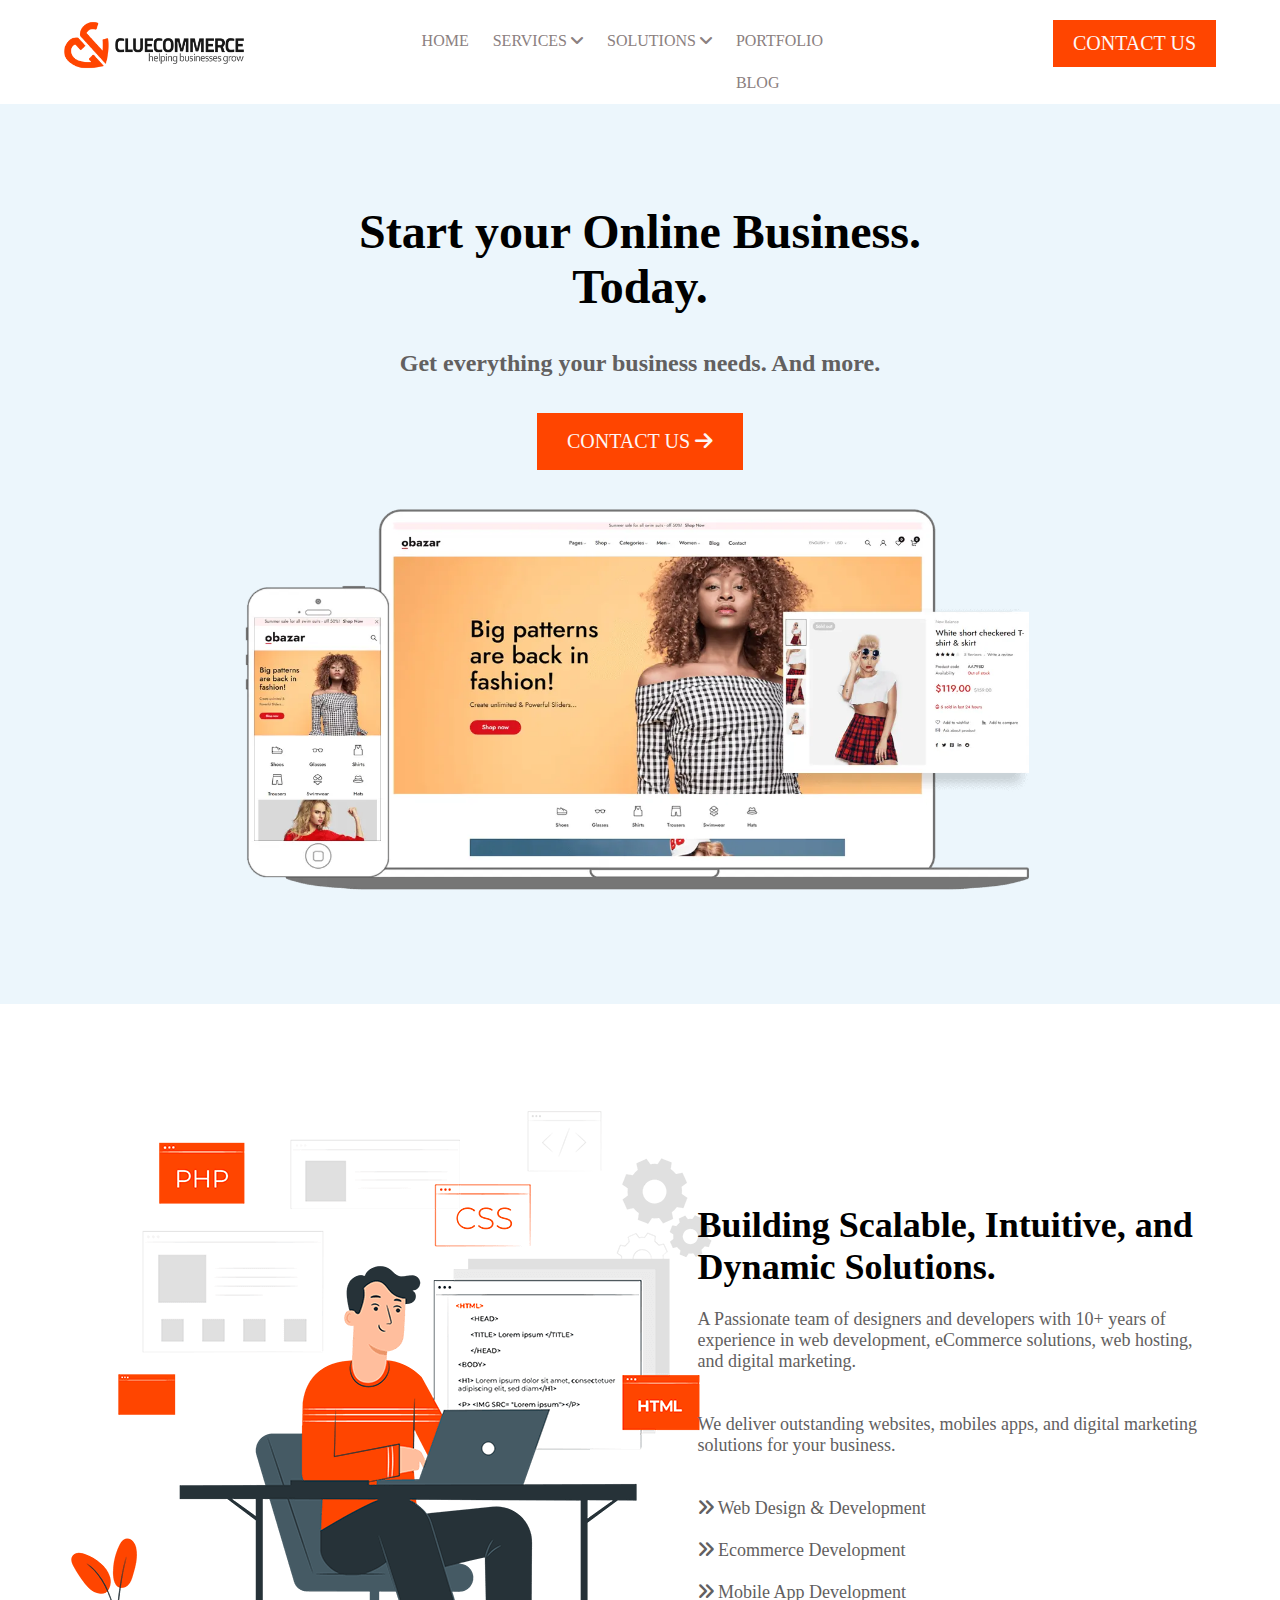
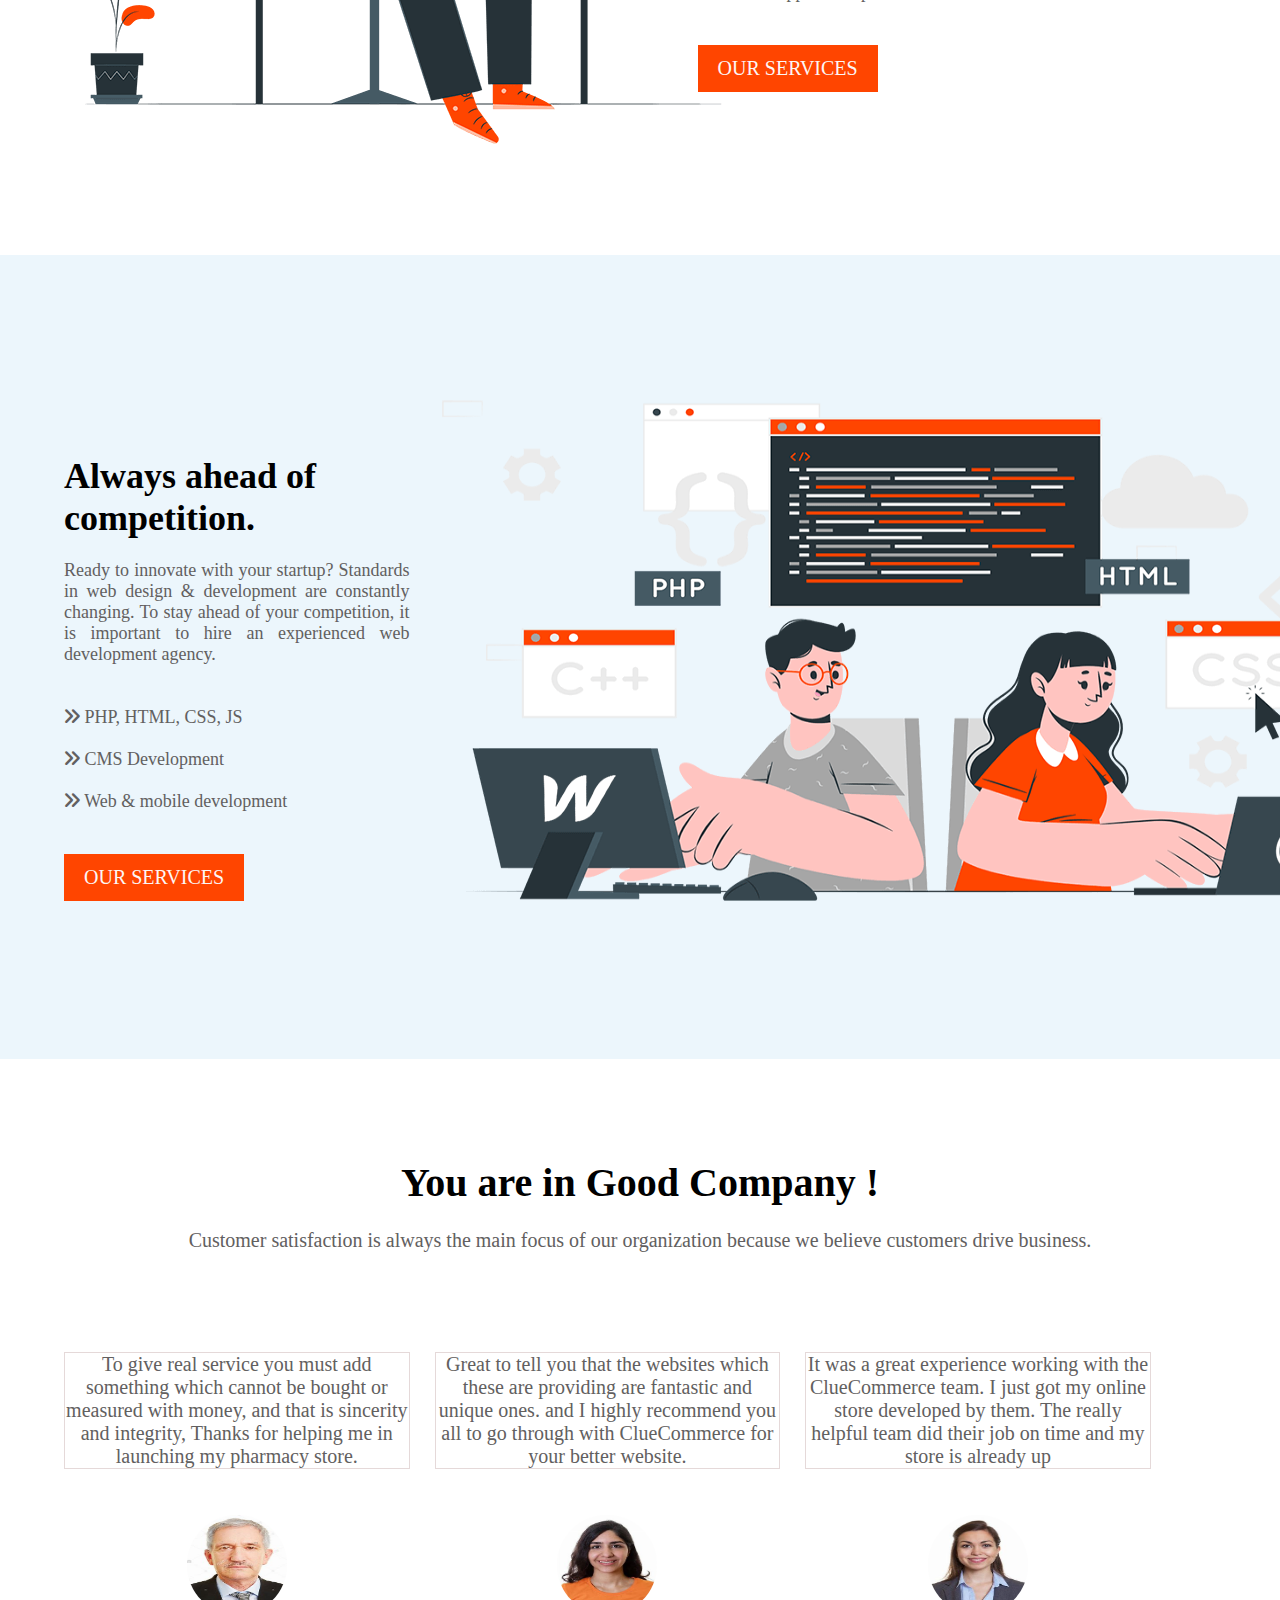
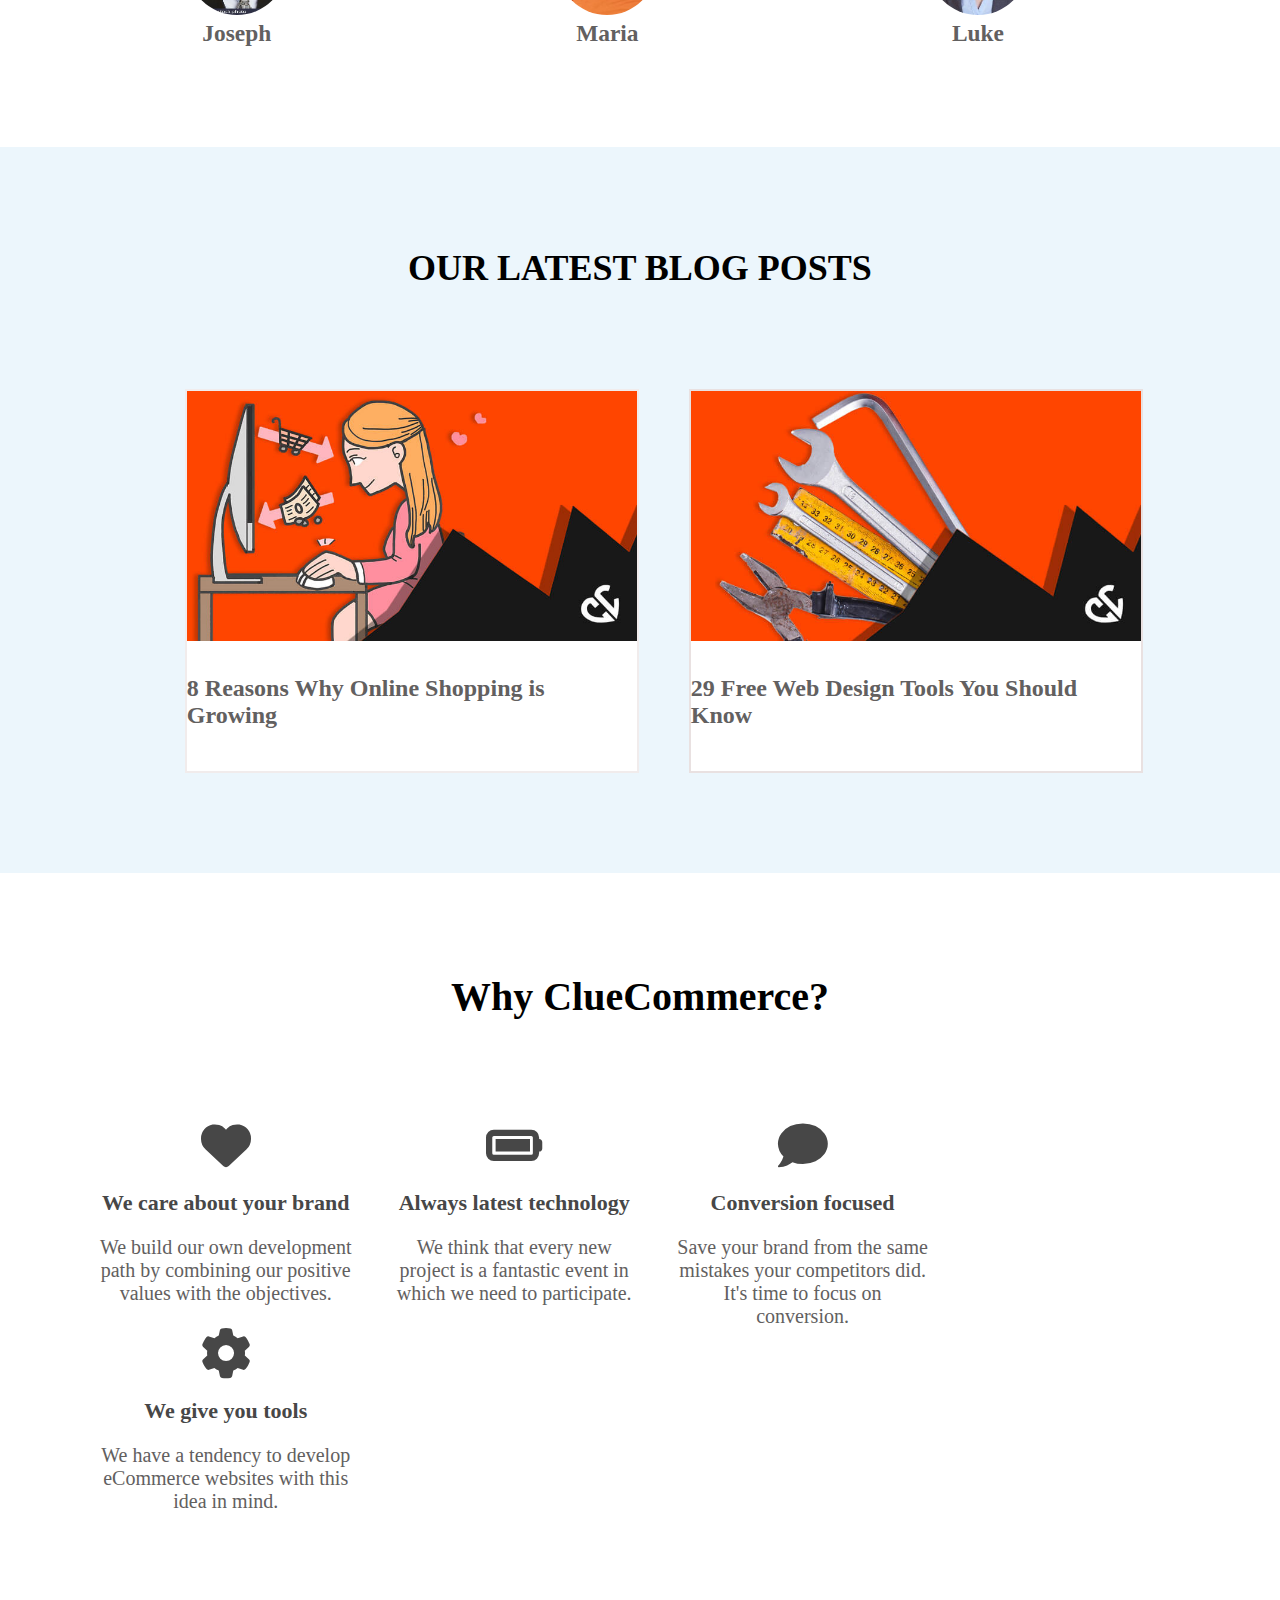
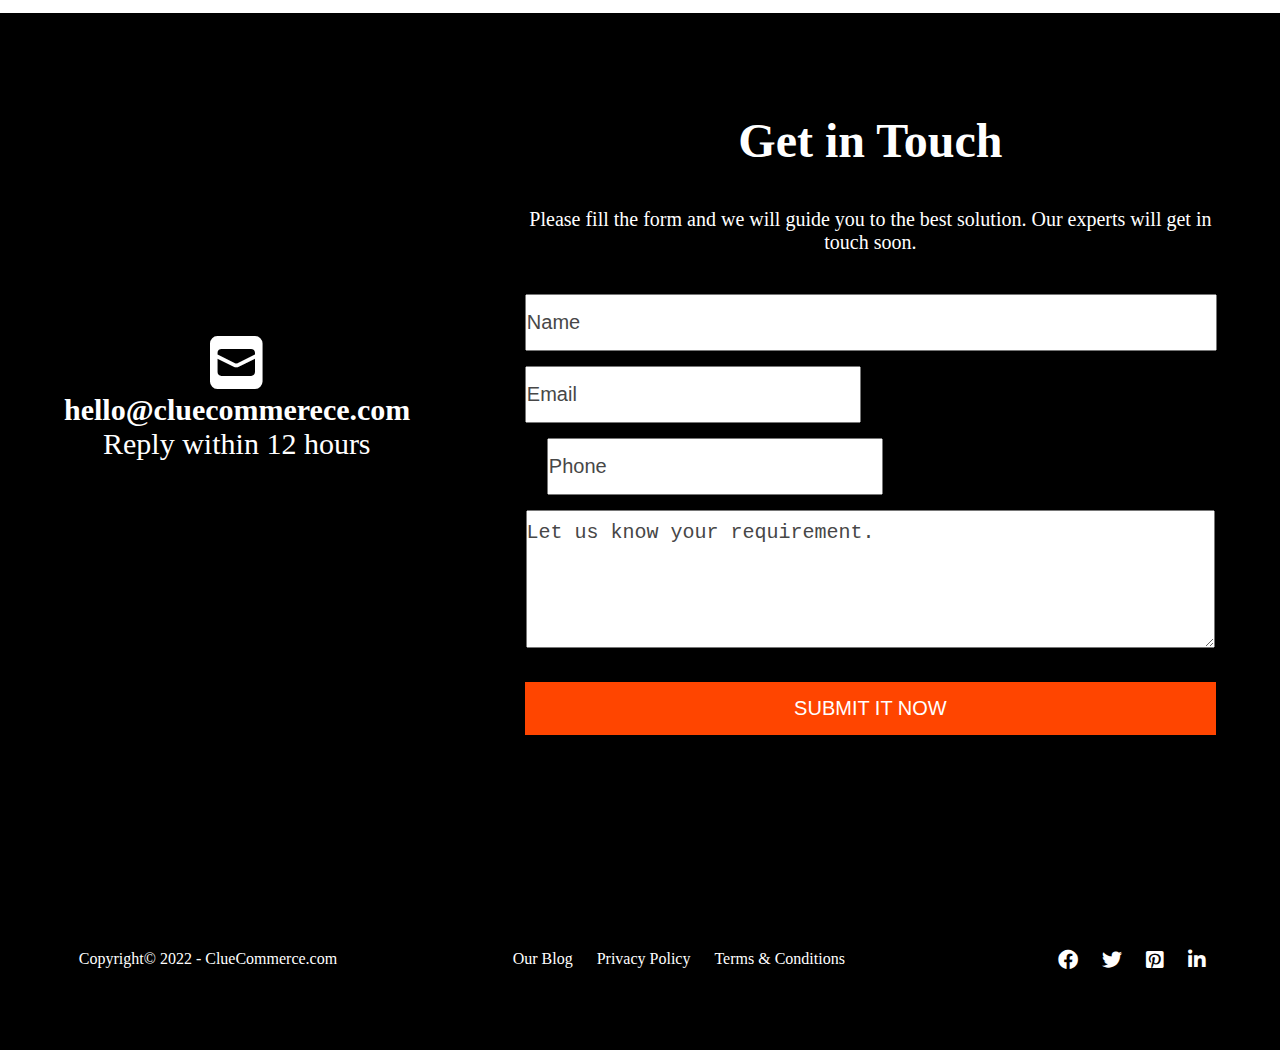
<file: index.html>
<!DOCTYPE html>
<html lang="en">
<head>
    <meta charset="UTF-8">
    <meta http-equiv="X-UA-Compatible" content="IE=edge">
    <meta name="viewport" content="width=device-width, initial-scale=1.0">
    <title>
        Web Design & Development Agency|
        cluecommerece.com
    </title>
    <link rel="stylesheet" href="./index.css">
    <link rel="stylesheet" href="./fontawesome-free-6.1.1-web/css/all.css">
    <link rel="shortcut icon" href="./img/th.jpg" type="image/x-icon" height="20px" width="20px">
</head>
<body>
    <!-- Header stars here -->
    <div class="header clear">
        <div class="container">
            <div class="logo">
                <a href="index.html"><img src="./img/logo.png" alt=""></a>
            </div>
            <!-- Nabvar -->
            <div class="navbar">
                <a href="index.html">HOME</a>
                <div class="dropdown">
                    <button class="drop-btn"><a href="services.html">SERVICES <i class="fa-solid fa-angle-down"></i></a></button>
                    <div class="dropdown-content">
                        <a href="webdesign.html">WEB DESIGN & DEVELOPMENT</a>
                        <a href="ecommerce.html">ECOMMERCE DEVELOPMENT</a>
                        <a href="mobile.html">MOBILE APP DEVELOPMENT</a>
                    </div>
                </div>
                <div class="dropdown">
                    <button class="drop-btn"><a href="#">SOLUTIONS <i class="fa-solid fa-angle-down"></i></a></button>
                    <div class="dropdown-content">
                        <a href="./multivendor.html">MULTI-VENDOR ECOMMERCE</a>
                        <a href="./grocery.html">GROCERY ECOMMERCE PLATFORM</a>
                        <a href="#">PHARMACY ECOMMERCE PLATFORM</a>
                    </div>
                </div>
                <a href="./portfolio.html">PORTFOLIO</a>
                <a href="./blog.html">BLOG</a>
            </div>
            <!-- Nabbar End -->
            <div class="contact">
                <button class="contact-btn">
                    <a href="./contact.html">CONTACT US</a>
                </button>
            </div>
        </div>
    </div>
    <!-- Header End -->

    <!-- Main section Start -->
    <div class="main clear">
        <div class="conatainer">
            <div class="main-heading">
                <h1>Start your Online Business. <br>Today.</h1><br><br>
            </div>
            <h2>Get everything your business needs. And more.</h2><br><br>
            <button class="main-contact-btn">
                <a href="./contact.html">CONTACT US  <i class="fa-solid fa-arrow-right"></i></a>
            </button><br>
            <img src="./img/hero-home.webp" alt="">
        </div>
    </div>
    <!-- Main Section Ends -->

    <!-- Service Section -->
    <div class="service-section clear">
        <div class="container">
            <div class="img-section">
                <img src="./img/service1.png" alt="">
            </div>
            <div class="para-section">
                <h1>Building Scalable, Intuitive, and Dynamic Solutions.</h1><br>
                <p>A Passionate team of designers and developers with 10+ years of experience in web development, eCommerce solutions, web hosting, and digital marketing.</p><br><br>
                <p>We deliver outstanding websites, mobiles apps, and digital marketing solutions for your business.</p><br><br>
                <p><i class="fa-solid fa-angles-right"></i>  Web Design & Development</p><br>
                <p><i class="fa-solid fa-angles-right"></i>  Ecommerce Development</p><br>
                <p><i class="fa-solid fa-angles-right"></i>  Mobile App Development</p><br><br>
                <button class="contact-btn">
                    <a href="./services.html">OUR SERVICES</a>
                </button>
            </div>
        </div>
    </div>
    <div class="service-section-2 clear">
        <div class="container">
            <div class="para-section2">
                <h1>Always ahead of competition.</h1><br>
                <p>Ready to innovate with your startup? Standards in web design & development are constantly changing. To stay ahead of your competition, it is important to hire an experienced web development agency.</p><br><br>
                <p><i class="fa-solid fa-angles-right"></i>  PHP, HTML, CSS, JS</p><br>
                <p><i class="fa-solid fa-angles-right"></i>  CMS Development</p><br>
                <p><i class="fa-solid fa-angles-right"></i>  Web & mobile development</p><br><br>
                <button class="contact-btn">
                    <a href="./services.html">OUR SERVICES</a>
                </button>
            </div>
            <div class="img-section2">
                <img src="./img/service2.png" alt="">
            </div>
        </div>
    </div>
    <!-- service-secction End -->

    <!-- Review Section Start -->

    <div class="review clear">
        <div class="container">
            <h1>You are in Good Company !</h1><br>
            <p>Customer satisfaction is always the main focus of our organization because we believe customers drive business.</p>
            <div class="comment-section">
                <div class="comment">
                    <p>To give real service you must add something which cannot be bought or measured with money, and that is sincerity and integrity, Thanks for helping me in launching my pharmacy store.</p><br><br>
                    <img src="./img/OIP (1).jpg" alt="">  <h3>Joseph</h3>
                </div>
                <div class="comment">
                    <p>Great to tell you that the websites which these are providing are fantastic and unique ones. and I highly recommend you all to go through with ClueCommerce for your better website.</p><br><br>
                    <img src="./img/OIP (2).jpg" alt="">  <h3>Maria</h3>
                </div>
                <div class="comment">
                    <p>It was a great experience working with the ClueCommerce team. I just got my online store developed by them. The really helpful team did their job on time and my store is already up</p><br><br>
                    <img src="./img/OIP (3).jpg" alt=""><h3>Luke</h3>
                </div>
            </div>
        </div>
    </div>
    <!-- review section End -->

    <!-- Blog Section Start -->
    <div class="blog-section clear">
        <div class="heading">
            <h1>OUR LATEST BLOG POSTS</h1>
        </div>
        <div class="content-section">
            <div class="left">
                <img src="./img/blog.jpg" alt=""><br>
                <h2>8 Reasons Why Online Shopping is Growing</h2>
            </div>
        </div>
        <div class="content-section">
            <div class="right-section">
                <img src="./img/blog.2.jpg" alt=""><br>
                <h2>29 Free Web Design Tools You Should Know</h2>
            </div>
        </div>
    </div>
    <!-- Blog section Ends -->

    <!-- Why section Starts -->
    <div class="why clear">
        <div class="container">
            <h1>Why ClueCommerce?</h1>
            <div class="causes-section">
                <div class="cause">
                    <i class="fa-solid fa-heart"></i><br>
                    <h3>We care about your brand</h3>
                    <p>We build our own development path by combining our positive values with the objectives.</p>
                </div>
                <div class="cause">
                    <i class="fa-solid fa-battery-full"></i><br>
                    <h3>Always latest technology</h3>
                    <p>We think that every new project is a fantastic event in which we need to participate.</p>
                </div>
                <div class="cause">
                    <i class="fa-solid fa-comment"></i><br>
                    <h3>Conversion focused</h3>
                    <p>Save your brand from the same mistakes your competitors did. It's time to focus on conversion.</p>
                </div>
                <div class="cause">
                    <i class="fa-solid fa-gear"></i><br>
                    <h3>We give you tools</h3>
                    <p>We have a tendency to develop eCommerce websites with this idea in mind.</p>
                </div>
            </div>
        </div>
    </div>
    <!-- WHy section Ends -->

    <!-- Footer Section Start -->
    <div class="footer clear">
        <div class="container">
            <div class="footer-left">
                <i class="fa-solid fa-square-envelope"></i> 
                <h2><a href="#">hello@cluecommerece.com</a></h2>
                <p><a href="#">Reply within 12 hours</a></p>
            </div>
            <div class="footer-right">
                <h1>Get in Touch</h1>
                <p>Please fill the form and we will guide you to the best solution. Our experts will get in touch soon.</p>
                <form action="">
                    <input type="text" value="Name">
                    <input type="email" value="Email">
                    <input type="contact" value="Phone">
                    <textarea>Let us know your requirement.</textarea>
                    <input type="submit" value="SUBMIT IT NOW">
                </form>
            </div>
        </div>
    </div>
    <!-- footer NExt -->
    <div class="footer-next">
        <div class="container">
            <div class="footer-next-left">
                <p>Copyright&copy; 2022 - ClueCommerce.com</p>
            </div>
            <div class="footer-next-mid">
                <a href="#">Our Blog</a>
                <a href="#">Privacy Policy</a>
                <a href="#">Terms & Conditions</a>
            </div>
            <div class="footer-next-right">
                <a href="#"><i class="fa-brands fa-facebook"></i></a>
                <a href="#"><i class="fa-brands fa-twitter"></i></a>
                <a href="#"><i class="fa-brands fa-pinterest-square"></i></a>
                <a href="#"><i class="fa-brands fa-linkedin-in"></i></a>
            </div>
        </div>
    </div>
    <!-- Footer Ends -->
</body>
</html>
</file>
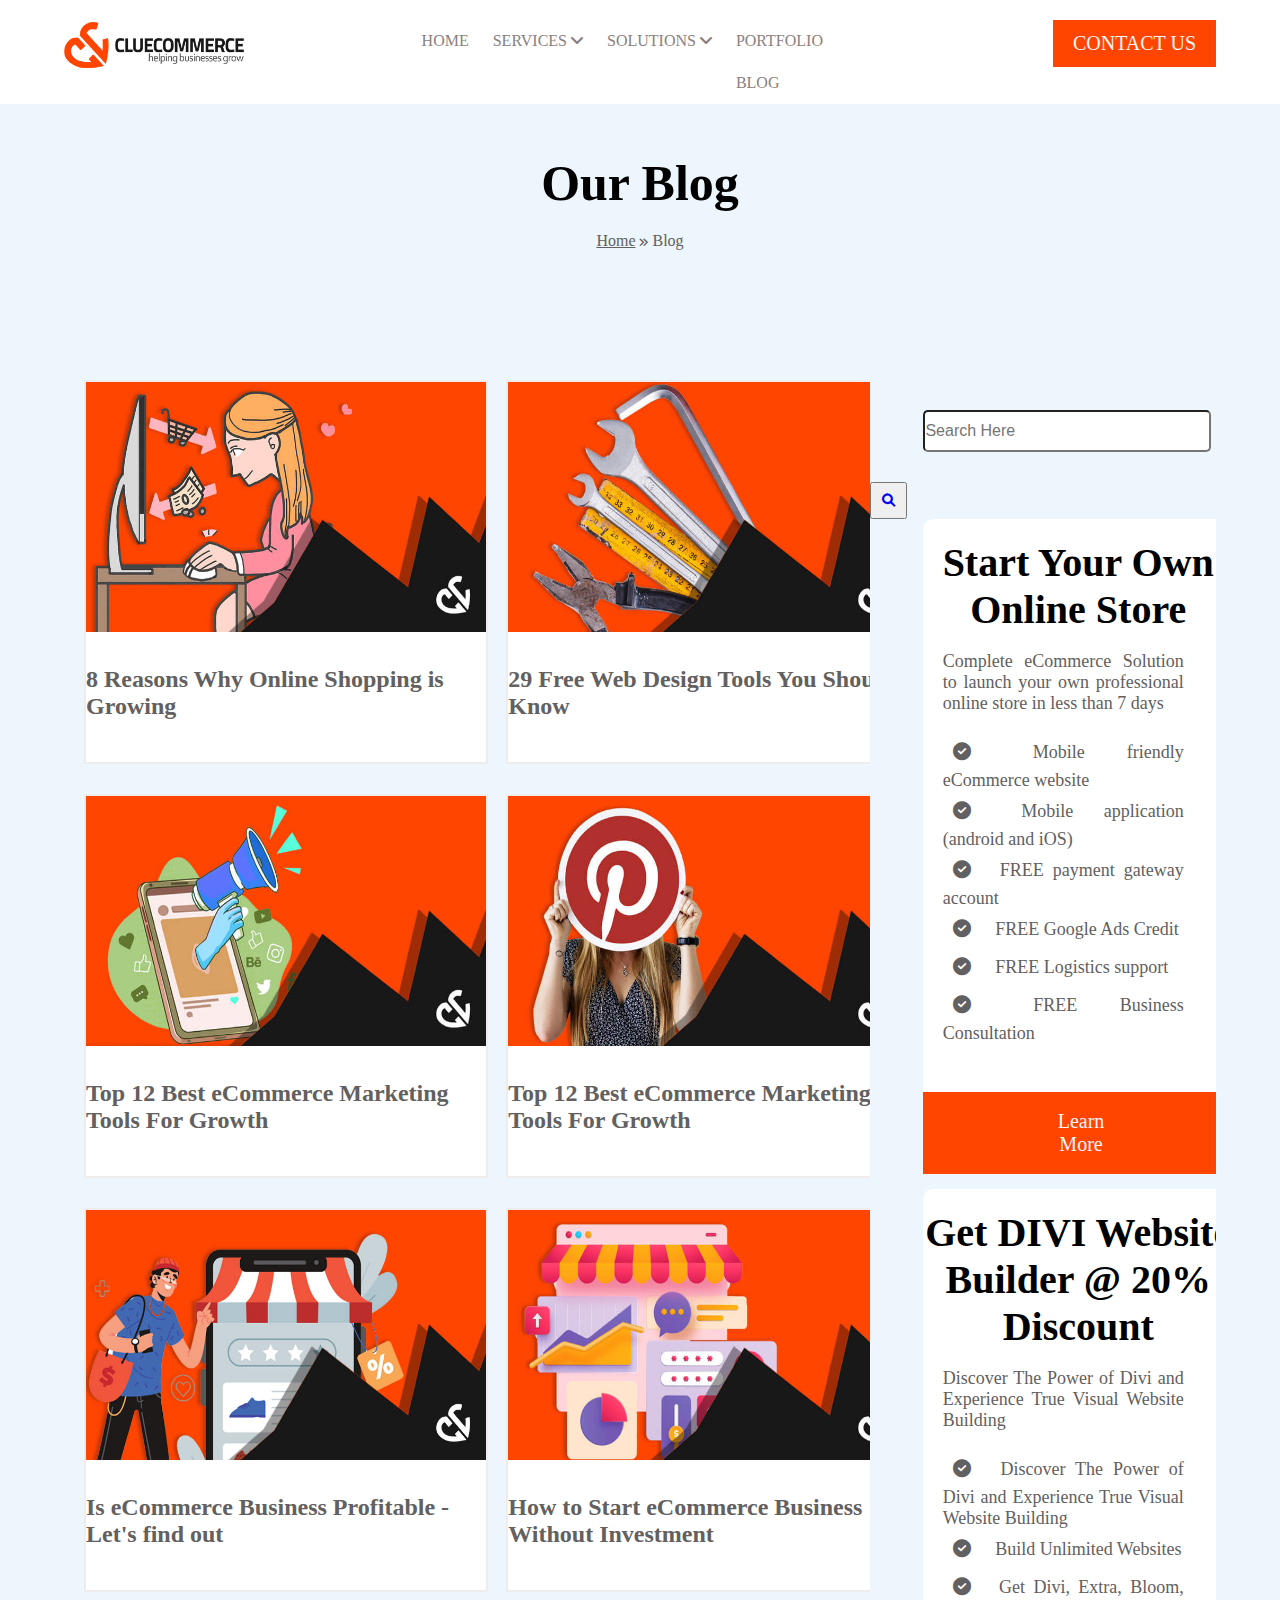
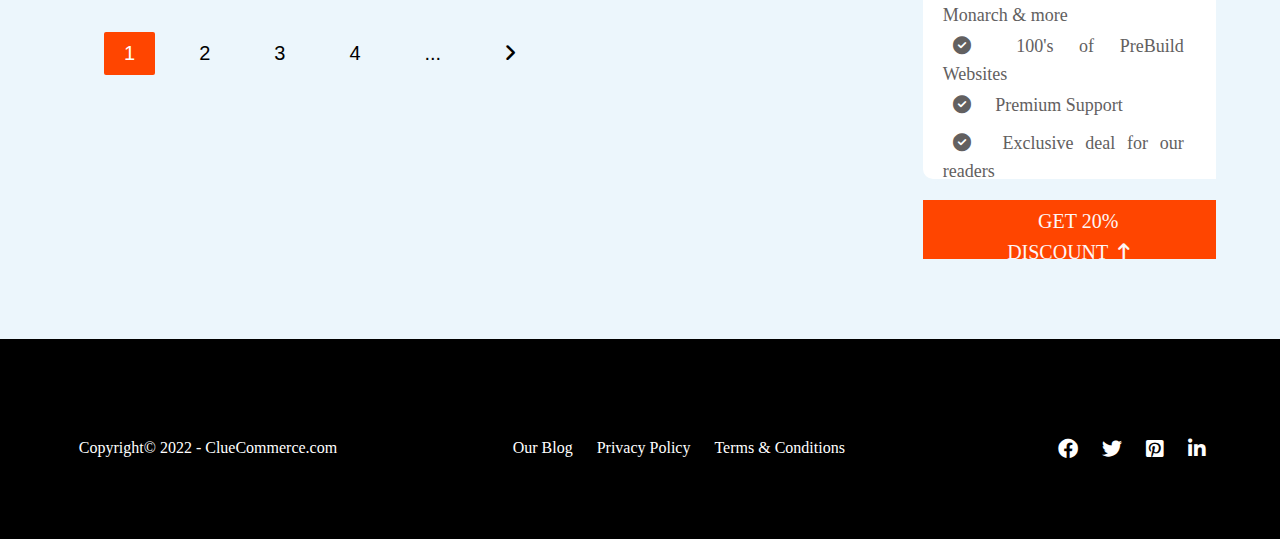
<file: blog.html>
<!DOCTYPE html>
<html lang="en">
<head>
    <meta charset="UTF-8">
    <meta http-equiv="X-UA-Compatible" content="IE=edge">
    <meta name="viewport" content="width=device-width, initial-scale=1.0">
    <title>
        Web Design & Development Agency|
        cluecommerece.com
    </title>
    <link rel="stylesheet" href="./blog.css">
    <link rel="stylesheet" href="./fontawesome-free-6.1.1-web/css/all.css">
    <link rel="shortcut icon" href="./img/th.jpg" type="image/x-icon" height="20px" width="20px">
</head>
<body>
    <!-- Header stars here -->
    <div class="header clear">
        <div class="container">
            <div class="logo">
                <a href="index.html"><img src="./img/logo.png" alt=""></a>
            </div>
            <!-- Nabvar -->
            <div class="navbar">
                <a href="index.html">HOME</a>
                <div class="dropdown">
                    <button class="drop-btn"><a href="services.html">SERVICES <i class="fa-solid fa-angle-down"></i></a></button>
                    <div class="dropdown-content">
                        <a href="webdesign.html">WEB DESIGN & DEVELOPMENT</a>
                        <a href="ecommerce.html">ECOMMERCE DEVELOPMENT</a>
                        <a href="mobile.html">MOBILE APP DEVELOPMENT</a>
                    </div>
                </div>
                <div class="dropdown">
                    <button class="drop-btn"><a href="#">SOLUTIONS <i class="fa-solid fa-angle-down"></i></a></button>
                    <div class="dropdown-content">
                        <a href="./multivendor.html">MULTI-VENDOR ECOMMERCE</a>
                        <a href="./grocery.html">GROCERY ECOMMERCE PLATFORM</a>
                        <a href="#">PHARMACY ECOMMERCE PLATFORM</a>
                    </div>
                </div>
                <a href="./portfolio.html">PORTFOLIO</a>
                <a href="./blog.html">BLOG</a>
            </div>
            <!-- Nabbar End -->
            <div class="contact">
                <button class="contact-btn">
                    <a href="./contact.html">CONTACT US</a>
                </button>
            </div>
        </div>
    </div>
    <!-- Header End -->


    <!-- Webdesign Heading -->
    <div class="web-heading">
        <div class="container">
            <h1>Our Blog</h1>
            <p><a href="index.html">Home</a> <i class="fa-solid fa-angles-right"></i>   Blog</p>
        </div>
    </div>
    <!-- Web Design Heading End -->

    <!-- Blog Section Start -->
    <div class="blog-section clear">
        <div class="container clear">
            <div class="left-side clear">
                <div class="content-section">
                    <div class="left">
                        <img src="./img/blog.jpg" alt=""><br>
                        <h2>8 Reasons Why Online Shopping is Growing</h2>
                    </div>
                </div>
                <div class="content-section">
                    <div class="right-section">
                        <img src="./img/blog.2.jpg" alt=""><br>
                        <h2>29 Free Web Design Tools You Should Know</h2>
                    </div>
                </div>
                <div class="content-section">
                    <div class="left">
                        <img src="./img/best-ecommerce-marketing-tools-01.jpg" alt=""><br>
                        <h2>Top 12 Best eCommerce Marketing Tools For Growth</h2>
                    </div>
                </div>
                <div class="content-section">
                    <div class="right-section">
                        <img src="./img/drive-traffic-from-pinterest.jpg" alt=""><br>
                        <h2>Top 12 Best eCommerce Marketing Tools For Growth</h2>
                    </div>
                </div>
                <div class="content-section">
                    <div class="left">
                        <img src="./img/is-ecommerce-business-profitable-01.jpg" alt=""><br>
                        <h2>Is eCommerce Business Profitable - Let's find out</h2>
                    </div>
                </div>
                <div class="content-section">
                    <div class="right-section">
                        <img src="./img/ecommerce-business-without-investment.jpg" alt=""><br>
                        <h2>How to Start eCommerce Business Without Investment</h2>
                    </div>
                </div><br>
                <div class="serial">
                    <a href="#"><button class="number-one">1</button></a> <a href="#"><button class="number">2</button></a> <a href="#"><button class="number">3</button></a> <a href="#"><button class="number">4</button></a> <a href="#"><button class="number">...</button></a> <a href="#"><button class="number"><i class="fa-solid fa-angle-right"></i></button></a>
                </div>
            </div>
            <div class="right-side">
                <input type="search" placeholder="Search Here">
                <label for="">
                    <button><a href="#"><i class="fa-solid fa-magnifying-glass"></i></a></button>
                </label><br>
                <div class="Package-section">
                    <div class="container">
                        <div class="details-section">
                            <div class="package">
                                <h1>Start Your Own Online Store</h1><br>
                                <p id="one">Complete eCommerce Solution to launch your own professional online store in less than 7 days</p><br>
                                <p><i class="fa-solid fa-circle-check"></i> Mobile friendly eCommerce website</p>
                                <p><i class="fa-solid fa-circle-check"></i>  Mobile application (android and iOS)</p>
                                <p><i class="fa-solid fa-circle-check"></i>  FREE payment gateway account</p>
                                <p><i class="fa-solid fa-circle-check"></i>  FREE Google Ads Credit</p>
                                <p><i class="fa-solid fa-circle-check"></i>  FREE Logistics support</p>
                                <p><i class="fa-solid fa-circle-check"></i>  FREE Business Consultation</p><br>
                                <button class="learn">
                                    <a href="#">Learn More</a>
                                </button><br>
                            </div>
                            <div class="package">
                                <h1>Get DIVI Website Builder @ 20% Discount</h1><br>
                                <p id="two">Discover The Power of Divi and Experience True Visual Website Building</p><br>
                                <p><i class="fa-solid fa-circle-check"></i>  Discover The Power of Divi and Experience True Visual Website Building</p>
                                <p><i class="fa-solid fa-circle-check"></i>  Build Unlimited Websites</p>
                                <p><i class="fa-solid fa-circle-check"></i>  Get Divi, Extra, Bloom, Monarch & more</p>
                                <p><i class="fa-solid fa-circle-check"></i>  100's of PreBuild Websites</p>
                                <p><i class="fa-solid fa-circle-check"></i>  Premium Support</p>
                                <p><i class="fa-solid fa-circle-check"></i>  Exclusive deal for our readers</p><br> 
                                <button class="next">
                                    <a href="#">GET 20% DISCOUNT<i class="fa-solid fa-arrow-up-long"></i></a>
                                </button><br>   
                            </div>
                        </div>
                    </div>
                </div>
                <!-- Package Section Ends -->
            </div>
        </div>
    </div>

    <!-- Blog Section End -->

    <!-- footer NExt -->
    <div class="footer-next">
        <div class="container">
            <div class="footer-next-left">
                <p>Copyright&copy; 2022 - ClueCommerce.com</p>
            </div>
            <div class="footer-next-mid">
                <a href="#">Our Blog</a>
                <a href="#">Privacy Policy</a>
                <a href="#">Terms & Conditions</a>
            </div>
            <div class="footer-next-right">
                <a href="#"><i class="fa-brands fa-facebook"></i></a>
                <a href="#"><i class="fa-brands fa-twitter"></i></a>
                <a href="#"><i class="fa-brands fa-pinterest-square"></i></a>
                <a href="#"><i class="fa-brands fa-linkedin-in"></i></a>
            </div>
        </div>
    </div>
    <!-- Footer Ends -->
</body>
</html>
</file>
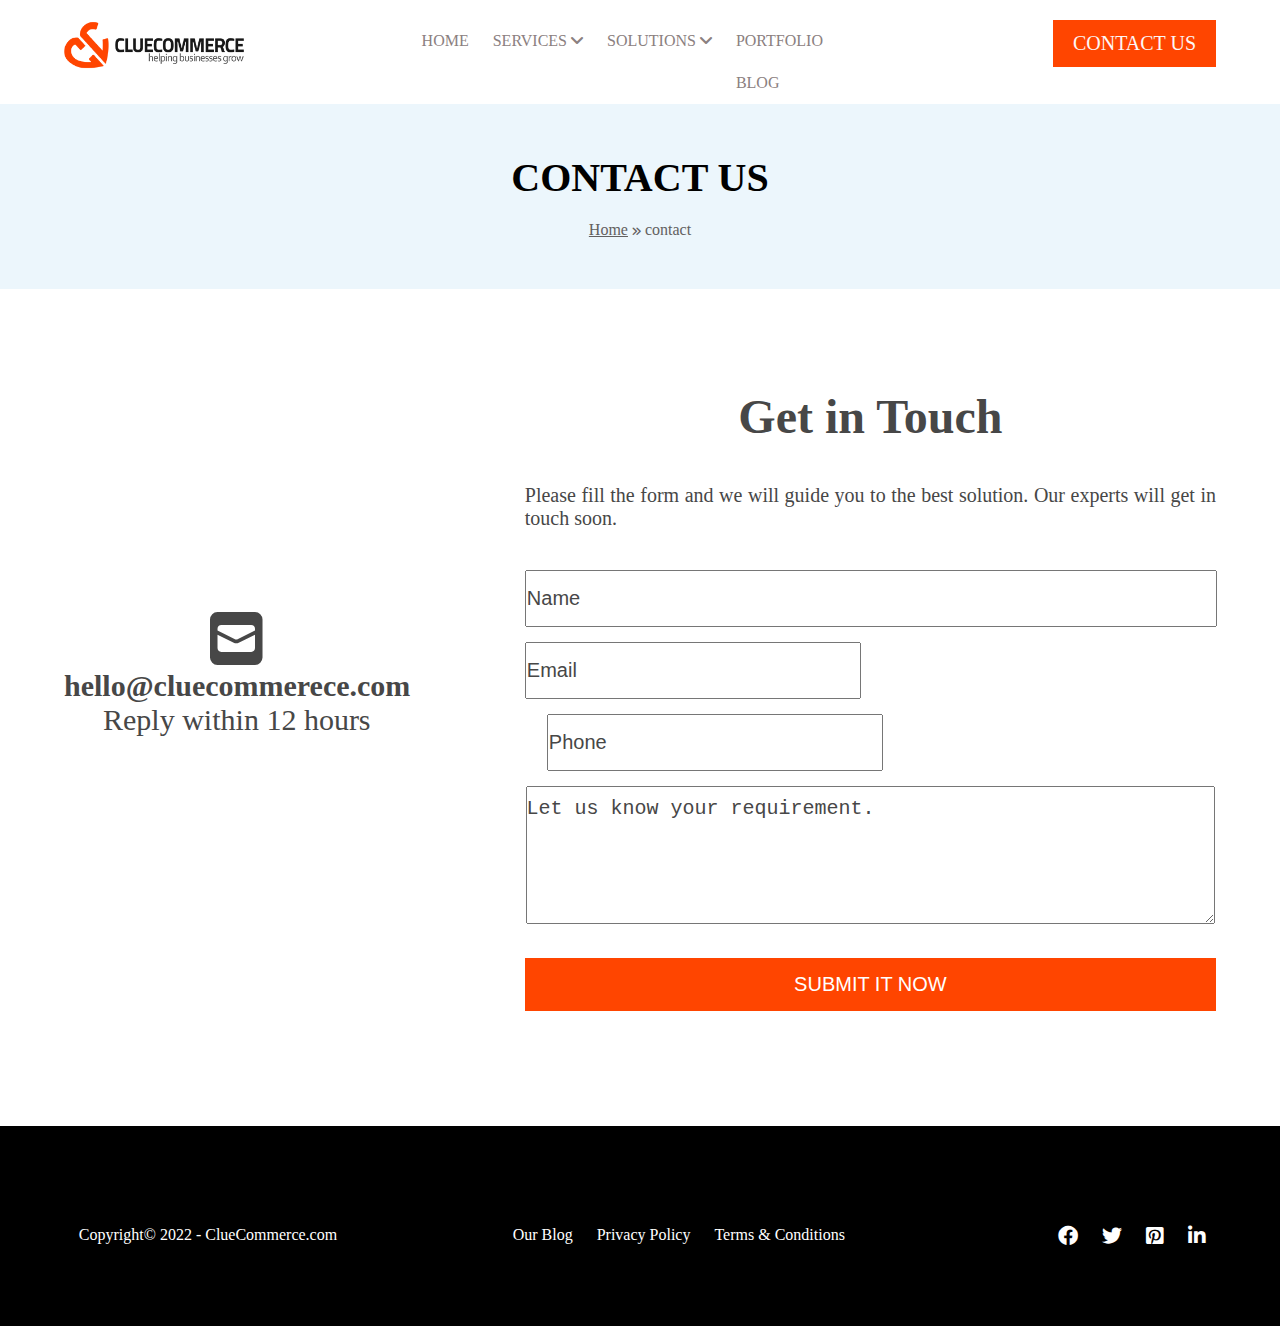
<file: contact.html>
<!DOCTYPE html>
<html lang="en">
<head>
    <meta charset="UTF-8">
    <meta http-equiv="X-UA-Compatible" content="IE=edge">
    <meta name="viewport" content="width=device-width, initial-scale=1.0">
    <title>
        Web Design & Development Agency|
        cluecommerece.com
    </title>
    <link rel="stylesheet" href="./contact.css">
    <link rel="stylesheet" href="./fontawesome-free-6.1.1-web/css/all.css">
    <link rel="shortcut icon" href="./img/th.jpg" type="image/x-icon" height="20px" width="20px">
</head>
<body>
    <!-- Header stars here -->
    <div class="header clear">
        <div class="container">
            <div class="logo">
                <a href="index.html"><img src="./img/logo.png" alt=""></a>
            </div>
            <!-- Nabvar -->
            <div class="navbar">
                <a href="index.html">HOME</a>
                <div class="dropdown">
                    <button class="drop-btn"><a href="services.html">SERVICES <i class="fa-solid fa-angle-down"></i></a></button>
                    <div class="dropdown-content">
                        <a href="webdesign.html">WEB DESIGN & DEVELOPMENT</a>
                        <a href="ecommerce.html">ECOMMERCE DEVELOPMENT</a>
                        <a href="mobile.html">MOBILE APP DEVELOPMENT</a>
                    </div>
                </div>
                <div class="dropdown">
                    <button class="drop-btn"><a href="#">SOLUTIONS <i class="fa-solid fa-angle-down"></i></a></button>
                    <div class="dropdown-content">
                        <a href="./multivendor.html">MULTI-VENDOR ECOMMERCE</a>
                        <a href="./grocery.html">GROCERY ECOMMERCE PLATFORM</a>
                        <a href="#">PHARMACY ECOMMERCE PLATFORM</a>
                    </div>
                </div>
                <a href="./portfolio.html">PORTFOLIO</a>
                <a href="./blog.html">BLOG</a>
            </div>
            <!-- Nabbar End -->
            <div class="contact">
                <button class="contact-btn">
                    <a href="./contact.html">CONTACT US</a>
                </button>
            </div>
        </div>
    </div>
    <!-- Header End -->


    <!-- Webdesign Heading -->
    <div class="web-heading">
        <div class="container">
            <h1>CONTACT US</h1>
            <p><a href="index.html">Home</a> <i class="fa-solid fa-angles-right"></i>  contact</p>
        </div>
    </div>
    <!-- Web Design Heading End -->

    <!-- Footer Section Start -->
    <div class="footer clear">
        <div class="container">
            <div class="footer-left">
                <i class="fa-solid fa-square-envelope"></i> 
                <h2><a href="#">hello@cluecommerece.com</a></h2>
                <p><a href="#">Reply within 12 hours</a></p>
            </div>
            <div class="footer-right">
                <h1>Get in Touch</h1>
                <p>Please fill the form and we will guide you to the best solution. Our experts will get in touch soon.</p>
                <form action="">
                    <input type="text" value="Name">
                    <input type="email" value="Email">
                    <input type="contact" value="Phone">
                    <textarea>Let us know your requirement.</textarea>
                    <input type="submit" value="SUBMIT IT NOW">
                </form>
            </div>
        </div>
    </div>
    <!-- footer NExt -->
    <div class="footer-next">
        <div class="container">
            <div class="footer-next-left">
                <p>Copyright&copy; 2022 - ClueCommerce.com</p>
            </div>
            <div class="footer-next-mid">
                <a href="#">Our Blog</a>
                <a href="#">Privacy Policy</a>
                <a href="#">Terms & Conditions</a>
            </div>
            <div class="footer-next-right">
                <a href="#"><i class="fa-brands fa-facebook"></i></a>
                <a href="#"><i class="fa-brands fa-twitter"></i></a>
                <a href="#"><i class="fa-brands fa-pinterest-square"></i></a>
                <a href="#"><i class="fa-brands fa-linkedin-in"></i></a>
            </div>
        </div>
    </div>
    <!-- Footer Ends -->
</body>
</html>
</file>
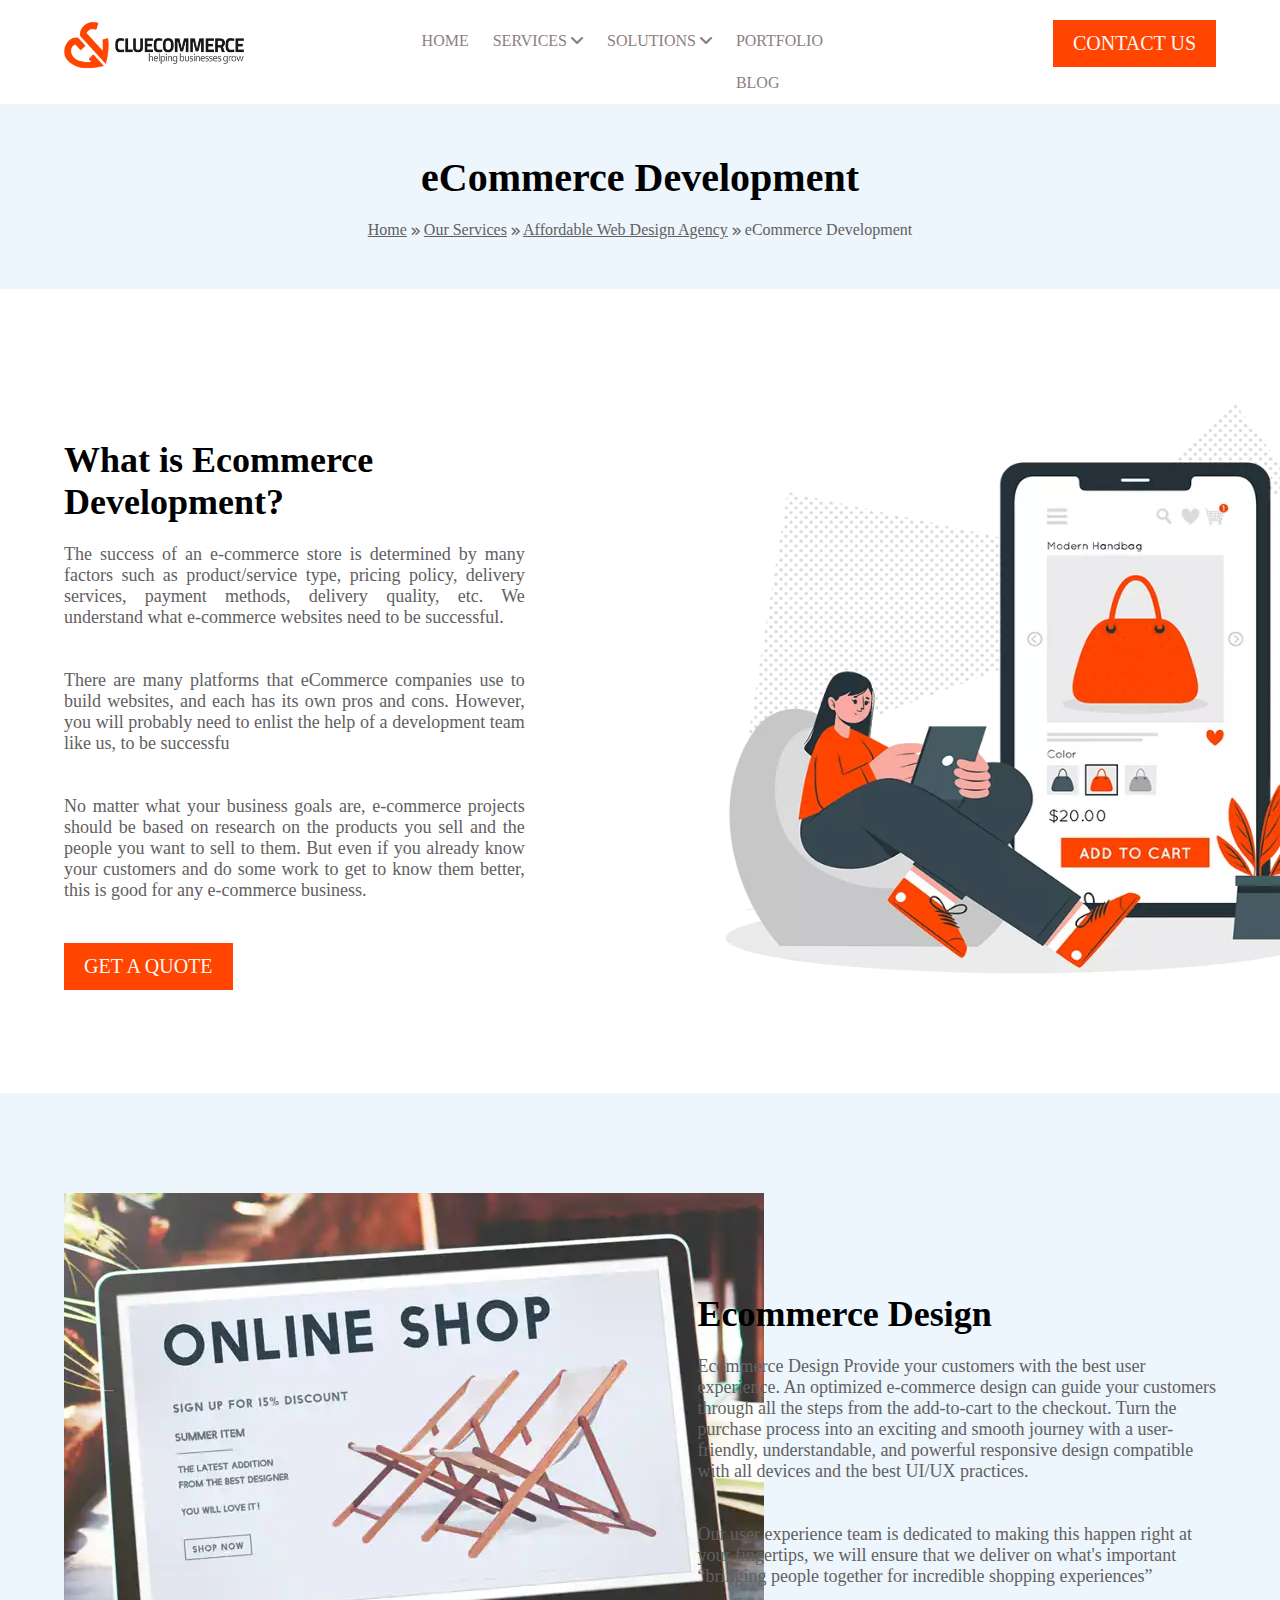
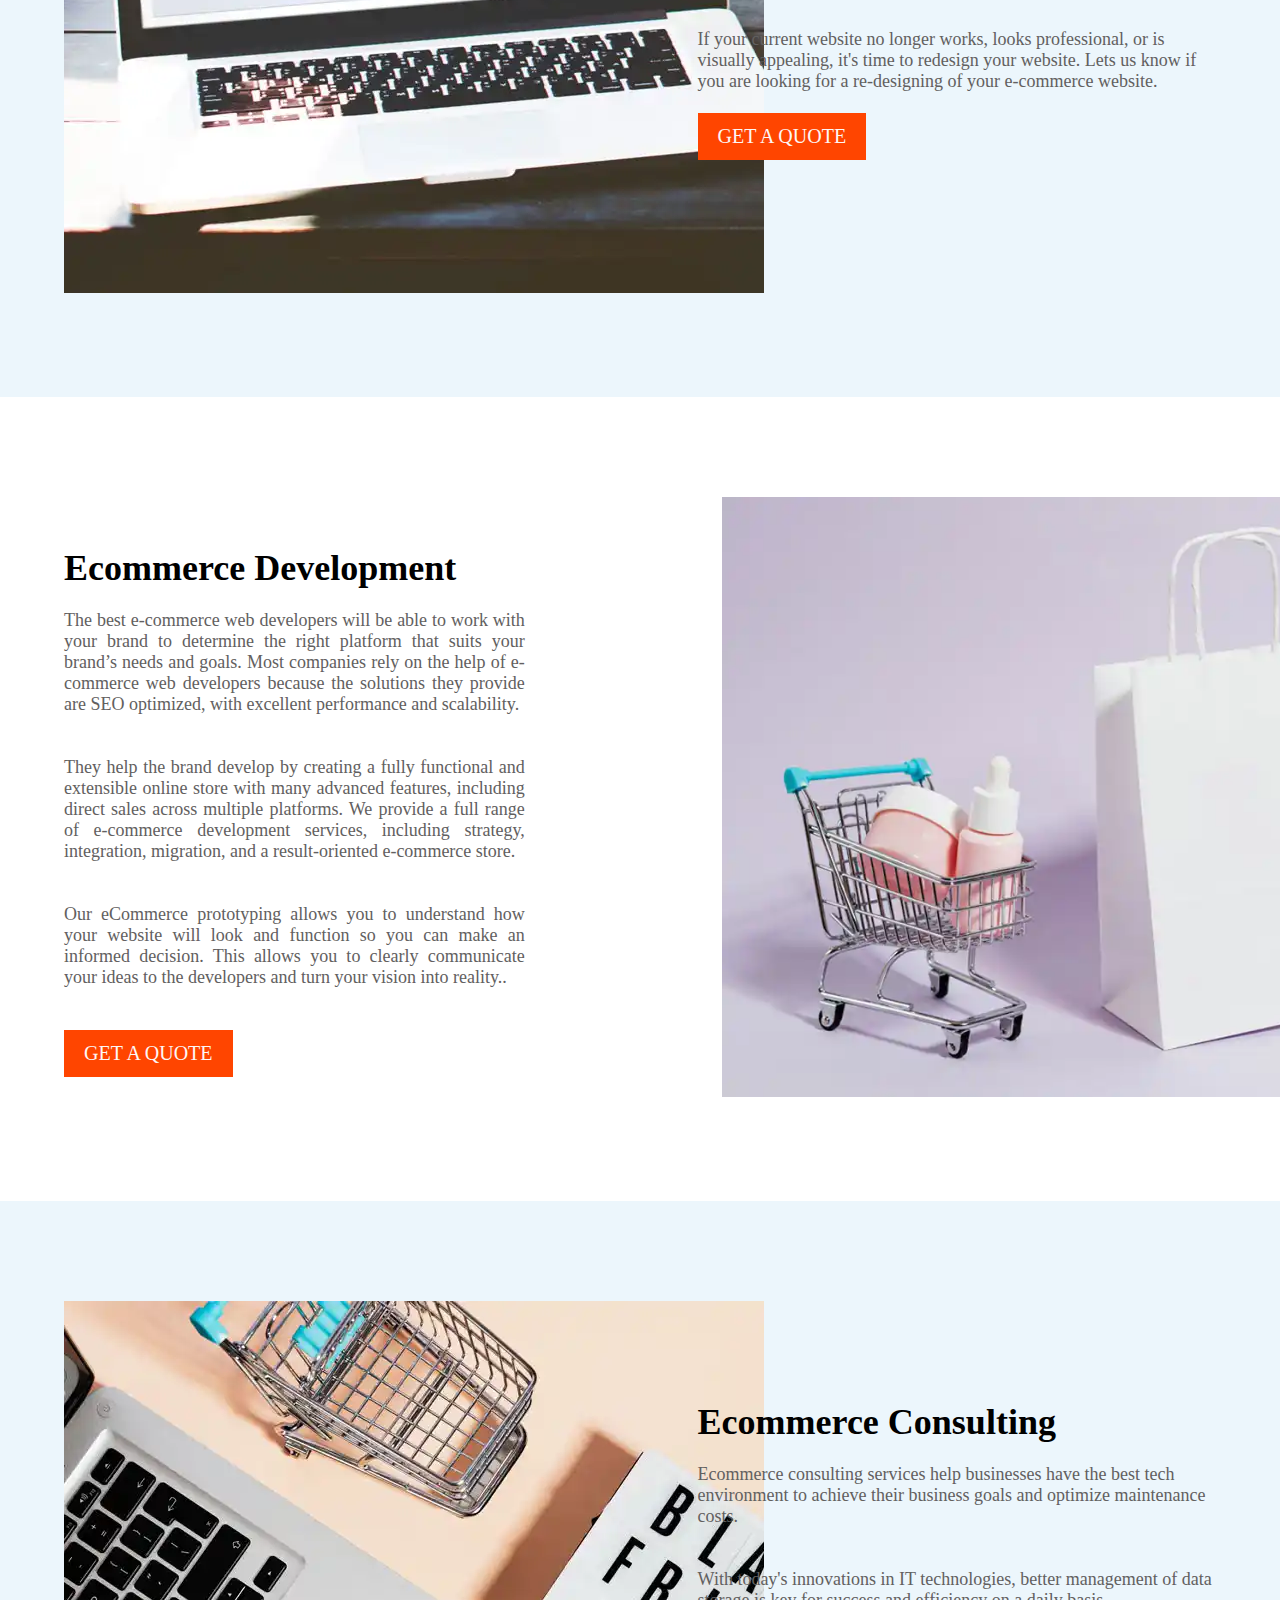
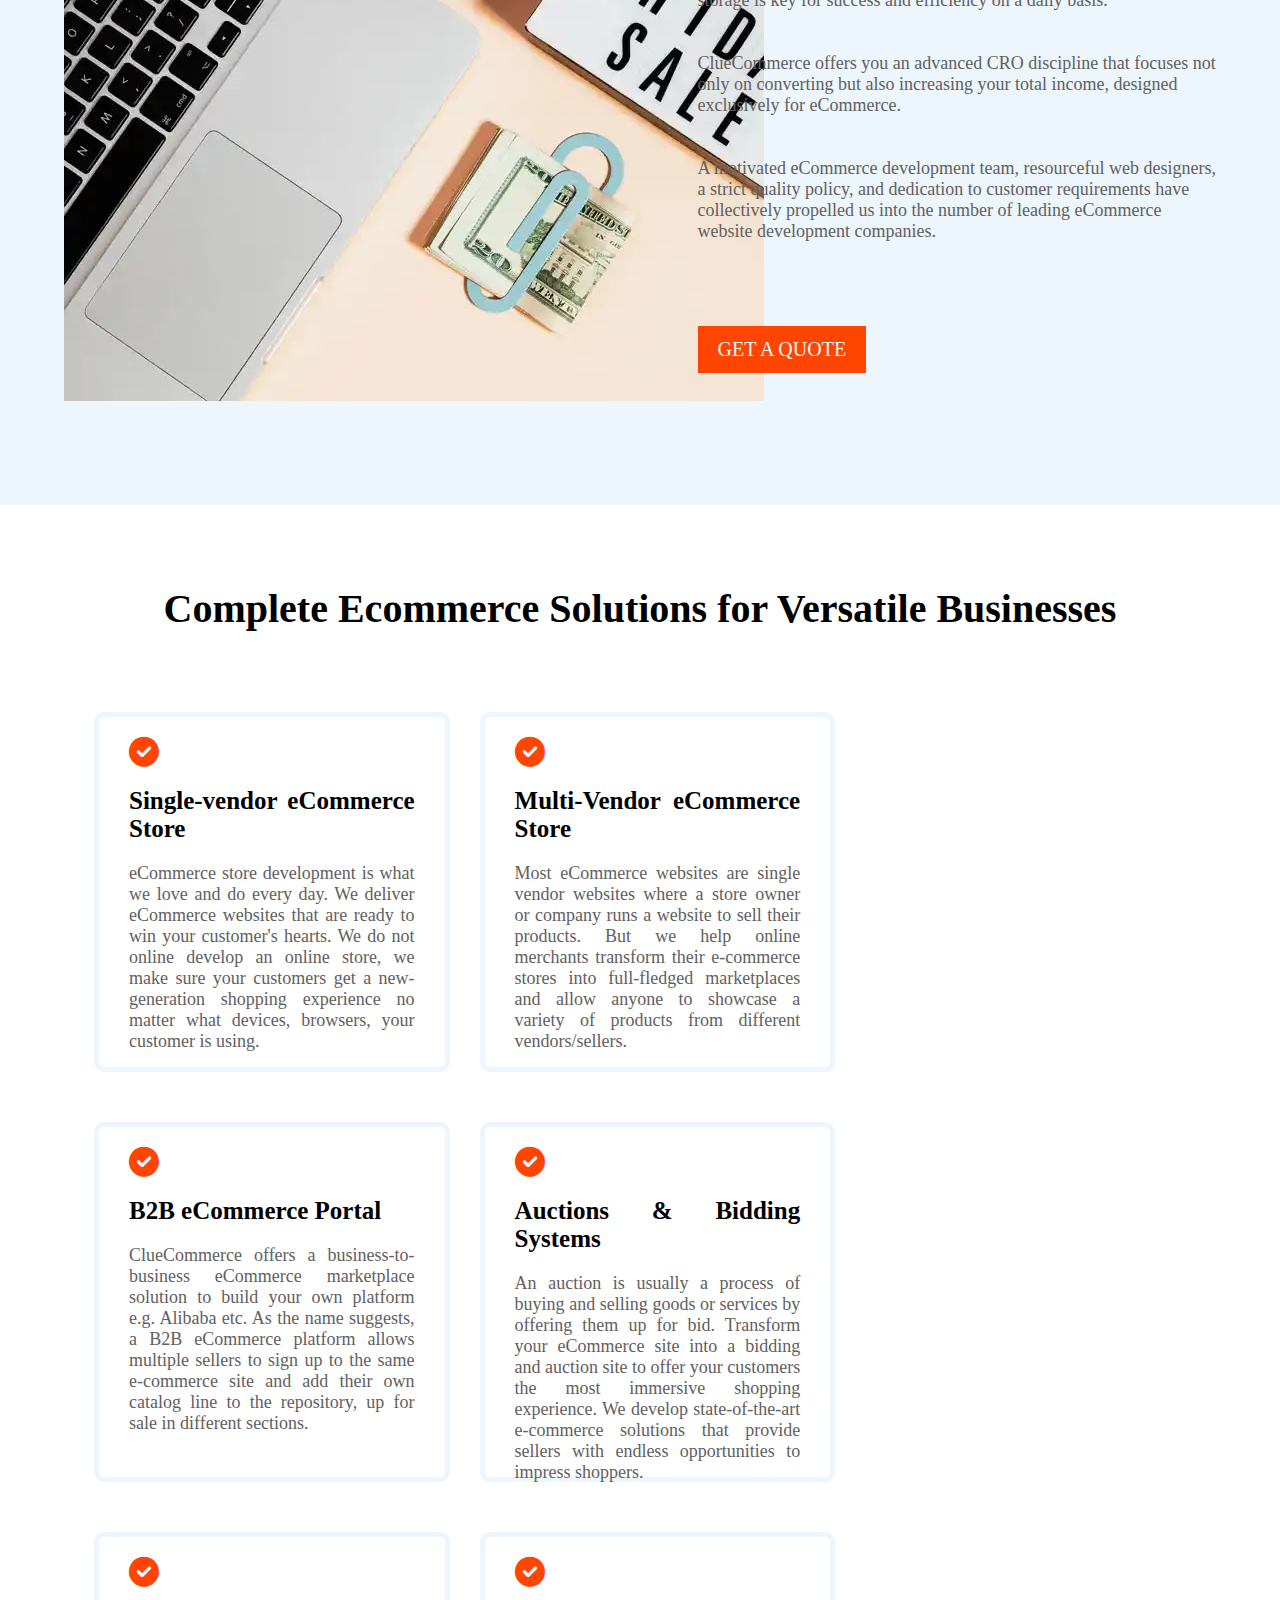
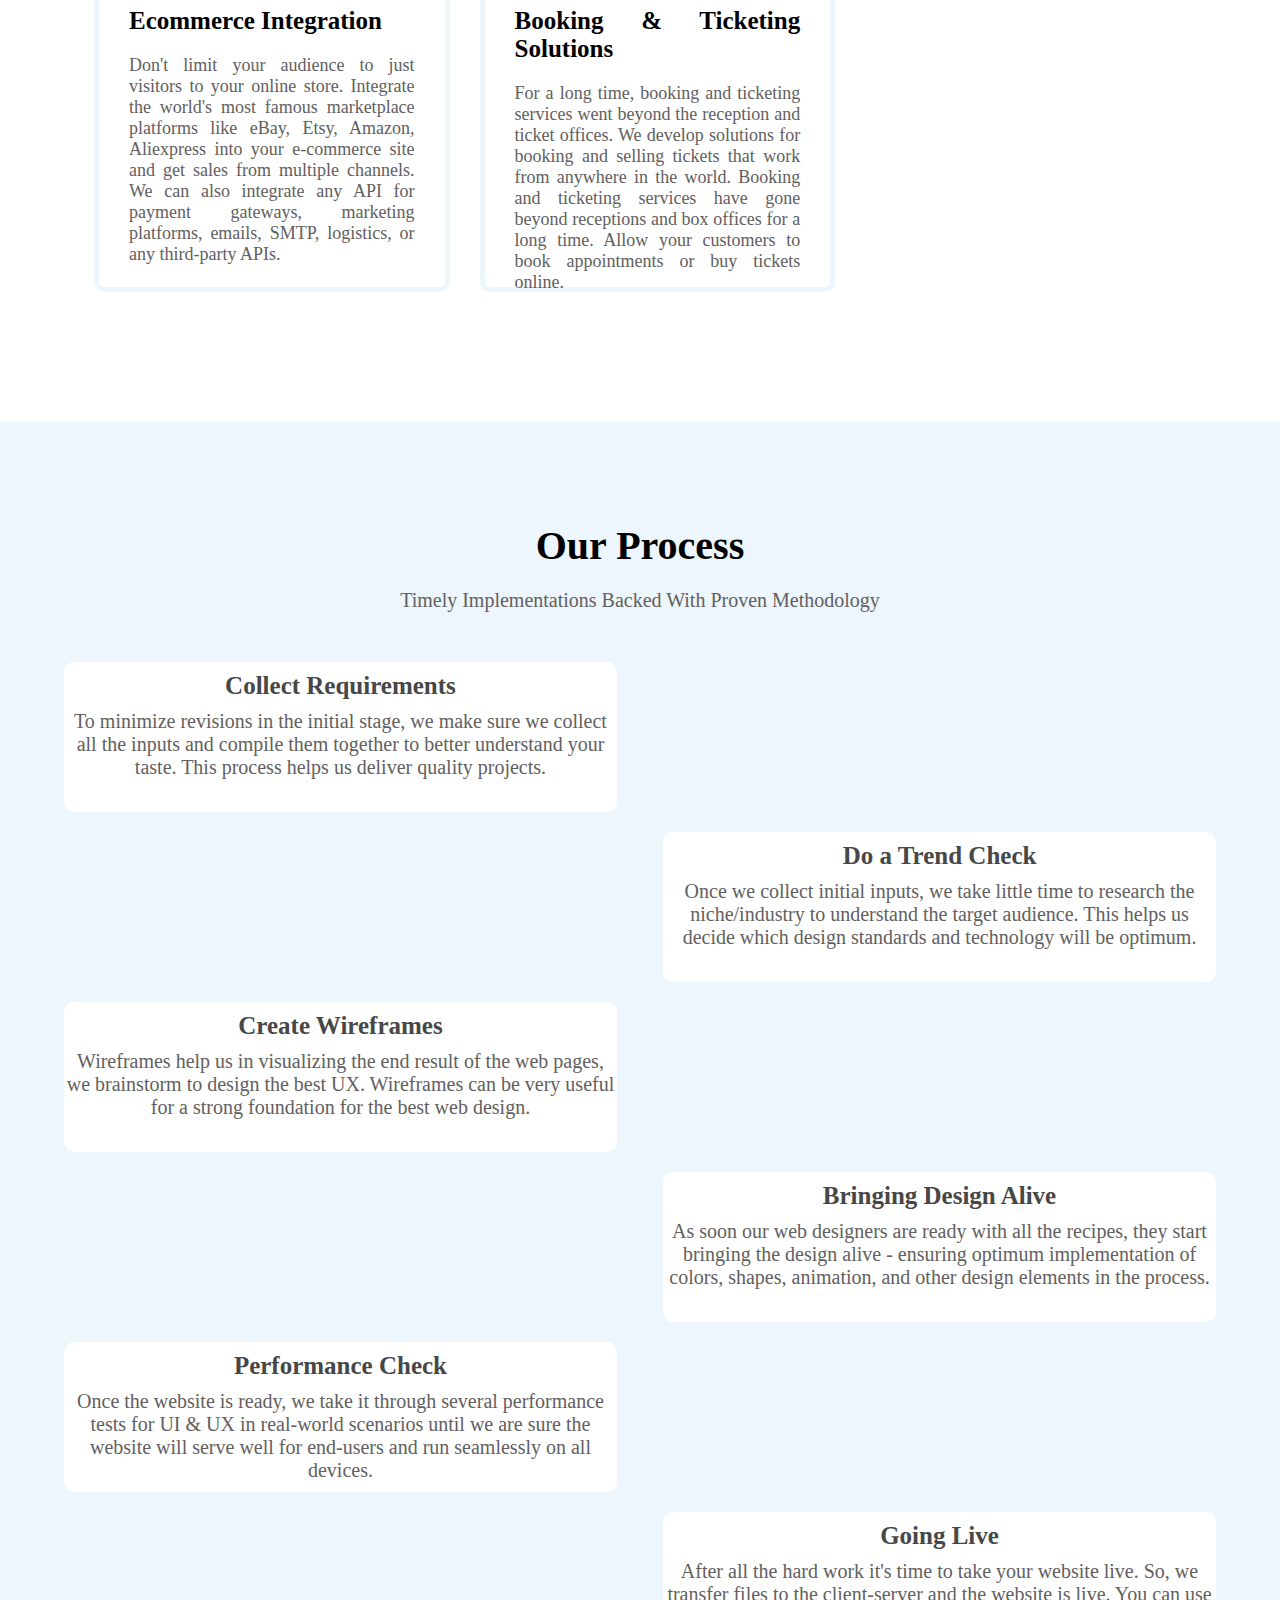
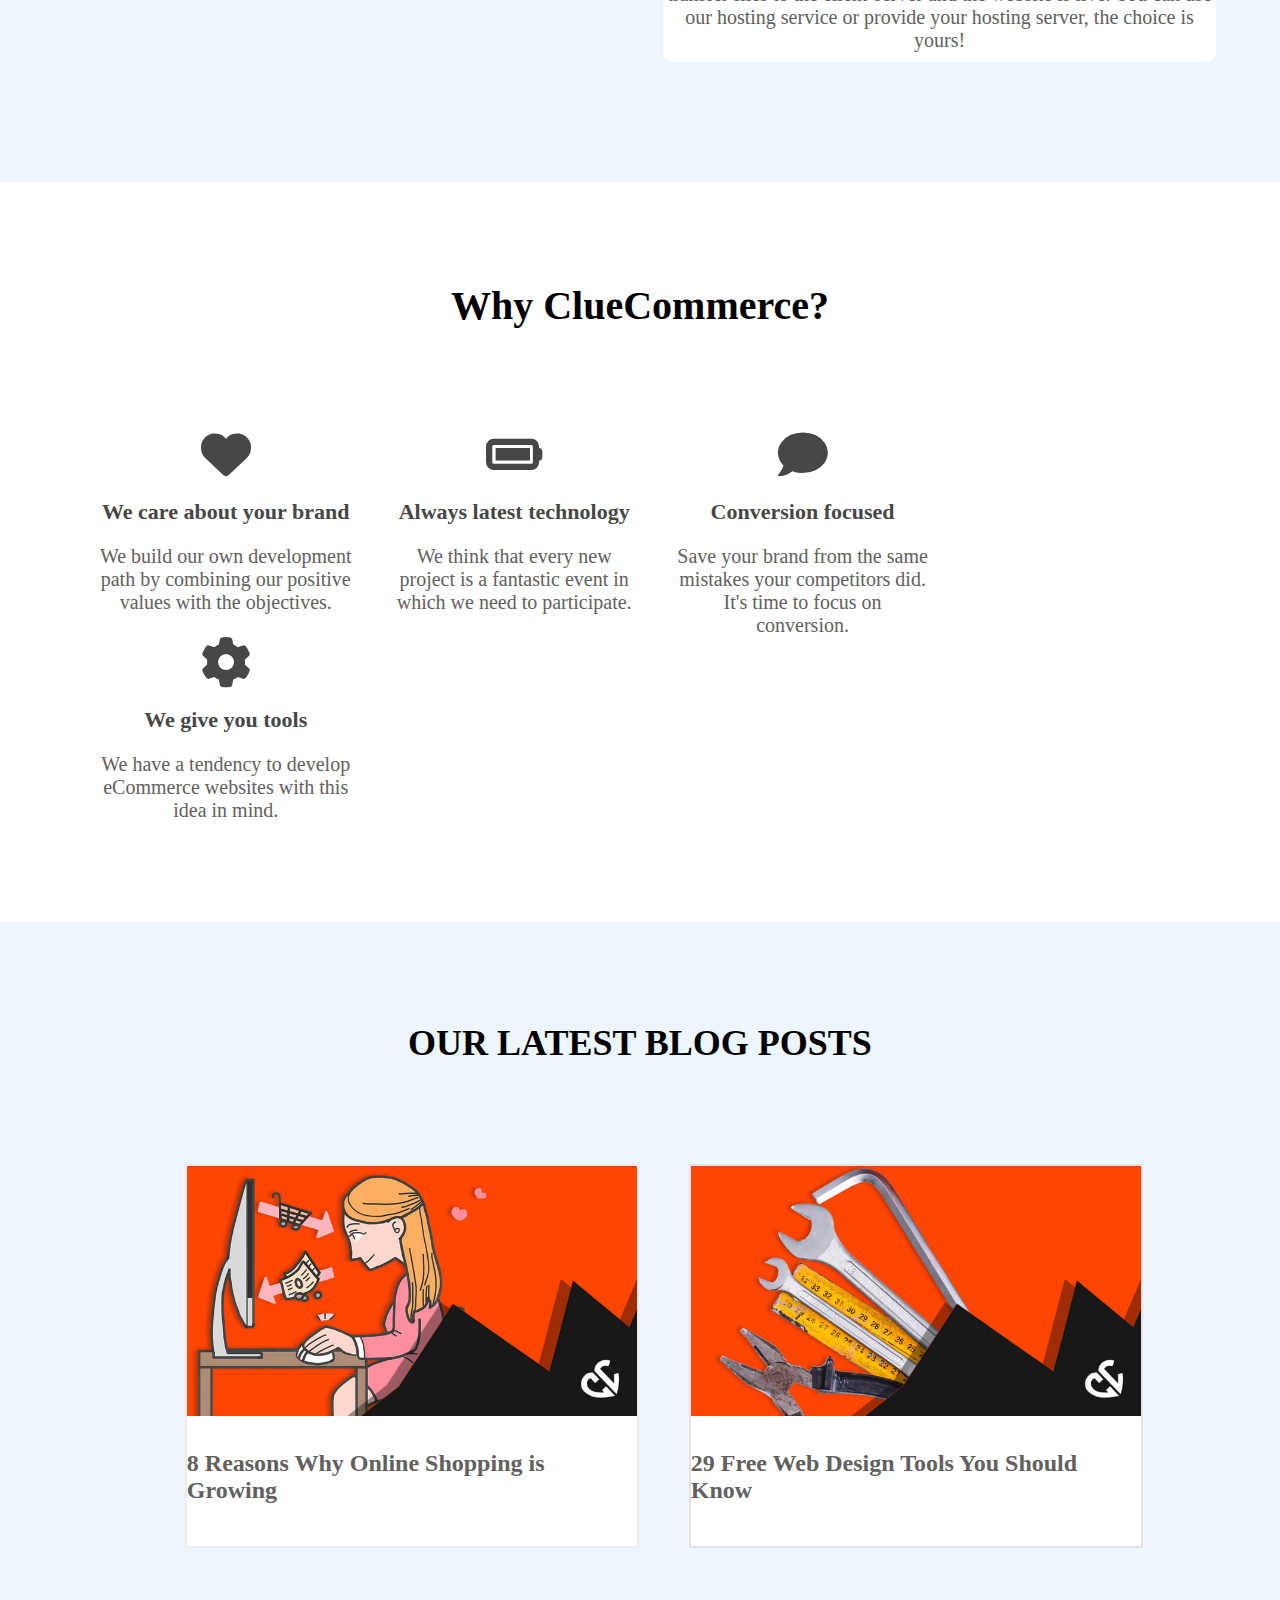
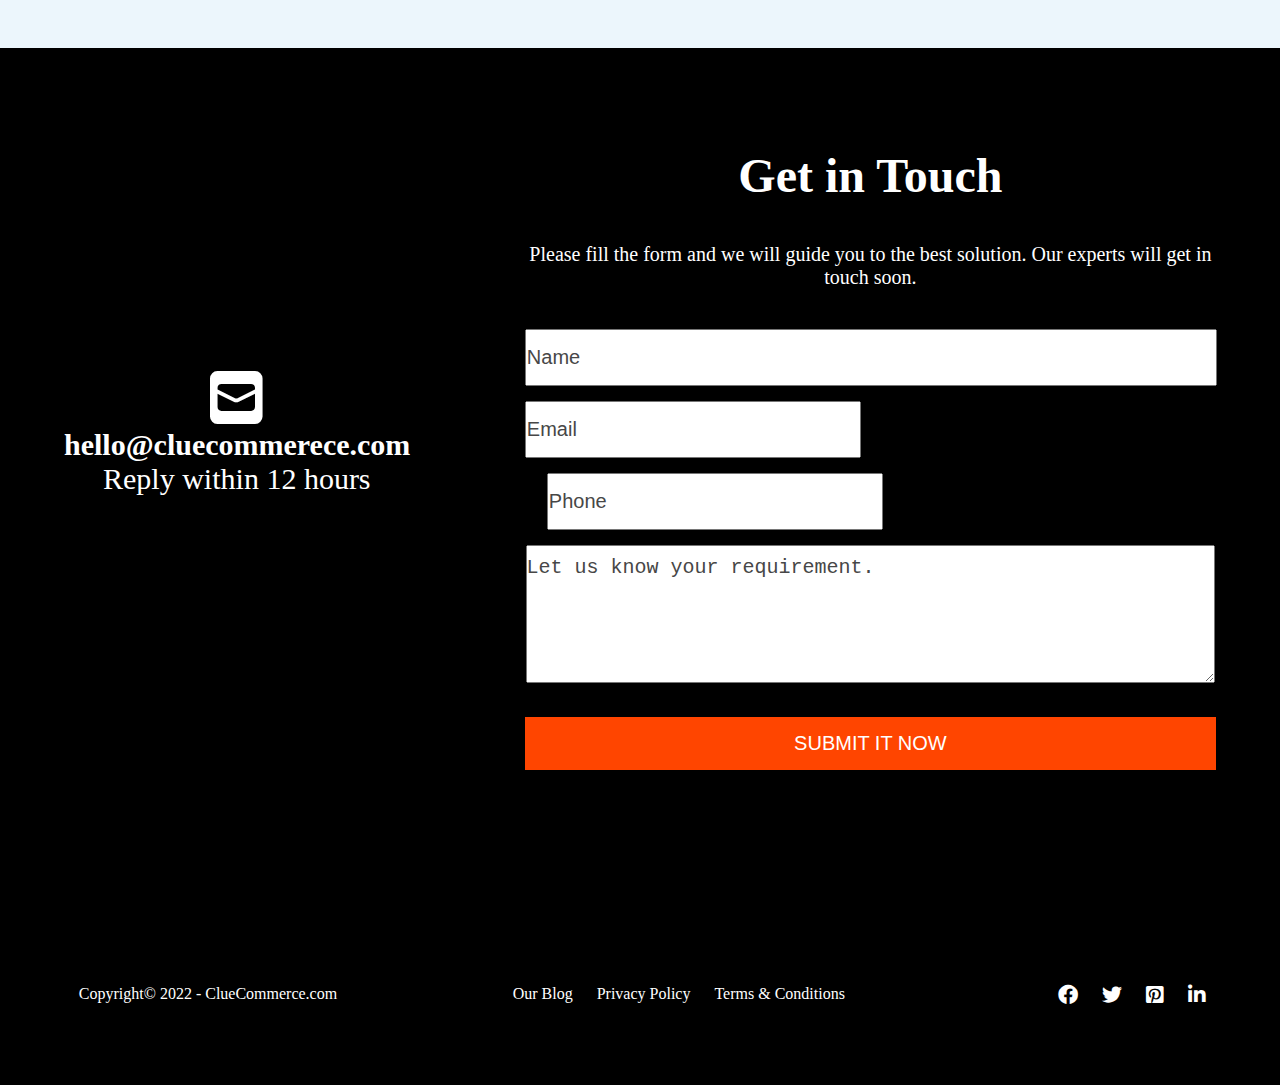
<file: ecommerce.html>
<!DOCTYPE html>
<html lang="en">
<head>
    <meta charset="UTF-8">
    <meta http-equiv="X-UA-Compatible" content="IE=edge">
    <meta name="viewport" content="width=device-width, initial-scale=1.0">
    <title>
        Web Design & Development Agency|
        cluecommerece.com
    </title>
    <link rel="stylesheet" href="./ecommerce.css">
    <link rel="stylesheet" href="./fontawesome-free-6.1.1-web/css/all.css">
    <link rel="shortcut icon" href="./img/th.jpg" type="image/x-icon" height="20px" width="20px">
</head>
<body>
    <!-- Header stars here -->
    <div class="header clear">
        <div class="container">
            <div class="logo">
                <a href="index.html"><img src="./img/logo.png" alt=""></a>
            </div>
            <!-- Nabvar -->
            <div class="navbar">
                <a href="index.html">HOME</a>
                <div class="dropdown">
                    <button class="drop-btn"><a href="services.html">SERVICES <i class="fa-solid fa-angle-down"></i></a></button>
                    <div class="dropdown-content">
                        <a href="webdesign.html">WEB DESIGN & DEVELOPMENT</a>
                        <a href="ecommerce.html">ECOMMERCE DEVELOPMENT</a>
                        <a href="mobile.html">MOBILE APP DEVELOPMENT</a>
                    </div>
                </div>
                <div class="dropdown">
                    <button class="drop-btn"><a href="#">SOLUTIONS <i class="fa-solid fa-angle-down"></i></a></button>
                    <div class="dropdown-content">
                        <a href="./multivendor.html">MULTI-VENDOR ECOMMERCE</a>
                        <a href="./grocery.html">GROCERY ECOMMERCE PLATFORM</a>
                        <a href="#">PHARMACY ECOMMERCE PLATFORM</a>
                    </div>
                </div>
                <a href="./portfolio.html">PORTFOLIO</a>
                <a href="./blog.html">BLOG</a>
            </div>
            <!-- Nabbar End -->
            <div class="contact">
                <button class="contact-btn">
                    <a href="./contact.html">CONTACT US</a>
                </button>
            </div>
        </div>
    </div>
    <!-- Header End -->

    <!-- Webdesign Heading -->
    <div class="web-heading">
        <div class="container">
            <h1>eCommerce Development</h1>
            <p><a href="index.html">Home</a> <i class="fa-solid fa-angles-right"></i>  <a href="services.html">Our Services</a> <i class="fa-solid fa-angles-right"></i> <a href="webdesign.html">Affordable Web Design Agency</a> <i class="fa-solid fa-angles-right"></i> eCommerce Development</p>
        </div>
    </div>
    <!-- Web Design Heading End -->

    <!-- Section 2 -->
    <div class="service-section-2 clear">
        <div class="container">
            <div class="para-section2">
                <h1>What is Ecommerce Development?</h1><br>
                <p>The success of an e-commerce store is determined by many factors such as product/service type, pricing policy, delivery services, payment methods, delivery quality, etc. We understand what e-commerce websites need to be successful.</p><br><br>
                <p>There are many platforms that eCommerce companies use to build websites, and each has its own pros and cons. However, you will probably need to enlist the help of a development team like us, to be successfu</p><br><br>
                <p>No matter what your business goals are, e-commerce projects should be based on research on the products you sell and the people you want to sell to them. But even if you already know your customers and do some work to get to know them better, this is good for any e-commerce business.</p><br><br>
                <button class="contact-btn">
                    <a href="#">GET A QUOTE</a>
                </button>
            </div>
            <div class="img-section2">
                <img src="./img/ecommerce-development-maker.webp" alt="">
            </div>
        </div>
    </div>
    <!-- Section 2 End -->

    <!-- section 1  start-->
    <div class="service-section clear">
        <div class="container">
            <div class="img-section">
                <img src="./img/ecommerce-development-01.webp" alt="">
            </div>
            <div class="para-section">
                <h1>Ecommerce Design</h1><br>
                <p>Ecommerce Design Provide your customers with the best user experience. An optimized e-commerce design can guide your customers through all the steps from the add-to-cart to the checkout. Turn the purchase process into an exciting and smooth journey with a user-friendly, understandable, and powerful responsive design compatible with all devices and the best UI/UX practices.</p><br><br>
                <p>Our user experience team is dedicated to making this happen right at your fingertips, we will ensure that we deliver on what's important “bringing people together for incredible shopping experiences”</p><br><br>
                <p>If your current website no longer works, looks professional, or is visually appealing, it's time to redesign your website. Lets us know if you are looking for a re-designing of your e-commerce website.<br><br>
                <button class="contact-btn">
                    <a href="#">GET A QUOTE</a>
                </button>
            </div>
        </div>
    </div>
    <!-- sECTION 1 ENDS -->

     <!-- Section 2 -->
     <div class="service-section-2 clear">
        <div class="container">
            <div class="para-section2">
                <h1>Ecommerce Development</h1><br>
                <p>The best e-commerce web developers will be able to work with your brand to determine the right platform that suits your brand’s needs and goals. Most companies rely on the help of e-commerce web developers because the solutions they provide are SEO optimized, with excellent performance and scalability.</p><br><br>
                <p>They help the brand develop by creating a fully functional and extensible online store with many advanced features, including direct sales across multiple platforms. We provide a full range of e-commerce development services, including strategy, integration, migration, and a result-oriented e-commerce store.</p><br><br>
                <p>Our eCommerce prototyping allows you to understand how your website will look and function so you can make an informed decision. This allows you to clearly communicate your ideas to the developers and turn your vision into reality..</p><br><br>
                <button class="contact-btn">
                    <a href="#">GET A QUOTE</a>
                </button>
            </div>
            <div class="img-section2">
                <img src="./img/ecommerce-development-02.webp" alt="">
            </div>
        </div>
    </div>
    <!-- Section 2 End -->

      <!-- section 1  start-->
      <div class="service-section clear">
        <div class="container">
            <div class="img-section">
                <img src="./img/ecommerce-development-03.webp" alt="">
            </div>
            <div class="para-section">
                <h1>Ecommerce Consulting</h1><br>
                <p>Ecommerce consulting services help businesses have the best tech environment to achieve their business goals and optimize maintenance costs.</p><br><br>
                <p>With today's innovations in IT technologies, better management of data storage is key for success and efficiency on a daily basis.</p><br><br>
                <p>ClueCommerce offers you an advanced CRO discipline that focuses not only on converting but also increasing your total income, designed exclusively for eCommerce.</p><br><br>
                <P>A motivated eCommerce development team, resourceful web designers, a strict quality policy, and dedication to customer requirements have collectively propelled us into the number of leading eCommerce website development companies.</P><BR><BR></BR></BR>
                <button class="contact-btn">
                    <a href="#">GET A QUOTE</a>
                </button>
            </div>
        </div>
    </div>
    <!-- sECTION 1 ENDS -->

    <!-- packages Start -->
    <div class="Package-section clear">
        <div class="container">
            <div class="package-heading-1">
            <h1>Complete Ecommerce Solutions for Versatile Businesses</h1>
            </div>
            <div class="details-section">
                <div class="package">
                    <i class="fa-solid fa-circle-check"></i><br>
                    <h1>Single-vendor eCommerce Store</h1>
                    <p>eCommerce store development is what we love and do every day. We deliver eCommerce websites that are ready to win your customer's hearts. We do not online develop an online store, we make sure your customers get a new-generation shopping experience no matter what devices, browsers, your customer is using.</p>
                </div>
                <div class="package">
                    <i class="fa-solid fa-circle-check"></i><br>
                    <h1>Multi-Vendor eCommerce Store</h1>
                    <p>Most eCommerce websites are single vendor websites where a store owner or company runs a website to sell their products. But we help online merchants transform their e-commerce stores into full-fledged marketplaces and allow anyone to showcase a variety of products from different vendors/sellers.</p>
                </div>
                <div class="package">
                    <i class="fa-solid fa-circle-check"></i><br>
                    <h1>B2B eCommerce Portal</h1>
                    <p>ClueCommerce offers a business-to-business eCommerce marketplace solution to build your own platform e.g. Alibaba etc. As the name suggests, a B2B eCommerce platform allows multiple sellers to sign up to the same e-commerce site and add their own catalog line to the repository, up for sale in different sections.</p>
                </div>
                <div class="package">
                    <i class="fa-solid fa-circle-check"></i><br>
                    <h1>Auctions & Bidding Systems</h1>
                    <p>An auction is usually a process of buying and selling goods or services by offering them up for bid. Transform your eCommerce site into a bidding and auction site to offer your customers the most immersive shopping experience. We develop state-of-the-art e-commerce solutions that provide sellers with endless opportunities to impress shoppers.</p>
                </div>
                <div class="package">
                    <i class="fa-solid fa-circle-check"></i><br>
                    <h1>Ecommerce Integration</h1>
                    <p>Don't limit your audience to just visitors to your online store. Integrate the world's most famous marketplace platforms like eBay, Etsy, Amazon, Aliexpress into your e-commerce site and get sales from multiple channels. We can also integrate any API for payment gateways, marketing platforms, emails, SMTP, logistics, or any third-party APIs.</p>
                </div>
                <div class="package">
                    <i class="fa-solid fa-circle-check"></i><br>
                    <h1>Booking & Ticketing Solutions</h1>
                    <p>For a long time, booking and ticketing services went beyond the reception and ticket offices. We develop solutions for booking and selling tickets that work from anywhere in the world. Booking and ticketing services have gone beyond receptions and box offices for a long time. Allow your customers to book appointments or buy tickets online.</p>
                </div>
            </div>
        </div>
    </div>
    <!-- Package Section Ends -->

    <!-- Our Process section -->

    <div class="process-section clear">
        <div class="container">
            <div class="process-heading">
                <h1>Our Process</h1>
                <p>Timely Implementations Backed With Proven Methodology</p>
            </div>
            <div class="process-1">
                <div class="one">
                    <h2>Collect Requirements</h2>
                <p>
                    To minimize revisions in the initial stage, we make sure we collect all the inputs and compile them together to better understand your taste. This process helps us deliver quality projects.
                </p>
                </div>
                <div class="two">
                    
                </div>
            </div>
            <div class="process-2">
                <div class="three">
                    
                </div>
              <div class="four">
                <h2>Do a Trend Check</h2>
                <p>
                    Once we collect initial inputs, we take little time to research the niche/industry to understand the target audience. This helps us decide which design standards and technology will be optimum.
                </p>
              </div>
            </div>
            <div class="process-1">
                <div class="one">
                    <h2>Create Wireframes</h2>
                <p>
                    Wireframes help us in visualizing the end result of the web pages, we brainstorm to design the best UX. Wireframes can be very useful for a strong foundation for the best web design.
                </p>
                </div>
                <div class="two">
                    
                </div>
            </div>
            <div class="process-2">
                <div class="three">
                    
                </div>
              <div class="four">
                <h2>Bringing Design Alive</h2>
                <p>
                    As soon our web designers are ready with all the recipes, they start bringing the design alive - ensuring optimum implementation of colors, shapes, animation, and other design elements in the process.
                </p>
              </div>
            </div>
            <div class="process-1">
                <div class="one">
                    <h2>Performance Check</h2>
                <p>
                    Once the website is ready, we take it through several performance tests for UI & UX in real-world scenarios until we are sure the website will serve well for end-users and run seamlessly on all devices.
                </p>
                </div>
                <div class="two">
                    
                </div>
            </div>
            <div class="process-2">
                <div class="three">
                    
                </div>
              <div class="four">
                <h2>Going Live</h2>
                <p>
                    After all the hard work it's time to take your website live. So, we transfer files to the client-server and the website is live. You can use our hosting service or provide your hosting server, the choice is yours!
                </p>
              </div>
            </div>
        </div>
    </div>
    <!--  Our Process section ENDS -->

       <!-- Why section Starts -->
       <div class="why clear">
        <div class="container">
            <h1>Why ClueCommerce?</h1>
            <div class="causes-section">
                <div class="cause">
                    <i class="fa-solid fa-heart"></i><br>
                    <h3>We care about your brand</h3>
                    <p>We build our own development path by combining our positive values with the objectives.</p>
                </div>
                <div class="cause">
                    <i class="fa-solid fa-battery-full"></i><br>
                    <h3>Always latest technology</h3>
                    <p>We think that every new project is a fantastic event in which we need to participate.</p>
                </div>
                <div class="cause">
                    <i class="fa-solid fa-comment"></i><br>
                    <h3>Conversion focused</h3>
                    <p>Save your brand from the same mistakes your competitors did. It's time to focus on conversion.</p>
                </div>
                <div class="cause">
                    <i class="fa-solid fa-gear"></i><br>
                    <h3>We give you tools</h3>
                    <p>We have a tendency to develop eCommerce websites with this idea in mind.</p>
                </div>
            </div>
        </div>
    </div>
    <!-- WHy section Ends -->

    <!-- Blog Section Start -->
    <div class="blog-section clear">
        <div class="heading">
            <h1>OUR LATEST BLOG POSTS</h1>
        </div>
        <div class="content-section">
            <div class="left">
                <img src="./img/blog.jpg" alt=""><br>
                <h2>8 Reasons Why Online Shopping is Growing</h2>
            </div>
        </div>
        <div class="content-section">
            <div class="right-section">
                <img src="./img/blog.2.jpg" alt=""><br>
                <h2>29 Free Web Design Tools You Should Know</h2>
            </div>
        </div>
    </div>
    <!-- Blog section Ends -->

    <!-- Footer Section Start -->
    <div class="footer clear">
        <div class="container">
            <div class="footer-left">
                <i class="fa-solid fa-square-envelope"></i> 
                <h2><a href="#">hello@cluecommerece.com</a></h2>
                <p><a href="#">Reply within 12 hours</a></p>
            </div>
            <div class="footer-right">
                <h1>Get in Touch</h1>
                <p>Please fill the form and we will guide you to the best solution. Our experts will get in touch soon.</p>
                <form action="">
                    <input type="text" value="Name">
                    <input type="email" value="Email">
                    <input type="contact" value="Phone">
                    <textarea>Let us know your requirement.</textarea>
                    <input type="submit" value="SUBMIT IT NOW">
                </form>
            </div>
        </div>
    </div>
    <!-- footer NExt -->
    <div class="footer-next">
        <div class="container">
            <div class="footer-next-left">
                <p>Copyright&copy; 2022 - ClueCommerce.com</p>
            </div>
            <div class="footer-next-mid">
                <a href="#">Our Blog</a>
                <a href="#">Privacy Policy</a>
                <a href="#">Terms & Conditions</a>
            </div>
            <div class="footer-next-right">
                <a href="#"><i class="fa-brands fa-facebook"></i></a>
                <a href="#"><i class="fa-brands fa-twitter"></i></a>
                <a href="#"><i class="fa-brands fa-pinterest-square"></i></a>
                <a href="#"><i class="fa-brands fa-linkedin-in"></i></a>
            </div>
        </div>
    </div>
    <!-- Footer Ends -->
</body>
</html>
</file>
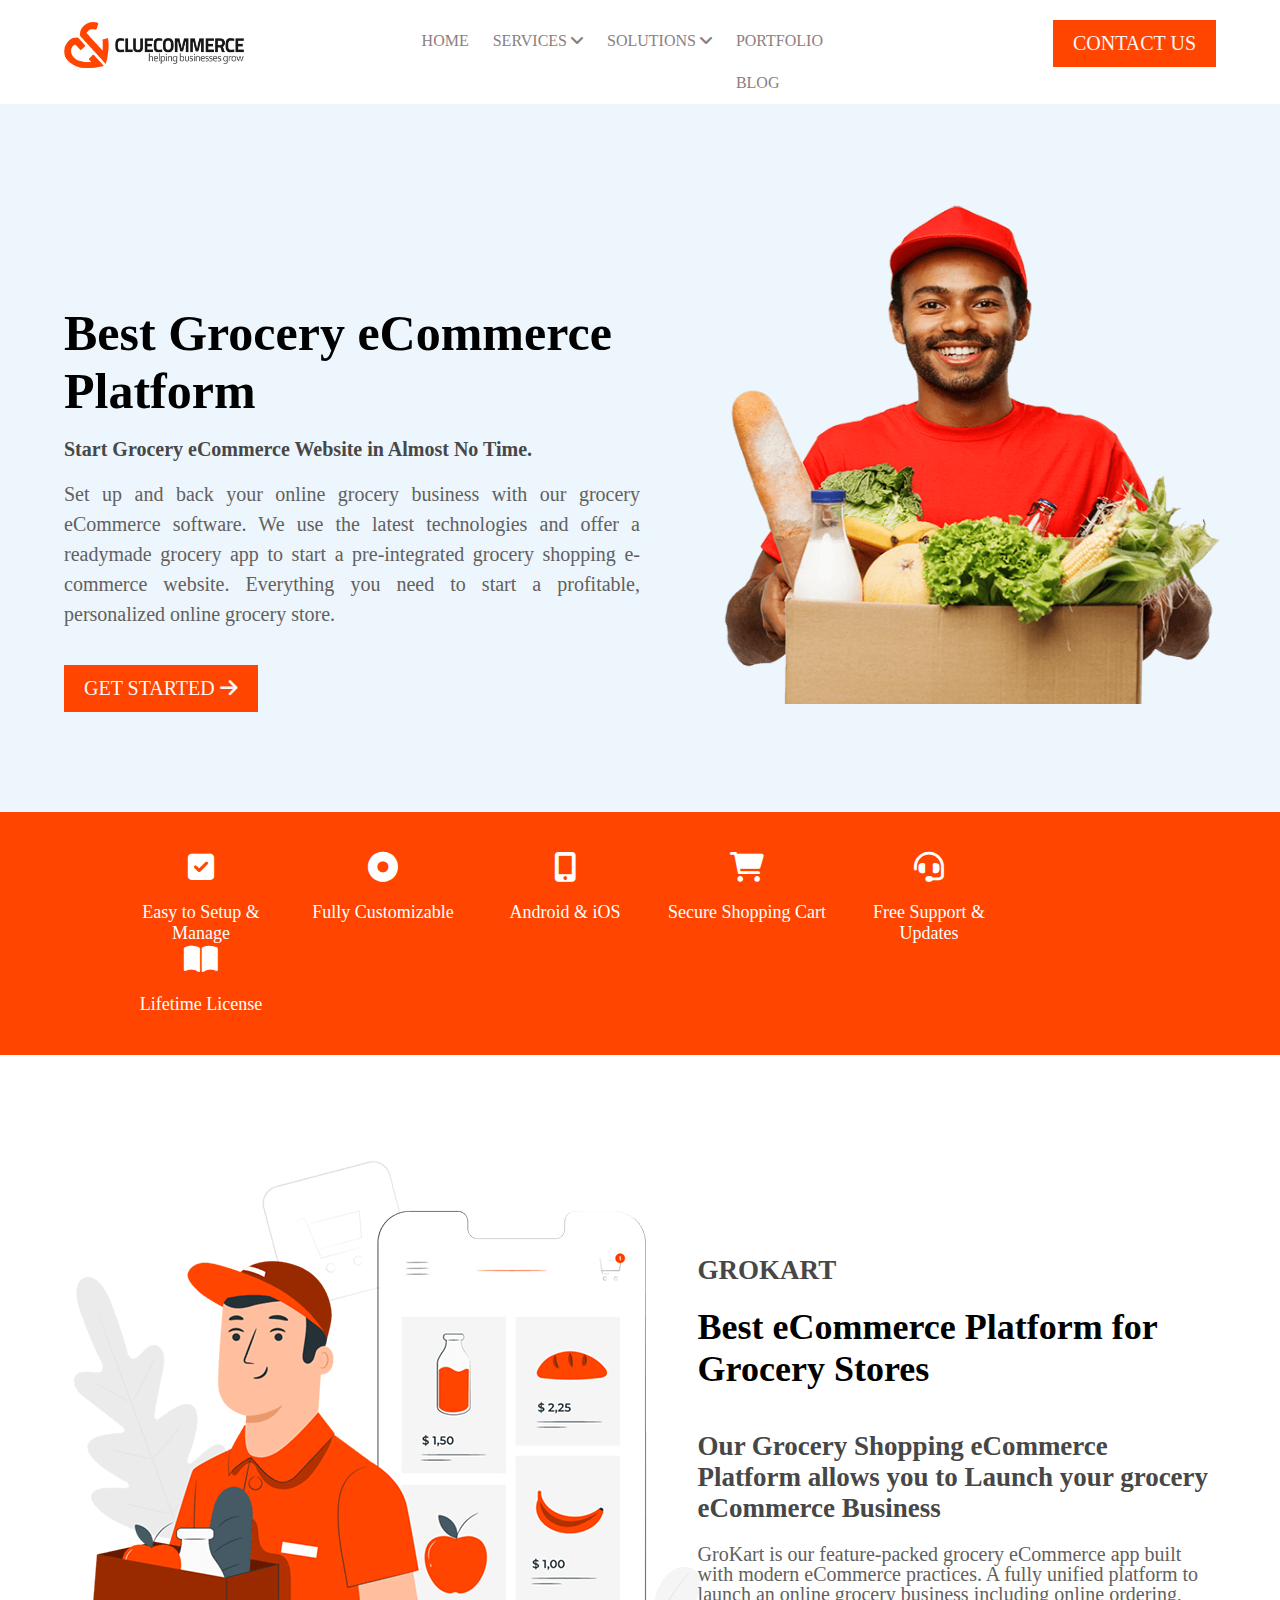
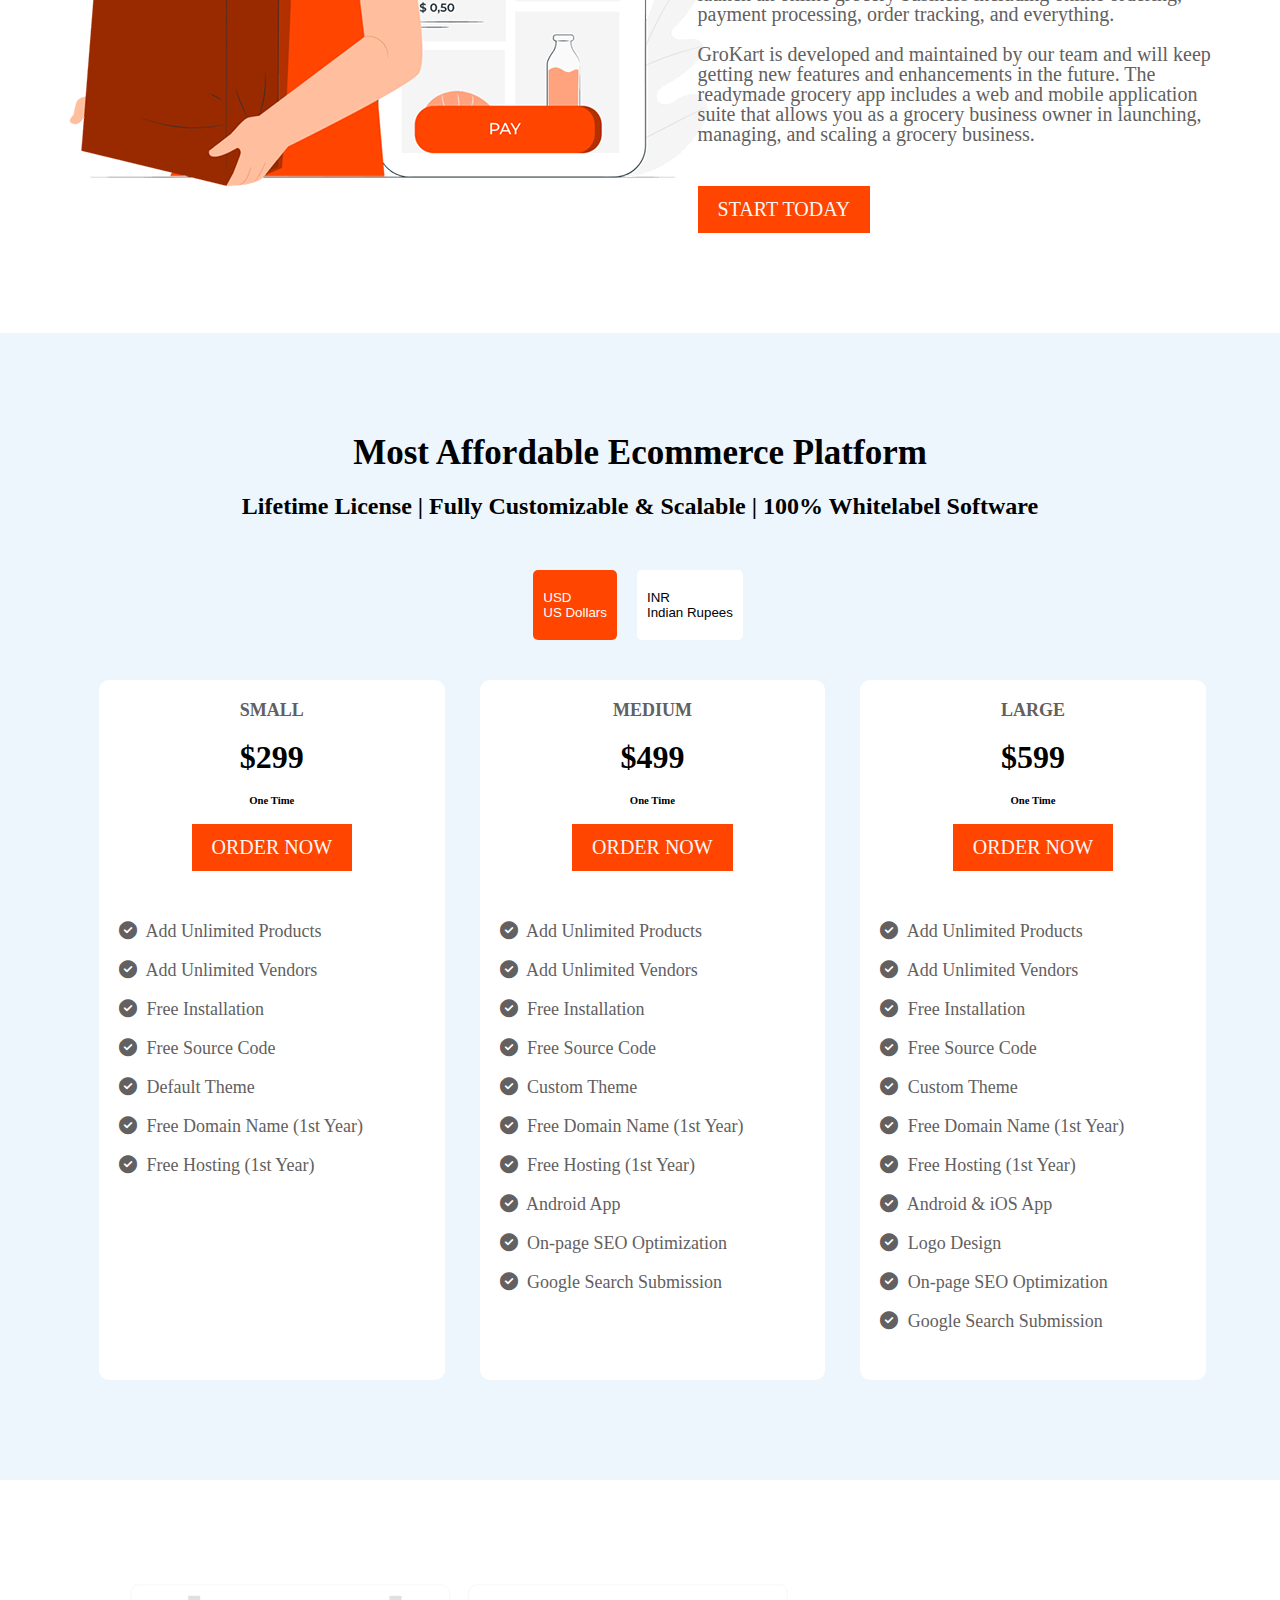
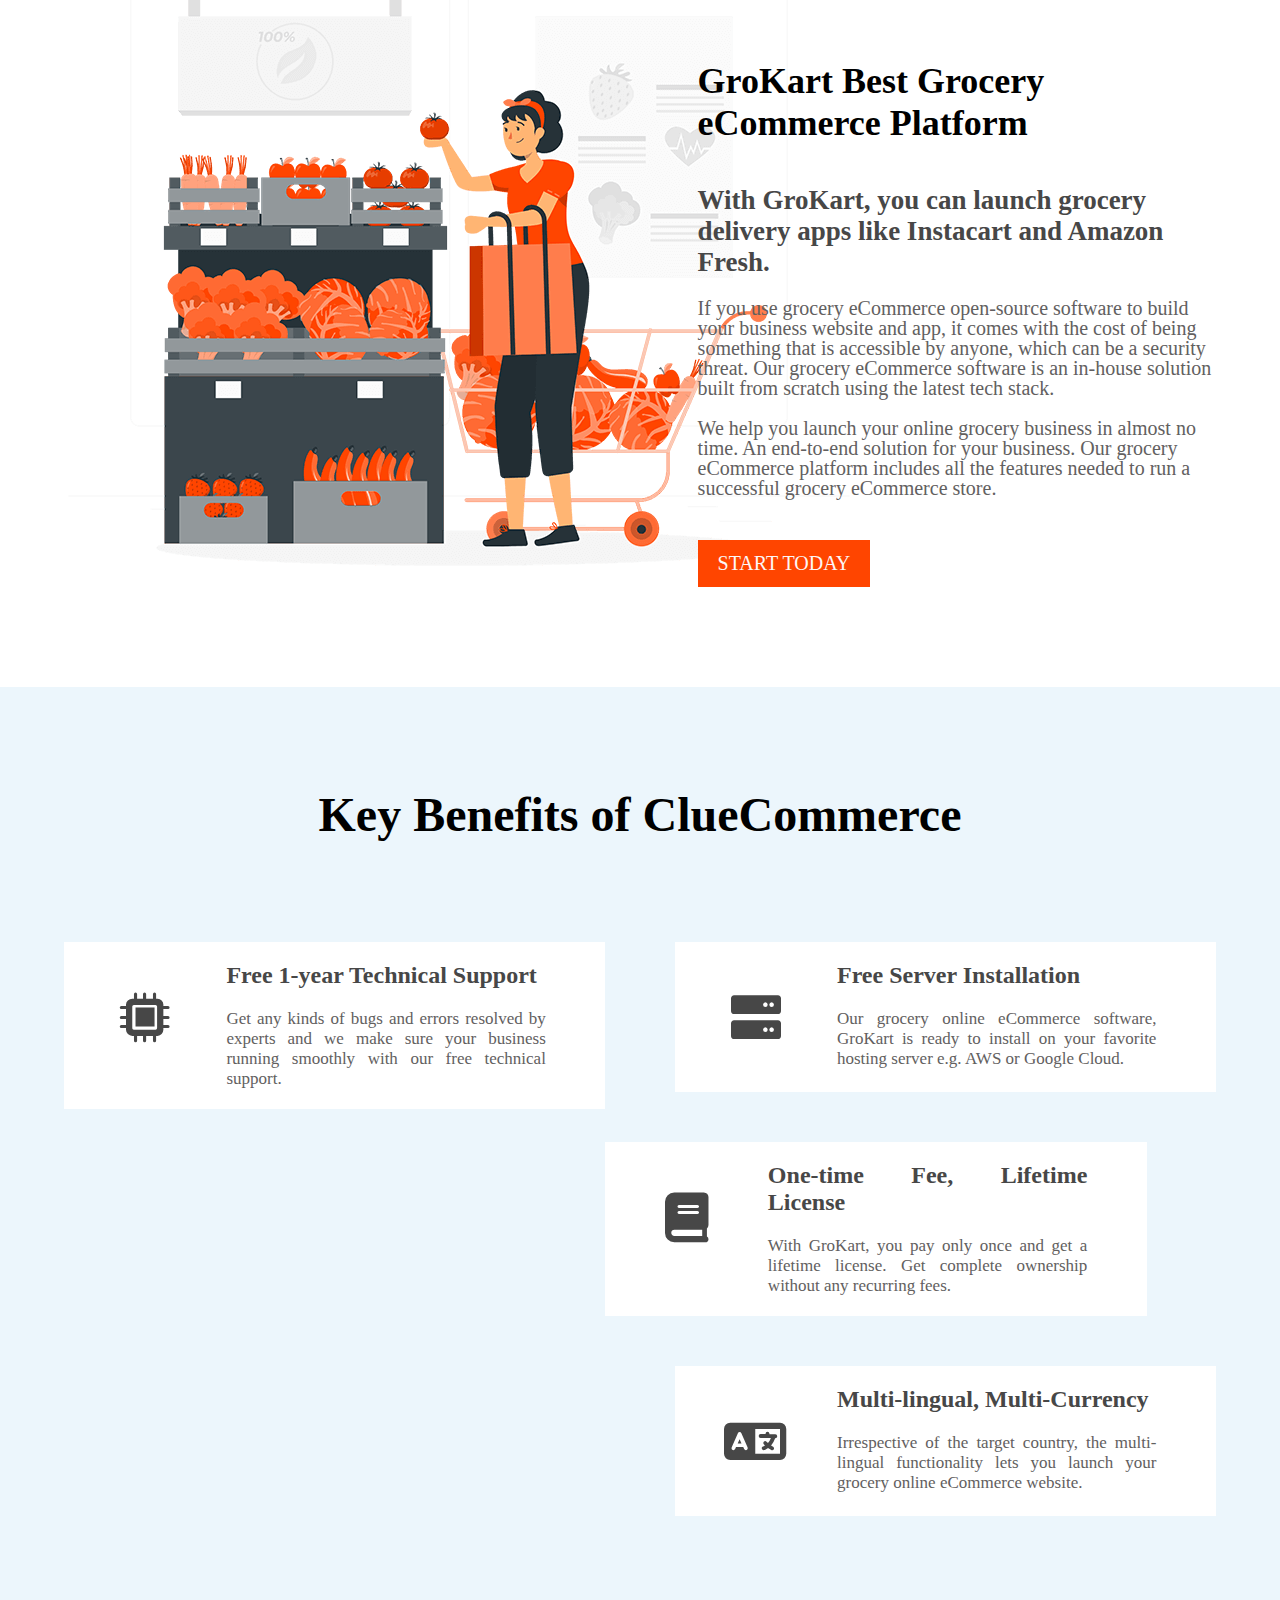
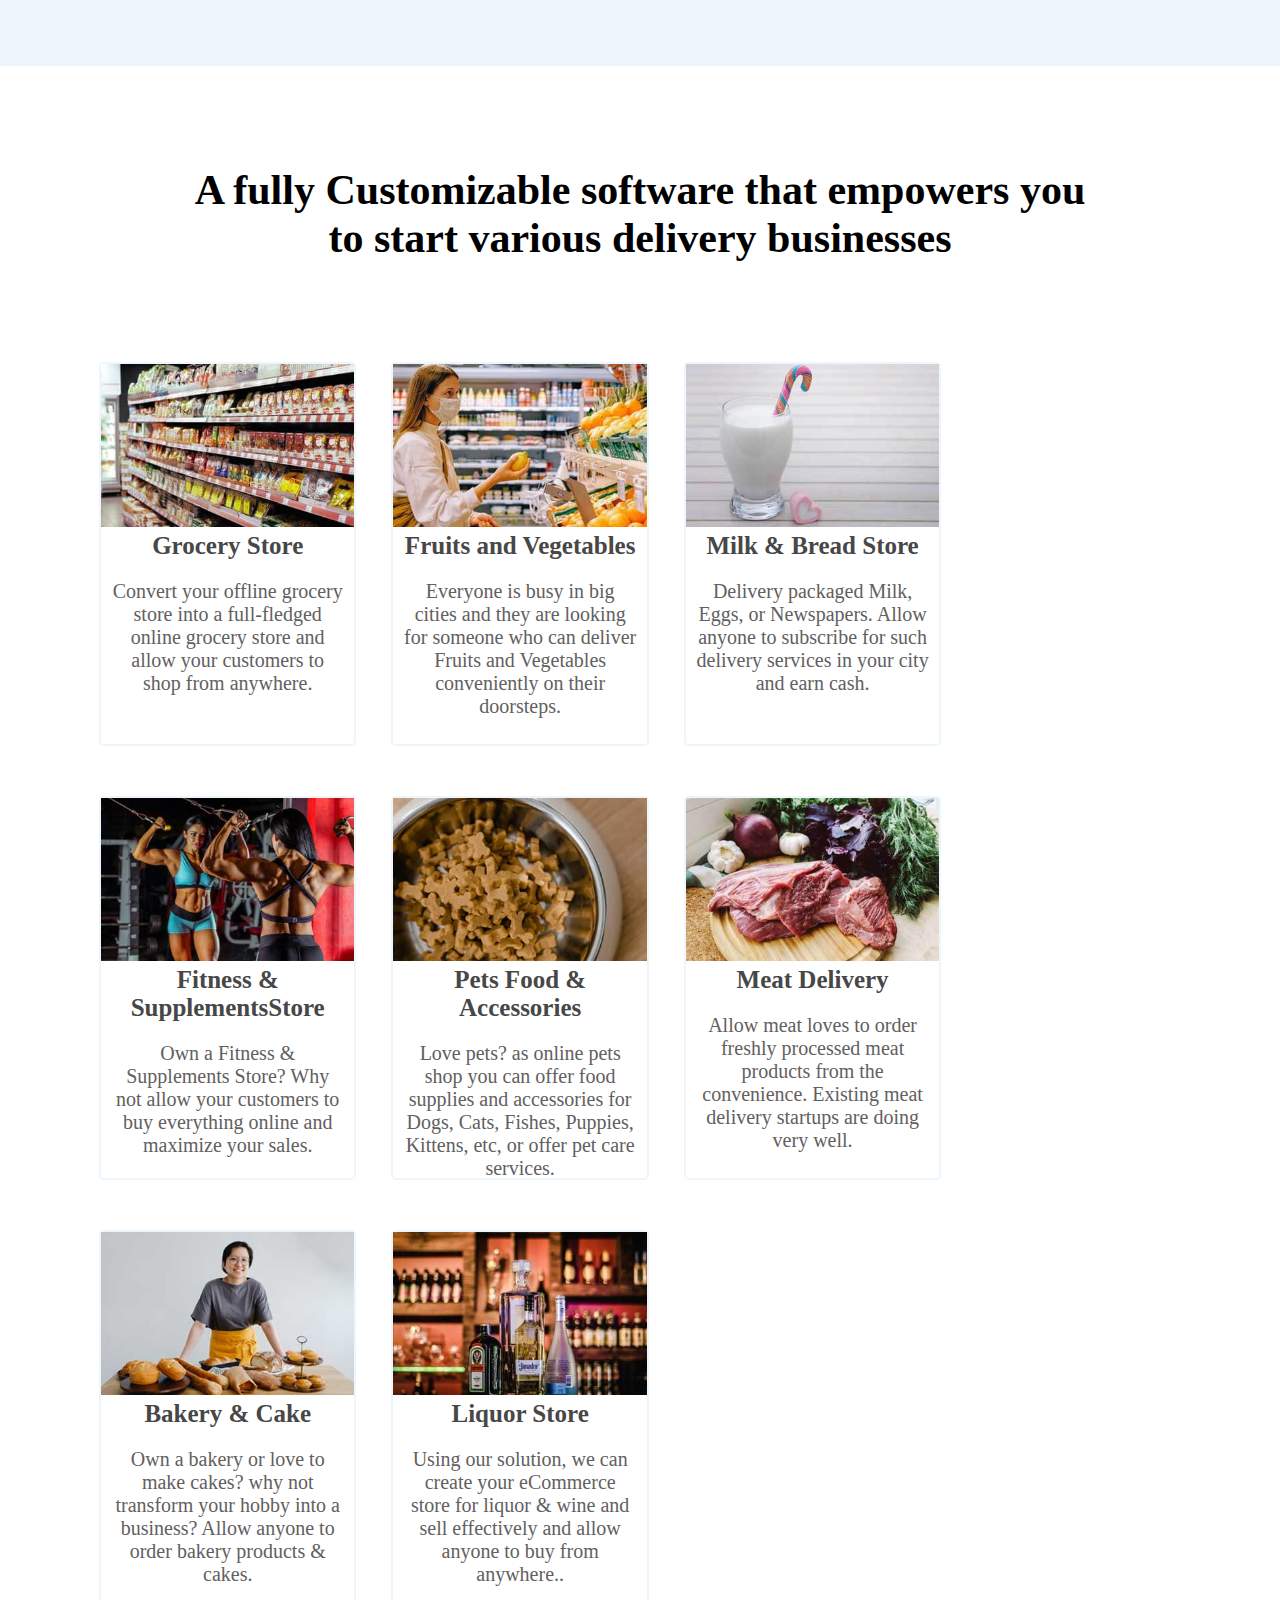
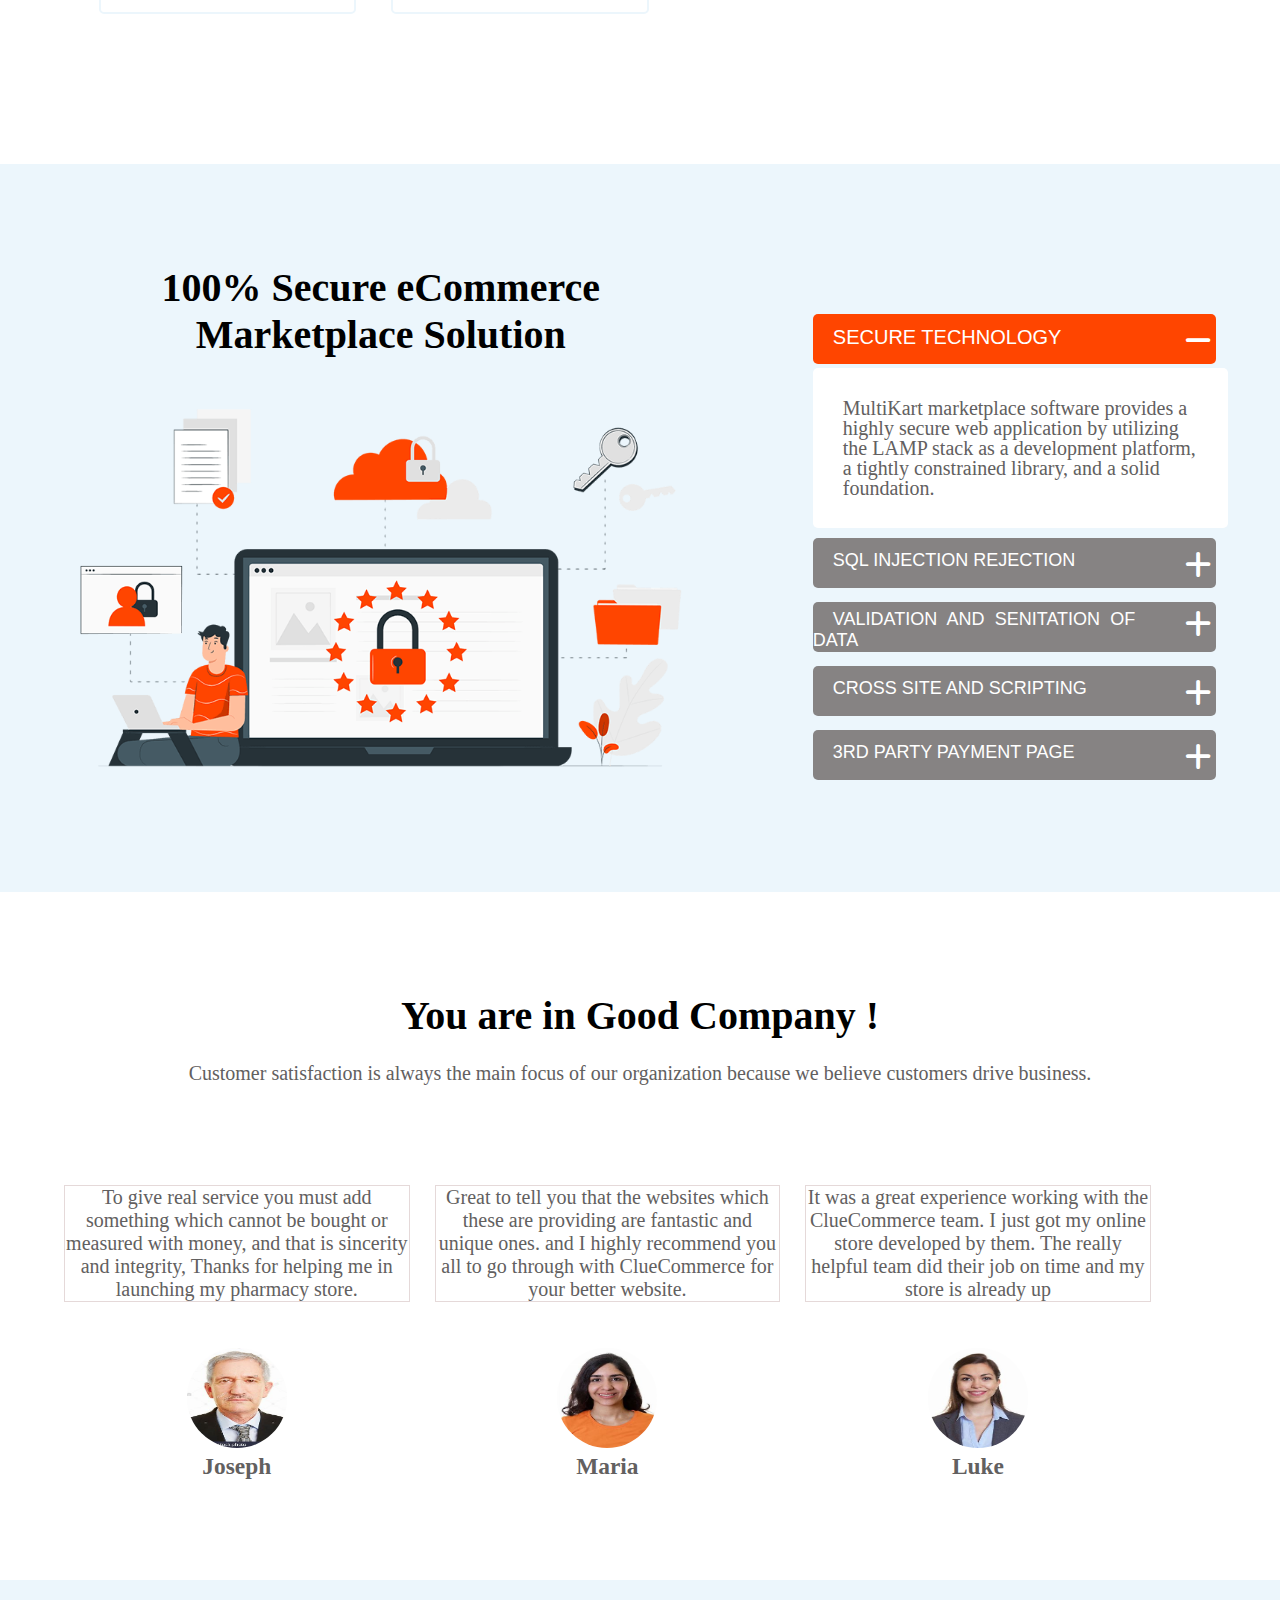
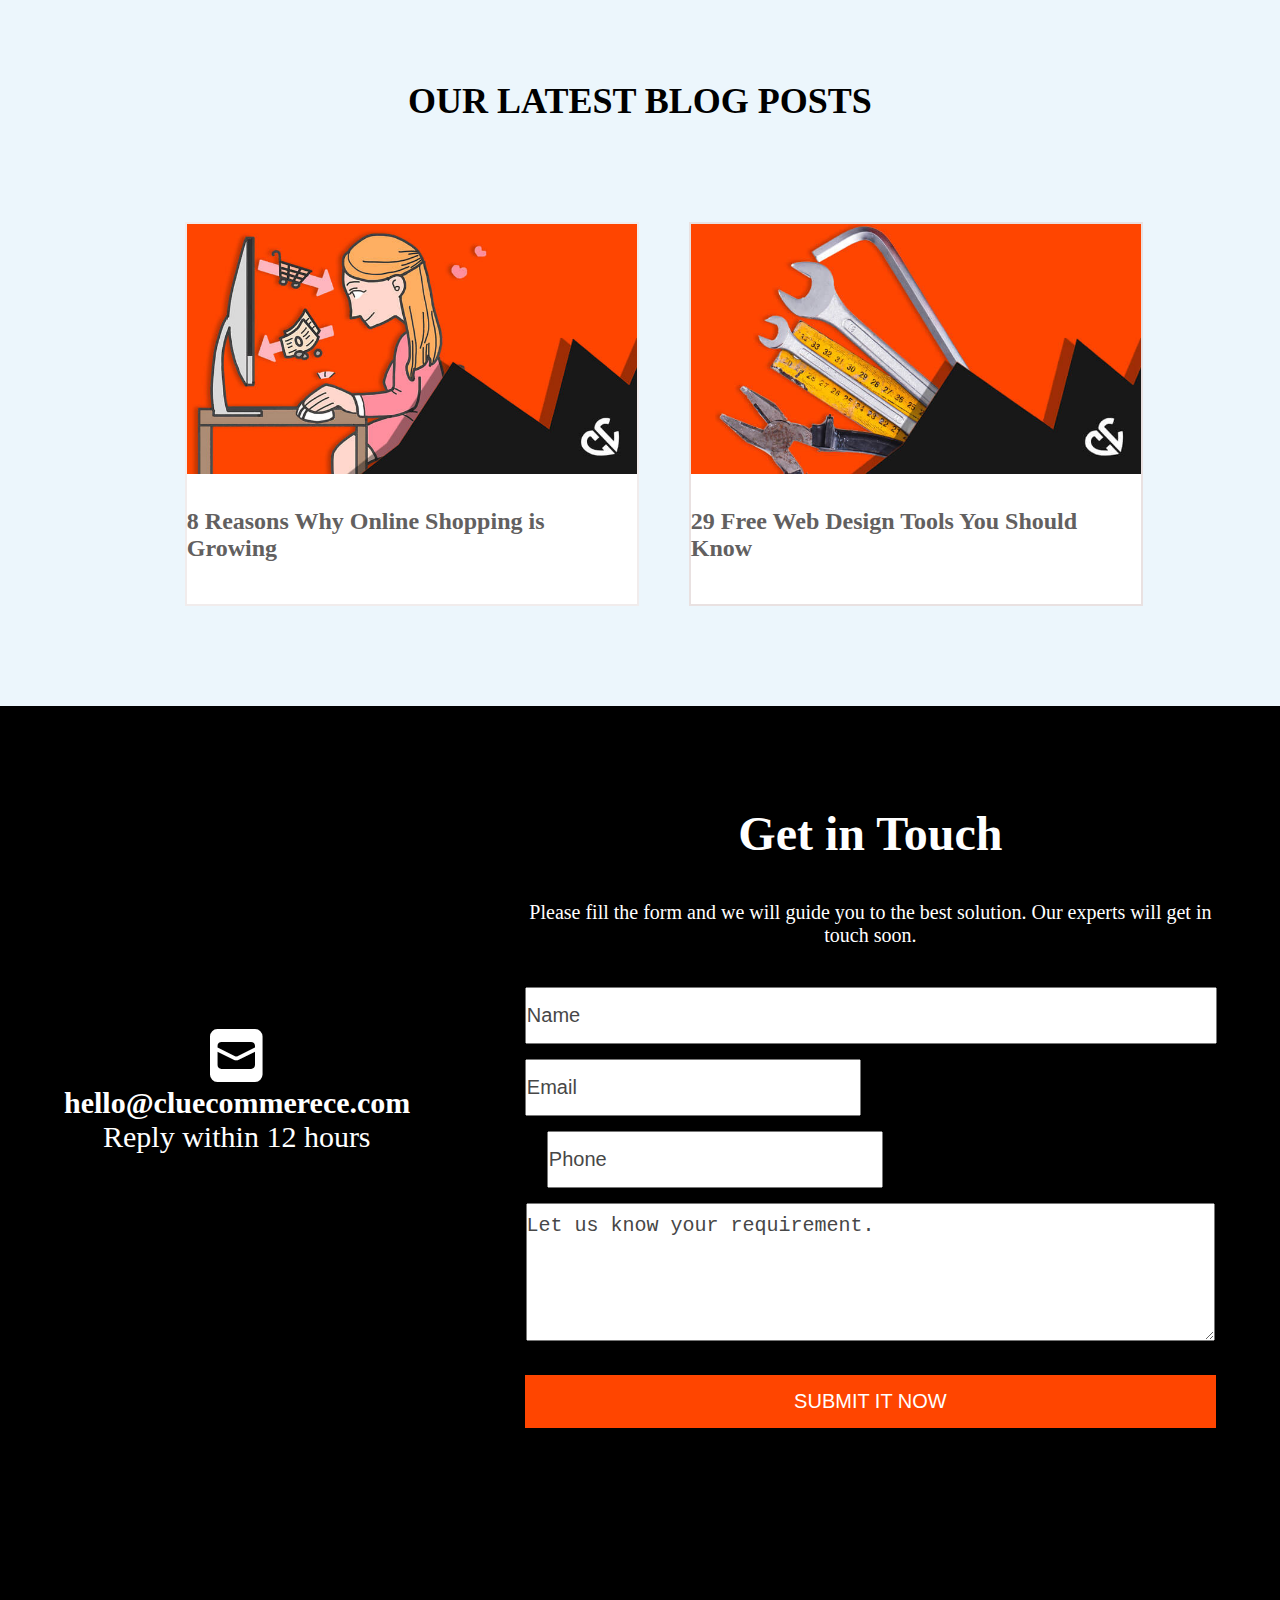
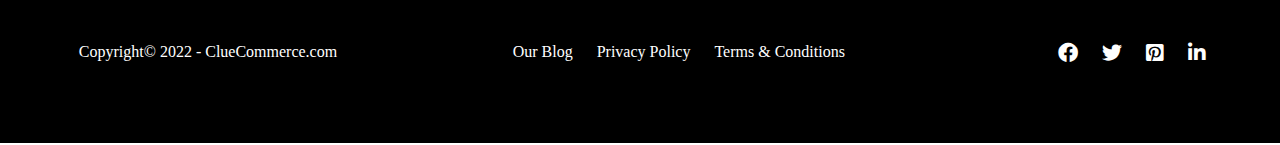
<file: grocery.html>
<!DOCTYPE html>
<html lang="en">
<head>
    <meta charset="UTF-8">
    <meta http-equiv="X-UA-Compatible" content="IE=edge">
    <meta name="viewport" content="width=device-width, initial-scale=1.0">
    <title>
        Web Design & Development Agency|
        cluecommerece.com
    </title>
    <link rel="stylesheet" href="./grocery.css">
    <link rel="stylesheet" href="./fontawesome-free-6.1.1-web/css/all.css">
    <link rel="shortcut icon" href="./img/th.jpg" type="image/x-icon" height="20px" width="20px">
</head>
<body>
    <!-- Header stars here -->
    <div class="header clear">
        <div class="container">
            <div class="logo">
                <a href="index.html"><img src="./img/logo.png" alt=""></a>
            </div>
            <!-- Nabvar -->
            <div class="navbar">
                <a href="index.html">HOME</a>
                <div class="dropdown">
                    <button class="drop-btn"><a href="services.html">SERVICES <i class="fa-solid fa-angle-down"></i></a></button>
                    <div class="dropdown-content">
                        <a href="webdesign.html">WEB DESIGN & DEVELOPMENT</a>
                        <a href="ecommerce.html">ECOMMERCE DEVELOPMENT</a>
                        <a href="mobile.html">MOBILE APP DEVELOPMENT</a>
                    </div>
                </div>
                <div class="dropdown">
                    <button class="drop-btn"><a href="#">SOLUTIONS <i class="fa-solid fa-angle-down"></i></a></button>
                    <div class="dropdown-content">
                        <a href="./multivendor.html">MULTI-VENDOR ECOMMERCE</a>
                        <a href="./grocery.html">GROCERY ECOMMERCE PLATFORM</a>
                        <a href="#">PHARMACY ECOMMERCE PLATFORM</a>
                    </div>
                </div>
                <a href="./portfolio.html">PORTFOLIO</a>
                <a href="./blog.html">BLOG</a>
            </div>
            <!-- Nabbar End -->
            <div class="contact">
                <button class="contact-btn">
                    <a href="./contact.html">CONTACT US</a>
                </button>
            </div>
        </div>
    </div>
    <!-- Header End -->

    <!-- Section 2 -->
    <div class="service-section-2 clear">
        <div class="container">
            <div class="para-section2">
                <h1>Best Grocery eCommerce Platform</h1><br>
                <h2>Start Grocery eCommerce Website in Almost No Time.</h2><br>
                <p>Set up and back your online grocery business with our grocery eCommerce software. We use the latest technologies and offer a readymade grocery app to start a pre-integrated grocery shopping e-commerce website. Everything you need to start a profitable, personalized online grocery store.</p><br><br>
                <button class="contact-btn">
                    <a href="#">GET STARTED <i class="fa-solid fa-arrow-right"></i></a>
                </button>
            </div>
            <div class="img-section2">
                <img src="./img/grocery-ecommerce01.png" alt="">
            </div>
        </div>
    </div>
    <!-- Section 2 End -->

    <!-- Multi Section Start -->
    <div class="multi-section clear">
        <div class="container">
            <div class="option">
                <i class="fa-solid fa-square-check"></i>
                <p>Easy to Setup & Manage</p>
            </div>
            <div class="option">
                <i class="fa-solid fa-circle-dot"></i>
                <p>Fully Customizable</p>
            </div>
            <div class="option">
                <i class="fa-solid fa-mobile-screen-button"></i>
                <p>Android & iOS</p>
            </div>
            <div class="option">
                <i class="fa-solid fa-cart-shopping"></i>
                <p>Secure Shopping Cart</p>
            </div>
            <div class="option">
                <i class="fa-solid fa-headset"></i>
                <p>Free Support & Updates</p>
            </div>
            <div class="option">
                <i class="fa-solid fa-book-open"></i>
                <p>Lifetime License</p>
            </div>
        </div>
    </div>
    <!-- Multi Section End -->

    <!-- Section 1 -->
    <div class="service-section clear">
        <div class="container">
            <div class="img-section">
                <img src="./img/mobile-app (2).png" alt="">
            </div>
            <div class="para-section">
                <h2>GROKART</h2>
                <h1>Best eCommerce Platform for Grocery Stores</h1><br>
                <h2>Our Grocery Shopping eCommerce Platform allows you to Launch your grocery eCommerce Business</h2>
                <p>GroKart is our feature-packed grocery eCommerce app built with modern eCommerce practices. A fully unified platform to launch an online grocery business including online ordering, payment processing, order tracking, and everything.<br><br>
                <p>GroKart is developed and maintained by our team and will keep getting new features and enhancements in the future. The readymade grocery app includes a web and mobile application suite that allows you as a grocery business owner in launching, managing, and scaling a grocery business.</p><br><br>
                <button class="contact-btn">
                    <a href="#">START TODAY</a>
                </button>
            </div>
        </div>
    </div>
    <!-- Section 1 End-->

<!-- packages Start -->
<div class="Package-section clear">
    <div class="container">
        <div class="package-heading-1">
        <h1>Most Affordable Ecommerce Platform</h1>
        <h2>Lifetime License | Fully Customizable & Scalable | 100% Whitelabel Software</h2>
        </div>
        <div class="prices">
            <div class="mrp-btn-1 ">
                <button class="btn-one">
                    USD <br>
                    US Dollars
                </button>
            </div>
            <div class="mrp-btn-2">
                <button class="btn-two">
                    INR <br>
                    Indian Rupees
                </button>
            </div>
        </div>
        <div class="details-section">
            <div class="package">
                <h2>SMALL</h2><br>
                <h1>&dollar;299</h1><br>
                <h6>One Time</h6><br>
                <button class="contact-btn">
                    <a href="#">ORDER NOW</a>
                </button><br>
                <p><i class="fa-solid fa-circle-check"></i> Add Unlimited Products</p><br>
                <p><i class="fa-solid fa-circle-check"></i>  Add Unlimited Vendors</p><br>
                <p><i class="fa-solid fa-circle-check"></i>  Free Installation</p><br>
                <p><i class="fa-solid fa-circle-check"></i>  Free Source Code</p><br>
                <p><i class="fa-solid fa-circle-check"></i>  Default Theme</p><br>
                <p><i class="fa-solid fa-circle-check"></i>  Free Domain Name (1st Year)</p><br>
                <p><i class="fa-solid fa-circle-check"></i>  Free Hosting (1st Year)</p><br>
            </div>
            <div class="package">
                <h2>MEDIUM</h2><br>
                <h1>&dollar;499</h1><br>
                <h6>One Time</h6><br>
                <button class="contact-btn">
                    <a href="#">ORDER NOW</a>
                </button><br>
                <p><i class="fa-solid fa-circle-check"></i>  Add Unlimited Products</p><br>
                <p><i class="fa-solid fa-circle-check"></i>  Add Unlimited Vendors</p><br>
                <p><i class="fa-solid fa-circle-check"></i> Free Installation</p><br>
                <p><i class="fa-solid fa-circle-check"></i>  Free Source Code</p><br>
                <p><i class="fa-solid fa-circle-check"></i>  Custom Theme</p><br>
                <p><i class="fa-solid fa-circle-check"></i>  Free Domain Name (1st Year)</p><br>
                <p><i class="fa-solid fa-circle-check"></i>  Free Hosting (1st Year)</p><br>
                <p><i class="fa-solid fa-circle-check"></i>  Android App</p><br>
                <p><i class="fa-solid fa-circle-check"></i>  On-page SEO Optimization</p><br>
                <p><i class="fa-solid fa-circle-check"></i>  Google Search Submission</p><br>    
            </div>
            <div class="package">
                <h2>LARGE</h2><br>
                <h1>&dollar;599</h1><br>
                <h6>One Time</h6><br>
                <button class="contact-btn">
                    <a href="#">ORDER NOW</a>
                </button><br>
                <p><i class="fa-solid fa-circle-check"></i>  Add Unlimited Products</p><br>
                <p><i class="fa-solid fa-circle-check"></i>  Add Unlimited Vendors</p><br>
                <p><i class="fa-solid fa-circle-check"></i> Free Installation</p><br>
                <p><i class="fa-solid fa-circle-check"></i>  Free Source Code</p><br>
                <p><i class="fa-solid fa-circle-check"></i>  Custom Theme</p><br>
                <p><i class="fa-solid fa-circle-check"></i>  Free Domain Name (1st Year)</p><br>
                <p><i class="fa-solid fa-circle-check"></i>  Free Hosting (1st Year)</p><br>
                <p><i class="fa-solid fa-circle-check"></i>  Android & iOS App</p><br>
                <p><i class="fa-solid fa-circle-check"></i>  Logo Design</p><br>
                <p><i class="fa-solid fa-circle-check"></i>  On-page SEO Optimization</p><br>
                <p><i class="fa-solid fa-circle-check"></i>  Google Search Submission</p><br>
            </div>
        </div>
    </div>
</div>
    <!-- Package Section Ends -->


    <!-- Section 1 -->
    <div class="service-section clear">
        <div class="container">
            <div class="img-section">
                <img src="./img/grocery004.png" alt="">
            </div>
            <div class="para-section">
                <h1>GroKart  Best Grocery eCommerce Platform</h1><br>
                <h2>With GroKart, you can launch grocery delivery apps like Instacart and Amazon Fresh.</h2>
                <p>If you use grocery eCommerce open-source software to build your business website and app, it comes with the cost of being something that is accessible by anyone, which can be a security threat. Our grocery eCommerce software is an in-house solution built from scratch using the latest tech stack.<br><br>
                <p>We help you launch your online grocery business in almost no time. An end-to-end solution for your business. Our grocery eCommerce platform includes all the features needed to run a successful grocery eCommerce store.</p><br><br>
                <button class="contact-btn">
                    <a href="#">START TODAY</a>
                </button>
            </div>
        </div>
    </div>
    <!-- Section 1 End-->

    <!-- Benifit Sectio Start -->
    <div class="benifit clear">
        <div class="container">
            <h2>Key Benefits of ClueCommerce</h2>
            <div class="section-left">
                <div class="icon">
                    <i class="fa-solid fa-microchip"></i>
                </div>
                <div class="icon-next">
                    <h1>Free 1-year Technical Support</h1>
                    <p>Get any kinds of bugs and errors resolved by experts and we make sure your business running smoothly with our free technical support.</p>
                </div>
            </div>
            <div class="section-right">
                <div class="icon">
                    <i class="fa-solid fa-server"></i>
                </div>
                <div class="icon-next">
                    <h1>Free Server Installation</h1>
                    <p>Our grocery online eCommerce software, GroKart is ready to install on your favorite hosting server e.g. AWS or Google Cloud.</p>
                </div>
            </div>
            <div class="section-left">
                <div class="icon">
                    <i class="fa-solid fa-book"></i>
                </div>
                <div class="icon-next">
                    <h1>One-time Fee, Lifetime License</h1>
                    <p>With GroKart, you pay only once and get a lifetime license. Get complete ownership without any recurring fees.</p>
                </div>
            </div>
            <div class="section-right">
                <div class="icon">
                    <i class="fa-solid fa-language"></i>
                </div>
                <div class="icon-next">
                    <h1>Multi-lingual, Multi-Currency</h1>
                    <p>Irrespective of the target country, the multi-lingual functionality lets you launch your grocery online eCommerce website.</p>
                </div>
            </div>
        </div>
    </div>

     <!-- Why section Starts -->
     <div class="why clear">
        <div class="container">
            <div class="why-head">
                <h1>A fully Customizable software that empowers you to start various delivery businesses</h1>
            </div>
            <div class="causes-section">
                <div class="cause">
                    <img src="./img/001-grocery.jpg" alt="">
                    <h3>Grocery Store</h3>
                    <p>Convert your offline grocery store into a full-fledged online grocery store and allow your customers to shop from anywhere.</p>
                </div>
                <div class="cause">
                    <img src="./img/001-fruits-veg.jpg" alt="">
                    <h3>Fruits and Vegetables</h3>
                    <p>Everyone is busy in big cities and they are looking for someone who can deliver Fruits and Vegetables conveniently on their doorsteps.
                    </p>
                </div>
                <div class="cause">
                    <img src="./img/001-milk.jpg" alt="">
                    <h3>Milk & Bread Store</h3>
                    <p>Delivery packaged Milk, Eggs, or Newspapers. Allow anyone to subscribe for such delivery services in your city and earn cash.</p>
                </div>
                <div class="cause">
                    <img src="./img/001-suppliment-store.jpg" alt="">
                    <h3>Fitness & SupplementsStore</h3>
                    <p>Own a Fitness & Supplements Store? Why not allow your customers to buy everything online and maximize your sales.</p>
                </div>
                <div class="cause">
                    <img src="./img/001-pet-food.jpg" alt="">
                    <h3>Pets Food & Accessories</h3>
                    <p>Love pets? as online pets shop you can offer food supplies and accessories for Dogs, Cats, Fishes, Puppies, Kittens, etc, or offer pet care services.</p>
                </div>
                <div class="cause">
                    <img src="img/001-meat.jpg" alt="">
                    <h3>Meat Delivery</h3>
                    <p>Allow meat loves to order freshly processed meat products from the convenience. Existing meat delivery startups are doing very well.</p>
                </div>
                <div class="cause">
                    <img src="./img/001-bakery.jpg" alt="">
                    <h3>Bakery & Cake</h3>
                    <p>Own a bakery or love to make cakes? why not transform your hobby into a business? Allow anyone to order bakery products & cakes.</p>
                </div>
                <div class="cause">
                    <img src="img/001-wine.jpg" alt="">
                    <h3>Liquor Store</h3>
                    <p>Using our solution, we can create your eCommerce store for liquor & wine and sell effectively and allow anyone to buy from anywhere..</p>
                </div>
            </div>
        </div>
    </div>
    <!-- WHy section Ends -->

    <!-- Solution Start -->
    <div class="solution clear">
        <div class="container">
            <div class="img-side">
                <h1>100% Secure eCommerce Marketplace Solution</h1>
                <img src="./img/web-security-pana.png" alt="">
            </div>
            <div class="para-side">
                <button class="slide-btn">
                    <div class="p">
                        <a href="#"> SECURE TECHNOLOGY</a>
                    </div>
                    <div class="i"> <a href="#"><i class="fa-solid fa-minus"></i></a></div>
                </button>
                <div class="more">
                    <p>MultiKart marketplace software provides a highly secure web application by utilizing the LAMP stack as a development platform, a tightly constrained library, and a solid foundation.</p>
                </div>
                <button class="slide">
                    <div class="p">
                        <a href="#"> SQL INJECTION REJECTION</a>
                    </div>
                    <div class="i"><a href="#"><i class="fa-solid fa-plus"></i></a></div>
                </button>
                <button class="slide">
                    <div class="p">
                        <a href="#"> VALIDATION AND SENITATION OF DATA</a>
                    </div>
                    <div class="i"> <a href="#"><i class="fa-solid fa-plus"></i></i></a></div>
                </button>
                <button class="slide">
                    <div class="p">
                        <a href="#"> CROSS SITE AND SCRIPTING</a>
                    </div>
                    <div class="i"> <a href="#"><i class="fa-solid fa-plus"></i></a></i></div>
                </button>
                <button class="slide">
                    <div class="p">
                        <a href="#"> 3RD PARTY PAYMENT PAGE</a>
                    </div>
                    <div class="i"> <a href="#"><i class="fa-solid fa-plus"></i></a></i></div>
                </button>
            </div>
        </div>
    </div>
    <!-- Solution ends -->

     <!-- Review Section Start -->

     <div class="review clear">
        <div class="container">
            <h1>You are in Good Company !</h1><br>
            <p>Customer satisfaction is always the main focus of our organization because we believe customers drive business.</p>
            <div class="comment-section">
                <div class="comment">
                    <p>To give real service you must add something which cannot be bought or measured with money, and that is sincerity and integrity, Thanks for helping me in launching my pharmacy store.</p><br><br>
                    <img src="./img/OIP (1).jpg" alt="">  <h3>Joseph</h3>
                </div>
                <div class="comment">
                    <p>Great to tell you that the websites which these are providing are fantastic and unique ones. and I highly recommend you all to go through with ClueCommerce for your better website.</p><br><br>
                    <img src="./img/OIP (2).jpg" alt="">  <h3>Maria</h3>
                </div>
                <div class="comment">
                    <p>It was a great experience working with the ClueCommerce team. I just got my online store developed by them. The really helpful team did their job on time and my store is already up</p><br><br>
                    <img src="./img/OIP (3).jpg" alt=""><h3>Luke</h3>
                </div>
            </div>
        </div>
    </div>
    <!-- review section End -->

     <!-- Blog Section Start -->
     <div class="blog-section clear">
        <div class="heading">
            <h1>OUR LATEST BLOG POSTS</h1>
        </div>
        <div class="content-section">
            <div class="left">
                <img src="./img/blog.jpg" alt=""><br>
                <h2>8 Reasons Why Online Shopping is Growing</h2>
            </div>
        </div>
        <div class="content-section">
            <div class="right-section">
                <img src="./img/blog.2.jpg" alt=""><br>
                <h2>29 Free Web Design Tools You Should Know</h2>
            </div>
        </div>
    </div>
    <!-- Blog section Ends -->

    <!-- Footer Section Start -->
    <div class="footer clear">
        <div class="container">
            <div class="footer-left">
                <i class="fa-solid fa-square-envelope"></i> 
                <h2><a href="#">hello@cluecommerece.com</a></h2>
                <p><a href="#">Reply within 12 hours</a></p>
            </div>
            <div class="footer-right">
                <h1>Get in Touch</h1>
                <p>Please fill the form and we will guide you to the best solution. Our experts will get in touch soon.</p>
                <form action="">
                    <input type="text" value="Name">
                    <input type="email" value="Email">
                    <input type="contact" value="Phone">
                    <textarea>Let us know your requirement.</textarea>
                    <input type="submit" value="SUBMIT IT NOW">
                </form>
            </div>
        </div>
    </div>
    <!-- footer NExt -->
    <div class="footer-next">
        <div class="container">
            <div class="footer-next-left">
                <p>Copyright&copy; 2022 - ClueCommerce.com</p>
            </div>
            <div class="footer-next-mid">
                <a href="#">Our Blog</a>
                <a href="#">Privacy Policy</a>
                <a href="#">Terms & Conditions</a>
            </div>
            <div class="footer-next-right">
                <a href="#"><i class="fa-brands fa-facebook"></i></a>
                <a href="#"><i class="fa-brands fa-twitter"></i></a>
                <a href="#"><i class="fa-brands fa-pinterest-square"></i></a>
                <a href="#"><i class="fa-brands fa-linkedin-in"></i></a>
            </div>
        </div>
    </div>
    <!-- Footer Ends -->
</body>
</html>
</file>
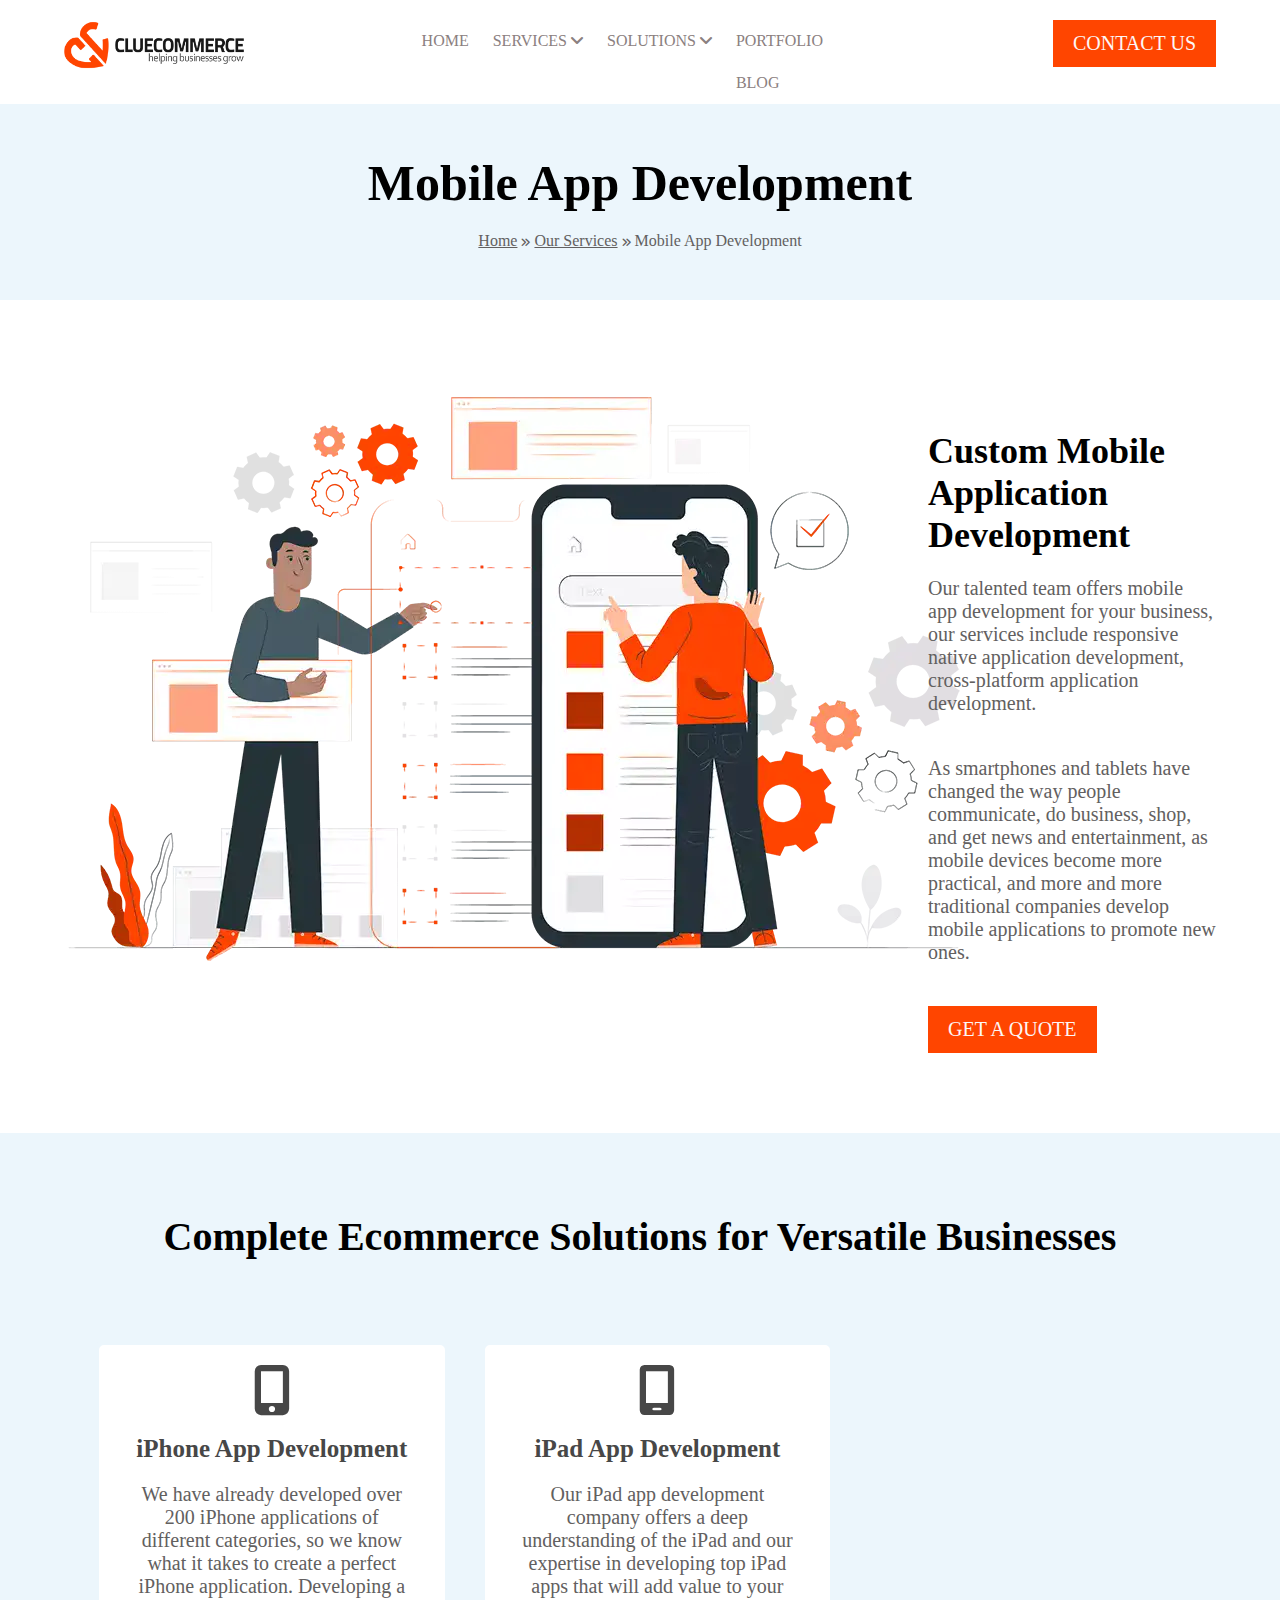
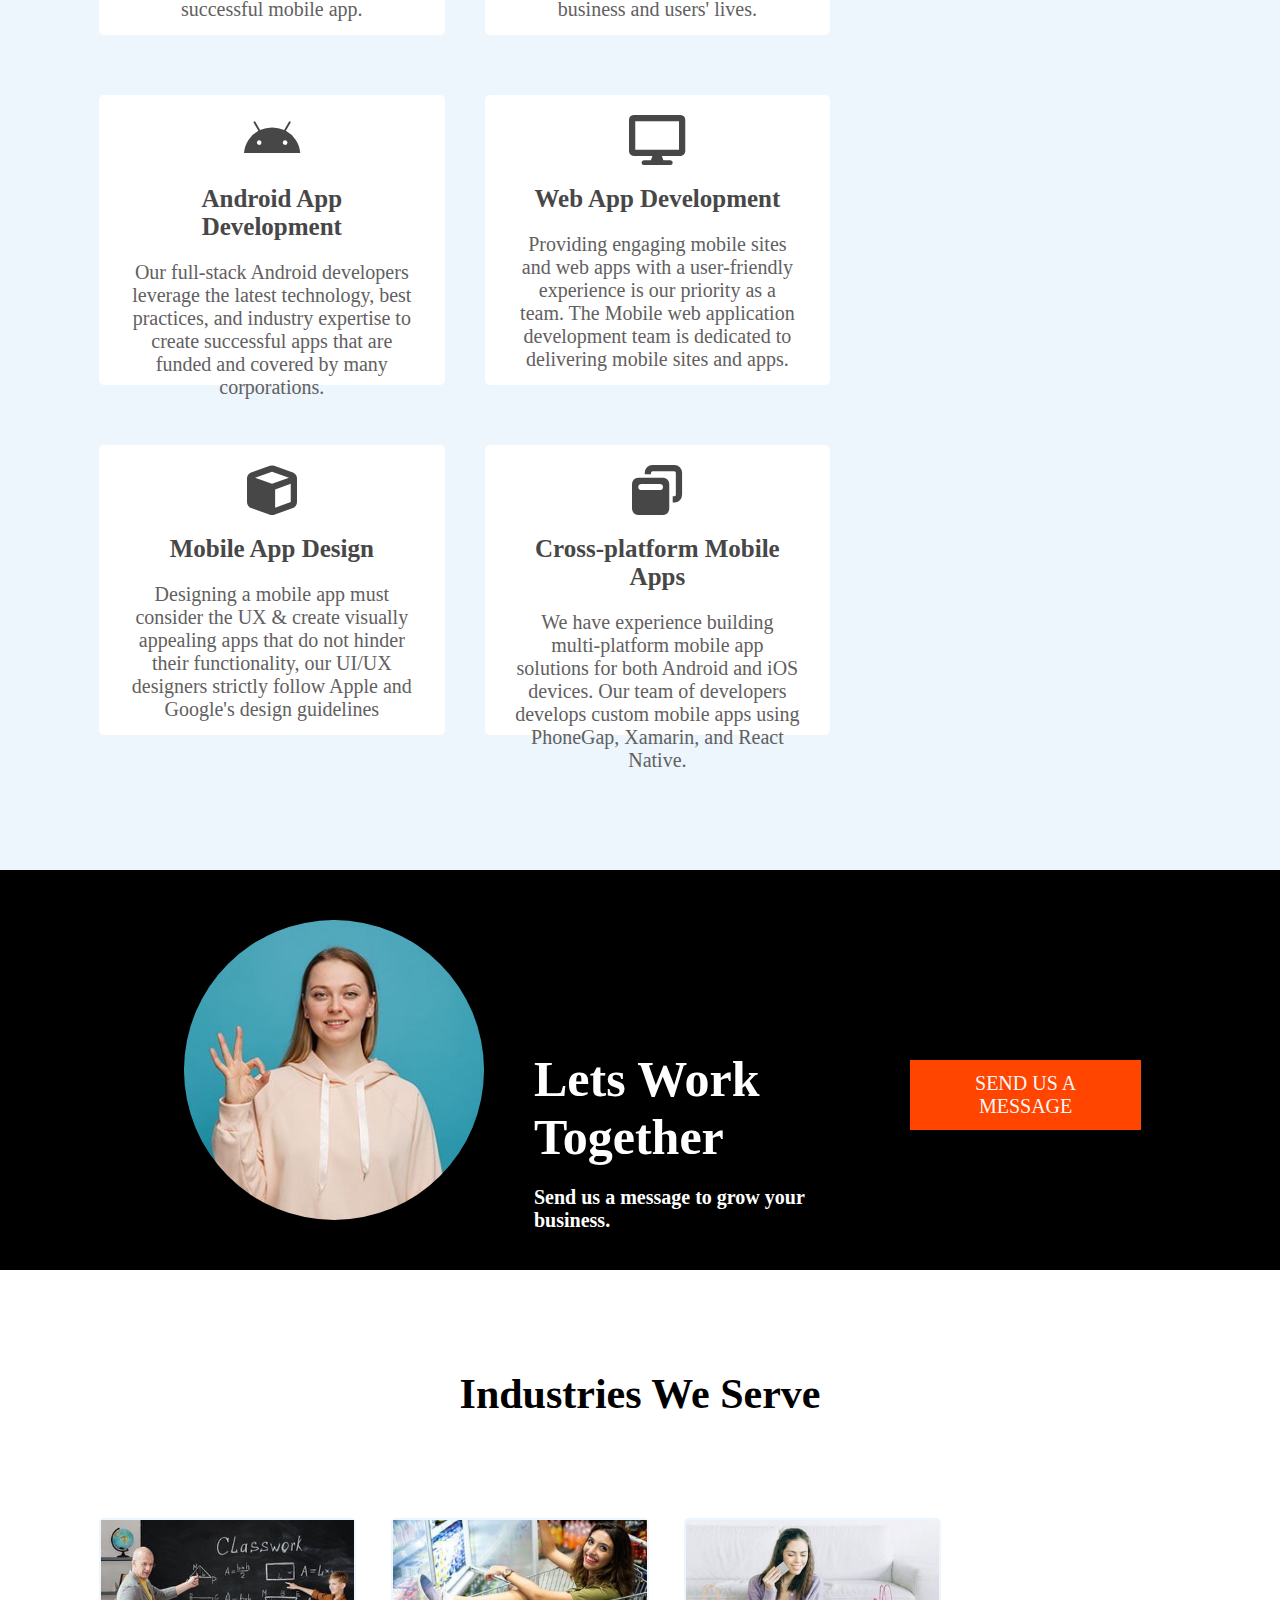
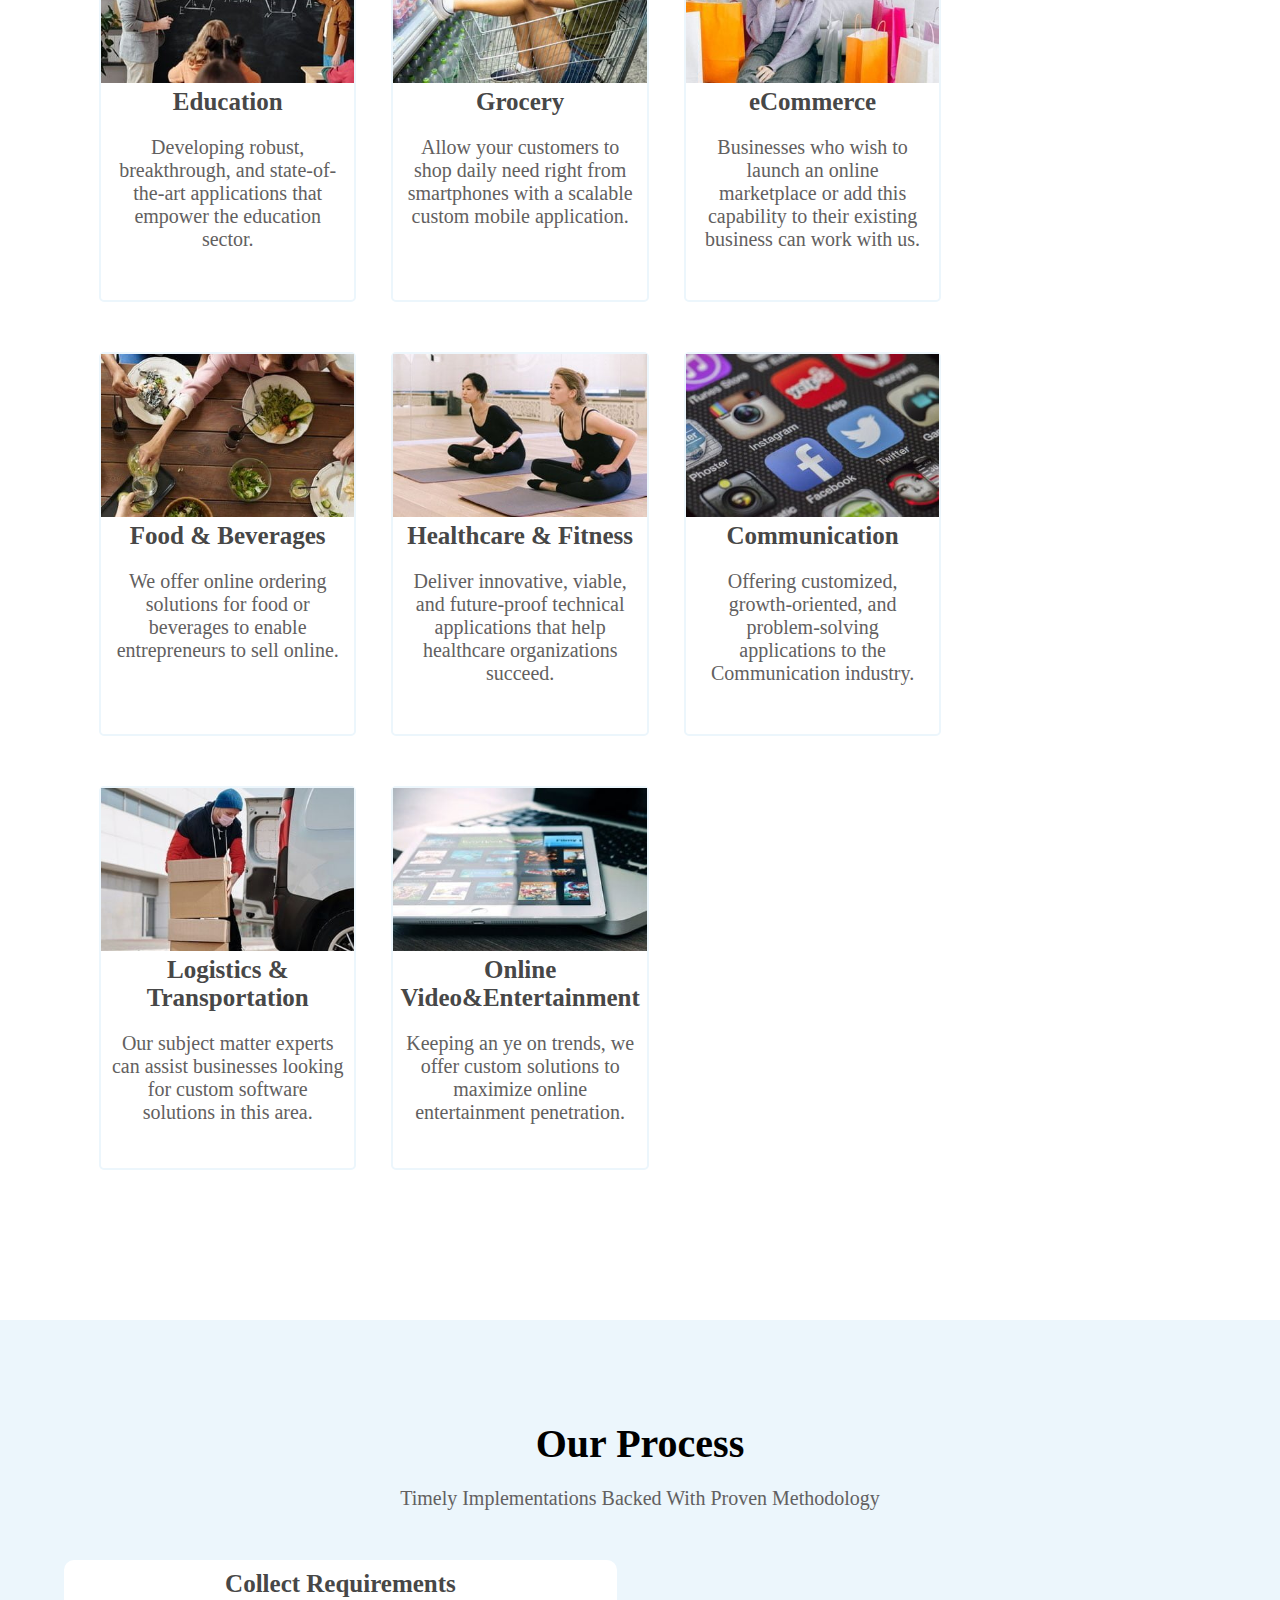
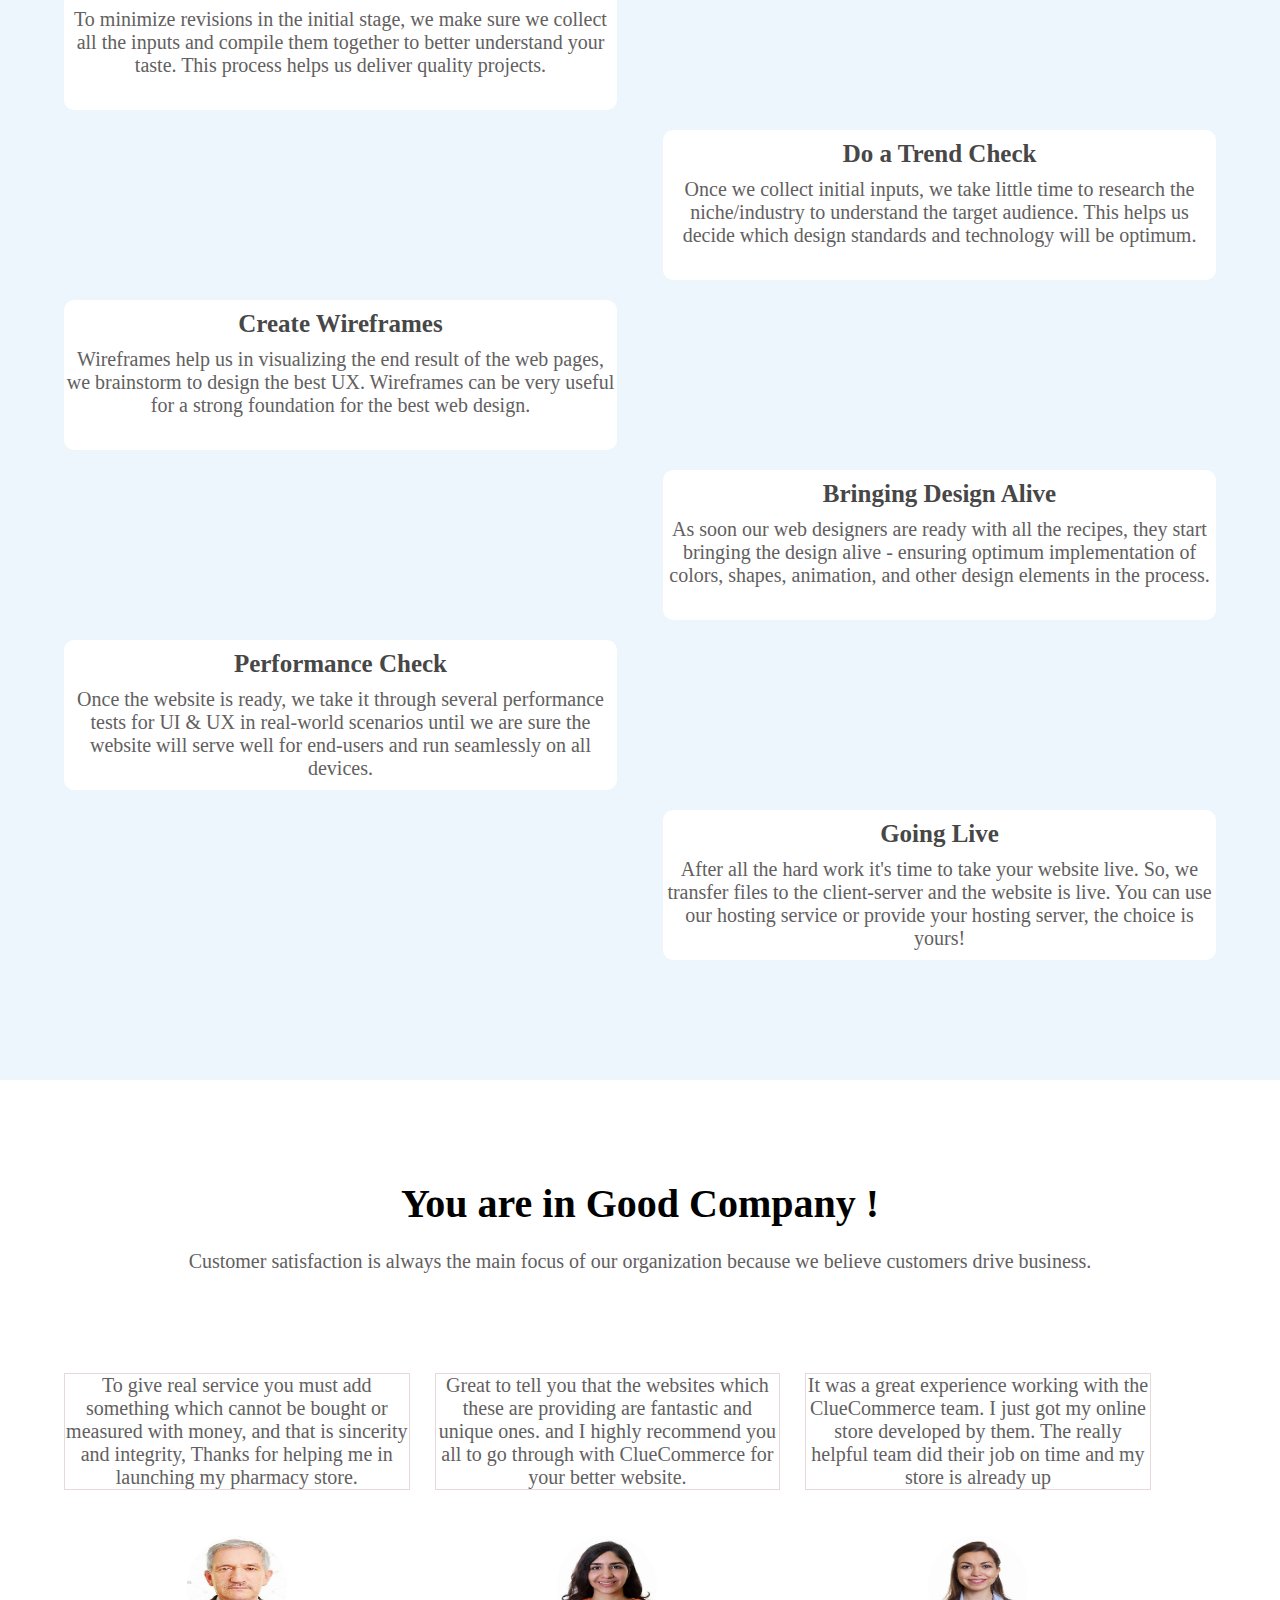
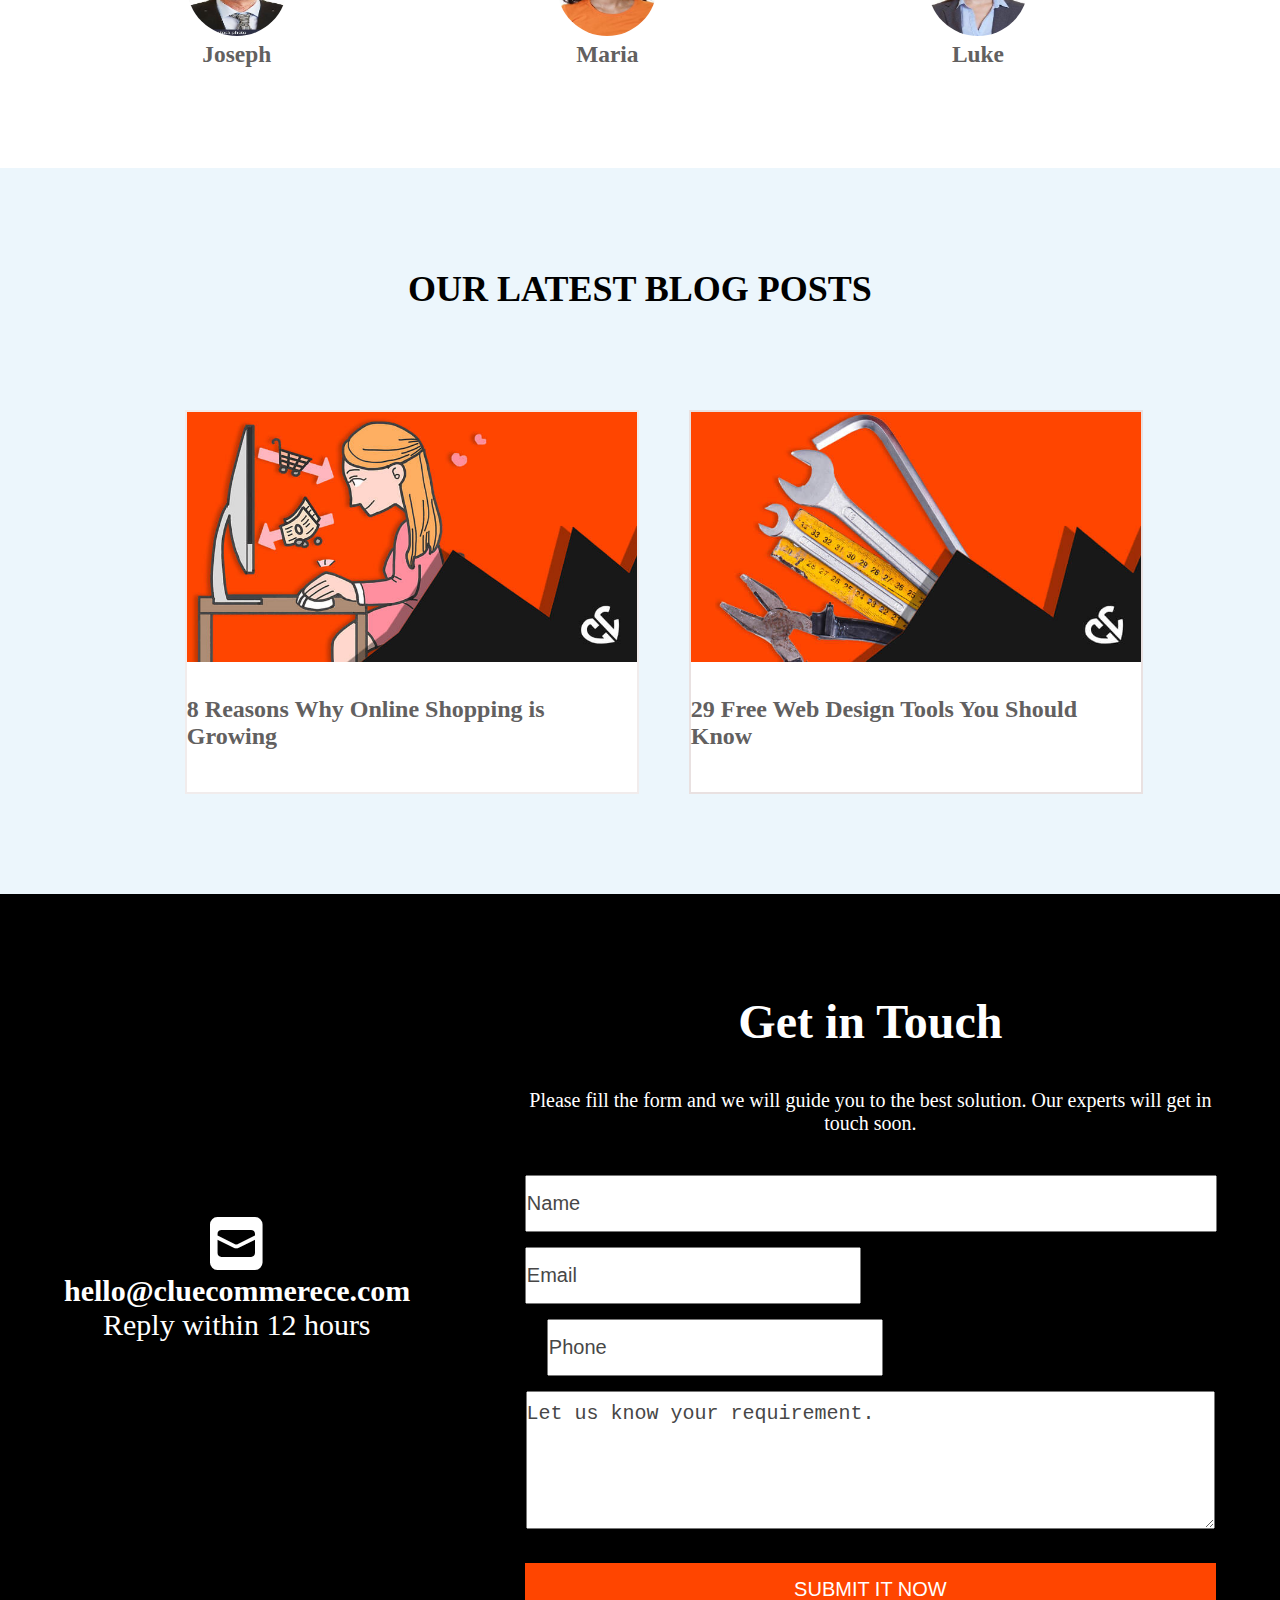
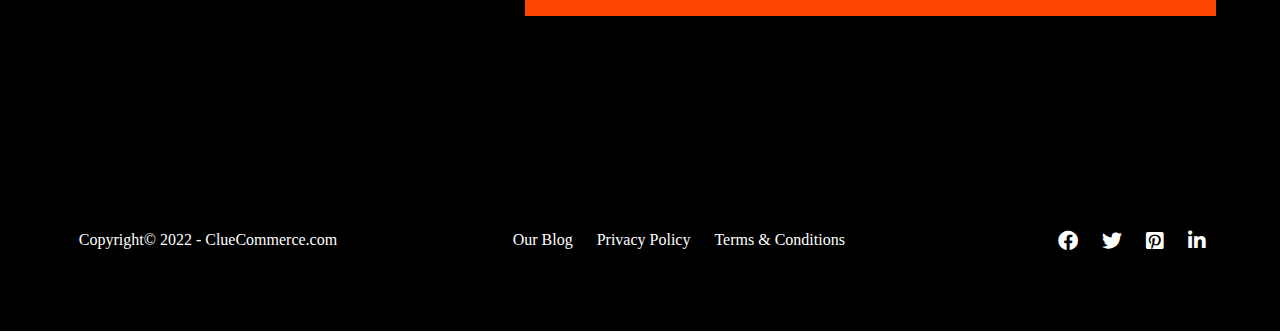
<file: mobile.html>
<!DOCTYPE html>
<html lang="en">
<head>
    <meta charset="UTF-8">
    <meta http-equiv="X-UA-Compatible" content="IE=edge">
    <meta name="viewport" content="width=device-width, initial-scale=1.0">
    <title>
        Web Design & Development Agency|
        cluecommerece.com
    </title>
    <link rel="stylesheet" href="mobile.css">
    <link rel="stylesheet" href="./fontawesome-free-6.1.1-web/css/all.css">
    <link rel="shortcut icon" href="./img/th.jpg" type="image/x-icon" height="20px" width="20px">
</head>
<body>
    <!-- Header stars here -->
    <div class="header clear">
        <div class="container">
            <div class="logo">
                <a href="index.html"><img src="./img/logo.png" alt=""></a>
            </div>
            <!-- Nabvar -->
            <div class="navbar">
                <a href="index.html">HOME</a>
                <div class="dropdown">
                    <button class="drop-btn"><a href="services.html">SERVICES <i class="fa-solid fa-angle-down"></i></a></button>
                    <div class="dropdown-content">
                        <a href="webdesign.html">WEB DESIGN & DEVELOPMENT</a>
                        <a href="ecommerce.html">ECOMMERCE DEVELOPMENT</a>
                        <a href="mobile.html">MOBILE APP DEVELOPMENT</a>
                    </div>
                </div>
                <div class="dropdown">
                    <button class="drop-btn"><a href="#">SOLUTIONS <i class="fa-solid fa-angle-down"></i></a></button>
                    <div class="dropdown-content">
                        <a href="./multivendor.html">MULTI-VENDOR ECOMMERCE</a>
                        <a href="./grocery.html">GROCERY ECOMMERCE PLATFORM</a>
                        <a href="#">PHARMACY ECOMMERCE PLATFORM</a>
                    </div>
                </div>
                <a href="./portfolio.html">PORTFOLIO</a>
                <a href="./blog.html">BLOG</a>
            </div>
            <!-- Nabbar End -->
            <div class="contact">
                <button class="contact-btn">
                    <a href="./contact.html">CONTACT US</a>
                </button>
            </div>
        </div>
    </div>
    <!-- Header End -->


    <!-- Webdesign Heading -->
    <div class="web-heading">
        <div class="container">
            <h1>Mobile App Development</h1>
            <p><a href="index.html">Home</a> <i class="fa-solid fa-angles-right"></i>  <a href="services.html">Our Services</a> <i class="fa-solid fa-angles-right"></i> Mobile App Development</p>
        </div>
    </div>
    <!-- Web Design Heading End -->

     <!-- section 1  start-->
     <div class="service-section clear">
        <div class="container">
            <div class="img-section">
                <img src="./img/mobile-app-development.webp" alt="">
            </div>
            <div class="para-section">
                <h1>Custom Mobile Application Development</h1><br>
                <p>Our talented team offers mobile app development for your business, our services include responsive native application development, cross-platform application development.</p><br><br>
                <p>As smartphones and tablets have changed the way people communicate, do business, shop, and get news and entertainment, as mobile devices become more practical, and more and more traditional companies develop mobile applications to promote new ones.</p><br><br>
                <button class="contact-btn">
                    <a href="#">GET A QUOTE</a>
                </button>
            </div>
        </div>
    </div>
    <!-- sECTION 1 ENDS -->

    <!-- packages Start -->
    <div class="Package-section clear">
        <div class="container">
            <div class="package-heading-1">
            <h1>Complete Ecommerce Solutions for Versatile Businesses</h1>
            </div>
            <div class="details-section">
                <div class="package">
                    <i class="fa-solid fa-mobile-screen-button"></i><br>
                    <h1>iPhone App Development</h1>
                    <p>We have already developed over 200 iPhone applications of different categories, so we know what it takes to create a perfect iPhone application. Developing a successful mobile app.</p>
                </div>
                <div class="package">
                    <i class="fa-solid fa-mobile-screen"></i><br>
                    <h1>iPad App Development</h1>
                    <p>Our iPad app development company offers a deep understanding of the iPad and our expertise in developing top iPad apps that will add value to your business and users' lives.</p>
                </div>
                <div class="package">
                    <i class="fa-brands fa-android"></i><br>
                    <h1>Android App Development</h1>
                    <p>Our full-stack Android developers leverage the latest technology, best practices, and industry expertise to create successful apps that are funded and covered by many corporations.</p>
                </div>
                <div class="package">
                    <i class="fa-solid fa-display"></i><br>
                    <h1>Web App Development</h1>
                    <p>Providing engaging mobile sites and web apps with a user-friendly experience is our priority as a team. The Mobile web application development team is dedicated to delivering mobile sites and apps.</p>
                </div>
                <div class="package">
                    <i class="fa-solid fa-cube"></i><br>
                    <h1>Mobile App Design</h1>
                    <p>Designing a mobile app must consider the UX & create visually appealing apps that do not hinder their functionality, our UI/UX designers strictly follow Apple and Google's design guidelines</p>
                </div>
                <div class="package">
                    <i class="fa-solid fa-window-restore"></i><br>
                    <h1>Cross-platform Mobile Apps</h1>
                    <p>We have experience building multi-platform mobile app solutions for both Android and iOS devices. Our team of developers develops custom mobile apps using PhoneGap, Xamarin, and React Native.</p>
                </div>
            </div>
        </div>
    </div>
    <!-- Package Section Ends -->

    <!-- Message section -->
    <div class="message-section">
        <div class="container">
            <div class="message">
                <div class="img">
                    <img src="./img/smiling-young-lady.jpg" alt="">
                </div>
                <h1>Lets Work Together</h1>
                <h3>Send us a message to grow your business.</h3>
            </div>
            <div class="message-btn">
                <button class="contact-btn">
                    <a href="#">SEND US A MESSAGE</a>
                </button>
            </div>
        </div>
    </div>
    <!-- Message Section Ends -->

    <!-- Why section Starts -->
    <div class="why clear">
        <div class="container">
            <h1>Industries We Serve</h1>
            <div class="causes-section">
                <div class="cause">
                    <img src="./img/Education.jpg" alt=""> <br>
                    <h3>Education</h3>
                    <p>Developing robust, breakthrough, and state-of-the-art applications that empower the education sector.</p>
                </div>
                <div class="cause">
                    <img src="./img/Grocery.jpg" alt=""><br>
                    <h3>Grocery</h3>
                    <p>Allow your customers to shop daily need right from smartphones with a scalable custom mobile application.</p>
                </div>
                <div class="cause">
                    <img src="./img/eCommerce.jpg" alt=""><br>
                    <h3>eCommerce</h3>
                    <p>Businesses who wish to launch an online marketplace or add this capability to their existing business can work with us.</p>
                </div>
                <div class="cause">
                    <img src="./img/Food-Beverages.jpg" alt="">
                    <h3>Food & Beverages</h3>
                    <p>We offer online ordering solutions for food or beverages to enable entrepreneurs to sell online.</p>
                </div>
                <div class="cause">
                    <img src="./img/Healthcare.jpg" alt="">
                    <h3>Healthcare & Fitness</h3>
                    <p>Deliver innovative, viable, and future-proof technical applications that help healthcare organizations succeed.</p>
                </div>
                <div class="cause">
                    <img src="./img/Communication.jpg" alt="">
                    <h3>Communication</h3>
                    <p>Offering customized, growth-oriented, and problem-solving applications to the Communication industry.</p>
                </div>
                <div class="cause">
                    <img src="./img/Logistics.jpg" alt="">
                    <h3>Logistics & Transportation</h3>
                    <p>Our subject matter experts can assist businesses looking for custom software solutions in this area.</p>
                </div>
                <div class="cause">
                    <img src="./img/Entertainment.jpg" alt="">
                    <h3>Online Video&Entertainment</h3>
                    <p>Keeping an ye on trends, we offer custom solutions to maximize online entertainment penetration.</p>
                </div>
            </div>
        </div>
    </div>
    <!-- Why secton Ends -->

    <div class="process-section clear">
        <div class="container">
            <div class="process-heading">
                <h1>Our Process</h1>
                <p>Timely Implementations Backed With Proven Methodology</p>
            </div>
            <div class="process-1">
                <div class="one">
                    <h2>Collect Requirements</h2>
                <p>
                    To minimize revisions in the initial stage, we make sure we collect all the inputs and compile them together to better understand your taste. This process helps us deliver quality projects.
                </p>
                </div>
                <div class="two">
                    
                </div>
            </div>
            <div class="process-2">
                <div class="three">
                    
                </div>
              <div class="four">
                <h2>Do a Trend Check</h2>
                <p>
                    Once we collect initial inputs, we take little time to research the niche/industry to understand the target audience. This helps us decide which design standards and technology will be optimum.
                </p>
              </div>
            </div>
            <div class="process-1">
                <div class="one">
                    <h2>Create Wireframes</h2>
                <p>
                    Wireframes help us in visualizing the end result of the web pages, we brainstorm to design the best UX. Wireframes can be very useful for a strong foundation for the best web design.
                </p>
                </div>
                <div class="two">
                    
                </div>
            </div>
            <div class="process-2">
                <div class="three">
                    
                </div>
              <div class="four">
                <h2>Bringing Design Alive</h2>
                <p>
                    As soon our web designers are ready with all the recipes, they start bringing the design alive - ensuring optimum implementation of colors, shapes, animation, and other design elements in the process.
                </p>
              </div>
            </div>
            <div class="process-1">
                <div class="one">
                    <h2>Performance Check</h2>
                <p>
                    Once the website is ready, we take it through several performance tests for UI & UX in real-world scenarios until we are sure the website will serve well for end-users and run seamlessly on all devices.
                </p>
                </div>
                <div class="two">
                    
                </div>
            </div>
            <div class="process-2">
                <div class="three">
                    
                </div>
              <div class="four">
                <h2>Going Live</h2>
                <p>
                    After all the hard work it's time to take your website live. So, we transfer files to the client-server and the website is live. You can use our hosting service or provide your hosting server, the choice is yours!
                </p>
              </div>
            </div>
        </div>
    </div>
    <!--  Our Process section ENDS -->

    <div class="review clear">
        <div class="container">
            <h1>You are in Good Company !</h1><br>
            <p>Customer satisfaction is always the main focus of our organization because we believe customers drive business.</p>
            <div class="comment-section">
                <div class="comment">
                    <p>To give real service you must add something which cannot be bought or measured with money, and that is sincerity and integrity, Thanks for helping me in launching my pharmacy store.</p><br><br>
                    <img src="./img/OIP (1).jpg" alt="">  <h3>Joseph</h3>
                </div>
                <div class="comment">
                    <p>Great to tell you that the websites which these are providing are fantastic and unique ones. and I highly recommend you all to go through with ClueCommerce for your better website.</p><br><br>
                    <img src="./img/OIP (2).jpg" alt="">  <h3>Maria</h3>
                </div>
                <div class="comment">
                    <p>It was a great experience working with the ClueCommerce team. I just got my online store developed by them. The really helpful team did their job on time and my store is already up</p><br><br>
                    <img src="./img/OIP (3).jpg" alt=""><h3>Luke</h3>
                </div>
            </div>
        </div>
    </div>
    <!-- review section End -->

    <!-- Blog Section Start -->
    <div class="blog-section clear">
        <div class="heading">
            <h1>OUR LATEST BLOG POSTS</h1>
        </div>
        <div class="content-section">
            <div class="left">
                <img src="./img/blog.jpg" alt=""><br>
                <h2>8 Reasons Why Online Shopping is Growing</h2>
            </div>
        </div>
        <div class="content-section">
            <div class="right-section">
                <img src="./img/blog.2.jpg" alt=""><br>
                <h2>29 Free Web Design Tools You Should Know</h2>
            </div>
        </div>
    </div>
    <!-- Blog section Ends -->

    <!-- Footer Section Start -->
    <div class="footer clear">
        <div class="container">
            <div class="footer-left">
                <i class="fa-solid fa-square-envelope"></i> 
                <h2><a href="#">hello@cluecommerece.com</a></h2>
                <p><a href="#">Reply within 12 hours</a></p>
            </div>
            <div class="footer-right">
                <h1>Get in Touch</h1>
                <p>Please fill the form and we will guide you to the best solution. Our experts will get in touch soon.</p>
                <form action="">
                    <input type="text" value="Name">
                    <input type="email" value="Email">
                    <input type="contact" value="Phone">
                    <textarea>Let us know your requirement.</textarea>
                    <input type="submit" value="SUBMIT IT NOW">
                </form>
            </div>
        </div>
    </div>
    <!-- footer NExt -->
    <div class="footer-next">
        <div class="container">
            <div class="footer-next-left">
                <p>Copyright&copy; 2022 - ClueCommerce.com</p>
            </div>
            <div class="footer-next-mid">
                <a href="#">Our Blog</a>
                <a href="#">Privacy Policy</a>
                <a href="#">Terms & Conditions</a>
            </div>
            <div class="footer-next-right">
                <a href="#"><i class="fa-brands fa-facebook"></i></a>
                <a href="#"><i class="fa-brands fa-twitter"></i></a>
                <a href="#"><i class="fa-brands fa-pinterest-square"></i></a>
                <a href="#"><i class="fa-brands fa-linkedin-in"></i></a>
            </div>
        </div>
    </div>
    <!-- Footer Ends -->
</body>
</html>
</file>
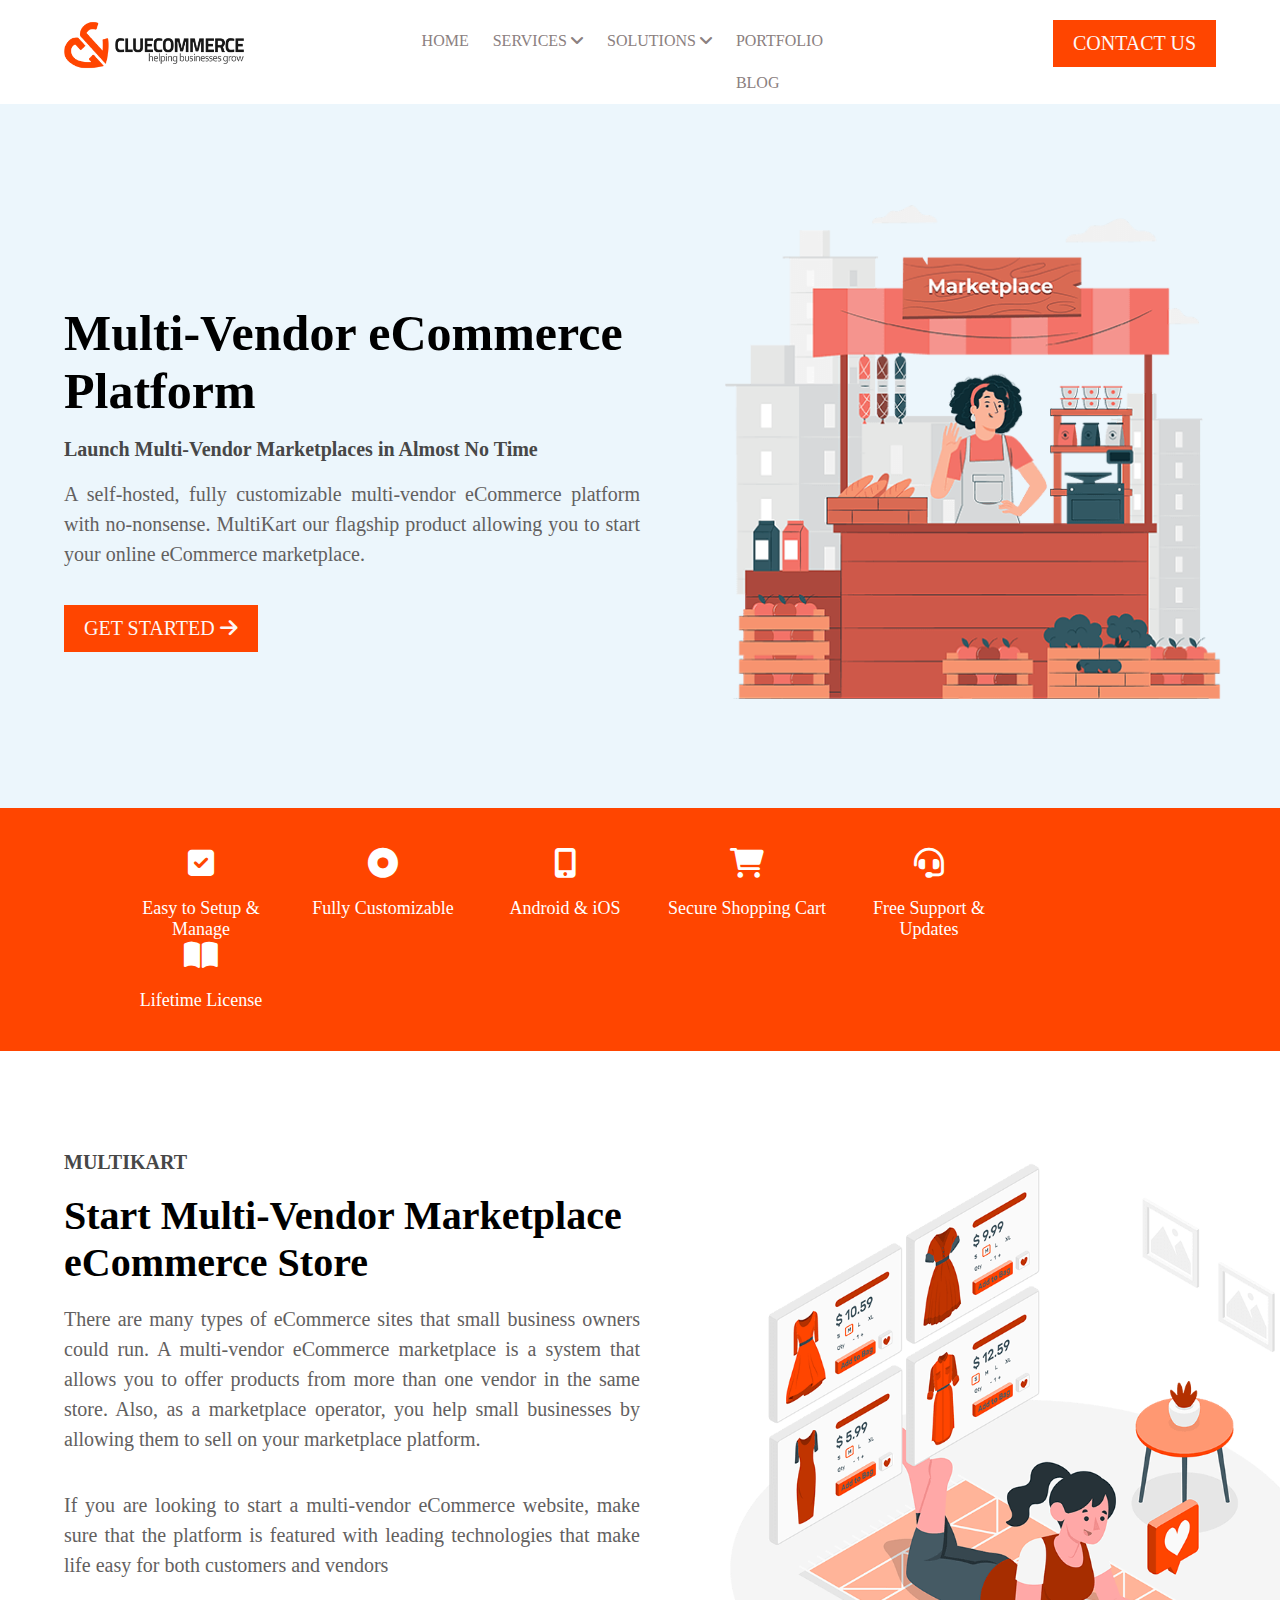
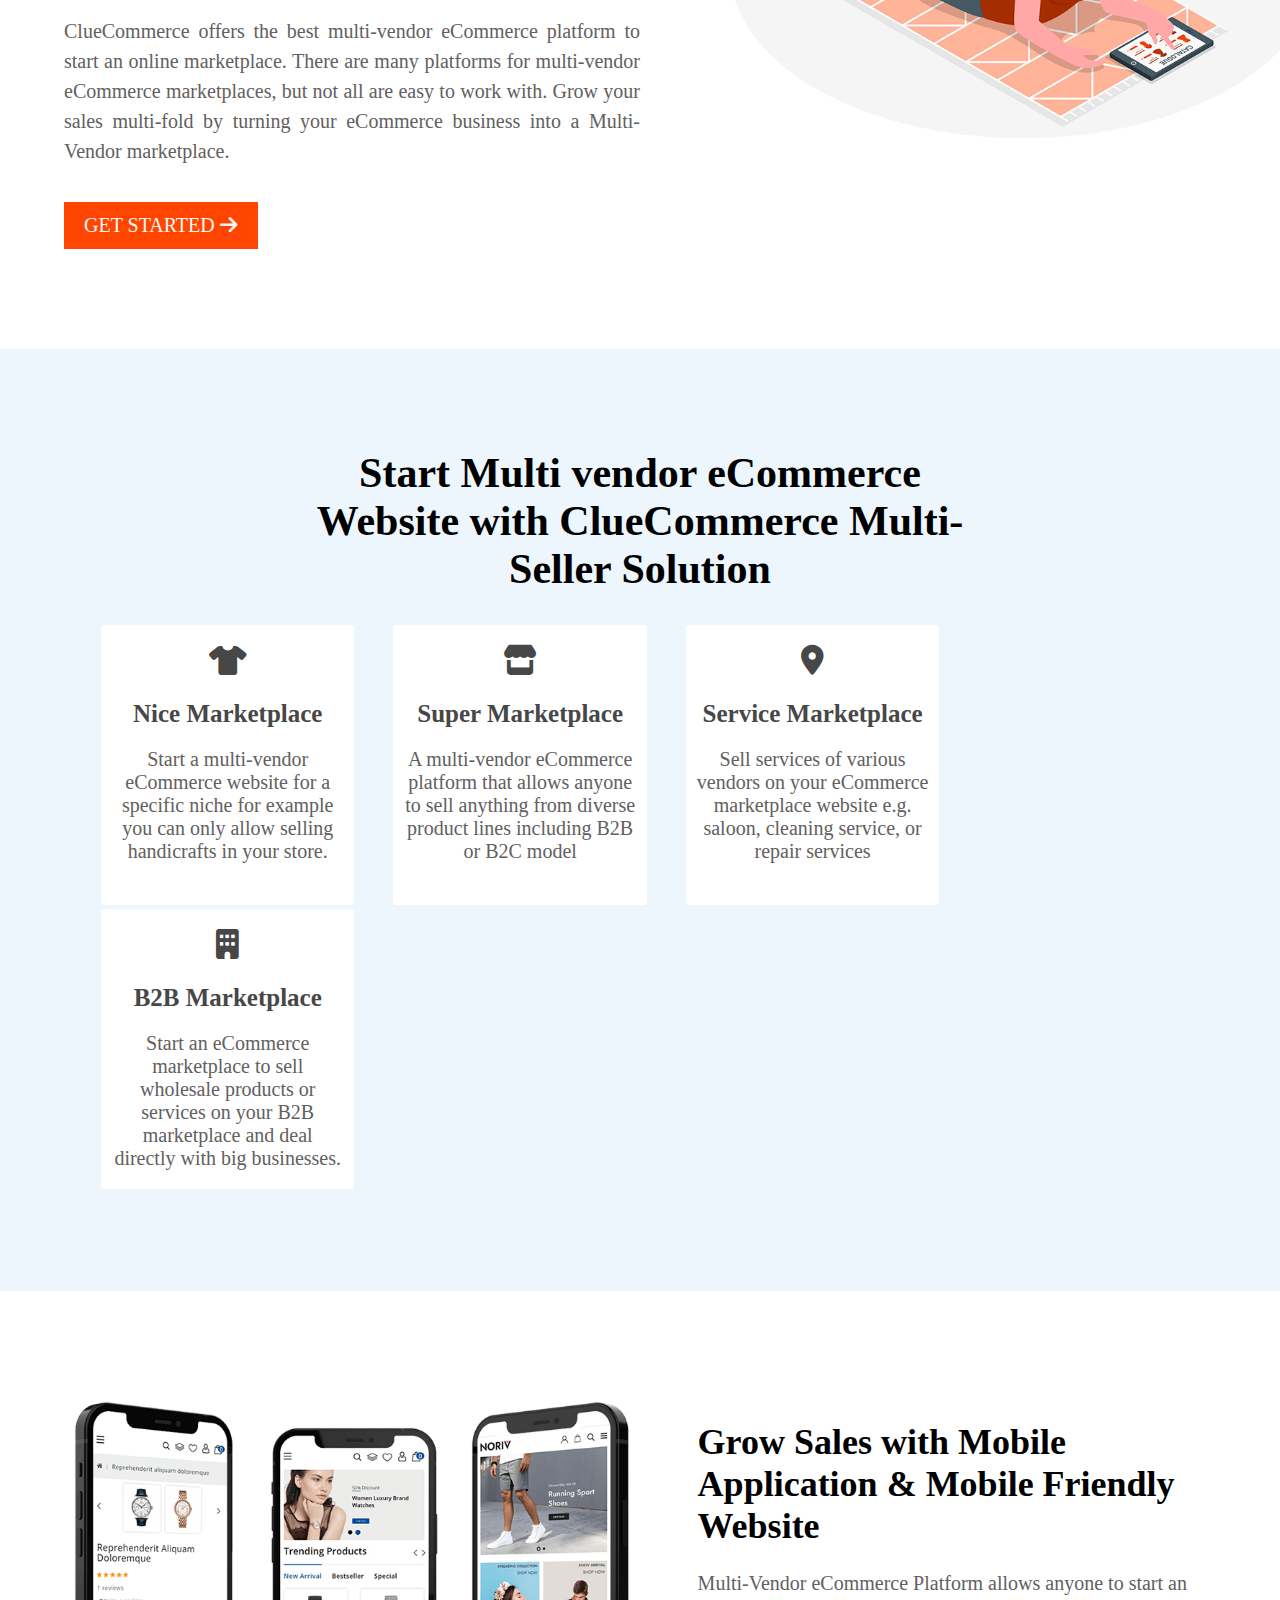
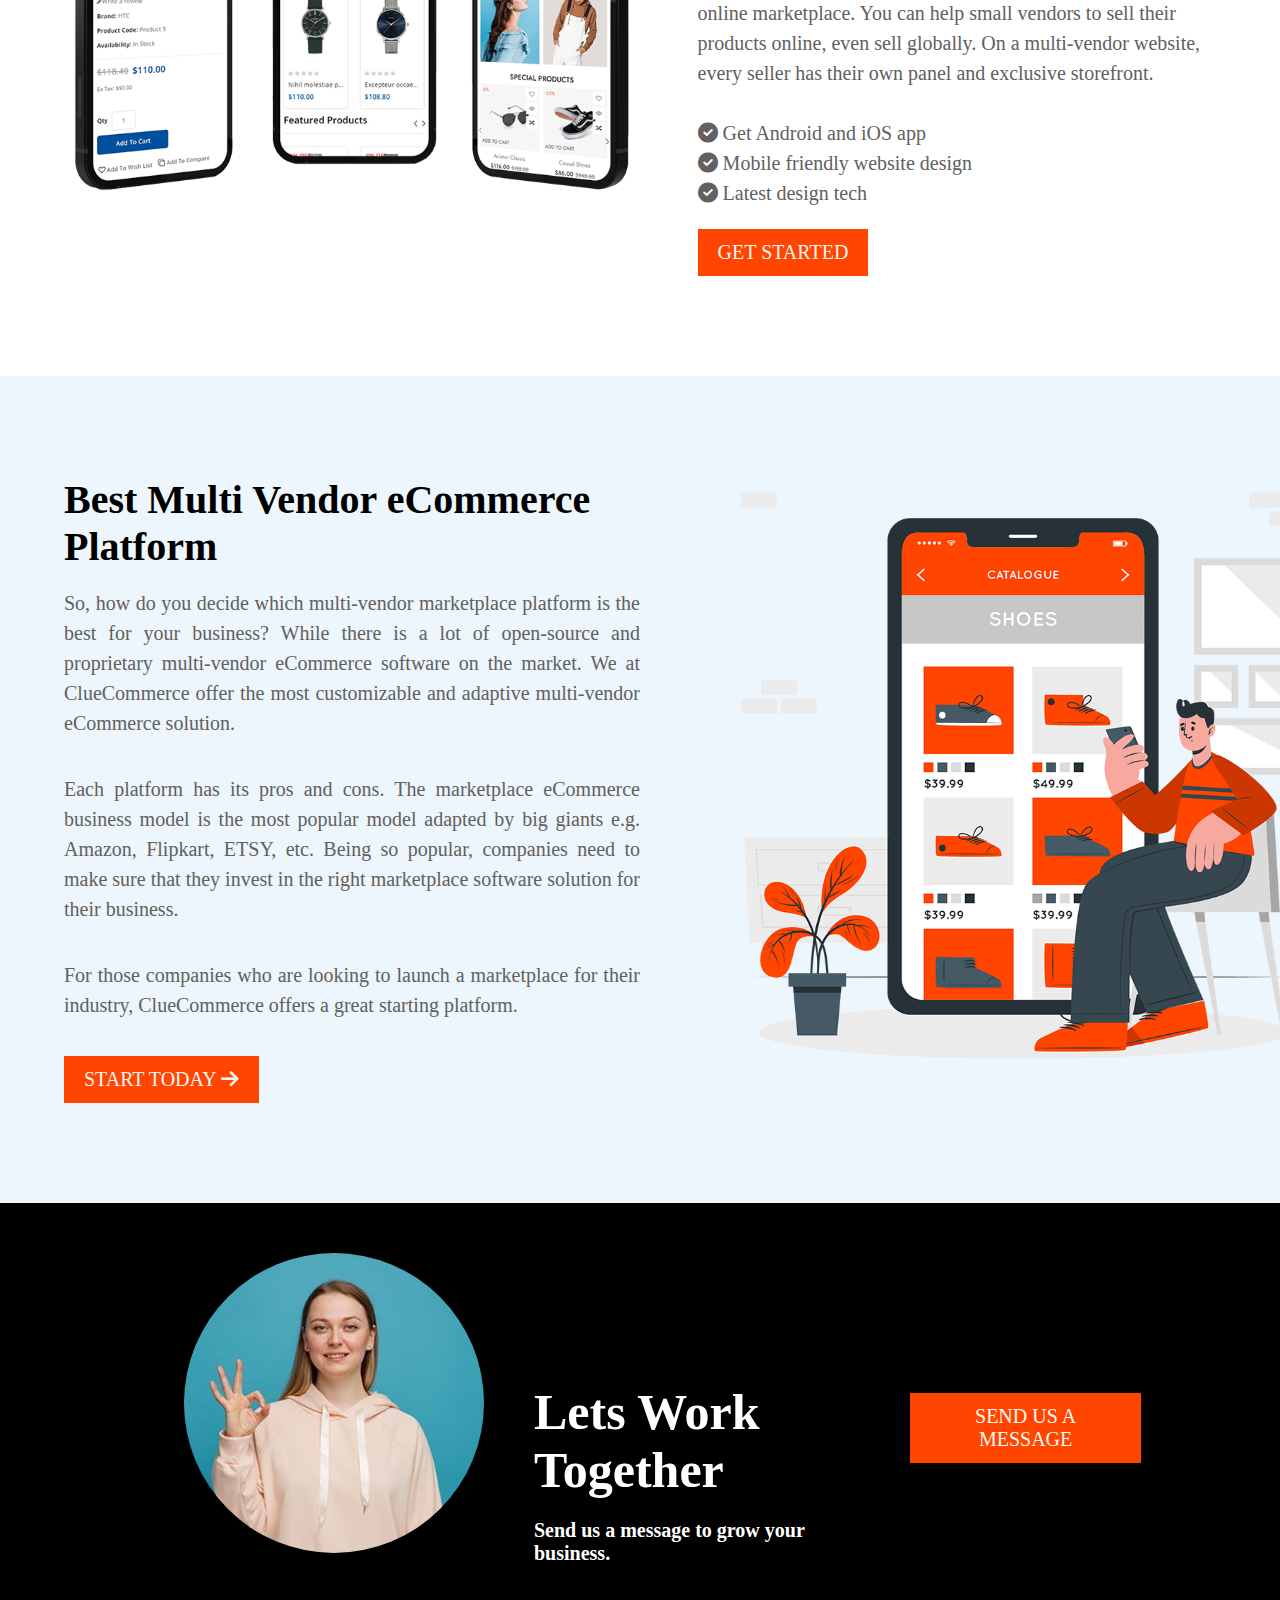
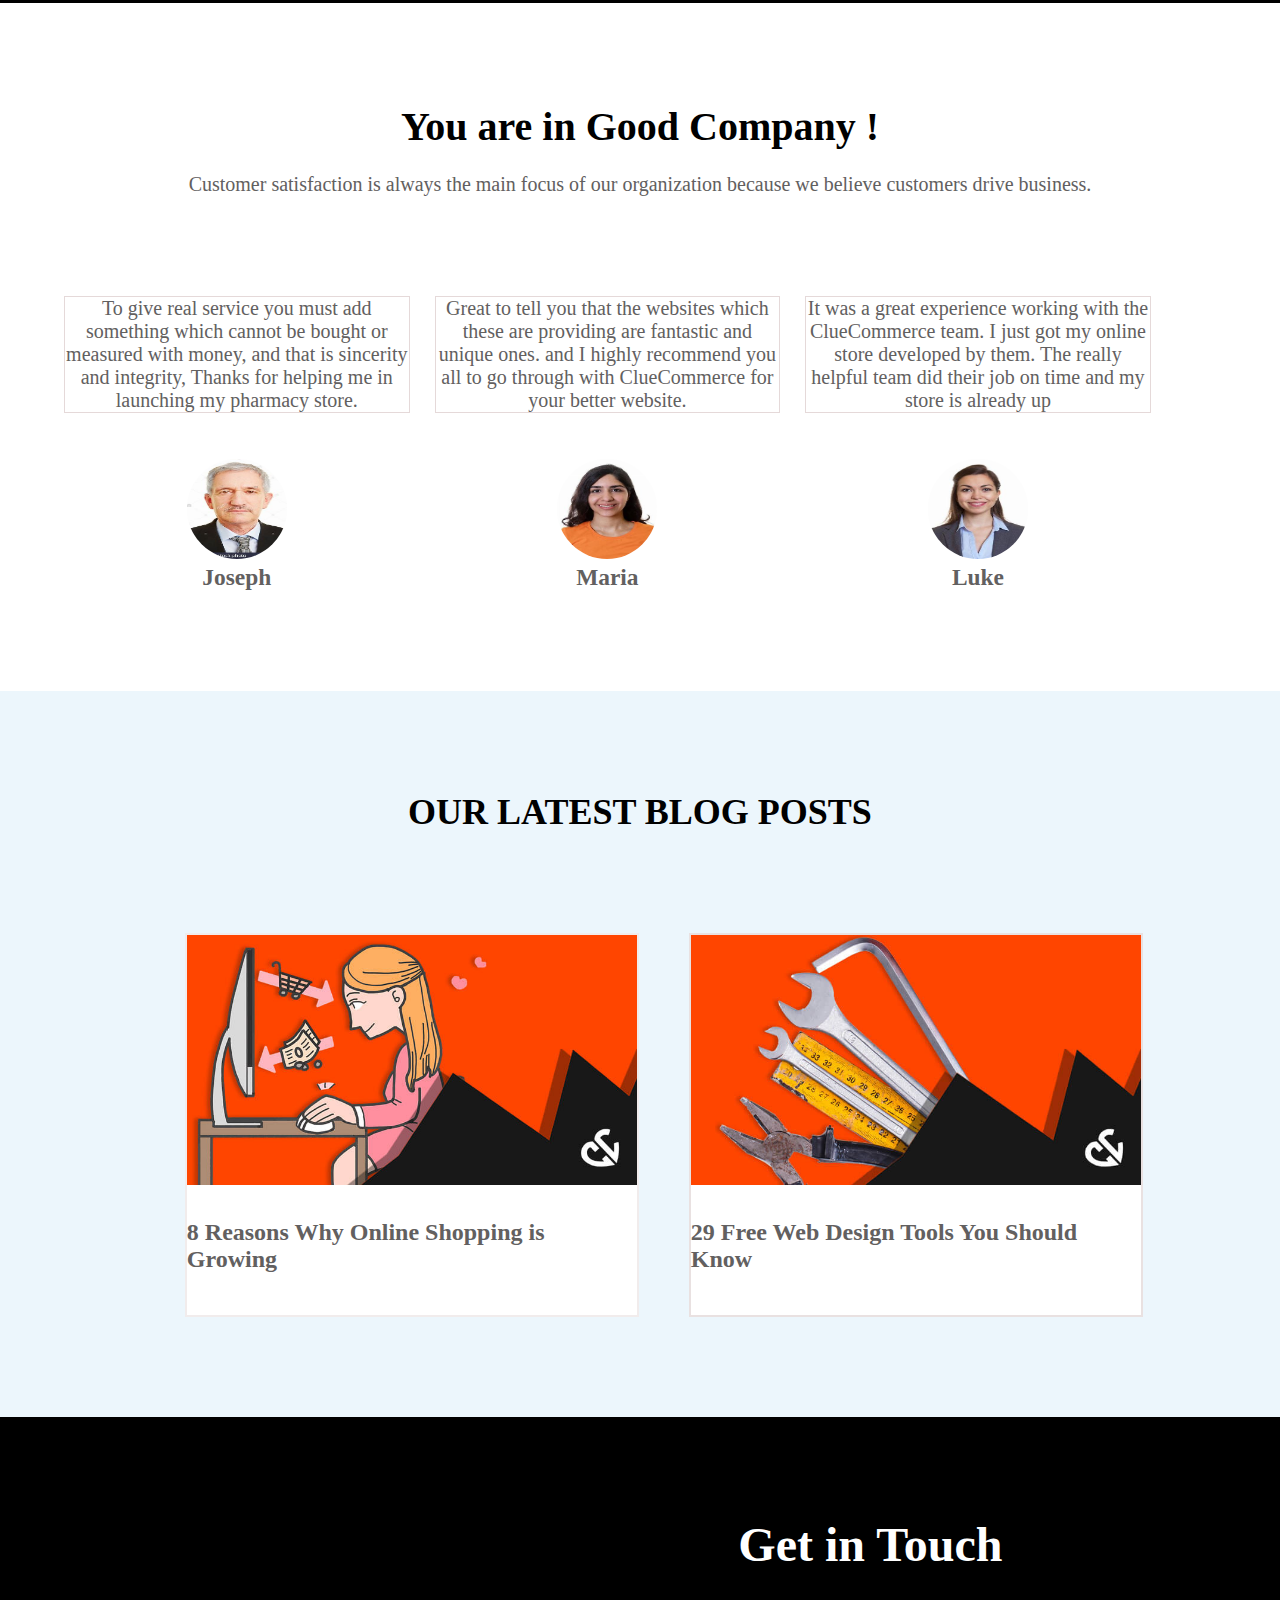
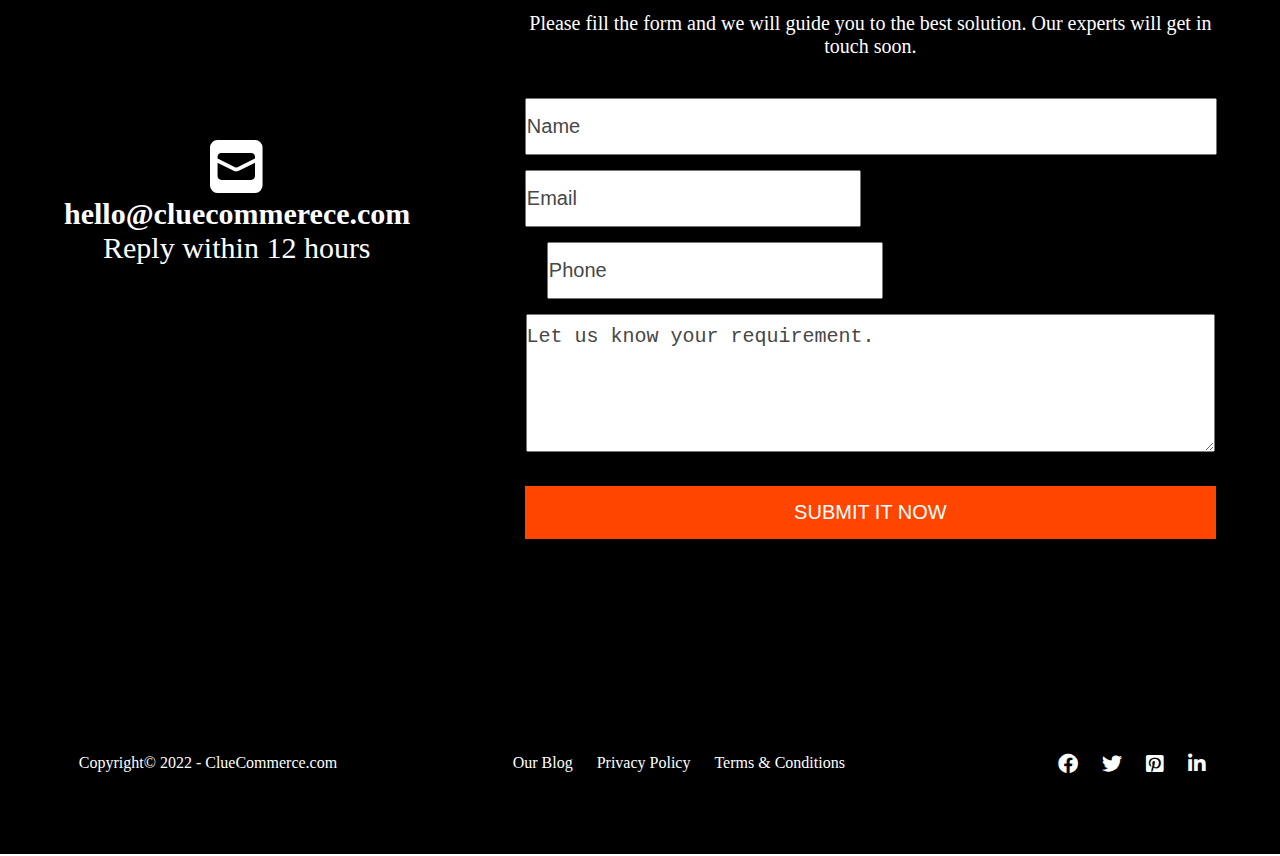
<file: multivendor.html>
<!DOCTYPE html>
<html lang="en">
<head>
    <meta charset="UTF-8">
    <meta http-equiv="X-UA-Compatible" content="IE=edge">
    <meta name="viewport" content="width=device-width, initial-scale=1.0">
    <title>
        Web Design & Development Agency|
        cluecommerece.com
    </title>
    <link rel="stylesheet" href="./multiverndor.css">
    <link rel="stylesheet" href="./fontawesome-free-6.1.1-web/css/all.css">
    <link rel="shortcut icon" href="./img/th.jpg" type="image/x-icon" height="20px" width="20px">
</head>
<body>
    <!-- Header stars here -->
    <div class="header clear">
        <div class="container">
            <div class="logo">
                <a href="index.html"><img src="./img/logo.png" alt=""></a>
            </div>
            <!-- Nabvar -->
            <div class="navbar">
                <a href="index.html">HOME</a>
                <div class="dropdown">
                    <button class="drop-btn"><a href="services.html">SERVICES <i class="fa-solid fa-angle-down"></i></a></button>
                    <div class="dropdown-content">
                        <a href="webdesign.html">WEB DESIGN & DEVELOPMENT</a>
                        <a href="ecommerce.html">ECOMMERCE DEVELOPMENT</a>
                        <a href="mobile.html">MOBILE APP DEVELOPMENT</a>
                    </div>
                </div>
                <div class="dropdown">
                    <button class="drop-btn"><a href="#">SOLUTIONS <i class="fa-solid fa-angle-down"></i></a></button>
                    <div class="dropdown-content">
                        <a href="./multivendor.html">MULTI-VENDOR ECOMMERCE</a>
                        <a href="./grocery.html">GROCERY ECOMMERCE PLATFORM</a>
                        <a href="#">PHARMACY ECOMMERCE PLATFORM</a>
                    </div>
                </div>
                <a href="./portfolio.html">PORTFOLIO</a>
                <a href="./blog.html">BLOG</a>
            </div>
            <!-- Nabbar End -->
            <div class="contact">
                <button class="contact-btn">
                    <a href="./contact.html">CONTACT US</a>
                </button>
            </div>
        </div>
    </div>
    <!-- Header End -->


    <!-- Section 2 -->
    <div class="service-section-2 clear">
        <div class="container">
            <div class="para-section2">
                <h1>Multi-Vendor eCommerce Platform</h1><br>
                <h2>Launch Multi-Vendor Marketplaces in Almost No Time</h2><br>
                <p>A self-hosted, fully customizable multi-vendor eCommerce platform with no-nonsense. MultiKart our flagship product allowing you to start your online eCommerce marketplace.</p><br><br>
                <button class="contact-btn">
                    <a href="#">GET STARTED <i class="fa-solid fa-arrow-right"></i></a>
                </button>
            </div>
            <div class="img-section2">
                <img src="./img/multi-vendor-ecommerce1.png" alt="">
            </div>
        </div>
    </div>
    <!-- Section 2 End -->

    
    <!-- Multi Section Start -->
    <div class="multi-section clear">
        <div class="container">
            <div class="option">
                <i class="fa-solid fa-square-check"></i>
                <p>Easy to Setup & Manage</p>
            </div>
            <div class="option">
                <i class="fa-solid fa-circle-dot"></i>
                <p>Fully Customizable</p>
            </div>
            <div class="option">
                <i class="fa-solid fa-mobile-screen-button"></i>
                <p>Android & iOS</p>
            </div>
            <div class="option">
                <i class="fa-solid fa-cart-shopping"></i>
                <p>Secure Shopping Cart</p>
            </div>
            <div class="option">
                <i class="fa-solid fa-headset"></i>
                <p>Free Support & Updates</p>
            </div>
            <div class="option">
                <i class="fa-solid fa-book-open"></i>
                <p>Lifetime License</p>
            </div>
        </div>
    </div>
    <!-- Multi Section End -->

    <!-- Section 3 -->
    <div class="service-section-3 clear">
        <div class="container">
            <div class="para-section3">
                <h2>MULTIKART</h2><br>
                <h1>Start Multi-Vendor Marketplace eCommerce Store</h1><br>
                <p>There are many types of eCommerce sites that small business owners could run. A multi-vendor eCommerce marketplace is a system that allows you to offer products from more than one vendor in the same store. Also, as a marketplace operator, you help small businesses by allowing them to sell on your marketplace platform.</p><br><br>
                <p>If you are looking to start a multi-vendor eCommerce website, make sure that the platform is featured with leading technologies that make life easy for both customers and vendors
                </p><br><br>
                <p>ClueCommerce offers the best multi-vendor eCommerce platform to start an online marketplace. There are many platforms for multi-vendor eCommerce marketplaces, but not all are easy to work with. Grow your sales multi-fold by turning your eCommerce business into a Multi-Vendor marketplace.</p><br><br>
                <button class="contact-btn">
                    <a href="#">GET STARTED <i class="fa-solid fa-arrow-right"></i></a>
                </button>
            </div>
            <div class="img-section3">
                <img src="./img/multi-vendor-ecommerce-01.png" alt="">
            </div>
        </div>
    </div>
    <!-- Section 3 End -->

       <!-- Why section Starts -->
       <div class="why clear">
        <div class="container">
            <div class="why-head">
                <h1>Start Multi vendor eCommerce Website with
                    ClueCommerce Multi-Seller Solution</h1>
            </div>
            <div class="causes-section">
                <div class="cause">
                    <i class="fa-solid fa-shirt"></i><br>
                    <h3>Nice Marketplace</h3>
                    <p>Start a multi-vendor eCommerce website for a specific niche for example you can only allow selling handicrafts in your store.</p>
                </div>
                <div class="cause">
                    <i class="fa-solid fa-store"></i><br>
                    <h3>Super Marketplace</h3>
                    <p>A multi-vendor eCommerce platform that allows anyone to sell anything from diverse product lines including B2B or B2C model</p>
                </div>
                <div class="cause">
                    <i class="fa-solid fa-location-dot"></i><br>
                    <h3>Service Marketplace</h3>
                    <p>Sell services of various vendors on your eCommerce marketplace website e.g. saloon, cleaning service, or repair services</p>
                </div>
                <div class="cause">
                    <i class="fa-solid fa-building"></i><br>
                    <h3>B2B Marketplace</h3>
                    <p>Start an eCommerce marketplace to sell wholesale products or services on your B2B marketplace and deal directly with big businesses.</p>
                </div>
            </div>
        </div>
    </div>
    <!-- WHy section Ends -->
    <!-- Section 1 -->
        <div class="service-section clear">
            <div class="container">
                <div class="img-section">
                    <img src="./img/mobile-app (1).png" alt="">
                </div>
                <div class="para-section">
                    <h1>Grow Sales with Mobile Application & Mobile Friendly Website</h1><br>
                    <p>Multi-Vendor eCommerce Platform allows anyone to start an online marketplace. You can help small vendors to sell their products online, even sell globally. On a multi-vendor website, every seller has their own panel and exclusive storefront.<br><br>
                    <p><i class="fa-solid fa-circle-check"></i>  Get Android and iOS app</p>
                    <p><i class="fa-solid fa-circle-check"></i>  Mobile friendly website design</p>
                    <p><i class="fa-solid fa-circle-check"></i>  Latest design tech</p><br>
                    <button class="contact-btn">
                        <a href="#">GET STARTED</a>
                    </button>
                </div>
            </div>
        </div>
    <!-- Section 1 End-->

    <!-- Secton 3 -->
    <div class="service-section-4 clear">
        <div class="container">
            <div class="para-section3">
                <h1>Best Multi Vendor eCommerce Platform</h1><br>
                <p>So, how do you decide which multi-vendor marketplace platform is the best for your business? While there is a lot of open-source and proprietary multi-vendor eCommerce software on the market. We at ClueCommerce offer the most customizable and adaptive multi-vendor eCommerce solution.</p><br><br>
                <p>Each platform has its pros and cons. The marketplace eCommerce business model is the most popular model adapted by big giants e.g. Amazon, Flipkart, ETSY, etc. Being so popular, companies need to make sure that they invest in the right marketplace software solution for their business.
                </p><br><br>
                <p>For those companies who are looking to launch a marketplace for their industry, ClueCommerce offers a great starting platform.</p><br><br>
                <button class="contact-btn">
                    <a href="#">START  TODAY <i class="fa-solid fa-arrow-right"></i></a>
                </button>
            </div>
            <div class="img-section3">
                <img src="./img/mobile-app-1.png" alt="">
            </div>
        </div>
    </div>
    <!-- Section 3 End -->

        <!-- Message section -->
        <div class="message-section">
            <div class="container">
                <div class="message">
                    <div class="img">
                        <img src="./img/smiling-young-lady.jpg" alt="">
                    </div>
                    <h1>Lets Work Together</h1>
                    <h3>Send us a message to grow your business.</h3>
                </div>
                <div class="message-btn">
                    <button class="contact-btn">
                        <a href="#">SEND US A MESSAGE</a>
                    </button>
                </div>
            </div>
        </div>
        <!-- Message Section Ends -->

     <!-- Review Section Start -->

     <div class="review clear">
        <div class="container">
            <h1>You are in Good Company !</h1><br>
            <p>Customer satisfaction is always the main focus of our organization because we believe customers drive business.</p>
            <div class="comment-section">
                <div class="comment">
                    <p>To give real service you must add something which cannot be bought or measured with money, and that is sincerity and integrity, Thanks for helping me in launching my pharmacy store.</p><br><br>
                    <img src="./img/OIP (1).jpg" alt="">  <h3>Joseph</h3>
                </div>
                <div class="comment">
                    <p>Great to tell you that the websites which these are providing are fantastic and unique ones. and I highly recommend you all to go through with ClueCommerce for your better website.</p><br><br>
                    <img src="./img/OIP (2).jpg" alt="">  <h3>Maria</h3>
                </div>
                <div class="comment">
                    <p>It was a great experience working with the ClueCommerce team. I just got my online store developed by them. The really helpful team did their job on time and my store is already up</p><br><br>
                    <img src="./img/OIP (3).jpg" alt=""><h3>Luke</h3>
                </div>
            </div>
        </div>
    </div>
    <!-- review section End -->

    <!-- Blog Section Start -->
    <div class="blog-section clear">
        <div class="heading">
            <h1>OUR LATEST BLOG POSTS</h1>
        </div>
        <div class="content-section">
            <div class="left">
                <img src="./img/blog.jpg" alt=""><br>
                <h2>8 Reasons Why Online Shopping is Growing</h2>
            </div>
        </div>
        <div class="content-section">
            <div class="right-section">
                <img src="./img/blog.2.jpg" alt=""><br>
                <h2>29 Free Web Design Tools You Should Know</h2>
            </div>
        </div>
    </div>
    <!-- Blog section Ends -->

    <!-- Footer Section Start -->
    <div class="footer clear">
        <div class="container">
            <div class="footer-left">
                <i class="fa-solid fa-square-envelope"></i> 
                <h2><a href="#">hello@cluecommerece.com</a></h2>
                <p><a href="#">Reply within 12 hours</a></p>
            </div>
            <div class="footer-right">
                <h1>Get in Touch</h1>
                <p>Please fill the form and we will guide you to the best solution. Our experts will get in touch soon.</p>
                <form action="">
                    <input type="text" value="Name">
                    <input type="email" value="Email">
                    <input type="contact" value="Phone">
                    <textarea>Let us know your requirement.</textarea>
                    <input type="submit" value="SUBMIT IT NOW">
                </form>
            </div>
        </div>
    </div>
    <!-- footer NExt -->
    <div class="footer-next">
        <div class="container">
            <div class="footer-next-left">
                <p>Copyright&copy; 2022 - ClueCommerce.com</p>
            </div>
            <div class="footer-next-mid">
                <a href="#">Our Blog</a>
                <a href="#">Privacy Policy</a>
                <a href="#">Terms & Conditions</a>
            </div>
            <div class="footer-next-right">
                <a href="#"><i class="fa-brands fa-facebook"></i></a>
                <a href="#"><i class="fa-brands fa-twitter"></i></a>
                <a href="#"><i class="fa-brands fa-pinterest-square"></i></a>
                <a href="#"><i class="fa-brands fa-linkedin-in"></i></a>
            </div>
        </div>
    </div>
    <!-- Footer Ends -->
</body>
</html>
</file>
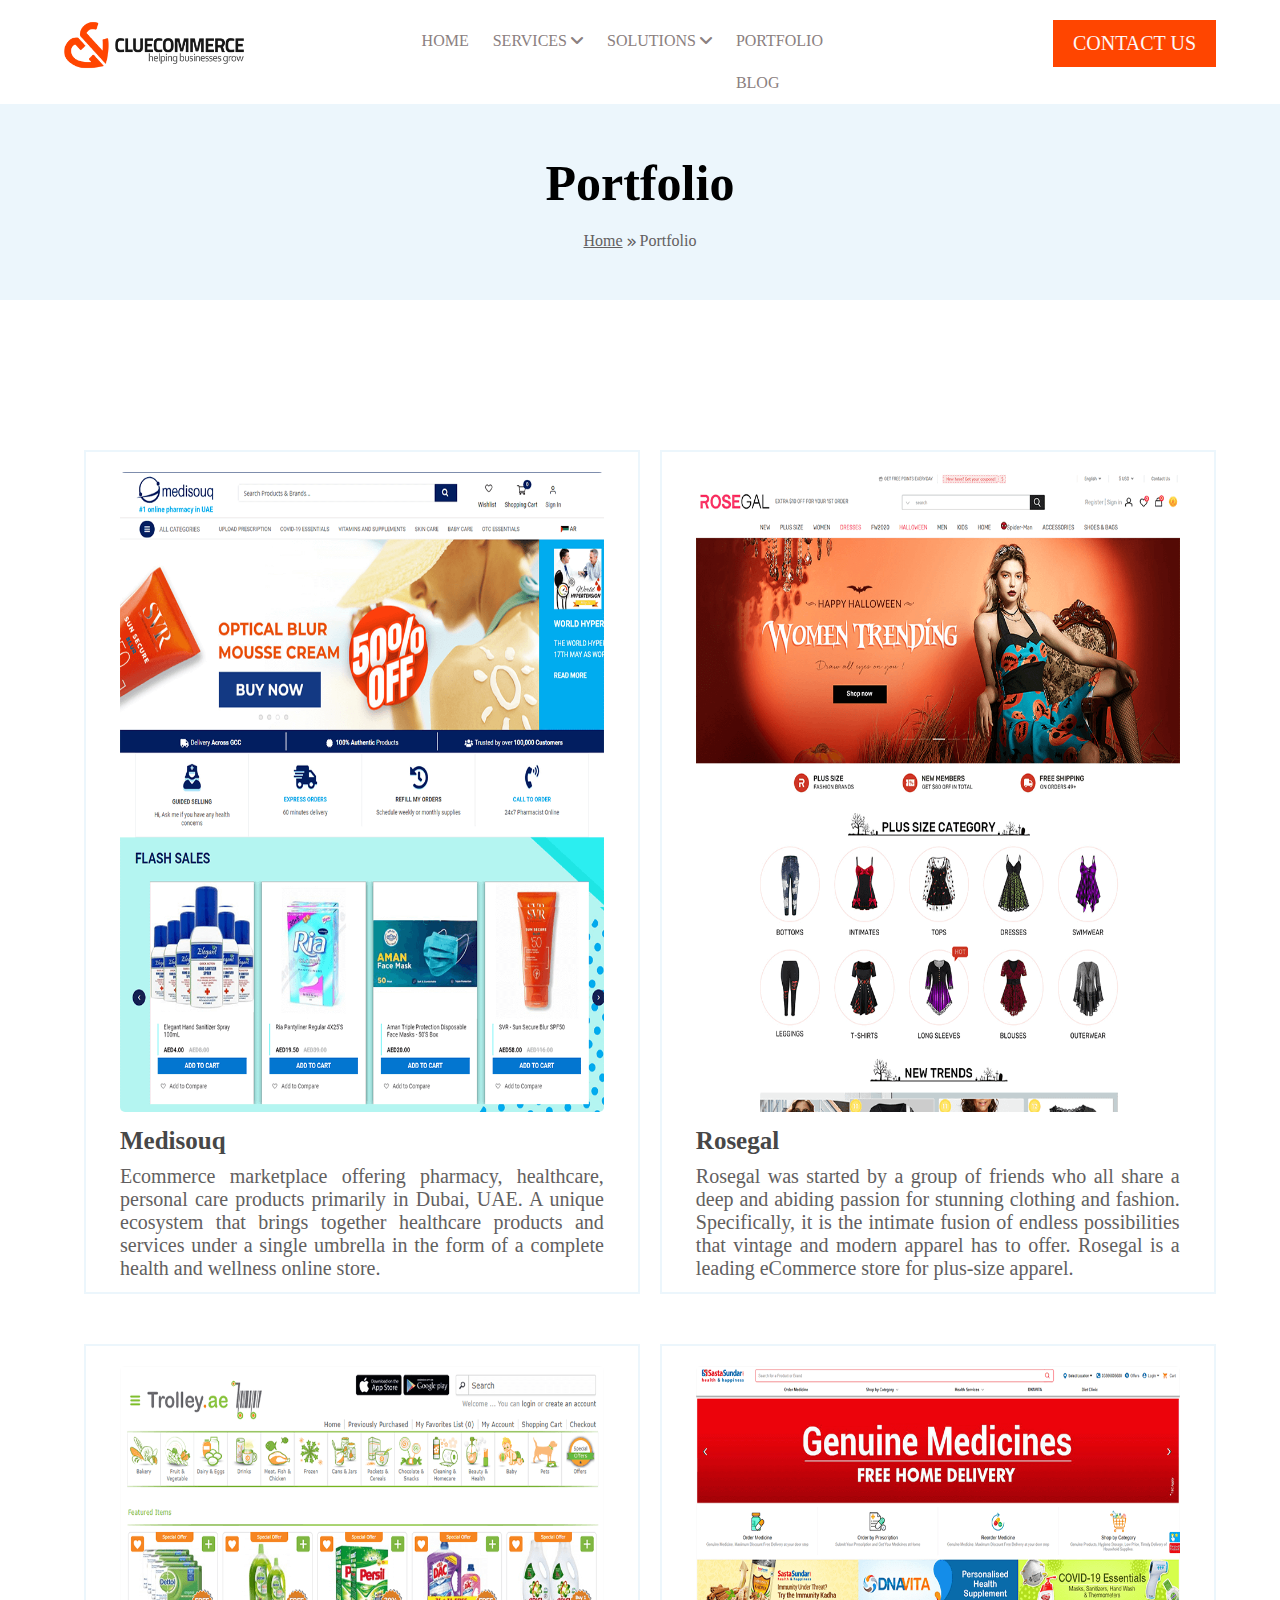
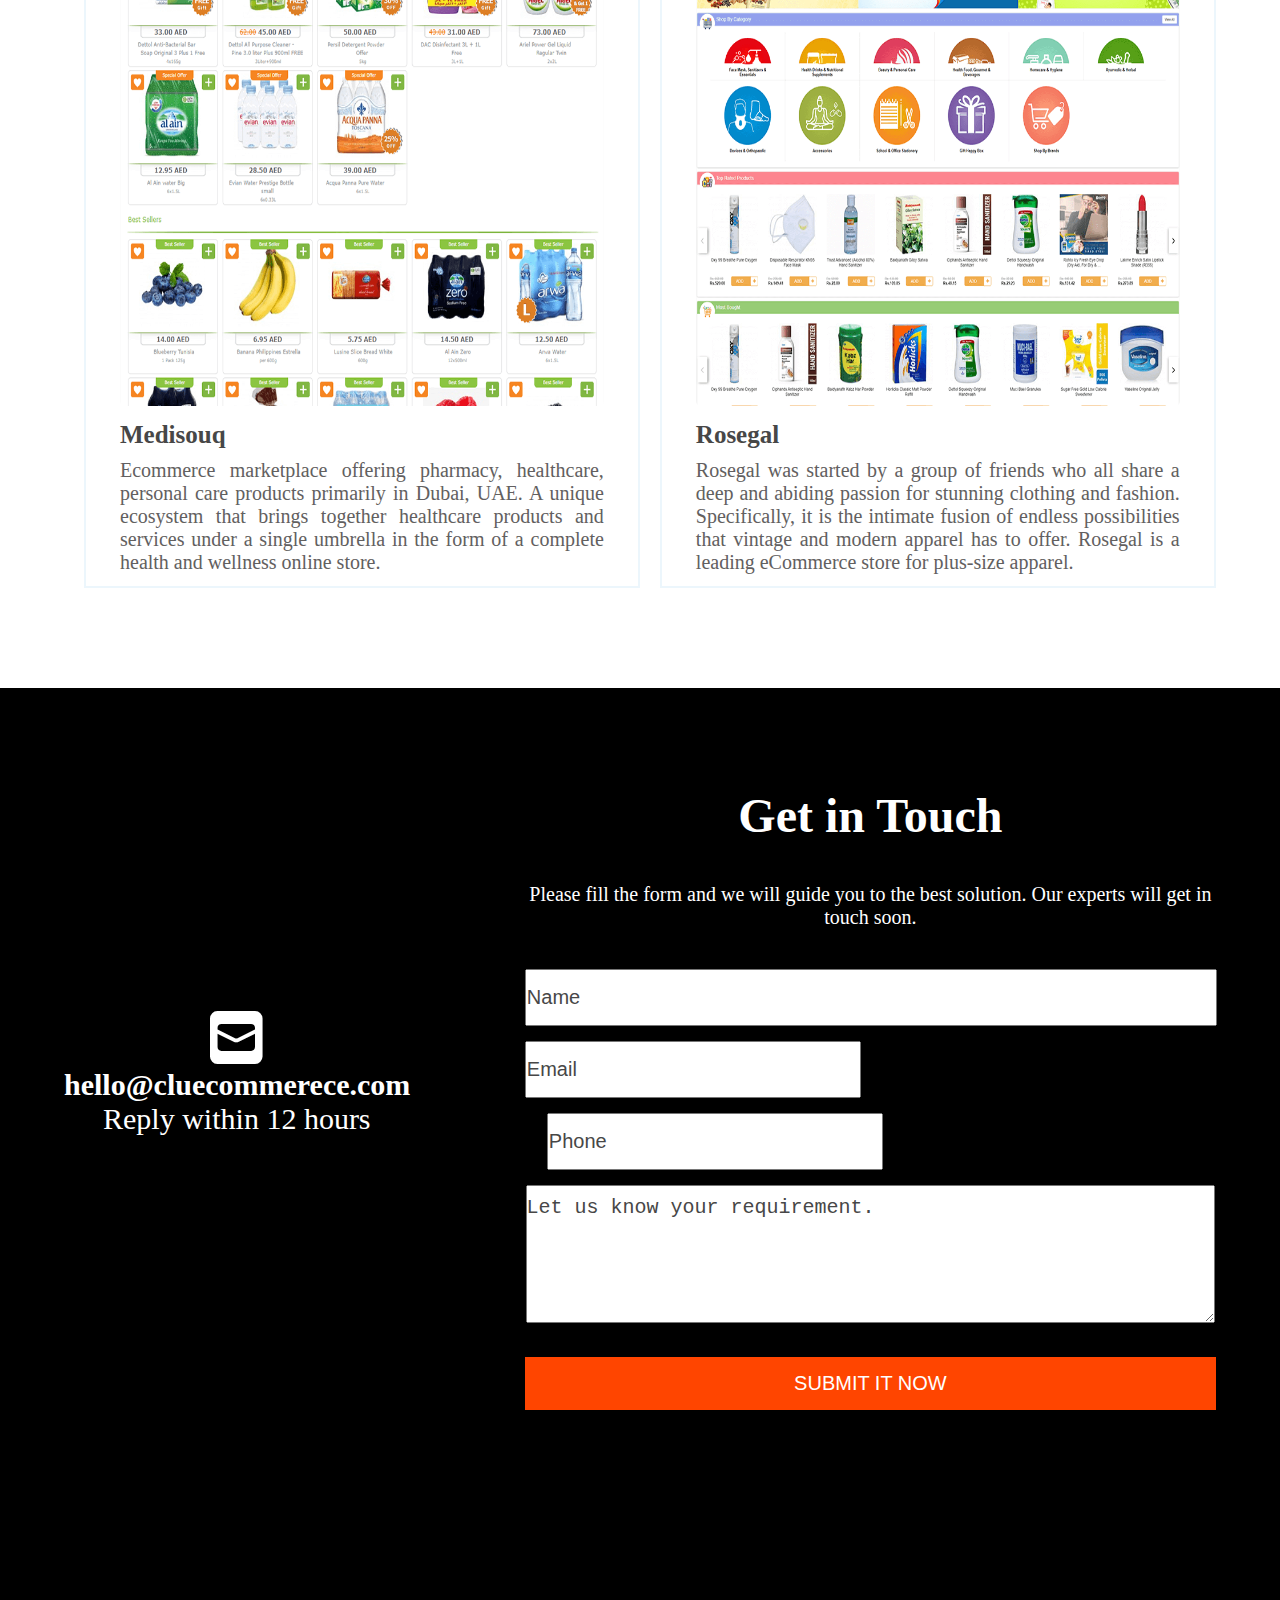
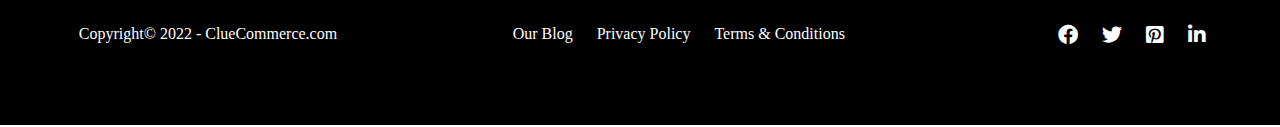
<file: portfolio.html>
<!DOCTYPE html>
<html lang="en">
<head>
    <meta charset="UTF-8">
    <meta http-equiv="X-UA-Compatible" content="IE=edge">
    <meta name="viewport" content="width=device-width, initial-scale=1.0">
    <title>
        Web Design & Development Agency|
        cluecommerece.com
    </title>
    <link rel="stylesheet" href="./portfolio.css">
    <link rel="stylesheet" href="./fontawesome-free-6.1.1-web/css/all.css">
    <link rel="shortcut icon" href="./img/th.jpg" type="image/x-icon" height="20px" width="20px">
</head>
<body>
    <!-- Header stars here -->
    <div class="header clear">
        <div class="container">
            <div class="logo">
                <a href="index.html"><img src="./img/logo.png" alt=""></a>
            </div>
            <!-- Nabvar -->
            <div class="navbar">
                <a href="index.html">HOME</a>
                <div class="dropdown">
                    <button class="drop-btn"><a href="services.html">SERVICES <i class="fa-solid fa-angle-down"></i></a></button>
                    <div class="dropdown-content">
                        <a href="webdesign.html">WEB DESIGN & DEVELOPMENT</a>
                        <a href="ecommerce.html">ECOMMERCE DEVELOPMENT</a>
                        <a href="mobile.html">MOBILE APP DEVELOPMENT</a>
                    </div>
                </div>
                <div class="dropdown">
                    <button class="drop-btn"><a href="#">SOLUTIONS <i class="fa-solid fa-angle-down"></i></a></button>
                    <div class="dropdown-content">
                        <a href="./multivendor.html">MULTI-VENDOR ECOMMERCE</a>
                        <a href="./grocery.html">GROCERY ECOMMERCE PLATFORM</a>
                        <a href="#">PHARMACY ECOMMERCE PLATFORM</a>
                    </div>
                </div>
                <a href="./portfolio.html">PORTFOLIO</a>
                <a href="./blog.html">BLOG</a>
            </div>
            <!-- Nabbar End -->
            <div class="contact">
                <button class="contact-btn">
                    <a href="./contact.html">CONTACT US</a>
                </button>
            </div>
        </div>
    </div>
    <!-- Header End -->


    <!-- Webdesign Heading -->
    <div class="web-heading">
        <div class="container">
            <h1>Portfolio</h1>
            <p><a href="index.html">Home</a> <i class="fa-solid fa-angles-right"></i> Portfolio</p>
        </div>
    </div>

    <!-- Why section Starts -->
    <div class="why clear">
        <div class="container">
            <div class="causes-section">
                <div class="cause">
                    <img src="./img/work01.png" alt=""> <br>
                    <h3>Medisouq</h3>
                    <p>Ecommerce marketplace offering pharmacy, healthcare, personal care products primarily in Dubai, UAE. A unique ecosystem that brings together healthcare products and services under a single umbrella in the form of a complete health and wellness online store.</p>
                </div>
                <div class="cause">
                    <img src="./img/work02.png" alt=""><br>
                    <h3>Rosegal</h3>
                    <p>Rosegal was started by a group of friends who all share a deep and abiding passion for stunning clothing and fashion. Specifically, it is the intimate fusion of endless possibilities that vintage and modern apparel has to offer. Rosegal is a leading eCommerce store for plus-size apparel.</p>
                </div>
                <div class="cause">
                    <img src="./img/work03.png" alt=""> <br>
                    <h3>Medisouq</h3>
                    <p>Ecommerce marketplace offering pharmacy, healthcare, personal care products primarily in Dubai, UAE. A unique ecosystem that brings together healthcare products and services under a single umbrella in the form of a complete health and wellness online store.</p>
                </div>
                <div class="cause">
                    <img src="./img/work04.png" alt=""><br>
                    <h3>Rosegal</h3>
                    <p>Rosegal was started by a group of friends who all share a deep and abiding passion for stunning clothing and fashion. Specifically, it is the intimate fusion of endless possibilities that vintage and modern apparel has to offer. Rosegal is a leading eCommerce store for plus-size apparel.</p>
                </div>
            </div>
        </div>
    </div>
    <!-- Why secton Ends -->

    <!-- Footer Section Start -->
    <div class="footer clear">
        <div class="container">
            <div class="footer-left">
                <i class="fa-solid fa-square-envelope"></i> 
                <h2><a href="#">hello@cluecommerece.com</a></h2>
                <p><a href="#">Reply within 12 hours</a></p>
            </div>
            <div class="footer-right">
                <h1>Get in Touch</h1>
                <p>Please fill the form and we will guide you to the best solution. Our experts will get in touch soon.</p>
                <form action="">
                    <input type="text" value="Name">
                    <input type="email" value="Email">
                    <input type="contact" value="Phone">
                    <textarea>Let us know your requirement.</textarea>
                    <input type="submit" value="SUBMIT IT NOW">
                </form>
            </div>
        </div>
    </div>
    <!-- footer NExt -->
    <div class="footer-next">
        <div class="container">
            <div class="footer-next-left">
                <p>Copyright&copy; 2022 - ClueCommerce.com</p>
            </div>
            <div class="footer-next-mid">
                <a href="#">Our Blog</a>
                <a href="#">Privacy Policy</a>
                <a href="#">Terms & Conditions</a>
            </div>
            <div class="footer-next-right">
                <a href="#"><i class="fa-brands fa-facebook"></i></a>
                <a href="#"><i class="fa-brands fa-twitter"></i></a>
                <a href="#"><i class="fa-brands fa-pinterest-square"></i></a>
                <a href="#"><i class="fa-brands fa-linkedin-in"></i></a>
            </div>
        </div>
    </div>
    <!-- Footer Ends -->
</body>
</html>
</file>
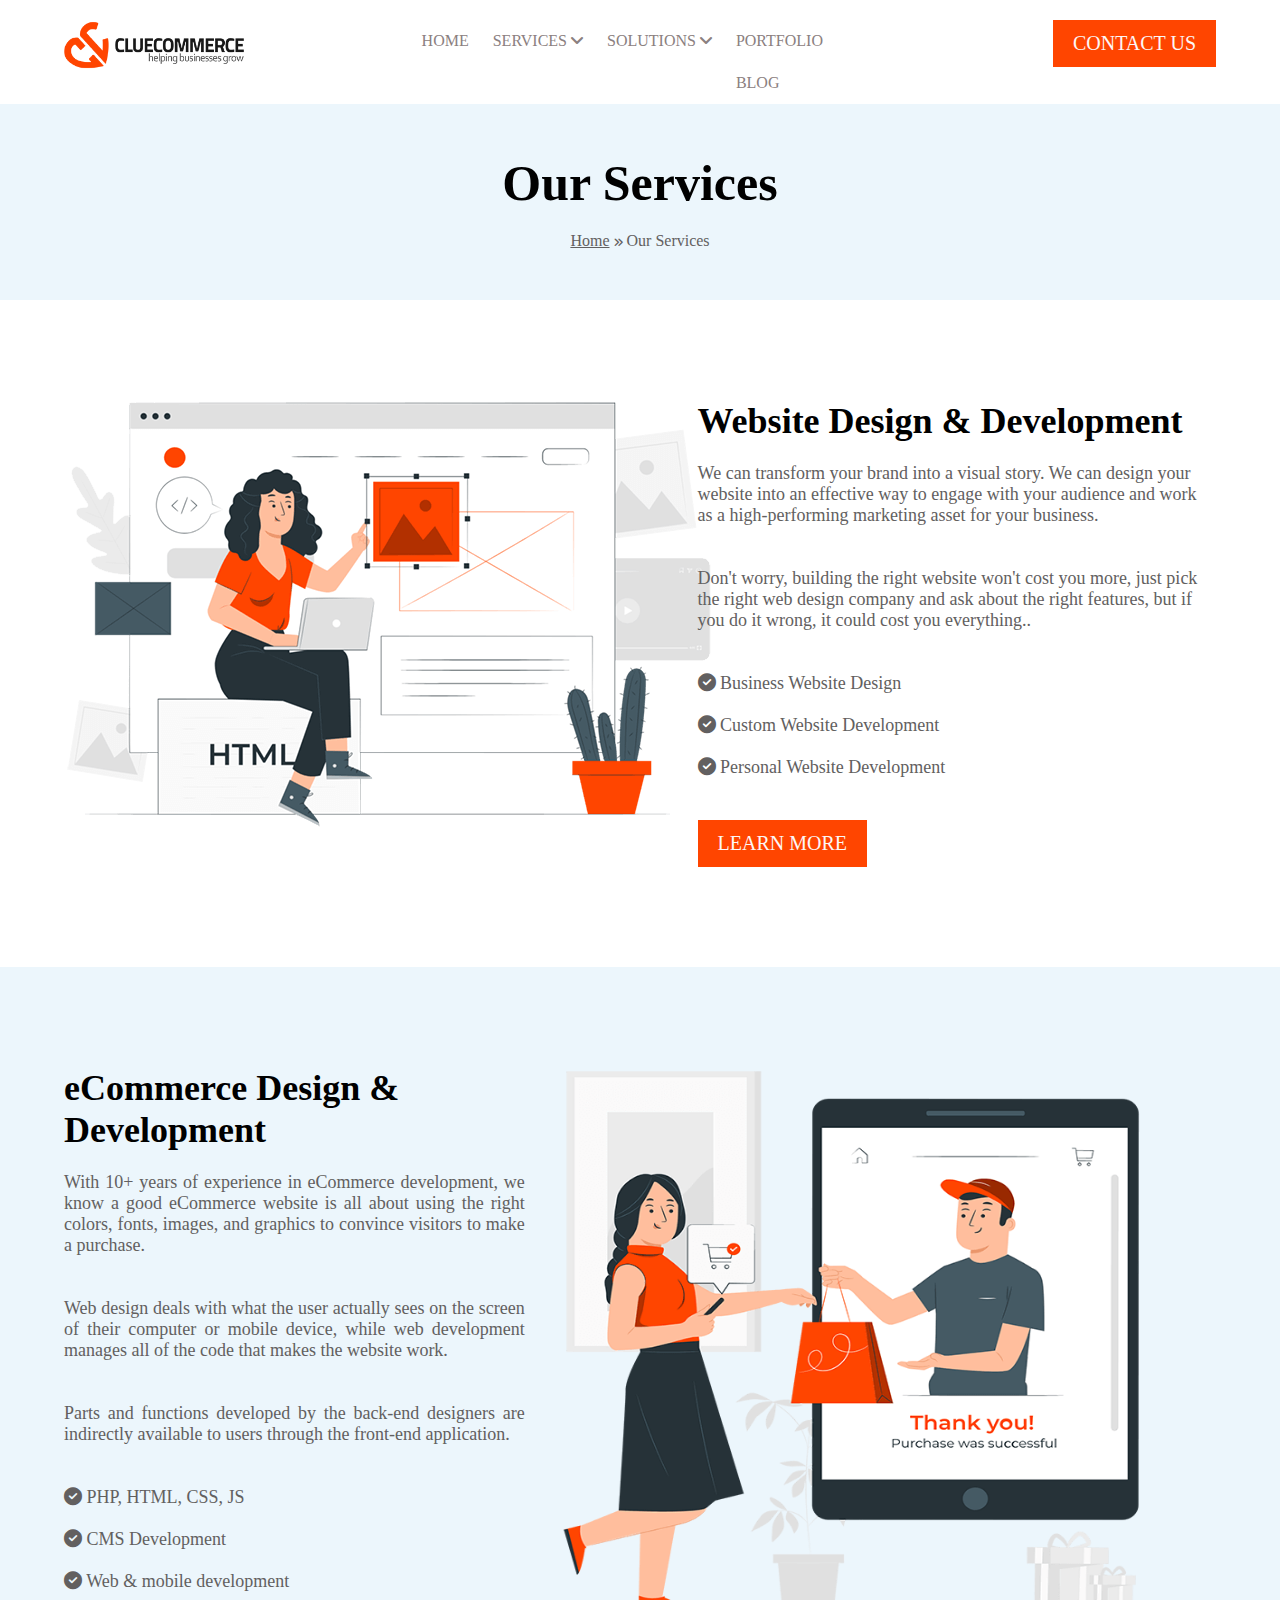
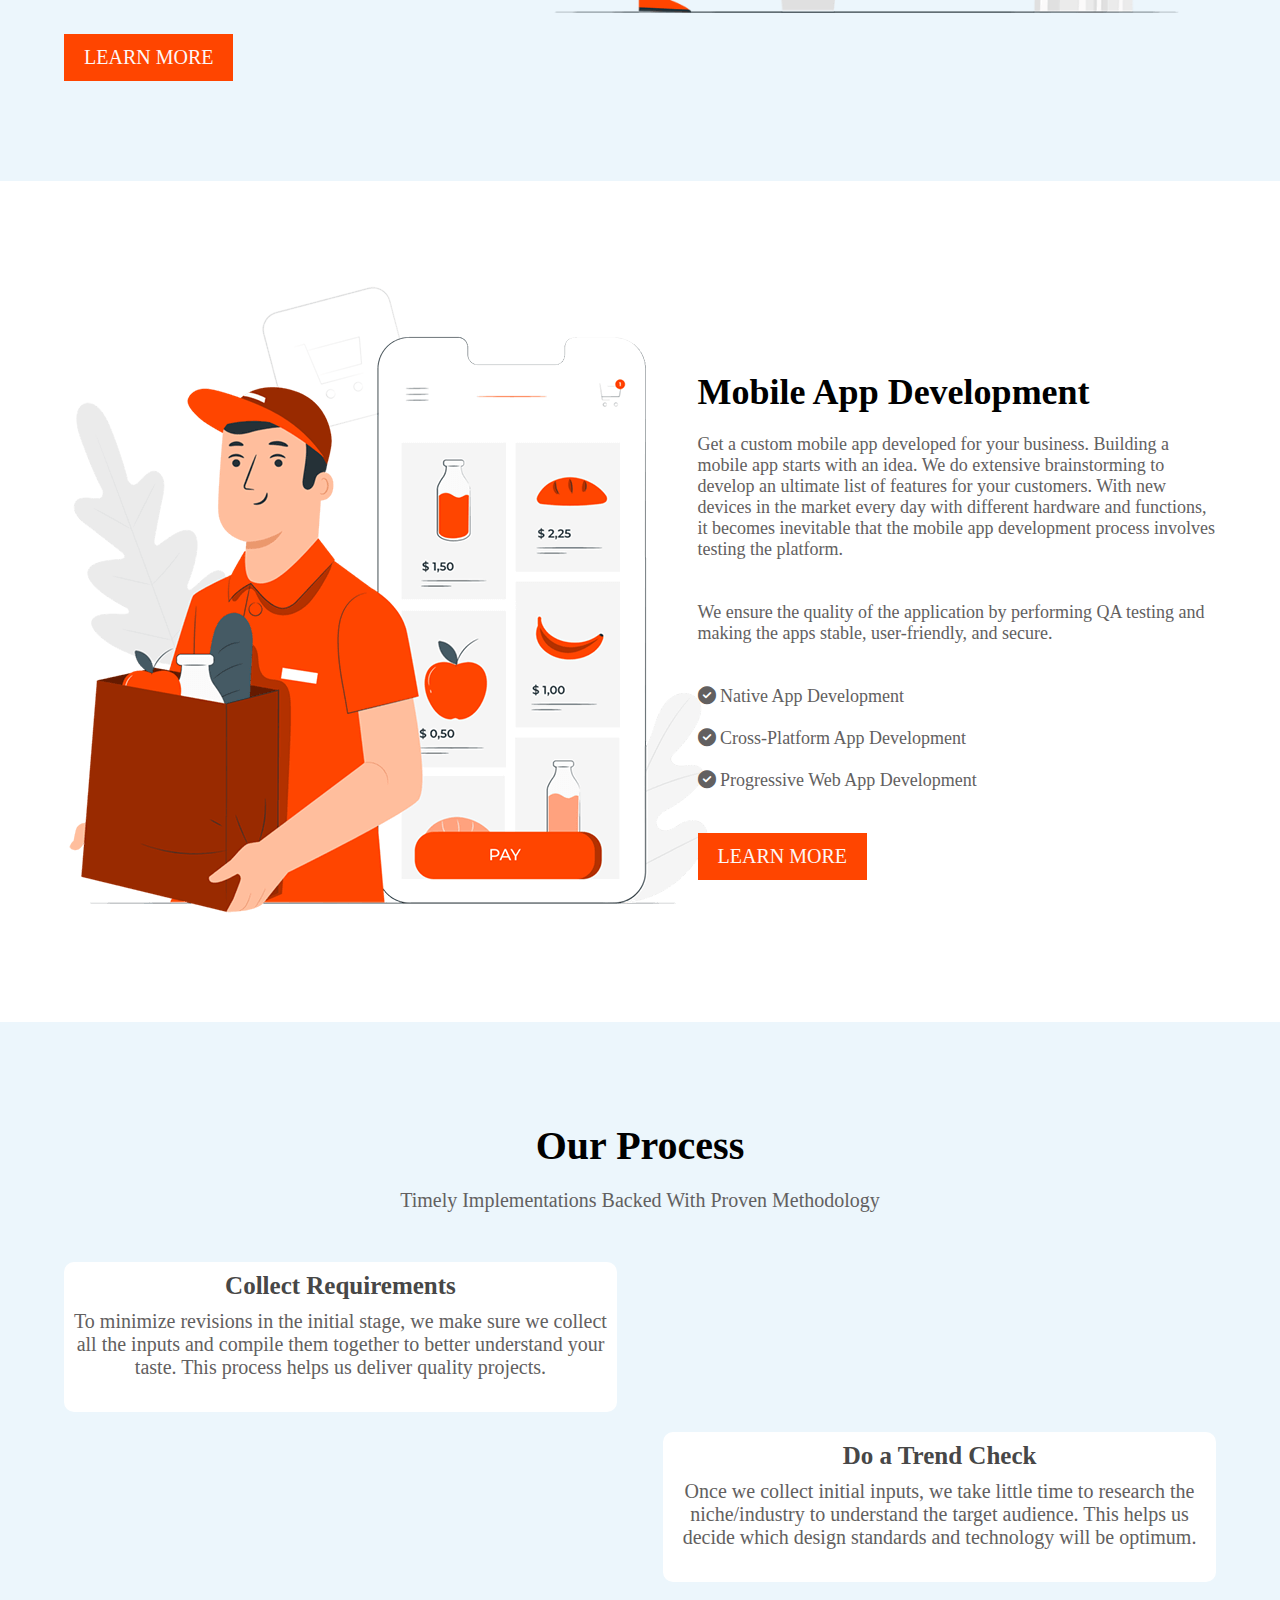
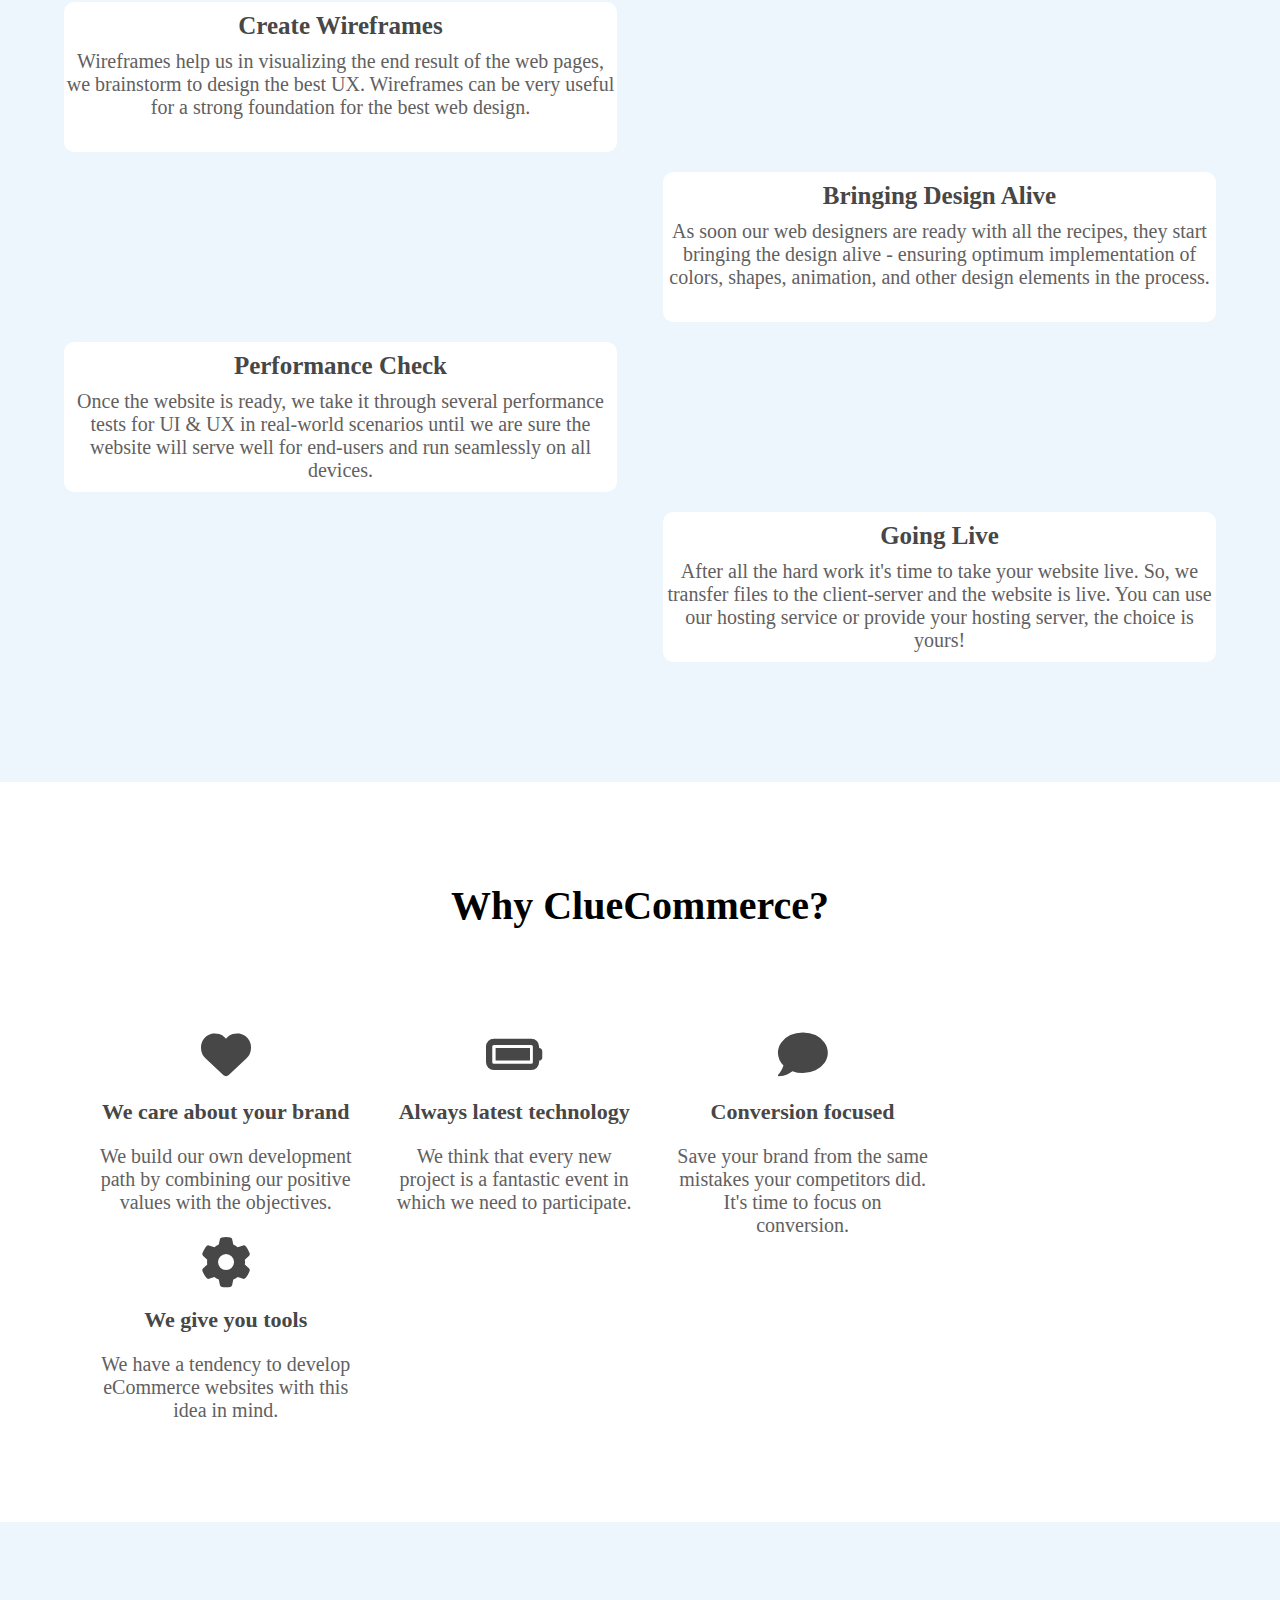
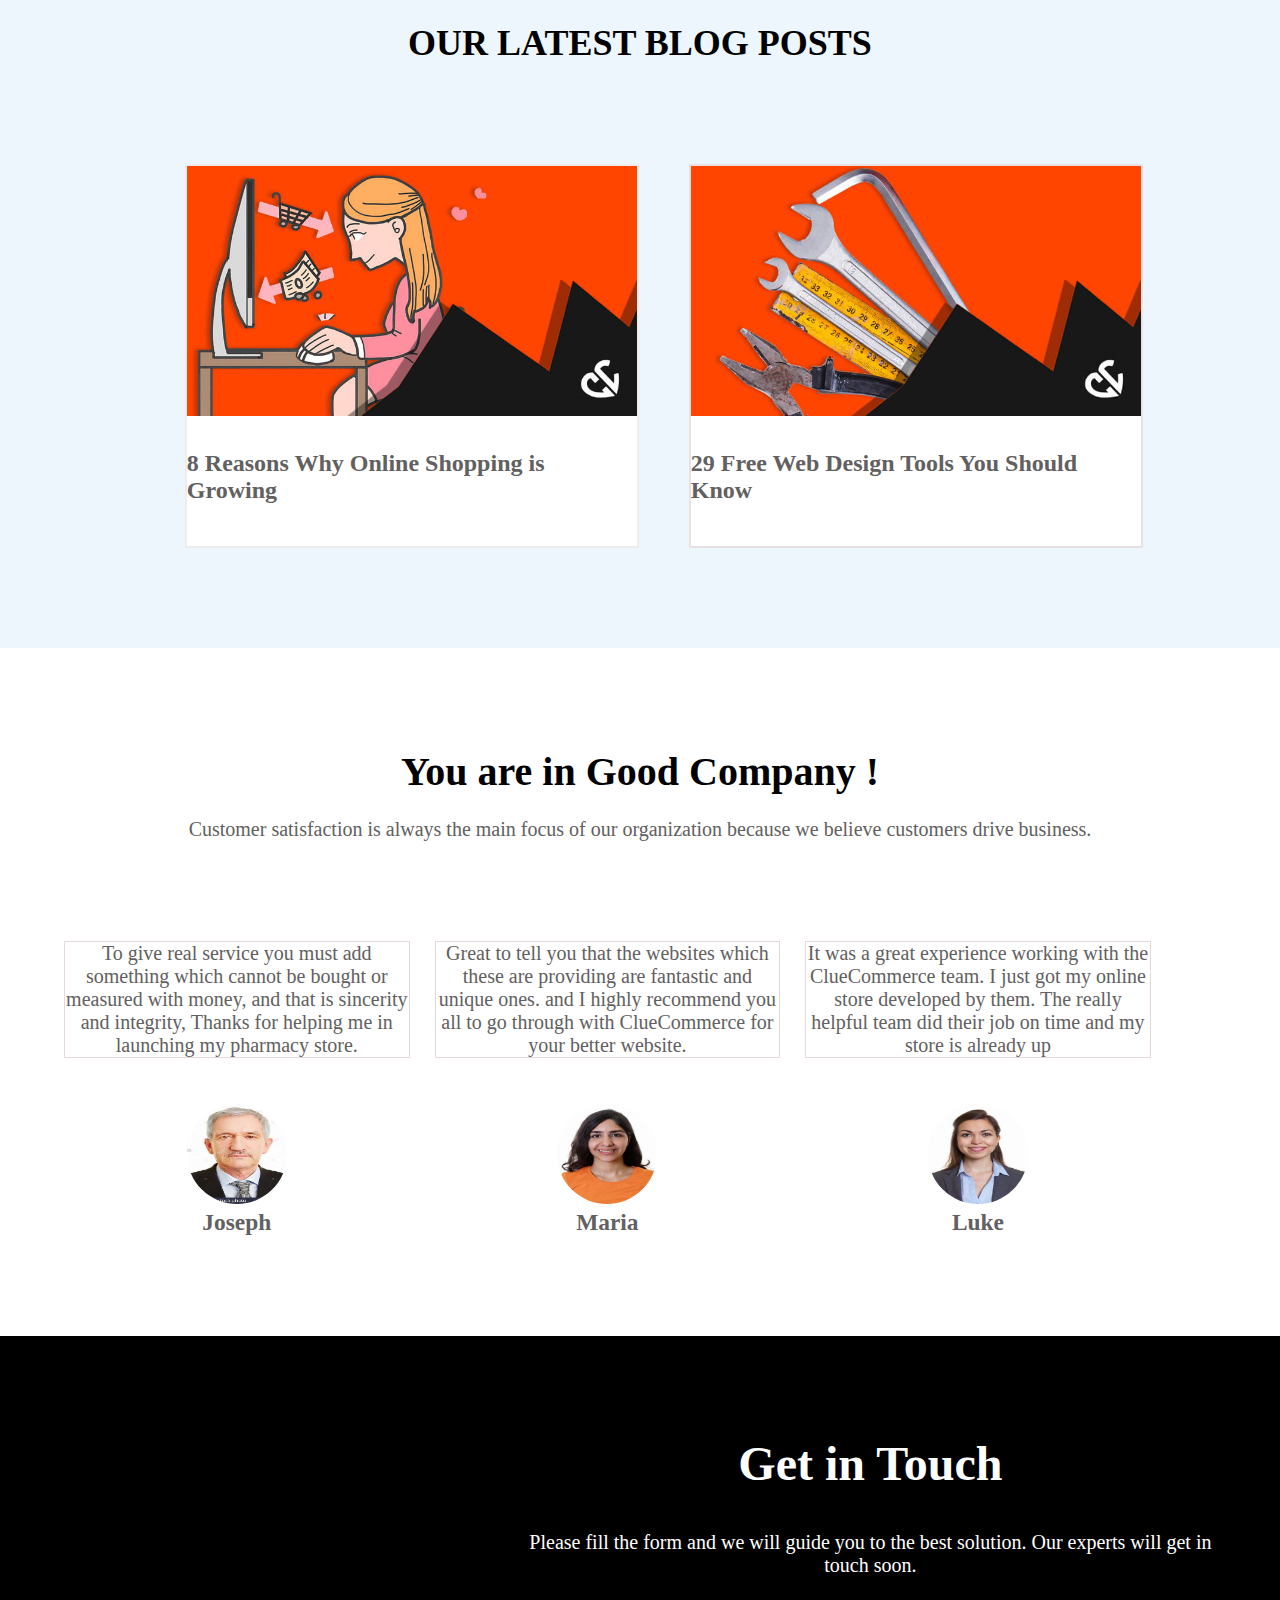
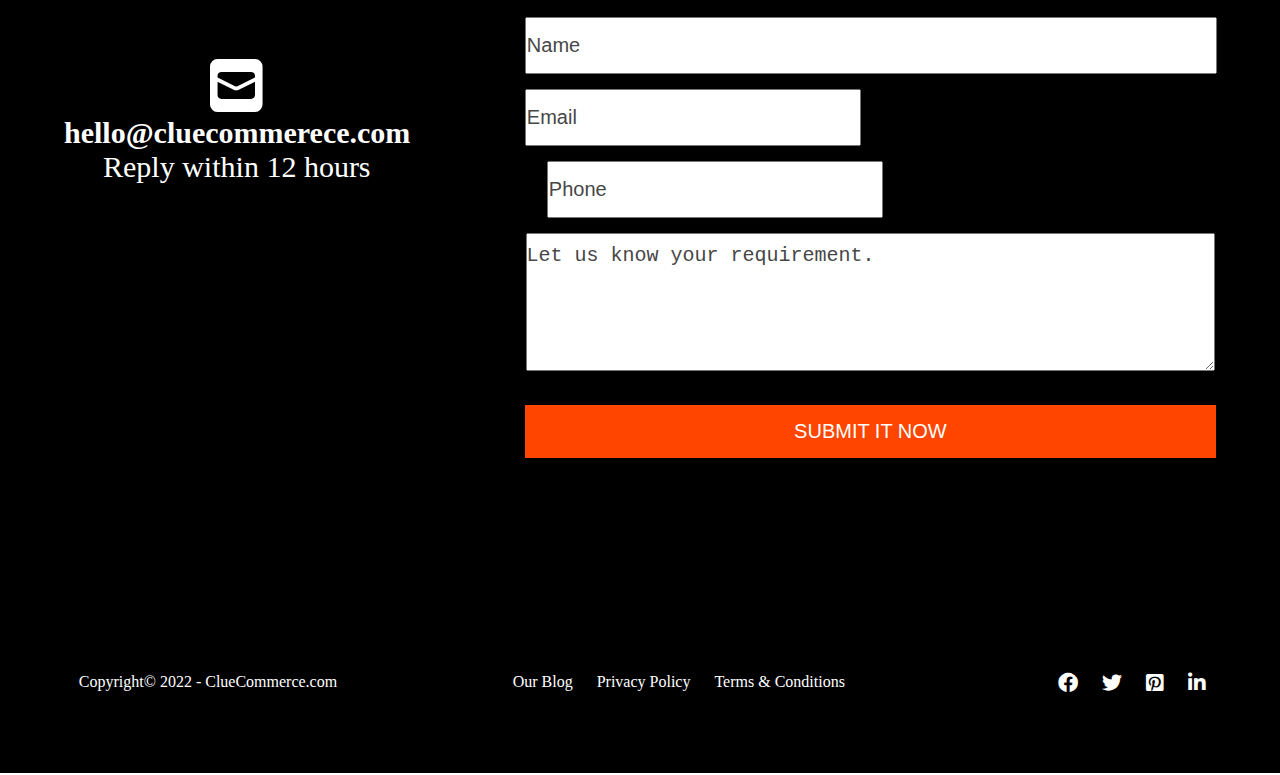
<file: services.html>
<!DOCTYPE html>
<html lang="en">
<head>
    <meta charset="UTF-8">
    <meta http-equiv="X-UA-Compatible" content="IE=edge">
    <meta name="viewport" content="width=device-width, initial-scale=1.0">
    <title> Web Design & Development Agency|
        cluecommerece.com</title>
    <link rel="stylesheet" href="./services.css">
    <link rel="stylesheet" href="./fontawesome-free-6.1.1-web/css/all.css">
    <link rel="shortcut icon" href="./img/th.jpg" type="image/x-icon">
</head>
<body>
    <!-- Header stars here -->
    <div class="header clear">
        <div class="container">
            <div class="logo">
                <a href="index.html"><img src="./img/logo.png" alt=""></a>
            </div>
            <!-- Nabvar -->
            <div class="navbar">
                <a href="index.html">HOME</a>
                <div class="dropdown">
                    <button class="drop-btn"><a href="services.html">SERVICES <i class="fa-solid fa-angle-down"></i></a></button>
                    <div class="dropdown-content">
                        <a href="webdesign.html">WEB DESIGN & DEVELOPMENT</a>
                        <a href="ecommerce.html">ECOMMERCE DEVELOPMENT</a>
                        <a href="mobile.html">MOBILE APP DEVELOPMENT</a>
                    </div>
                </div>
                <div class="dropdown">
                    <button class="drop-btn"><a href="#">SOLUTIONS <i class="fa-solid fa-angle-down"></i></a></button>
                    <div class="dropdown-content">
                        <a href="./multivendor.html">MULTI-VENDOR ECOMMERCE</a>
                        <a href="./grocery.html">GROCERY ECOMMERCE PLATFORM</a>
                        <a href="#">PHARMACY ECOMMERCE PLATFORM</a>
                    </div>
                </div>
                <a href="./portfolio.html">PORTFOLIO</a>
                <a href="./blog.html">BLOG</a>
            </div>
            <!-- Nabbar End -->
            <div class="contact">
                <button class="contact-btn">
                    <a href="./contact.html">CONTACT US</a>
                </button>
            </div>
        </div>
    </div>
    <!-- Header End -->


    <!-- service Heading -->
    <div class="service-heading">
        <div class="container">
            <h1>Our Services</h1>
            <p><a href="index.html">Home</a> <i class="fa-solid fa-angles-right"></i>  Our Services</p>
        </div>
    </div>
    <!-- service-heading End -->

    <!-- section 1  start-->
    <div class="service-section clear">
        <div class="container">
            <div class="img-section">
                <img src="./img/web-design02.png" alt="">
            </div>
            <div class="para-section">
                <h1>Website Design & Development</h1><br>
                <p>We can transform your brand into a visual story. We can design your website into an effective way to engage with your audience and work as a high-performing marketing asset for your business.</p><br><br>
                <p>Don't worry, building the right website won't cost you more, just pick the right web design company and ask about the right features, but if you do it wrong, it could cost you everything..</p><br><br>
                <p><i class="fa-solid fa-circle-check"></i>  Business Website Design</p><br>
                <p><i class="fa-solid fa-circle-check"></i>  Custom Website Development</p><br>
                <p><i class="fa-solid fa-circle-check"></i>  Personal Website Development</p><br><br>
                <button class="contact-btn">
                    <a href="./webdesign.html">LEARN MORE</a>
                </button>
            </div>
        </div>
    </div>


    <!-- Section 2 -->
    <div class="service-section-2 clear">
        <div class="container">
            <div class="para-section2">
                <h1>eCommerce Design & Development</h1><br>
                <p>With 10+ years of experience in eCommerce development, we know a good eCommerce website is all about using the right colors, fonts, images, and graphics to convince visitors to make a purchase.</p><br><br>
                <p>Web design deals with what the user actually sees on the screen of their computer or mobile device, while web development manages all of the code that makes the website work.</p><br><br>
                <p>Parts and functions developed by the back-end designers are indirectly available to users through the front-end application.</p><br><br>
                <p><i class="fa-solid fa-circle-check"></i>  PHP, HTML, CSS, JS</p><br>
                <p><i class="fa-solid fa-circle-check"></i>  CMS Development</p><br>
                <p><i class="fa-solid fa-circle-check"></i>  Web & mobile development</p><br><br>
                <button class="contact-btn">
                    <a href="./ecommerce.html">LEARN MORE</a>
                </button>
            </div>
            <div class="img-section2">
                <img src="./img/ecommerce-development.png" alt="">
            </div>
        </div>
    </div>
    <!-- Section 2 End -->

    <!-- section 3 start -->
    <div class="service-section-3 clear">
        <div class="container">
            <div class="img-section-3">
                <img src="./img/mobile-app.png" alt="">
            </div>
            <div class="para-section-3">
                <h1>Mobile App Development</h1><br>
                <p>Get a custom mobile app developed for your business. Building a mobile app starts with an idea. We do extensive brainstorming to develop an ultimate list of features for your customers. With new devices in the market every day with different hardware and functions, it becomes inevitable that the mobile app development process involves testing the platform.</p><br><br>
                <p>We ensure the quality of the application by performing QA testing and making the apps stable, user-friendly, and secure.</p><br><br>
                <p><i class="fa-solid fa-circle-check"></i>  Native App Development</p><br>
                <p><i class="fa-solid fa-circle-check"></i>  Cross-Platform App Development</p><br>
                <p><i class="fa-solid fa-circle-check"></i> Progressive Web App Development</p><br><br>
                <button class="contact-btn">
                    <a href="./mobile.html">LEARN MORE</a>
                </button>
            </div>
        </div>
    </div>
    <!-- section 3 end -->

    <!-- Our Process section -->

    <div class="process-section clear">
        <div class="container">
            <div class="process-heading">
                <h1>Our Process</h1>
                <p>Timely Implementations Backed With Proven Methodology</p>
            </div>
            <div class="process-1">
                <div class="one">
                    <h2>Collect Requirements</h2>
                <p>
                    To minimize revisions in the initial stage, we make sure we collect all the inputs and compile them together to better understand your taste. This process helps us deliver quality projects.
                </p>
                </div>
                <div class="two">
                    
                </div>
            </div>
            <div class="process-2">
                <div class="three">
                    
                </div>
              <div class="four">
                <h2>Do a Trend Check</h2>
                <p>
                    Once we collect initial inputs, we take little time to research the niche/industry to understand the target audience. This helps us decide which design standards and technology will be optimum.
                </p>
              </div>
            </div>
            <div class="process-1">
                <div class="one">
                    <h2>Create Wireframes</h2>
                <p>
                    Wireframes help us in visualizing the end result of the web pages, we brainstorm to design the best UX. Wireframes can be very useful for a strong foundation for the best web design.
                </p>
                </div>
                <div class="two">
                    
                </div>
            </div>
            <div class="process-2">
                <div class="three">
                    
                </div>
              <div class="four">
                <h2>Bringing Design Alive</h2>
                <p>
                    As soon our web designers are ready with all the recipes, they start bringing the design alive - ensuring optimum implementation of colors, shapes, animation, and other design elements in the process.
                </p>
              </div>
            </div>
            <div class="process-1">
                <div class="one">
                    <h2>Performance Check</h2>
                <p>
                    Once the website is ready, we take it through several performance tests for UI & UX in real-world scenarios until we are sure the website will serve well for end-users and run seamlessly on all devices.
                </p>
                </div>
                <div class="two">
                    
                </div>
            </div>
            <div class="process-2">
                <div class="three">
                    
                </div>
              <div class="four">
                <h2>Going Live</h2>
                <p>
                    After all the hard work it's time to take your website live. So, we transfer files to the client-server and the website is live. You can use our hosting service or provide your hosting server, the choice is yours!
                </p>
              </div>
            </div>
        </div>
    </div>
    <!--  Our Process section ENDS -->

    <!-- Why section Starts -->
    <div class="why clear">
        <div class="container">
            <h1>Why ClueCommerce?</h1>
            <div class="causes-section">
                <div class="cause">
                    <i class="fa-solid fa-heart"></i><br>
                    <h3>We care about your brand</h3>
                    <p>We build our own development path by combining our positive values with the objectives.</p>
                </div>
                <div class="cause">
                    <i class="fa-solid fa-battery-full"></i><br>
                    <h3>Always latest technology</h3>
                    <p>We think that every new project is a fantastic event in which we need to participate.</p>
                </div>
                <div class="cause">
                    <i class="fa-solid fa-comment"></i><br>
                    <h3>Conversion focused</h3>
                    <p>Save your brand from the same mistakes your competitors did. It's time to focus on conversion.</p>
                </div>
                <div class="cause">
                    <i class="fa-solid fa-gear"></i><br>
                    <h3>We give you tools</h3>
                    <p>We have a tendency to develop eCommerce websites with this idea in mind.</p>
                </div>
            </div>
        </div>
    </div>
    <!-- WHy section Ends -->

    <!-- Blog Section Start -->
    <div class="blog-section clear">
        <div class="heading">
            <h1>OUR LATEST BLOG POSTS</h1>
        </div>
        <div class="content-section">
            <div class="left">
                <img src="./img/blog.jpg" alt=""><br>
                <h2>8 Reasons Why Online Shopping is Growing</h2>
            </div>
        </div>
        <div class="content-section">
            <div class="right-section">
                <img src="./img/blog.2.jpg" alt=""><br>
                <h2>29 Free Web Design Tools You Should Know</h2>
            </div>
        </div>
    </div>
    <!-- Blog section Ends -->

    <!-- Review Section Start -->

    <div class="review clear">
        <div class="container">
            <h1>You are in Good Company !</h1><br>
            <p>Customer satisfaction is always the main focus of our organization because we believe customers drive business.</p>
            <div class="comment-section">
                <div class="comment">
                    <p>To give real service you must add something which cannot be bought or measured with money, and that is sincerity and integrity, Thanks for helping me in launching my pharmacy store.</p><br><br>
                    <img src="./img/OIP (1).jpg" alt="">  <h3>Joseph</h3>
                </div>
                <div class="comment">
                    <p>Great to tell you that the websites which these are providing are fantastic and unique ones. and I highly recommend you all to go through with ClueCommerce for your better website.</p><br><br>
                    <img src="./img/OIP (2).jpg" alt="">  <h3>Maria</h3>
                </div>
                <div class="comment">
                    <p>It was a great experience working with the ClueCommerce team. I just got my online store developed by them. The really helpful team did their job on time and my store is already up</p><br><br>
                    <img src="./img/OIP (3).jpg" alt=""><h3>Luke</h3>
                </div>
            </div>
        </div>
    </div>
    <!-- review section End -->

    <!-- Footer Section Start -->
    <div class="footer clear">
        <div class="container">
            <div class="footer-left">
                <i class="fa-solid fa-square-envelope"></i> 
                <h2><a href="#">hello@cluecommerece.com</a></h2>
                <p><a href="#">Reply within 12 hours</a></p>
            </div>
            <div class="footer-right">
                <h1>Get in Touch</h1>
                <p>Please fill the form and we will guide you to the best solution. Our experts will get in touch soon.</p>
                <form action="">
                    <input type="text" value="Name">
                    <input type="email" value="Email">
                    <input type="contact" value="Phone">
                    <textarea>Let us know your requirement.</textarea>
                    <input type="submit" value="SUBMIT IT NOW">
                </form>
            </div>
        </div>
    </div>
    <!-- footer NExt -->
    <div class="footer-next">
        <div class="container">
            <div class="footer-next-left">
                <p>Copyright&copy; 2022 - ClueCommerce.com</p>
            </div>
            <div class="footer-next-mid">
                <a href="#">Our Blog</a>
                <a href="#">Privacy Policy</a>
                <a href="#">Terms & Conditions</a>
            </div>
            <div class="footer-next-right">
                <a href="#"><i class="fa-brands fa-facebook"></i></a>
                <a href="#"><i class="fa-brands fa-twitter"></i></a>
                <a href="#"><i class="fa-brands fa-pinterest-square"></i></a>
                <a href="#"><i class="fa-brands fa-linkedin-in"></i></a>
            </div>
        </div>
    </div>
    <!-- Footer Ends -->
</body>
</html>
</file>
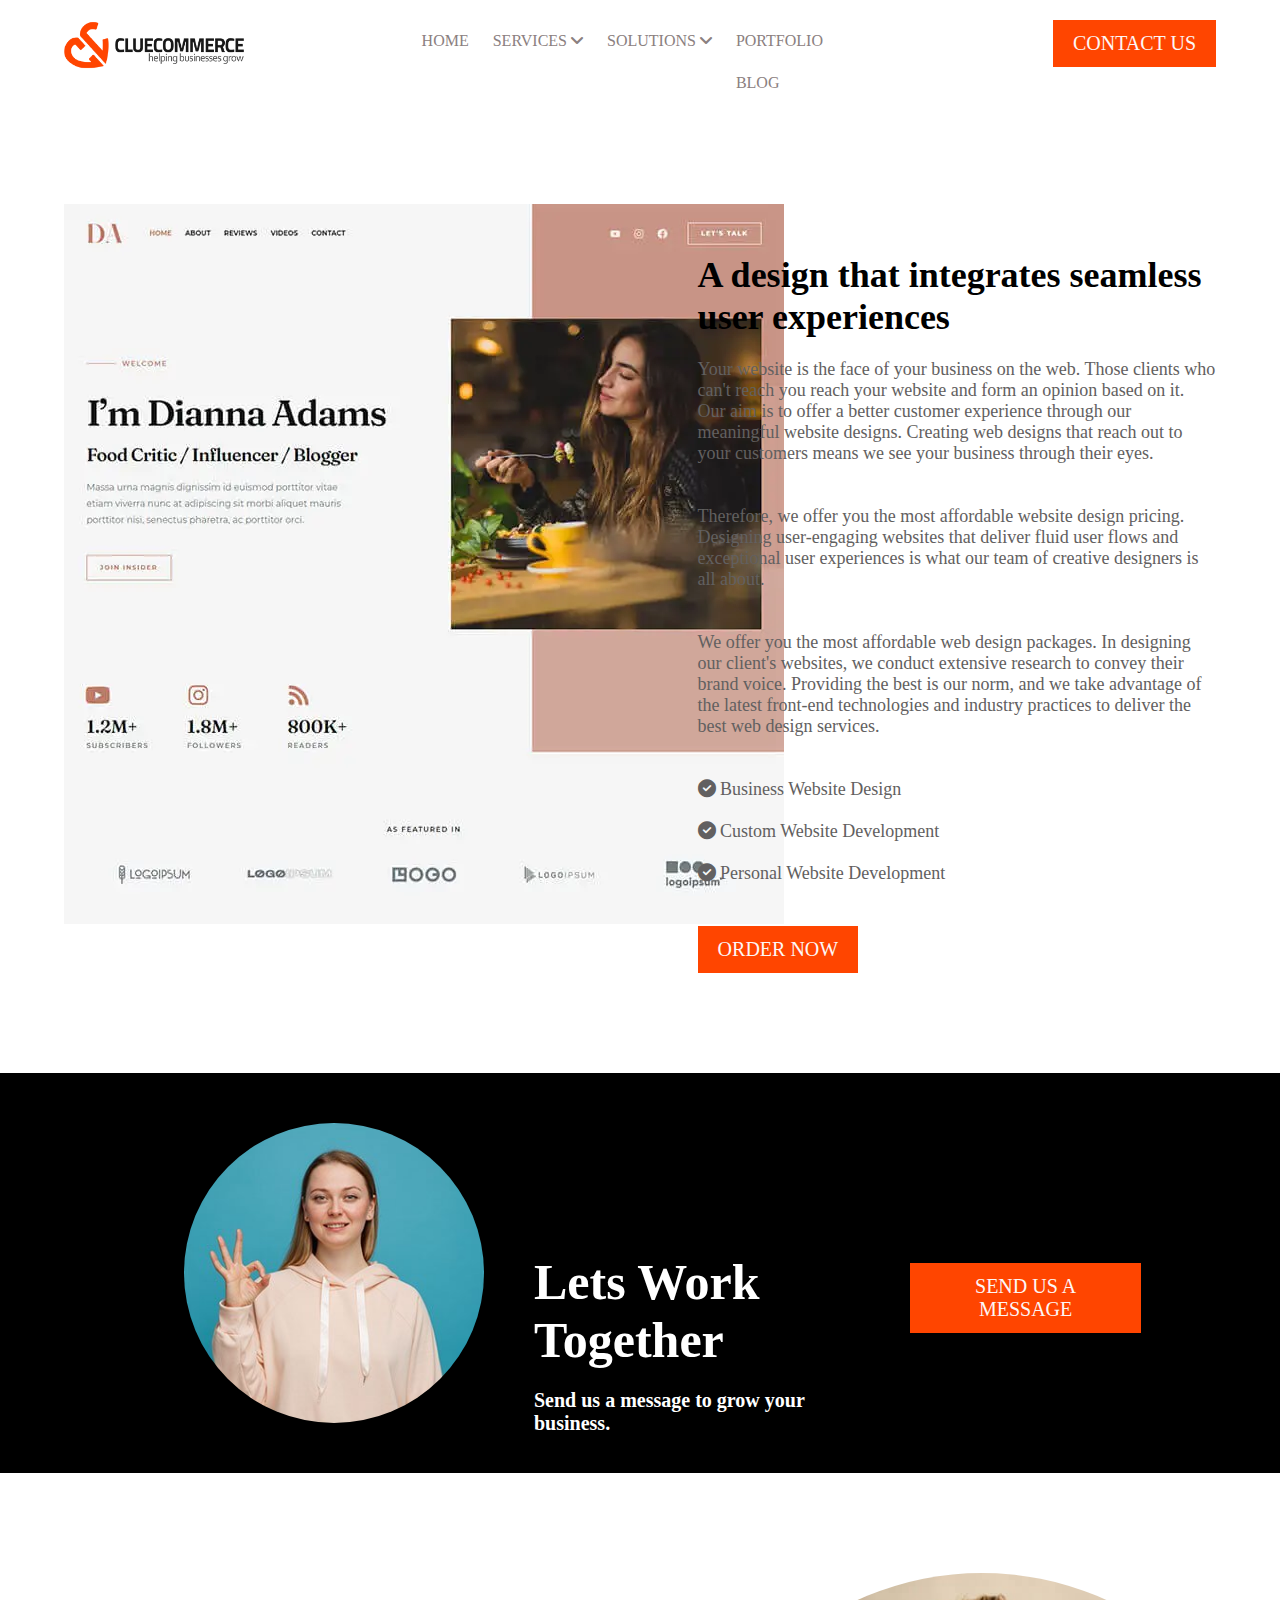
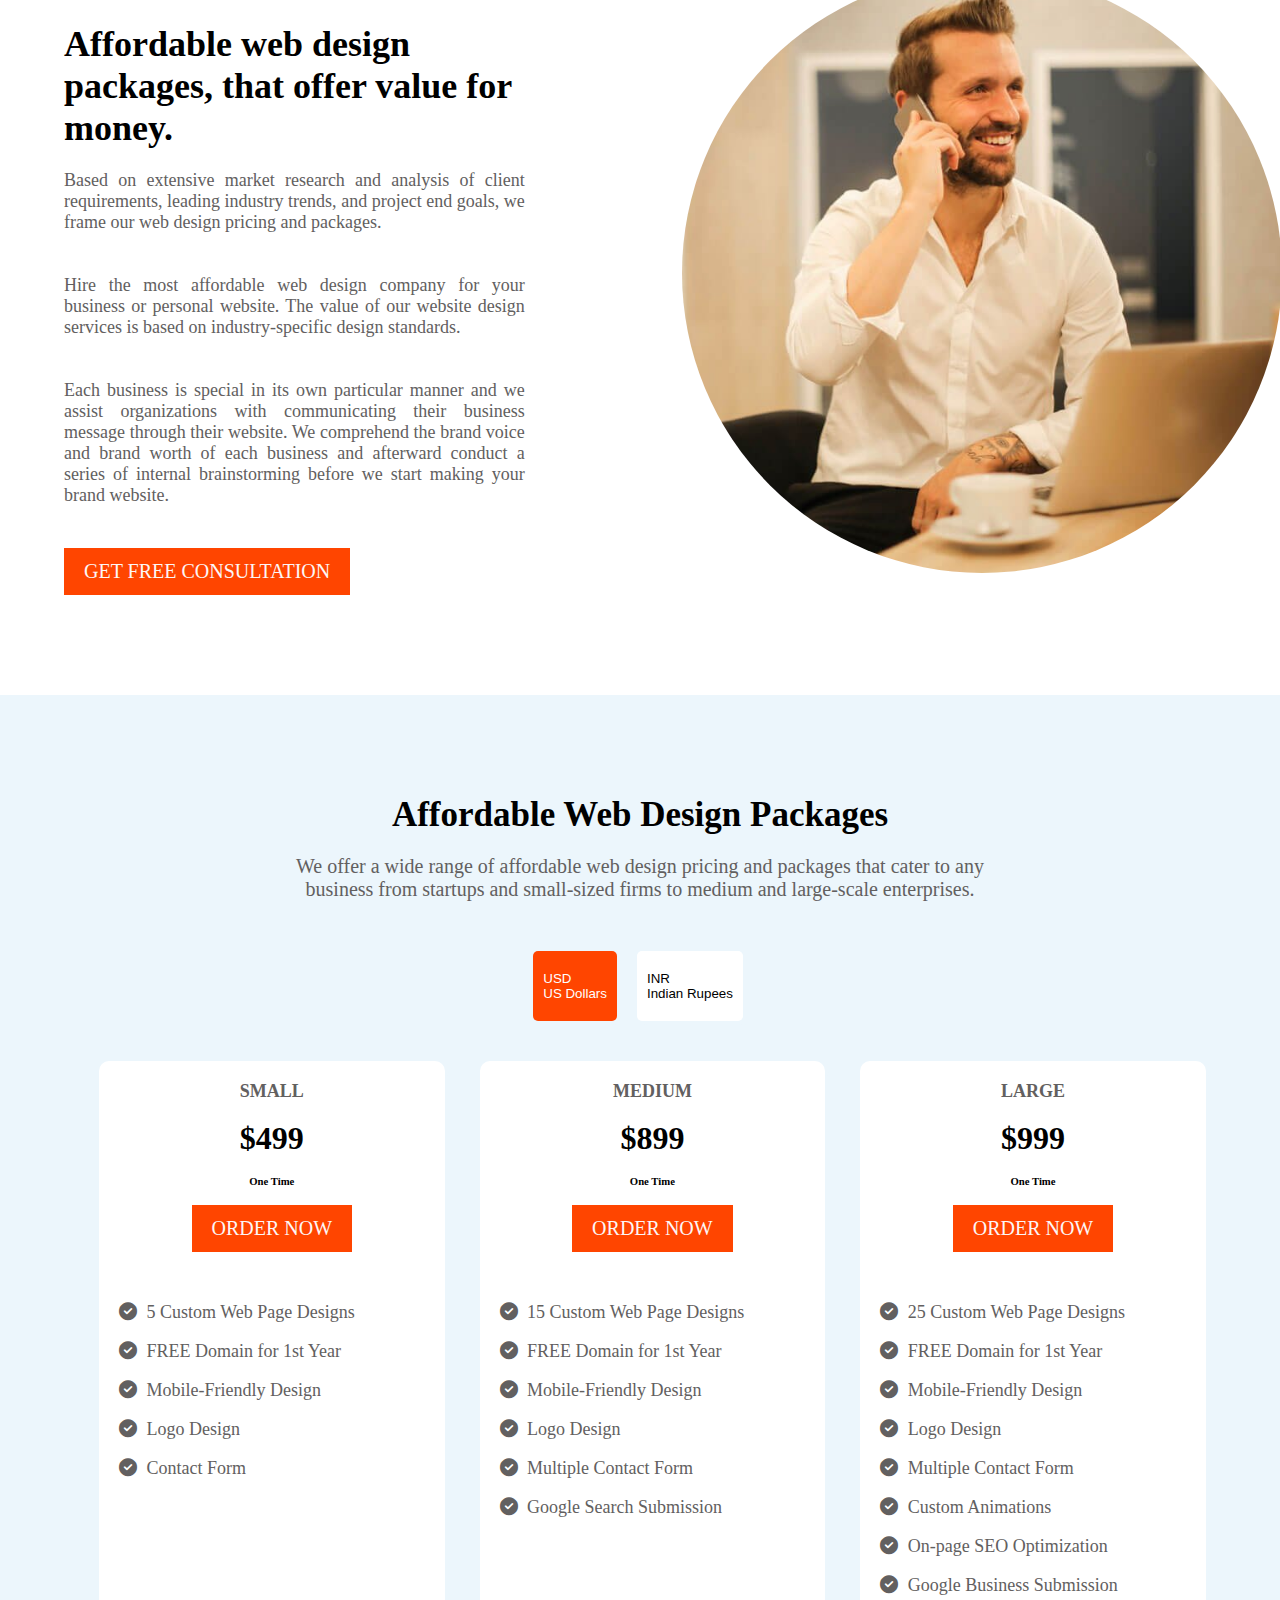
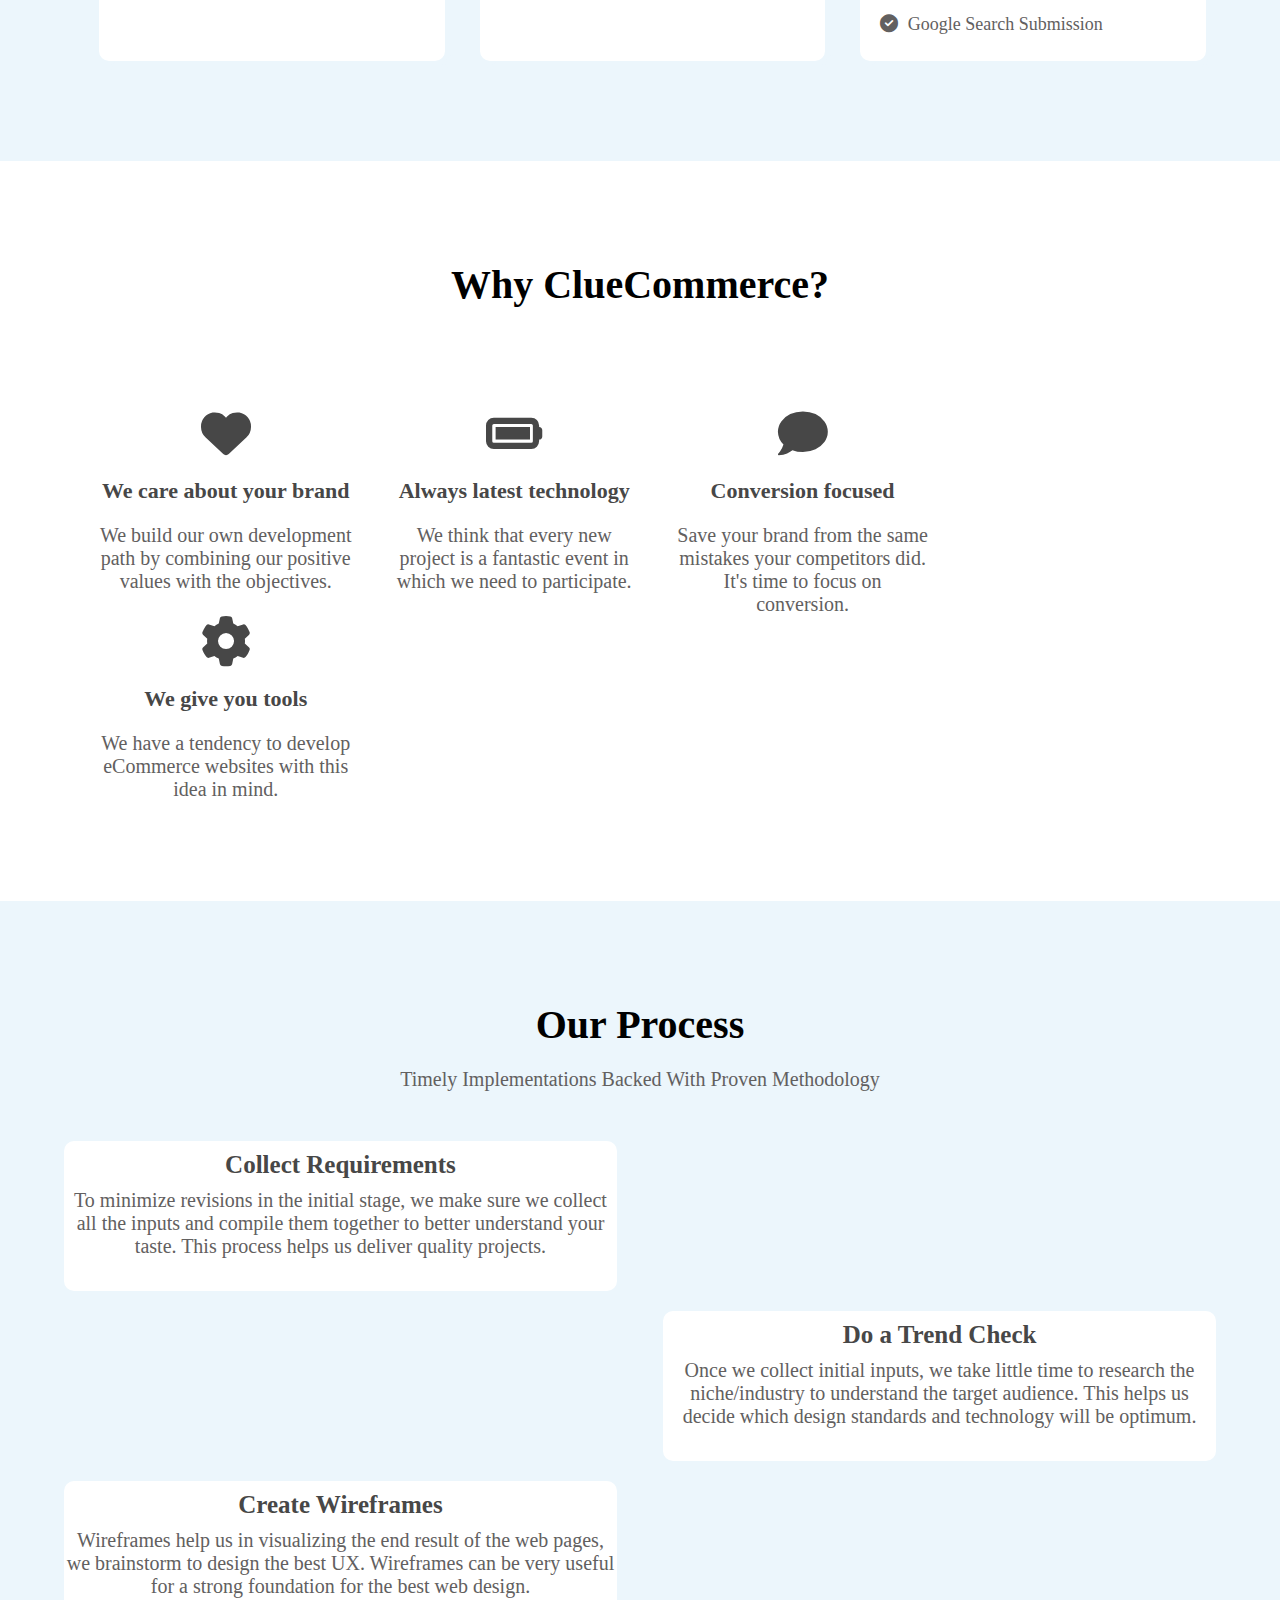
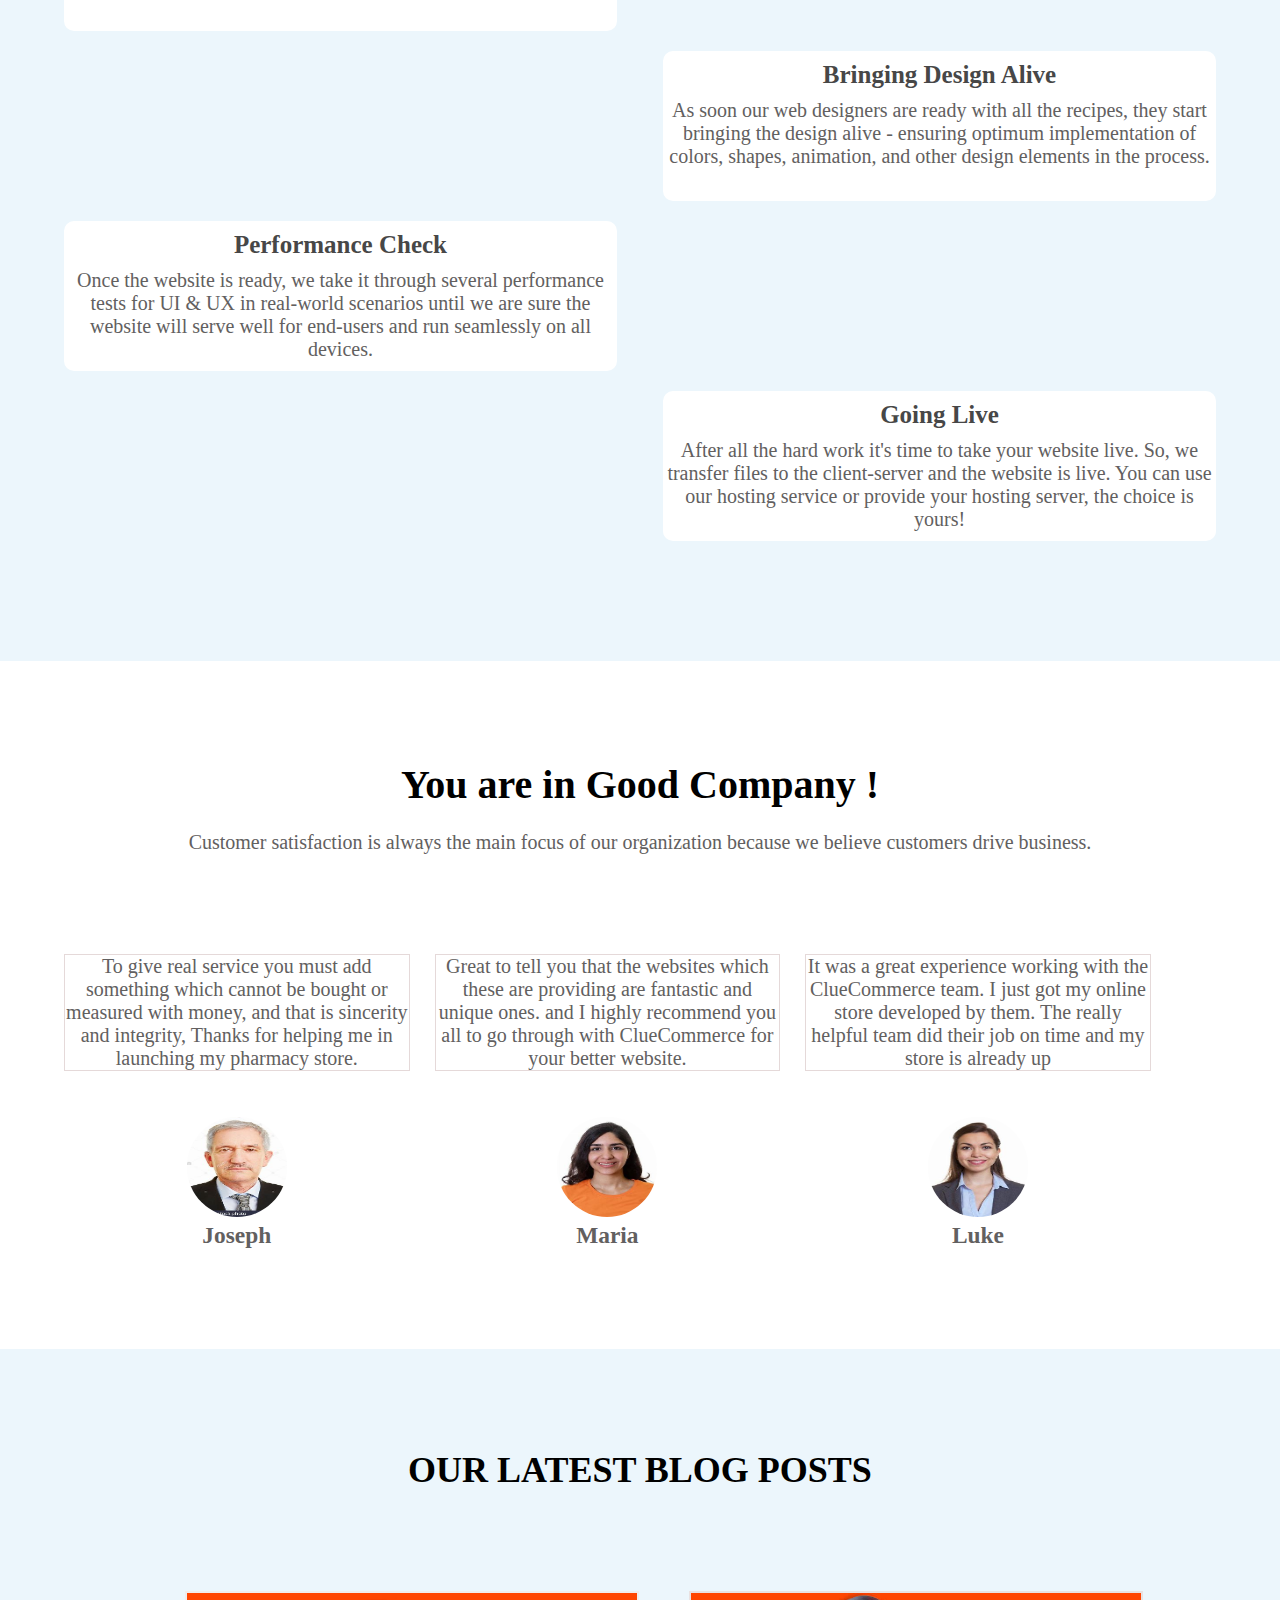
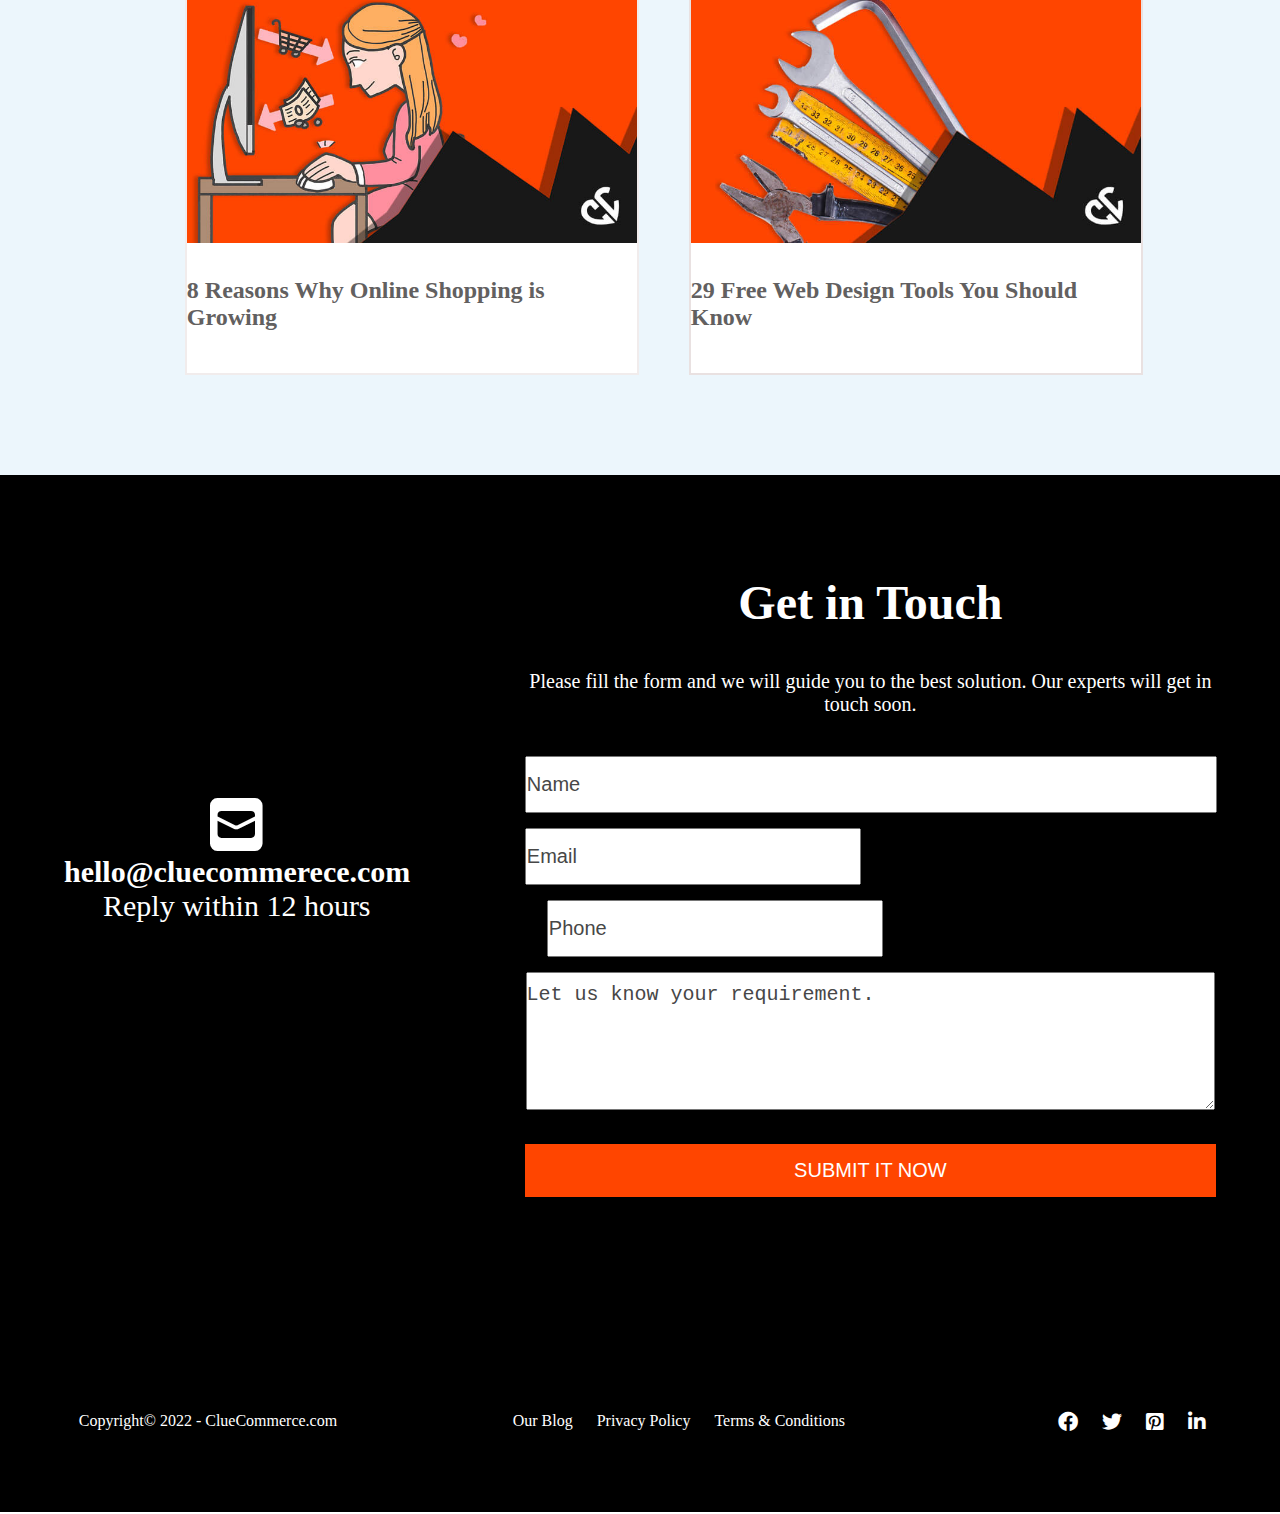
<file: webdesign.html>
<!DOCTYPE html>
<html lang="en">
<head>
    <meta charset="UTF-8">
    <meta http-equiv="X-UA-Compatible" content="IE=edge">
    <meta name="viewport" content="width=device-width, initial-scale=1.0">
    <title>
        Web Design & Development Agency|
        cluecommerece.com
    </title>
    <link rel="stylesheet" href="./webdesign.css">
    <link rel="stylesheet" href="./fontawesome-free-6.1.1-web/css/all.css">
    <link rel="shortcut icon" href="./img/th.jpg" type="image/x-icon" height="20px" width="20px">
</head>
<body>
    <!-- Header stars here -->
    <div class="header clear">
        <div class="container">
            <div class="logo">
                <a href="index.html"><img src="./img/logo.png" alt=""></a>
            </div>
            <!-- Nabvar -->
            <div class="navbar">
                <a href="index.html">HOME</a>
                <div class="dropdown">
                    <button class="drop-btn"><a href="services.html">SERVICES <i class="fa-solid fa-angle-down"></i></a></button>
                    <div class="dropdown-content">
                        <a href="webdesign.html">WEB DESIGN & DEVELOPMENT</a>
                        <a href="ecommerce.html">ECOMMERCE DEVELOPMENT</a>
                        <a href="mobile.html">MOBILE APP DEVELOPMENT</a>
                    </div>
                </div>
                <div class="dropdown">
                    <button class="drop-btn"><a href="#">SOLUTIONS <i class="fa-solid fa-angle-down"></i></a></button>
                    <div class="dropdown-content">
                        <a href="./multivendor.html">MULTI-VENDOR ECOMMERCE</a>
                        <a href="./grocery.html">GROCERY ECOMMERCE PLATFORM</a>
                        <a href="#">PHARMACY ECOMMERCE PLATFORM</a>
                    </div>
                </div>
                <a href="./portfolio.html">PORTFOLIO</a>
                <a href="./blog.html">BLOG</a>
            </div>
            <!-- Nabbar End -->
            <div class="contact">
                <button class="contact-btn">
                    <a href="./contact.html">CONTACT US</a>
                </button>
            </div>
        </div>
    </div>
    <!-- Header End -->



    <!-- section 1  start-->
    <div class="service-section clear">
        <div class="container">
            <div class="img-section">
                <img src="./img/02-slide.webp" alt="">
            </div>
            <div class="para-section">
                <h1>A design that integrates seamless user experiences</h1><br>
                <p>Your website is the face of your business on the web. Those clients who can't reach you reach your website and form an opinion based on it. Our aim is to offer a better customer experience through our meaningful website designs. Creating web designs that reach out to your customers means we see your business through their eyes.</p><br><br>
                <p>Therefore, we offer you the most affordable website design pricing. Designing user-engaging websites that deliver fluid user flows and exceptional user experiences is what our team of creative designers is all about.</p><br><br>
                <p>We offer you the most affordable web design packages. In designing our client's websites, we conduct extensive research to convey their brand voice. Providing the best is our norm, and we take advantage of the latest front-end technologies and industry practices to deliver the best web design services.</p><br><br>
                <p><i class="fa-solid fa-circle-check"></i>  Business Website Design</p><br>
                <p><i class="fa-solid fa-circle-check"></i>  Custom Website Development</p><br>
                <p><i class="fa-solid fa-circle-check"></i>  Personal Website Development</p><br><br>
                <button class="contact-btn">
                    <a href="#">ORDER NOW</a>
                </button>
            </div>
        </div>
    </div>
    <!-- sECTION 1 ENDS -->

    <!-- Message section -->
    <div class="message-section">
        <div class="container">
            <div class="message">
                <div class="img">
                    <img src="./img/smiling-young-lady.jpg" alt="">
                </div>
                <h1>Lets Work Together</h1>
                <h3>Send us a message to grow your business.</h3>
            </div>
            <div class="message-btn">
                <button class="contact-btn">
                    <a href="#">SEND US A MESSAGE</a>
                </button>
            </div>
        </div>
    </div>
    <!-- Message Section Ends -->

    <!-- Section 2 -->
    <div class="service-section-2 clear">
        <div class="container">
            <div class="para-section2">
                <h1>Affordable web design packages, that offer value for money.</h1><br>
                <p>Based on extensive market research and analysis of client requirements, leading industry trends, and project end goals, we frame our web design pricing and packages.</p><br><br>
                <p>Hire the most affordable web design company for your business or personal website. The value of our website design services is based on industry-specific design standards.</p><br><br>
                <p>Each business is special in its own particular manner and we assist organizations with communicating their business message through their website. We comprehend the brand voice and brand worth of each business and afterward conduct a series of internal brainstorming before we start making your brand website.</p><br><br>
                <button class="contact-btn">
                    <a href="#">GET FREE CONSULTATION</a>
                </button>
            </div>
            <div class="img-section2">
                <img src="./img/web-design2.jpg" alt="">
            </div>
        </div>
    </div>
    <!-- Section 2 End -->

    <!-- packages Start -->
    <div class="Package-section clear">
        <div class="container">
            <div class="package-heading-1">
            <h1>Affordable Web Design Packages</h1>
            <p>We offer a wide range of affordable web design pricing and packages that cater to any business from startups and small-sized firms to medium and large-scale enterprises.</p>
            </div>
            <div class="prices">
                <div class="mrp-btn-1 ">
                    <button class="btn-one">
                        USD <br>
                        US Dollars
                    </button>
                </div>
                <div class="mrp-btn-2">
                    <button class="btn-two">
                        INR <br>
                        Indian Rupees
                    </button>
                </div>
            </div>
            <div class="details-section">
                <div class="package">
                    <h2>SMALL</h2><br>
                    <h1>&dollar;499</h1><br>
                    <h6>One Time</h6><br>
                    <button class="contact-btn">
                        <a href="#">ORDER NOW</a>
                    </button><br>
                    <p><i class="fa-solid fa-circle-check"></i> 5 Custom Web Page Designs</p><br>
                    <p><i class="fa-solid fa-circle-check"></i>  FREE Domain for 1st Year</p><br>
                    <p><i class="fa-solid fa-circle-check"></i>  Mobile-Friendly Design</p><br>
                    <p><i class="fa-solid fa-circle-check"></i>  Logo Design</p><br>
                    <p><i class="fa-solid fa-circle-check"></i>  Contact Form</p><br>
                </div>
                <div class="package">
                    <h2>MEDIUM</h2><br>
                    <h1>&dollar;899</h1><br>
                    <h6>One Time</h6><br>
                    <button class="contact-btn">
                        <a href="#">ORDER NOW</a>
                    </button><br>
                    <p><i class="fa-solid fa-circle-check"></i>  15 Custom Web Page Designs</p><br>
                    <p><i class="fa-solid fa-circle-check"></i>  FREE Domain for 1st Year</p><br>
                    <p><i class="fa-solid fa-circle-check"></i>  Mobile-Friendly Design</p><br>
                    <p><i class="fa-solid fa-circle-check"></i>  Logo Design</p><br>
                    <p><i class="fa-solid fa-circle-check"></i>  Multiple Contact Form</p><br>
                    <p><i class="fa-solid fa-circle-check"></i>  Google Search Submission</p><br>    
                </div>
                <div class="package">
                    <h2>LARGE</h2><br>
                    <h1>&dollar;999</h1><br>
                    <h6>One Time</h6><br>
                    <button class="contact-btn">
                        <a href="#">ORDER NOW</a>
                    </button><br>
                    <p><i class="fa-solid fa-circle-check"></i>  25 Custom Web Page Designs</p><br>
                    <p><i class="fa-solid fa-circle-check"></i>  FREE Domain for 1st Year</p><br>
                    <p><i class="fa-solid fa-circle-check"></i>  Mobile-Friendly Design</p><br>
                    <p><i class="fa-solid fa-circle-check"></i>  Logo Design</p><br>
                    <p><i class="fa-solid fa-circle-check"></i>  Multiple Contact Form</p><br>
                    <p><i class="fa-solid fa-circle-check"></i>  Custom Animations</p><br>
                    <p><i class="fa-solid fa-circle-check"></i>  On-page SEO Optimization</p><br>  
                    <p><i class="fa-solid fa-circle-check"></i>  Google Business Submission</p><br>  
                    <p><i class="fa-solid fa-circle-check"></i>  Google Search Submission</p><br>
                </div>
            </div>
        </div>
    </div>
    <!-- Package Section Ends -->

    <!-- Why section Starts -->
    <div class="why clear">
        <div class="container">
            <h1>Why ClueCommerce?</h1>
            <div class="causes-section">
                <div class="cause">
                    <i class="fa-solid fa-heart"></i><br>
                    <h3>We care about your brand</h3>
                    <p>We build our own development path by combining our positive values with the objectives.</p>
                </div>
                <div class="cause">
                    <i class="fa-solid fa-battery-full"></i><br>
                    <h3>Always latest technology</h3>
                    <p>We think that every new project is a fantastic event in which we need to participate.</p>
                </div>
                <div class="cause">
                    <i class="fa-solid fa-comment"></i><br>
                    <h3>Conversion focused</h3>
                    <p>Save your brand from the same mistakes your competitors did. It's time to focus on conversion.</p>
                </div>
                <div class="cause">
                    <i class="fa-solid fa-gear"></i><br>
                    <h3>We give you tools</h3>
                    <p>We have a tendency to develop eCommerce websites with this idea in mind.</p>
                </div>
            </div>
        </div>
    </div>
    <!-- WHy section Ends -->

    <!-- Our Process section -->

    <div class="process-section clear">
        <div class="container">
            <div class="process-heading">
                <h1>Our Process</h1>
                <p>Timely Implementations Backed With Proven Methodology</p>
            </div>
            <div class="process-1">
                <div class="one">
                    <h2>Collect Requirements</h2>
                <p>
                    To minimize revisions in the initial stage, we make sure we collect all the inputs and compile them together to better understand your taste. This process helps us deliver quality projects.
                </p>
                </div>
                <div class="two">
                    
                </div>
            </div>
            <div class="process-2">
                <div class="three">
                    
                </div>
              <div class="four">
                <h2>Do a Trend Check</h2>
                <p>
                    Once we collect initial inputs, we take little time to research the niche/industry to understand the target audience. This helps us decide which design standards and technology will be optimum.
                </p>
              </div>
            </div>
            <div class="process-1">
                <div class="one">
                    <h2>Create Wireframes</h2>
                <p>
                    Wireframes help us in visualizing the end result of the web pages, we brainstorm to design the best UX. Wireframes can be very useful for a strong foundation for the best web design.
                </p>
                </div>
                <div class="two">
                    
                </div>
            </div>
            <div class="process-2">
                <div class="three">
                    
                </div>
              <div class="four">
                <h2>Bringing Design Alive</h2>
                <p>
                    As soon our web designers are ready with all the recipes, they start bringing the design alive - ensuring optimum implementation of colors, shapes, animation, and other design elements in the process.
                </p>
              </div>
            </div>
            <div class="process-1">
                <div class="one">
                    <h2>Performance Check</h2>
                <p>
                    Once the website is ready, we take it through several performance tests for UI & UX in real-world scenarios until we are sure the website will serve well for end-users and run seamlessly on all devices.
                </p>
                </div>
                <div class="two">
                    
                </div>
            </div>
            <div class="process-2">
                <div class="three">
                    
                </div>
              <div class="four">
                <h2>Going Live</h2>
                <p>
                    After all the hard work it's time to take your website live. So, we transfer files to the client-server and the website is live. You can use our hosting service or provide your hosting server, the choice is yours!
                </p>
              </div>
            </div>
        </div>
    </div>
    <!--  Our Process section ENDS -->

    <!-- Review Section Start -->

    <div class="review clear">
        <div class="container">
            <h1>You are in Good Company !</h1><br>
            <p>Customer satisfaction is always the main focus of our organization because we believe customers drive business.</p>
            <div class="comment-section">
                <div class="comment">
                    <p>To give real service you must add something which cannot be bought or measured with money, and that is sincerity and integrity, Thanks for helping me in launching my pharmacy store.</p><br><br>
                    <img src="./img/OIP (1).jpg" alt="">  <h3>Joseph</h3>
                </div>
                <div class="comment">
                    <p>Great to tell you that the websites which these are providing are fantastic and unique ones. and I highly recommend you all to go through with ClueCommerce for your better website.</p><br><br>
                    <img src="./img/OIP (2).jpg" alt="">  <h3>Maria</h3>
                </div>
                <div class="comment">
                    <p>It was a great experience working with the ClueCommerce team. I just got my online store developed by them. The really helpful team did their job on time and my store is already up</p><br><br>
                    <img src="./img/OIP (3).jpg" alt=""><h3>Luke</h3>
                </div>
            </div>
        </div>
    </div>
    <!-- review section End -->

    <!-- Blog Section Start -->
    <div class="blog-section clear">
        <div class="heading">
            <h1>OUR LATEST BLOG POSTS</h1>
        </div>
        <div class="content-section">
            <div class="left">
                <img src="./img/blog.jpg" alt=""><br>
                <h2>8 Reasons Why Online Shopping is Growing</h2>
            </div>
        </div>
        <div class="content-section">
            <div class="right-section">
                <img src="./img/blog.2.jpg" alt=""><br>
                <h2>29 Free Web Design Tools You Should Know</h2>
            </div>
        </div>
    </div>
    <!-- Blog section Ends -->

    <!-- Footer Section Start -->
    <div class="footer clear">
        <div class="container">
            <div class="footer-left">
                <i class="fa-solid fa-square-envelope"></i> 
                <h2><a href="#">hello@cluecommerece.com</a></h2>
                <p><a href="#">Reply within 12 hours</a></p>
            </div>
            <div class="footer-right">
                <h1>Get in Touch</h1>
                <p>Please fill the form and we will guide you to the best solution. Our experts will get in touch soon.</p>
                <form action="">
                    <input type="text" value="Name">
                    <input type="email" value="Email">
                    <input type="contact" value="Phone">
                    <textarea>Let us know your requirement.</textarea>
                    <input type="submit" value="SUBMIT IT NOW">
                </form>
            </div>
        </div>
    </div>
    <!-- footer NExt -->
    <div class="footer-next">
        <div class="container">
            <div class="footer-next-left">
                <p>Copyright&copy; 2022 - ClueCommerce.com</p>
            </div>
            <div class="footer-next-mid">
                <a href="#">Our Blog</a>
                <a href="#">Privacy Policy</a>
                <a href="#">Terms & Conditions</a>
            </div>
            <div class="footer-next-right">
                <a href="#"><i class="fa-brands fa-facebook"></i></a>
                <a href="#"><i class="fa-brands fa-twitter"></i></a>
                <a href="#"><i class="fa-brands fa-pinterest-square"></i></a>
                <a href="#"><i class="fa-brands fa-linkedin-in"></i></a>
            </div>
        </div>
    </div>
    <!-- Footer Ends -->
</body>
</html>
</file>
<file: index.css>
*{
    margin: 0;
    padding: 0;
}
.clear{
    overflow: hidden;
}
.container{
    width: 90%;
    margin: auto;
}
/* header start */
.header{
    width: 100%;
    margin-top: 20px;
    clear: both;
}
.logo{
    width: 30%;
    float: left;
}
.logo a img{
    width: 180px;
    height: 50px;
}
.navbar{
    float: left;
    width: 40%;
}
.navbar a :nth-child(0){
    color: #FF4500;
}
.navbar a{
    float: left;
    text-decoration: none;
    color: rgb(139, 128, 128);
    padding: 12px;
}
.contact{
    width: 30%;
    float: right;
    text-align: right;
}
.contact-btn{
    background-color: #FF4500;
    padding: 12px 20px;
    outline: none;
    border: none;
}
.contact-btn a{
    text-decoration: none;
    color: #fdf6f6;
    font-family: Titillium Web;
    font-size: 20px;
}
.dropdown{
    float: left;
   
}
.drop-btn{
    border: none;
    outline: none;
    background-color: inherit;
    font-family: inherit;
}
.drop-btn a{
    text-decoration: none;
    color: c;
    font-size: 16px;
}
.dropdown-content{
    display: none;
    position: absolute;
    color: rgb(139, 128, 128);
    background-color: white;
    width: auto;
}
.dropdown-content a{
    float: none;
    background-color: inherit;
    color:rgb(98, 96, 96);
    text-decoration: none;
    display: block;
    text-align: left;
    padding: 10px;
    width: 300px;
}
.navbar a:hover{
    color: #FF4500;
}
.contact-btn:hover{
    background-color: #F91D00;
}
.dropdown:hover .dropdown-content{
    display: block;
}
/* Header End */


/* main Section */
.main{
    background-color:#ECF6FC;
    text-align: center;
    width: 100%;
}
.main-heading{
    margin-top: 100px;
}
.main-heading h1{
    font-size: 3rem;
}
.main h2{
    color:rgb(98, 96, 96);
    font-size: 16.5;
}
.main-contact-btn{
    background-color: #FF4500;
    padding: 17px 30px;
    outline: none;
    border: none;
}
.main-contact-btn:hover{
    background-color: #F91D00;
}
.main-contact-btn a{
    text-decoration: none;
    color: #fdf6f6;
    font-family: Titillium Web;
    font-size: 20px;
}
.main img{
    height: 400px;
    width: 800px;
    margin-top: 30px;
    margin-bottom: 100px;
}
/* Main Section Ends */

/* Service section */
.service-section{
    margin: 100px 0px;
}
.img-section{
    float: left;
    width: 50%;
}
.para-section{
    float: right;
    width: 45%;
    margin-top: 100px;
    font-size: 18px;
}
/* section 2 */
.service-section-2{
    padding: 100px 0px;
    background-color: #ECF6FC;
    width: 100%;
}
.img-section2{
    float: left;
    width: 60%;
}
.img-section2 img{
    width: 1000px;
    height: 600px;
    margin-left: 25px;
}
.para-section2{
    float: left;
    width: 30%;
    margin-top: 100px;
    font-size: 18px;
}
.para-section2 p{
    text-align: justify;
    color: rgb(98, 96, 96);
}
/* Service Section End */

/* review section  Start */
.review{
    text-align: center;
    font-size: 20px;
    margin: 100px 0px;
}
.comment-section{
    padding-top: 100px ;
}
.comment{
    width: 30%;
    font-size: 20px;
    float: left;
    padding-right: 25px;
}
.comment p{
    border: 0.1px solid rgb(229, 217, 217);
    color: rgb(98, 96, 96);
}
.review h3,p{
    color: rgb(98, 96, 96);
}
.comment img{
    width: 100px;
    height: 100px;
    border-radius: 50%;
}
/* review section End */

/* Blog section Start */
.blog-section{
    padding: 100px 0px;
    background-color: #ECF6FC;
    width: 100%;
}
.heading{
    text-align: center;
    font-size: 18px;
    padding-bottom: 100px;
}
.content-section{
    width: 46%;
    float: left;
    margin-left: 50px;
    color: rgb(98, 96, 96);
}
.left{
    height: 350px;
    width: 450px;
    float: right;
    border: 2px solid rgb(241, 236, 236);
    background-color: white;
    padding-bottom: 30px;
}
.right-section{
    float: left;
    height: 350px;
    width: 450px;
    background-color: white;
    border: 2px solid rgb(233, 225, 225);
    padding-bottom: 30px;
}
.content-section img{
    height: 250px;
    width: 450px;
    margin-bottom: 30px;
}
/* Blog Section Ends */

/* why section starts */
.why{
    padding: 100px 0px;
    width: 100%;
    text-align: center;
}
.why h1{
    font-size: 40px;
    padding-bottom: 100px;
}
.cause{
    width: 22%;
    float: left;
    text-align: center;
    color: rgb(98, 96, 96);
    margin-left: 35px;
    font-size: 20px;
}
.cause:hover i{
    color: #FF4500;
}
.cause:hover h3{
    color: #FF4500;
}
.cause:hover{
    box-shadow: 0px 0px 1px rgb(92, 81, 81);
    padding: 10px 0px;
    border-radius: 20px;
}
.cause i{
    font-size: 50px;
    margin-bottom: 20px;
    color: #474747;
}
.cause h3{
    margin-bottom: 20px;
    color: #474747;
    font-size: 22px;
}
/* Why Section Ends */

/* Footer Section Start */
.footer{
    padding: 100px 0px;
    background-color: black;
    width: 100%;
}
.footer-left{
    width: 30%;
    text-align: center;
    color: #FFFFFF;
    float: left;
    margin-top: 200px;
}
.footer-left a{
    text-decoration: none;
    color: #FFFFFF;
    font-size: 30px;
}
.footer-left i{
    font-size: 60px;
    margin-top: 20px ;
}
.footer-left:hover{
    color: #FF4500;
}
.footer-right{
    width: 60%;
    text-align: center;
    color: #FFFFFF;
    float: right;
}
.footer-right h1{
    font-size: 3rem;
}
.footer-right p{
    color: #FFFFFF;
    margin: 40px 0px;
    font-size: 20px;
}
input{
    font-size: 20px;
    color: #474747;
    margin-bottom: 15px;
    padding: 15px 0px;
}
input[type=text]{
    width: 99.5%;
}
input[type=email]{
    width: 48%;
    float: left;
}
input[type=contact]{
    width: 48%;
    float: left;
    margin-left: 22px;
}
input[type=submit]{
    width: 100%;
    background-color: #FF4500;
    outline: none;
    border: none;
    color: #FFFFFF;
}
input[type=submit]:hover{
    background-color: #F91D00;
    font-size: 19.5px;
}
textarea{
    width: 99.5%;
    margin-bottom: 30px;
    padding-top: 10px;
    padding-bottom: 80px;
    font-size: 20px;
    color: #474747;
}
.footer-next{
    background-color: black;
    padding: 100px 0px;
}
.footer-next-left{
    width: 25%;
    float: left;
    text-align: center;
}
.footer-next-left p{
    color: #FFFFFF;
}
.footer-next-mid{
    width: 55%;
    text-align: center;
    float: left;
}
.footer-next-mid a{
    text-decoration: none;
    color: white;
    margin-left: 20px;
    text-align: center;
}
.footer-next-mid a:hover{
    color: #FF4500;
    font-size: 15px;
}
.footer-next-right{
    width: 20%;
    float: right;
}
.footer-next-right{
    text-align: right;
}
.footer-next-right i{
    color: #FFFFFF;
    font-size: 20px;
    padding: 0px 10px;
}
.footer-next-right i:hover{
    color: #FF4500;
    font-size: 18px;
}
/* Footer Ends */
</file>
<file: blog.css>
*{
    margin: 0;
    padding: 0;
}
.clear{
    overflow: hidden;
}
.container{
    width: 90%;
    margin: auto;
}
/* header start */
.header{
    width: 100%;
    margin-top: 20px;
    clear: both;
}
.logo{
    width: 30%;
    float: left;
}
.logo a img{
    width: 180px;
    height: 50px;
}
.navbar{
    float: left;
    width: 40%;
}
.navbar a{
    float: left;
    text-decoration: none;
    color: rgb(139, 128, 128);
    padding: 12px;
}
.contact{
    width: 30%;
    float: right;
    text-align: right;
}
.contact-btn{
    background-color: #FF4500;
    padding: 12px 20px;
    outline: none;
    border: none;
}
.contact-btn a{
    text-decoration: none;
    color: #fdf6f6;
    font-family: Titillium Web;
    font-size: 20px;
}
.dropdown{
    float: left;
   
}
.drop-btn{
    border: none;
    outline: none;
    background-color: inherit;
    font-family: inherit;
}
.drop-btn a{
    text-decoration: none;
    color: c;
    font-size: 16px;
}
.dropdown-content{
    display: none;
    position: absolute;
    color: rgb(139, 128, 128);
    background-color: white;
    width: auto;
}
.dropdown-content a{
    float: none;
    background-color: inherit;
    color:rgb(98, 96, 96);
    text-decoration: none;
    display: block;
    text-align: left;
    padding: 10px;
    width: 300px;
}
.navbar a:hover{
    color: #FF4500;
}
.contact-btn:hover{
    background-color: #F91D00;
}
.dropdown:hover .dropdown-content{
    display: block;
}
/* Header End */


/* Webdesign Heading */
.web-heading{
    background-color: #ECF6FC;
    padding: 50px 0px;
    text-align: center;
}
.web-heading h1{
    font-size: 50px;
    margin-bottom: 20px;
}
.web-heading p{
    color: rgb(98, 96, 96);
}
.web-heading p a{
    color: rgb(98, 96, 96);
}
.web-heading i{
    font-size: 10px;
}
/* Web Design Heading End */

/* Blog section Start */
.blog-section{
    padding: 80px 0px;
    background-color: #ECF6FC;
    width: 100%;
}
.left-side{
    width: 70%;
    float: left;
}
.right-side{
    width: 30%;
    float: right;
}
.content-section{
    width: 35%;
    float: left;
    margin-left: 20px;
    color: rgb(98, 96, 96);
    margin-bottom: 30px;
}
.left{
    height: 350px;
    width: 400px;
    float: left;
    border: 2px solid rgb(241, 236, 236);
    background-color: white;
    padding-bottom: 30px;
}
.right-section{
    height: 350px;
    width: 400px;
    float: left;
    border: 2px solid rgb(241, 236, 236);
    background-color: white;
    padding-bottom: 30px;
    margin-left: 120px;
}
.content-section img{
    height: 250px;
    width: 400px;
    margin-bottom: 30px;
}
/*packages Start*/
.right-side i{
    padding: 10px;

}
input[type=search]{
    padding: 10px 0px;
    margin: 30px 15px 30px 53px;
    border-radius: 5px;
    width: 288px;
    font-size: 16px;
}
.package{
    float: left;
    background-color: white;
    width: 100%;
    height: 590px;
    text-align: center;
    border-radius: 10px;
    box-shadow: 5px 5px 5px #ECF6FC;
    margin-bottom: 80px;
    margin-left: 35px;
}
.package h1{
    margin-top: 20px;
    font-size: 40px;
    color: black;
    text-align: center;
}
.package .contact-btn{
    margin-bottom: 20px;
}
.package i{
    font-size: 18px;
    margin-right: 10px;
}
.package p{
    color: rgb(98, 96, 96);
    text-align: justify;
    margin-left: 10px;
    font-size: 18px;
    margin-left: 20px;
    margin-right: 50px;
}
.learn{
    background-color: rgb(255, 69, 0);
    padding: 18px 135px;
    outline: none;
    border: none;
    margin-top: 30px;
}
.learn i{
    color: white;
}
.learn a{
    text-decoration: none;
    color: #fdf6f6;
    font-family: Titillium Web;
    font-size: 20px;
}
.learn:hover{
    background-color: #F91D00;
}
.next{
    background-color: #FF4500;
    padding: 10px 70px;
    outline: none;
    border: none;
}
.next:hover{
    background-color: #F91D00;
}
.next a{
    text-decoration: none;
    color: #fdf6f6;
    font-family: Titillium Web;
    font-size: 20px;
}
.serial{
    width: 100%;
    float: left;
    margin-left: 20px;
    color: rgb(98, 96, 96);
    margin-bottom: 30px;
    margin-top: 10px;
}
.number-one{
    padding: 10px 20px;
    margin-left: 20px;
    font-size: 20px;
    border: none;
    background-color: #FF4500;
    border-radius: 2px;
    color: #fff;
}
.number{
    padding: 10px 20px;
    margin-left: 20px;
    font-size: 20px;
    border: none;
    background-color: #ECF6FC;
}
.number:hover{
    border: 2px solid #FF4500;
    border-radius: 2px;
    font-size: 18px;
    padding: 8px 18px;
}

/* Package Section Ends */
/* Blog Section Ends */

/* Fotter NExt */
.footer-next{
    background-color: black;
    padding: 100px 0px;
}
.footer-next-left{
    width: 25%;
    float: left;
    text-align: center;
}
.footer-next-left p{
    color: #FFFFFF;
}
.footer-next-mid{
    width: 55%;
    text-align: center;
    float: left;
}
.footer-next-mid a{
    text-decoration: none;
    color: white;
    margin-left: 20px;
    text-align: center;
}
.footer-next-mid a:hover{
    color: #FF4500;
    font-size: 15px;
}
.footer-next-right{
    width: 20%;
    float: right;
}
.footer-next-right{
    text-align: right;
}
.footer-next-right i{
    color: #FFFFFF;
    font-size: 20px;
    padding: 0px 10px;
}
.footer-next-right i:hover{
    color: #FF4500;
    font-size: 18px;
}
/* Footer Ends */
</file>
<file: contact.css>
*{
    margin: 0;
    padding: 0;
}
.clear{
    overflow: hidden;
}
.container{
    width: 90%;
    margin: auto;
}
/* header start */
.header{
    width: 100%;
    margin-top: 20px;
    clear: both;
}
.logo{
    width: 30%;
    float: left;
}
.logo a img{
    width: 180px;
    height: 50px;
}
.navbar{
    float: left;
    width: 40%;
}
.navbar a{
    float: left;
    text-decoration: none;
    color: rgb(139, 128, 128);
    padding: 12px;
}
.contact{
    width: 30%;
    float: right;
    text-align: right;
}
.contact-btn{
    background-color: #FF4500;
    padding: 12px 20px;
    outline: none;
    border: none;
}
.contact-btn a{
    text-decoration: none;
    color: #fdf6f6;
    font-family: Titillium Web;
    font-size: 20px;
}
.dropdown{
    float: left;
   
}
.drop-btn{
    border: none;
    outline: none;
    background-color: inherit;
    font-family: inherit;
}
.drop-btn a{
    text-decoration: none;
    color: c;
    font-size: 16px;
}
.dropdown-content{
    display: none;
    position: absolute;
    color: rgb(139, 128, 128);
    background-color: white;
    width: auto;
}
.dropdown-content a{
    float: none;
    background-color: inherit;
    color:rgb(98, 96, 96);
    text-decoration: none;
    display: block;
    text-align: left;
    padding: 10px;
    width: 300px;
}
.navbar a:hover{
    color: #FF4500;
}
.contact-btn:hover{
    background-color: #F91D00;
}
.dropdown:hover .dropdown-content{
    display: block;
}
/* Header End */


/* Webdesign Heading */
.web-heading{
    background-color: #ECF6FC;
    padding: 50px 0px;
    text-align: center;
}
.web-heading h1{
    font-size: 40px;
    margin-bottom: 20px;
}
.web-heading p{
    color: rgb(98, 96, 96);
}
.web-heading p a{
    color: rgb(98, 96, 96);
}
.web-heading i{
    font-size: 10px;
}
/* Web Design Heading End */

/* Footer Section Start */
.footer{
    padding: 100px 0px;
    width: 100%;
}
.footer-left{
    width: 30%;
    text-align: center;
    color: #474747;
    float: left;
    margin-top: 200px;
}
.footer-left a{
    text-decoration: none;
    color: #474747;
    font-size: 30px;
}
.footer-left i{
    font-size: 60px;
    margin-top: 20px ;
}
.footer-left:hover{
    color: #FF4500;
}
.footer-right{
    width: 60%;
    text-align: center;
    color: #474747;
    float: right;
}
.footer-right h1{
    font-size: 3rem;
}
.footer-right p{
    color: #474747;
    margin: 40px 0px;
    font-size: 20px;
    text-align: justify;
}
input{
    font-size: 20px;
    color: #474747;
    margin-bottom: 15px;
    padding: 15px 0px;
}
input[type=text]{
    width: 99.5%;
}
input[type=email]{
    width: 48%;
    float: left;
}
input[type=contact]{
    width: 48%;
    float: left;
    margin-left: 22px;
}
input[type=submit]{
    width: 100%;
    background-color: #FF4500;
    outline: none;
    border: none;
    color: #FFFFFF;
}
input[type=submit]:hover{
    background-color: #F91D00;
    font-size: 19.5px;
}
textarea{
    width: 99.5%;
    margin-bottom: 30px;
    padding-top: 10px;
    padding-bottom: 80px;
    font-size: 20px;
    color: #474747;
}
.footer-next{
    background-color: black;
    padding: 100px 0px;
}
.footer-next-left{
    width: 25%;
    float: left;
    text-align: center;
}
.footer-next-left p{
    color: #FFFFFF;
}
.footer-next-mid{
    width: 55%;
    text-align: center;
    float: left;
}
.footer-next-mid a{
    text-decoration: none;
    color: white;
    margin-left: 20px;
    text-align: center;
}
.footer-next-mid a:hover{
    color: #FF4500;
    font-size: 15px;
}
.footer-next-right{
    width: 20%;
    float: right;
}
.footer-next-right{
    text-align: right;
}
.footer-next-right i{
    color: #FFFFFF;
    font-size: 20px;
    padding: 0px 10px;
}
.footer-next-right i:hover{
    color: #FF4500;
    font-size: 18px;
}
/* Footer Ends */
</file>
<file: ecommerce.css>
*{
    margin: 0;
    padding: 0;
}
.clear{
    overflow: hidden;
}
.container{
    width: 90%;
    margin: auto;
}
/* header start */
.header{
    width: 100%;
    margin-top: 20px;
    clear: both;
}
.logo{
    width: 30%;
    float: left;
}
.logo a img{
    width: 180px;
    height: 50px;
}
.navbar{
    float: left;
    width: 40%;
}
.navbar a{
    float: left;
    text-decoration: none;
    color: rgb(139, 128, 128);
    padding: 12px;
}
.contact{
    width: 30%;
    float: right;
    text-align: right;
}
.contact-btn{
    background-color: #FF4500;
    padding: 12px 20px;
    outline: none;
    border: none;
}
.contact-btn a{
    text-decoration: none;
    color: #fdf6f6;
    font-family: Titillium Web;
    font-size: 20px;
}
.dropdown{
    float: left;
   
}
.drop-btn{
    border: none;
    outline: none;
    background-color: inherit;
    font-family: inherit;
}
.drop-btn a{
    text-decoration: none;
    color: c;
    font-size: 16px;
}
.dropdown-content{
    display: none;
    position: absolute;
    color: rgb(139, 128, 128);
    background-color: white;
    width: auto;
}
.dropdown-content a{
    float: none;
    background-color: inherit;
    color:rgb(98, 96, 96);
    text-decoration: none;
    display: block;
    text-align: left;
    padding: 10px;
    width: 300px;
}
.navbar a:hover{
    color: #FF4500;
}
.contact-btn:hover{
    background-color: #F91D00;
}
.dropdown:hover .dropdown-content{
    display: block;
}
/* Header End */

/* Webdesign Heading */
.web-heading{
    background-color: #ECF6FC;
    padding: 50px 0px;
    text-align: center;
}
.web-heading h1{
    font-size: 40px;
    margin-bottom: 20px;
}
.web-heading p{
    color: rgb(98, 96, 96);
}
.web-heading p a{
    color: rgb(98, 96, 96);
}
.web-heading i{
    font-size: 10px;
}
/* Web Design Heading End */
/* section 2 */
.service-section-2{
    margin: 100px 0px;
    width: 100%;
}
.img-section2{
    float: right;
    width: 55%;
}
.img-section2 img{
    width: 600px;
    height: 600px;
    margin-left: 140px;
}
.para-section2{
    float: left;
    width: 40%;
    font-size: 18px;
    margin-top: 50px;
}
.para-section2 p{
    text-align: justify;
    color: rgb(98, 96, 96);
}
/* Section 2 End */

/* section 1 */
.service-section{
    padding: 100px 0px;
    background-color: #ECF6FC;
}
.img-section{
    float: left;
    width: 50%;
}
.para-section{
    float: right;
    width: 45%;
    font-size: 18px;
    margin-top: 100px;
}
.para-section p{
    color: rgb(98, 96, 96);
}
/* ENdS */

/*packages Start*/
.Package-section{
    padding: 80px 0px;
    width: 100%;
}
.package-heading-1{
    width: 100%;
    margin: auto;
    text-align: center;
}
.package-heading-1 h1{
    font-size: 40px;
    padding-bottom: 80px;
}
.details-section{
    width: 100%;
}
.package{
    float: left;
    background-color: white;
    width: 30%;
    height: 350px;
    margin-left: 30px;
    text-align: center;
    border-radius: 10px;
    border: 5px solid #ECF6FC;
    margin-bottom: 50px;
    text-align: justify;
}
.package h1{
    margin: 0px 30px;
    font-size: 25px;
    margin-bottom: 20px;
}
.package i{
    color: rgb(98, 96, 96);
    text-align: justify;
    margin: 20px 30px;
    font-size: 30px;
    color: #FF4500;
}
.package:hover i{
    color: rgb(98, 96, 96);
}
.package p{
    color: rgb(98, 96, 96);
    text-align: justify;
    margin: 0px 30px;
    font-size: 18px;
    margin-bottom: 20px;
}
/* Package Section Ends */

/*  Our Process section */
.process-section{
    padding: 100px 0px;
    background-color: #ECF6FC;
    width: 100%;
}
.process-heading{
    text-align: center;
}
.process-heading h1{
    font-size: 2.5rem;
    margin-bottom: 20px;
}
.process-heading p{
    font-size: 20px;
    color: rgb(98, 96, 96);
    margin-bottom: 50px;
}
.process-1{
    width: 100%;
}
.process-2{
    width: 100%;
}
.one{
    float: left;
    width: 48%;
    height: 150px;
    background-color: #fff;
    border-radius: 10px;
    margin-bottom: 20px;
    margin-right: 20px;
    text-align: center;
    font-size: 20px;
    color: rgb(98, 96, 96);
}
.two{
    float: right;
    width: 48%;
    height: 150px;
    margin-bottom: 20px;
}
.three{
    float: left;
    width: 48%;
    height: 150px;
    margin-bottom: 20px;
}
.four{
    width: 48%;
    float: right;
    height: 150px;
    background-color: #fff;
    border-radius: 10px;
    margin-bottom: 20px;
    margin-left: 20px;
    text-align: center;
    font-size: 20px;
    color: rgb(98, 96, 96);
}
.one h2{
    margin: 10px 0px;
    font-size: 25px;
    color: #474747;
}
.four h2{
    margin: 10px 0px;
    font-size: 25px;
    color: #474747;
}
.one:hover h2{
    color: #FF4500;
}
.one:hover p{
    color: black;
}
.four:hover h2{
    color: #FF4500;
}
.four:hover p{
    color: black;
}
/* Our process END */

/* why section starts */
.why{
    padding: 100px 0px;
    width: 100%;
    text-align: center;
}
.why h1{
    font-size: 40px;
    padding-bottom: 100px;
}
.cause{
    width: 22%;
    float: left;
    text-align: center;
    color: rgb(98, 96, 96);
    margin-left: 35px;
    font-size: 20px;
}
.cause:hover i{
    color: #FF4500;
}
.cause:hover h3{
    color: #FF4500;
}
.cause:hover{
    box-shadow: 0px 0px 1px rgb(92, 81, 81);
    padding: 10px 0px;
    border-radius: 20px;
}
.cause i{
    font-size: 50px;
    margin-bottom: 20px;
    color: #474747;
}
.cause h3{
    margin-bottom: 20px;
    color: #474747;
    font-size: 22px;
}
/* Why Section Ends */

/* Blog section Start */
.blog-section{
    padding: 100px 0px;
    background-color: #ECF6FC;
    width: 100%;
}
.heading{
    text-align: center;
    font-size: 18px;
    padding-bottom: 100px;
}
.content-section{
    width: 46%;
    float: left;
    margin-left: 50px;
    color: rgb(98, 96, 96);
}
.left{
    height: 350px;
    width: 450px;
    float: right;
    border: 2px solid rgb(241, 236, 236);
    background-color: white;
    padding-bottom: 30px;
}
.right-section{
    float: left;
    height: 350px;
    width: 450px;
    background-color: white;
    border: 2px solid rgb(233, 225, 225);
    padding-bottom: 30px;
}
.content-section img{
    height: 250px;
    width: 450px;
    margin-bottom: 30px;
}
/* Blog Section Ends */

/* Footer Section Start */
.footer{
    padding: 100px 0px;
    background-color: black;
    width: 100%;
}
.footer-left{
    width: 30%;
    text-align: center;
    color: #FFFFFF;
    float: left;
    margin-top: 200px;
}
.footer-left a{
    text-decoration: none;
    color: #FFFFFF;
    font-size: 30px;
}
.footer-left i{
    font-size: 60px;
    margin-top: 20px ;
}
.footer-left:hover{
    color: #FF4500;
}
.footer-right{
    width: 60%;
    text-align: center;
    color: #FFFFFF;
    float: right;
}
.footer-right h1{
    font-size: 3rem;
}
.footer-right p{
    color: #FFFFFF;
    margin: 40px 0px;
    font-size: 20px;
}
input{
    font-size: 20px;
    color: #474747;
    margin-bottom: 15px;
    padding: 15px 0px;
}
input[type=text]{
    width: 99.5%;
}
input[type=email]{
    width: 48%;
    float: left;
}
input[type=contact]{
    width: 48%;
    float: left;
    margin-left: 22px;
}
input[type=submit]{
    width: 100%;
    background-color: #FF4500;
    outline: none;
    border: none;
    color: #FFFFFF;
}
input[type=submit]:hover{
    background-color: #F91D00;
    font-size: 19.5px;
}
textarea{
    width: 99.5%;
    margin-bottom: 30px;
    padding-top: 10px;
    padding-bottom: 80px;
    font-size: 20px;
    color: #474747;
}
.footer-next{
    background-color: black;
    padding: 100px 0px;
}
.footer-next-left{
    width: 25%;
    float: left;
    text-align: center;
}
.footer-next-left p{
    color: #FFFFFF;
}
.footer-next-mid{
    width: 55%;
    text-align: center;
    float: left;
}
.footer-next-mid a{
    text-decoration: none;
    color: white;
    margin-left: 20px;
    text-align: center;
}
.footer-next-mid a:hover{
    color: #FF4500;
    font-size: 15px;
}
.footer-next-right{
    width: 20%;
    float: right;
}
.footer-next-right{
    text-align: right;
}
.footer-next-right i{
    color: #FFFFFF;
    font-size: 20px;
    padding: 0px 10px;
}
.footer-next-right i:hover{
    color: #FF4500;
    font-size: 18px;
}
/* Footer Ends */
</file>
<file: grocery.css>
*{
    margin: 0;
    padding: 0;
}
.clear{
    overflow: hidden;
}
.container{
    width: 90%;
    margin: auto;
}
/* header start */
.header{
    width: 100%;
    margin-top: 20px;
    clear: both;
}
.logo{
    width: 30%;
    float: left;
}
.logo a img{
    width: 180px;
    height: 50px;
}
.navbar{
    float: left;
    width: 40%;
}
.navbar a{
    float: left;
    text-decoration: none;
    color: rgb(139, 128, 128);
    padding: 12px;
}
.contact{
    width: 30%;
    float: right;
    text-align: right;
}
.contact-btn{
    background-color: #FF4500;
    padding: 12px 20px;
    outline: none;
    border: none;
}
.contact-btn a{
    text-decoration: none;
    color: #fdf6f6;
    font-family: Titillium Web;
    font-size: 20px;
}
.dropdown{
    float: left;
   
}
.drop-btn{
    border: none;
    outline: none;
    background-color: inherit;
    font-family: inherit;
}
.drop-btn a{
    text-decoration: none;
    color: c;
    font-size: 16px;
}
.dropdown-content{
    display: none;
    position: absolute;
    color: rgb(139, 128, 128);
    background-color: white;
    width: auto;
}
.dropdown-content a{
    float: none;
    background-color: inherit;
    color:rgb(98, 96, 96);
    text-decoration: none;
    display: block;
    text-align: left;
    padding: 10px;
    width: 300px;
}
.navbar a:hover{
    color: #FF4500;
}
.contact-btn:hover{
    background-color: #F91D00;
}
.dropdown:hover .dropdown-content{
    display: block;
}
/* Header End */


/* section 1 */
.service-section{
    margin: 100px 0px;
}
.img-section{
    float: left;
    width: 50%;
}
.para-section{
    float: right;
    width: 45%;
    font-size: 18px;
    margin-top: 80px;
}
.para-section p{
    color: rgb(98, 96, 96);
    line-height: 20px;
    font-size: 20px;

}
.para-section h2{
    color: #474747;
    margin: 20px 0px;
}
/* ENdS */
/* section 2 */
.service-section-2{
    padding: 100px 0px;
    background-color: #ECF6FC;
    width: 100%;
}
.img-section2{
    float: right;
    width: 45%;
}
.img-section2 img{
    width: 500px;
    height: 500px;
    margin-left: 25px;
}
.para-section2{
    float: left;
    width: 50%;
    margin-top: 100px;
}
.para-section2 p{
    text-align: justify;
    color: rgb(98, 96, 96);
    font-size: 20px;
    line-height: 30px;
}
.para-section2 h1{
    font-size: 50px;
}
.para-section2 h2{
    font-size: 20px;
    color: #474747;
}
/* Section 2 End */

/* Multi Section start */
.multi-section{
    background-color: #FF4500;
    padding: 40px;
}
.option{
    float: left;
    width: 15%;
    margin-left: 20px;
    color: white;
    text-align: center;
}
.option i{
    font-size: 30px;
    margin-bottom: 20px;
    color: white;
}
.option p{
    font-size: 18px;
    color: white;
}
/* Multi Vendor ends */
/*packages Start*/
.Package-section{
    padding: 100px 0px;
    width: 100%;
    background-color: #ECF6FC;
}
.package-heading-1{
    width: 100%;
    margin: auto;
    text-align: center;
}
.package-heading-1 h1{
    margin-bottom: 20px;
    font-size: 35px;
}
.package-heading-1 p{
    margin: 0px 225px;
    font-size: 20px;
    color: rgb(98, 96, 96);
}
.prices{
    width: 100%;
}
.mrp-btn-1{
    float: left;
    width: 48%;
    text-align: right;
    margin-top: 50px;
}
.mrp-btn-2{
    float: left;
    width: 48%;
    margin-left: 10px;
    margin-top: 50px;
}
.btn-one{
    border: none;
    outline: none;
    background-color: #FF4500;
    padding: 20px 10px;
    color: white;
    margin-left: 10px;
    text-align: justify;
    border-radius: 5px;
    margin-bottom: 40px;
    box-shadow: 3px 3px 3px #ECF6FC;
}
.btn-two{
    border: none;
    outline: none;
    background-color: #fff;
    padding: 20px 10px;
    color: black;
    margin-left: 10px;
    text-align: justify;
    border-radius: 5px;
    margin-bottom: 40px;
    box-shadow: 3px 3px 3px #ECF6FC;
}
.details-section{
    width: 100%;
}
.package{
    float: left;
    background-color: white;
    width: 30%;
    height: 700px;
    margin-left: 35px;
    text-align: center;
    border-radius: 10px;
    box-shadow: 5px 5px 5px #ECF6FC;
}
.package h2{
    margin-top: 20px;
    font-size: 18px;
    color: rgb(98, 96, 96);
}
.package .contact-btn{
    margin-bottom: 50px;
}
.package i{
    font-size: 18px;
    margin-right: 5px;
}
.package p{
    color: rgb(98, 96, 96);
    text-align: justify;
    margin-left: 20px;
    font-size: 18px;
}
/* Package Section Ends */

/* Benifit senction start */
.benifit{
    background-color: #ECF6FC;
    width: 100%;
    padding: 100px 0px;
}
.benifit h2{
    text-align: center;
    font-size: 3em;
    margin-bottom: 100px;
}
.section-left{
    float: left;
    width: 47%;
    color: #474747;
    background-color: #fff;
    margin-bottom: 50px;
}
.section-right{
    float: right;
    width: 47%;
    color: #474747;
    background-color: #fff;
    margin-bottom:  50px;
}
.icon{
    float: left;
    width: 30%;
    text-align: center;
}
.icon-next{
    float: left;
    width:59%;
    text-align: justify;
}
.icon-next h1{
    font-size: 1.5em;
    margin-top: 20px;
}
.icon i{
    color: #474747;
    font-size: 50px;
    margin: 50px 20px;
}
.icon-next p{
    line-height: 20px;
    margin: 20px 0px;
    font-size: 17px;
}
.section-left:hover{
    box-shadow: 3px 3px 5px black;
    border-radius: 10px;
}
.section-right:hover{
    box-shadow: 3px 3px 5px black;
    border-radius: 10px;
}
.section-left:hover .icon i{
    color: #FF4500;
}
.section-right:hover .icon i{
    color: #FF4500;
}

/* why section starts */
.why{
    padding: 100px 0px;
    width: 100%;
    text-align: center;
}
.why-head{
    width: 80%;
    margin: auto;
}
.why h1{
    font-size: 42px;
    padding-bottom: 100px;
}
.cause{
    width: 22%;
    height: 360px;
    float: left;
    text-align: center;
    color: rgb(98, 96, 96);
    margin-left: 35px;
    font-size: 20px;
    border: 2px solid #ECF6FC;
    background-color: #fff;
    padding-bottom: 20px;
    border-radius: 5px;
    margin-bottom: 50px;
}
.cause:hover p{
    color: black;
}
.cause:hover h3{
    color: #FF4500;
}
.cause img{
    width: 100%;
}
.cause h3{
    margin-bottom: 20px;
    color: #474747;
    font-size: 25px;
}
.cause p{
    margin: 0px 10px;
}
/* Why Section Ends */

/* Solution section start */
.solution{
    width: 100%;
    background-color: #ECF6FC;
    padding: 100px 0px;
}
.img-side{
    width: 55%;
    float: left;
}
.img-side h1{
    text-align: center;
    margin-bottom: 30px;
    font-size: 2.5em;
    font-weight: bold;
}
.img-side img{
    width: 100%;
    height: 400px;
}
.para-side{
    width: 35%;
    float: right;
    margin-top: 50px;
}
.slide-btn{
    width: 100%;
    height: 50px;
    text-align: justify;
    background-color: #FF4500;
    font-size: 20px;
    border: none;
    outline: none;
    border-radius: 5px;

}
.p{
    float: left;
    width: 80%;
    margin-top: 5px;
}
.i{
    float: right;
    width: 20%;
    margin-top: 5px;
}
.slide-btn a{
    text-decoration: none;
    color: #fff;
    text-align: center;
    margin-left: 20px;
}
.slide-btn i{
    font-size: 30px;;
    text-align: center;
    color: white;
    margin-left: 30px;
}
.more{
    width: 88%;
    padding: 30px;
    font-size: 20px;
    line-height: 20px;
    background-color: #fff;
    color: #474747;
    border-radius: 5px;
}
.slide{
    width: 100%;
    height: 50px;
    text-align: justify;
    background-color: #868383;
    border: none;
    outline: none;
    border-radius: 5px;
    margin-top: 10px;
    font-size: 18px;
}
.slide a{
    text-decoration: none;
    margin-left: 20px;
    color: white;
}
.slide i{
    font-size: 30px;
    text-align: center;
    color: white;
    margin-left: 30px;
}
.slide:hover{
    background-color: #FF4500;
}


/* Blog section Start */
.blog-section{
    padding: 100px 0px;
    background-color: #ECF6FC;
    width: 100%;
}
.heading{
    text-align: center;
    font-size: 18px;
    padding-bottom: 100px;
}
.content-section{
    width: 46%;
    float: left;
    margin-left: 50px;
    color: rgb(98, 96, 96);
}
.left{
    height: 350px;
    width: 450px;
    float: right;
    border: 2px solid rgb(241, 236, 236);
    background-color: white;
    padding-bottom: 30px;
}
.right-section{
    float: left;
    height: 350px;
    width: 450px;
    background-color: white;
    border: 2px solid rgb(233, 225, 225);
    padding-bottom: 30px;
}
.content-section img{
    height: 250px;
    width: 450px;
    margin-bottom: 30px;
}
/* Blog Section Ends */

/* review section  Start */
.review{
    text-align: center;
    font-size: 20px;
    margin: 100px 0px;
}
.comment-section{
    padding-top: 100px ;
}
.comment{
    width: 30%;
    font-size: 20px;
    float: left;
    padding-right: 25px;
}
.comment p{
    border: 0.1px solid rgb(229, 217, 217);
    color: rgb(98, 96, 96);
}
.review h3,p{
    color: rgb(98, 96, 96);
}
.comment img{
    width: 100px;
    height: 100px;
    border-radius: 50%;
}
/* review section End */

/* Footer Section Start */
.footer{
    padding: 100px 0px;
    background-color: black;
    width: 100%;
}
.footer-left{
    width: 30%;
    text-align: center;
    color: #FFFFFF;
    float: left;
    margin-top: 200px;
}
.footer-left a{
    text-decoration: none;
    color: #FFFFFF;
    font-size: 30px;
}
.footer-left i{
    font-size: 60px;
    margin-top: 20px ;
}
.footer-left:hover{
    color: #FF4500;
}
.footer-right{
    width: 60%;
    text-align: center;
    color: #FFFFFF;
    float: right;
}
.footer-right h1{
    font-size: 3rem;
}
.footer-right p{
    color: #FFFFFF;
    margin: 40px 0px;
    font-size: 20px;
}
input{
    font-size: 20px;
    color: #474747;
    margin-bottom: 15px;
    padding: 15px 0px;
}
input[type=text]{
    width: 99.5%;
}
input[type=email]{
    width: 48%;
    float: left;
}
input[type=contact]{
    width: 48%;
    float: left;
    margin-left: 22px;
}
input[type=submit]{
    width: 100%;
    background-color: #FF4500;
    outline: none;
    border: none;
    color: #FFFFFF;
}
input[type=submit]:hover{
    background-color: #F91D00;
    font-size: 19.5px;
}
textarea{
    width: 99.5%;
    margin-bottom: 30px;
    padding-top: 10px;
    padding-bottom: 80px;
    font-size: 20px;
    color: #474747;
}
.footer-next{
    background-color: black;
    padding: 100px 0px;
}
.footer-next-left{
    width: 25%;
    float: left;
    text-align: center;
}
.footer-next-left p{
    color: #FFFFFF;
}
.footer-next-mid{
    width: 55%;
    text-align: center;
    float: left;
}
.footer-next-mid a{
    text-decoration: none;
    color: white;
    margin-left: 20px;
    text-align: center;
}
.footer-next-mid a:hover{
    color: #FF4500;
    font-size: 15px;
}
.footer-next-right{
    width: 20%;
    float: right;
}
.footer-next-right{
    text-align: right;
}
.footer-next-right i{
    color: #FFFFFF;
    font-size: 20px;
    padding: 0px 10px;
}
.footer-next-right i:hover{
    color: #FF4500;
    font-size: 18px;
}
/* Footer Ends */
</file>
<file: mobile.css>
*{
    margin: 0;
    padding: 0;
}
.clear{
    overflow: hidden;
}
.container{
    width: 90%;
    margin: auto;
}
/* header start */
.header{
    width: 100%;
    margin-top: 20px;
    clear: both;
}
.logo{
    width: 30%;
    float: left;
}
.logo a img{
    width: 180px;
    height: 50px;
}
.navbar{
    float: left;
    width: 40%;
}
.navbar a{
    float: left;
    text-decoration: none;
    color: rgb(139, 128, 128);
    padding: 12px;
}
.contact{
    width: 30%;
    float: right;
    text-align: right;
}
.contact-btn{
    background-color: #FF4500;
    padding: 12px 20px;
    outline: none;
    border: none;
}
.contact-btn a{
    text-decoration: none;
    color: #fdf6f6;
    font-family: Titillium Web;
    font-size: 20px;
}
.dropdown{
    float: left;
   
}
.drop-btn{
    border: none;
    outline: none;
    background-color: inherit;
    font-family: inherit;
}
.drop-btn a{
    text-decoration: none;
    color: c;
    font-size: 16px;
}
.dropdown-content{
    display: none;
    position: absolute;
    color: rgb(139, 128, 128);
    background-color: white;
    width: auto;
}
.dropdown-content a{
    float: none;
    background-color: inherit;
    color:rgb(98, 96, 96);
    text-decoration: none;
    display: block;
    text-align: left;
    padding: 10px;
    width: 300px;
}
.navbar a:hover{
    color: #FF4500;
}
.contact-btn:hover{
    background-color: #F91D00;
}
.dropdown:hover .dropdown-content{
    display: block;
}
/* Header End */

/* service Heading */
.web-heading{
    background-color: #ECF6FC;
    padding: 50px 0px;
    text-align: center;
}
.web-heading h1{
    font-size: 50px;
    margin-bottom: 20px;
}
.web-heading p{
    color: rgb(98, 96, 96);
}
.web-heading p a{
    color: rgb(98, 96, 96);
}
.web-heading i{
    font-size: 10px;
}
/* service-heading End */

/* section 1 */
.service-section{
    padding: 80px 0px;
}
.img-section{
    float: left;
    width: 70%;
}
.para-section{
    float: right;
    width: 25%;
    font-size: 18px;
    margin-top: 50px;
}
.para-section p{
    color: rgb(98, 96, 96);
    font-size: 20px;
}
/* ENdS */

/*packages Start*/
.Package-section{
    padding: 80px 0px;
    width: 100%;
    background-color: #ECF6FC;
}
.package-heading-1{
    width: 100%;
    margin: auto;
    text-align: center;
}
.package-heading-1 h1{
    font-size: 40px;
    padding-bottom: 80px;
}
.details-section{
    width: 100%;
}
.package{
    float: left;
    background-color: white;
    width: 30%;
    height: 290px;
    margin-left: 30px;
    text-align: center;
    border-radius: 10px;
    border: 5px solid #ECF6FC;
    margin-bottom: 50px;
}
.package h1{
    margin: 0px 30px;
    font-size: 25px;
    margin-bottom: 20px;
    color: #474747;
}
.package i{
    color: #474747;
    margin: 20px 30px;
    font-size: 50px;
}
.package:hover i{
    color: #FF4500;
}
.package p{
    color: rgb(98, 96, 96);
    margin: 0px 30px;
    font-size: 20px;
    margin-bottom: 10px;
}
/* Package Section Ends */

/* Message Section */
.message-section{
    padding: 50px 0px;
    background-color: black;
    width: 100%;
    height: 300px;
}
.message{
    float: left;
    width: 70%;
}
.message .img{
    float: left;
    width: 300px;
    margin-left: 120px;
    padding-right: 50px;
}
.message .img img{
    width: 300px;
    height: 300px;
    border-radius: 50%;
}
.message-btn{
    float: left;
    width: 20%;
    margin-top: 140px;
    margin-left: 40px;
}
.message h1{
    color: white;
    margin-top: 130px;
    font-size: 50px;
}
.message h3{
    color: white;
    margin-top: 20px;
    font-size: 20px;
}
/* Massage Section Ends */

/* why section starts */
.why{
    padding: 100px 0px;
    width: 100%;
    text-align: center;
}
.why-head{
    width: 80%;
    margin: auto;
}
.why h1{
    font-size: 42px;
    padding-bottom: 100px;
}
.cause{
    width: 22%;
    height: 360px;
    float: left;
    text-align: center;
    color: rgb(98, 96, 96);
    margin-left: 35px;
    font-size: 20px;
    border: 2px solid #ECF6FC;
    background-color: #fff;
    padding-bottom: 20px;
    border-radius: 5px;
    margin-bottom: 50px;
}
.cause:hover p{
    color: black;
}
.cause:hover h3{
    color: #FF4500;
}
.cause img{
    width: 100%;
}
.cause h3{
    margin-bottom: 20px;
    color: #474747;
    font-size: 25px;
}
.cause p{
    margin: 0px 10px;
}
/* Why Section Ends */

/*  Our Process section */
.process-section{
    padding: 100px 0px;
    background-color: #ECF6FC;
    width: 100%;
}
.process-heading{
    text-align: center;
}
.process-heading h1{
    font-size: 2.5rem;
    margin-bottom: 20px;
}
.process-heading p{
    font-size: 20px;
    color: rgb(98, 96, 96);
    margin-bottom: 50px;
}
.process-1{
    width: 100%;
}
.process-2{
    width: 100%;
}
.one{
    float: left;
    width: 48%;
    height: 150px;
    background-color: #fff;
    border-radius: 10px;
    margin-bottom: 20px;
    margin-right: 20px;
    text-align: center;
    font-size: 20px;
    color: rgb(98, 96, 96);
}
.two{
    float: right;
    width: 48%;
    height: 150px;
    margin-bottom: 20px;
}
.three{
    float: left;
    width: 48%;
    height: 150px;
    margin-bottom: 20px;
}
.four{
    width: 48%;
    float: right;
    height: 150px;
    background-color: #fff;
    border-radius: 10px;
    margin-bottom: 20px;
    margin-left: 20px;
    text-align: center;
    font-size: 20px;
    color: rgb(98, 96, 96);
}
.one h2{
    margin: 10px 0px;
    font-size: 25px;
    color: #474747;
}
.four h2{
    margin: 10px 0px;
    font-size: 25px;
    color: #474747;
}
.one:hover h2{
    color: #FF4500;
}
.one:hover p{
    color: black;
}
.four:hover h2{
    color: #FF4500;
}
.four:hover p{
    color: black;
}
/* Our process END */

/* review section  Start */
.review{
    text-align: center;
    font-size: 20px;
    margin: 100px 0px;
}
.comment-section{
    padding-top: 100px ;
}
.comment{
    width: 30%;
    font-size: 20px;
    float: left;
    padding-right: 25px;
}
.comment p{
    border: 0.1px solid rgb(229, 217, 217);
    color: rgb(98, 96, 96);
}
.review h3,p{
    color: rgb(98, 96, 96);
}
.comment img{
    width: 100px;
    height: 100px;
    border-radius: 50%;
}
/* review section End */

/* Blog section Start */
.blog-section{
    padding: 100px 0px;
    background-color: #ECF6FC;
    width: 100%;
}
.heading{
    text-align: center;
    font-size: 18px;
    padding-bottom: 100px;
}
.content-section{
    width: 46%;
    float: left;
    margin-left: 50px;
    color: rgb(98, 96, 96);
}
.left{
    height: 350px;
    width: 450px;
    float: right;
    border: 2px solid rgb(241, 236, 236);
    background-color: white;
    padding-bottom: 30px;
}
.right-section{
    float: left;
    height: 350px;
    width: 450px;
    background-color: white;
    border: 2px solid rgb(233, 225, 225);
    padding-bottom: 30px;
}
.content-section img{
    height: 250px;
    width: 450px;
    margin-bottom: 30px;
}
/* Blog Section Ends */

/* Footer Section Start */
.footer{
    padding: 100px 0px;
    background-color: black;
    width: 100%;
}
.footer-left{
    width: 30%;
    text-align: center;
    color: #FFFFFF;
    float: left;
    margin-top: 200px;
}
.footer-left a{
    text-decoration: none;
    color: #FFFFFF;
    font-size: 30px;
}
.footer-left i{
    font-size: 60px;
    margin-top: 20px ;
}
.footer-left:hover{
    color: #FF4500;
}
.footer-right{
    width: 60%;
    text-align: center;
    color: #FFFFFF;
    float: right;
}
.footer-right h1{
    font-size: 3rem;
}
.footer-right p{
    color: #FFFFFF;
    margin: 40px 0px;
    font-size: 20px;
}
input{
    font-size: 20px;
    color: #474747;
    margin-bottom: 15px;
    padding: 15px 0px;
}
input[type=text]{
    width: 99.5%;
}
input[type=email]{
    width: 48%;
    float: left;
}
input[type=contact]{
    width: 48%;
    float: left;
    margin-left: 22px;
}
input[type=submit]{
    width: 100%;
    background-color: #FF4500;
    outline: none;
    border: none;
    color: #FFFFFF;
}
input[type=submit]:hover{
    background-color: #F91D00;
    font-size: 19.5px;
}
textarea{
    width: 99.5%;
    margin-bottom: 30px;
    padding-top: 10px;
    padding-bottom: 80px;
    font-size: 20px;
    color: #474747;
}
.footer-next{
    background-color: black;
    padding: 100px 0px;
}
.footer-next-left{
    width: 25%;
    float: left;
    text-align: center;
}
.footer-next-left p{
    color: #FFFFFF;
}
.footer-next-mid{
    width: 55%;
    text-align: center;
    float: left;
}
.footer-next-mid a{
    text-decoration: none;
    color: white;
    margin-left: 20px;
    text-align: center;
}
.footer-next-mid a:hover{
    color: #FF4500;
    font-size: 15px;
}
.footer-next-right{
    width: 20%;
    float: right;
}
.footer-next-right{
    text-align: right;
}
.footer-next-right i{
    color: #FFFFFF;
    font-size: 20px;
    padding: 0px 10px;
}
.footer-next-right i:hover{
    color: #FF4500;
    font-size: 18px;
}
/* Footer Ends */
</file>
<file: multiverndor.css>
*{
    margin: 0;
    padding: 0;
}
.clear{
    overflow: hidden;
}
.container{
    width: 90%;
    margin: auto;
}
/* header start */
.header{
    width: 100%;
    margin-top: 20px;
    clear: both;
}
.logo{
    width: 30%;
    float: left;
}
.logo a img{
    width: 180px;
    height: 50px;
}
.navbar{
    float: left;
    width: 40%;
}
.navbar a{
    float: left;
    text-decoration: none;
    color: rgb(139, 128, 128);
    padding: 12px;
}
.contact{
    width: 30%;
    float: right;
    text-align: right;
}
.contact-btn{
    background-color: #FF4500;
    padding: 12px 20px;
    outline: none;
    border: none;
}
.contact-btn a{
    text-decoration: none;
    color: #fdf6f6;
    font-family: Titillium Web;
    font-size: 20px;
}
.dropdown{
    float: left;
   
}
.drop-btn{
    border: none;
    outline: none;
    background-color: inherit;
    font-family: inherit;
}
.drop-btn a{
    text-decoration: none;
    color: c;
    font-size: 16px;
}
.dropdown-content{
    display: none;
    position: absolute;
    color: rgb(139, 128, 128);
    background-color: white;
    width: auto;
}
.dropdown-content a{
    float: none;
    background-color: inherit;
    color:rgb(98, 96, 96);
    text-decoration: none;
    display: block;
    text-align: left;
    padding: 10px;
    width: 300px;
}
.navbar a:hover{
    color: #FF4500;
}
.contact-btn:hover{
    background-color: #F91D00;
}
.dropdown:hover .dropdown-content{
    display: block;
}
/* Header End */

/* section 2 */
.service-section-2{
    padding: 100px 0px;
    background-color: #ECF6FC;
    width: 100%;
}
.img-section2{
    float: right;
    width: 45%;
}
.img-section2 img{
    width: 500px;
    height: 500px;
    margin-left: 25px;
}
.para-section2{
    float: left;
    width: 50%;
    margin-top: 100px;
}
.para-section2 p{
    text-align: justify;
    color: rgb(98, 96, 96);
    font-size: 20px;
    line-height: 30px;
}
.para-section2 h1{
    font-size: 50px;
}
.para-section2 h2{
    font-size: 20px;
    color: #474747;
}
/* Section 2 End */

/* Multi Section start */
.multi-section{
    background-color: #FF4500;
    padding: 40px;
}
.option{
    float: left;
    width: 15%;
    margin-left: 20px;
    color: white;
    text-align: center;
}
.option i{
    font-size: 30px;
    margin-bottom: 20px;
    color: white;
}
.option p{
    font-size: 18px;
    color: white;
}
/* Multi Vendor ends */

/* Section 3 start*/
.service-section-3{
    padding: 100px 0px;
    width: 100%;
}
.img-section3{
    float: right;
    width: 45%;
}
.img-section3 img{
    width: 600px;
    height: 600px;
    margin-left: 25px;
}
.para-section3{
    float: left;
    width: 50%;
}
.para-section3 p{
    text-align: justify;
    color: rgb(98, 96, 96);
    font-size: 20px;
    line-height: 30px;
}
.para-section3 h1{
    font-size: 40px;
}
.para-section3 h2{
    font-size: 20px;
    color: #474747;
}
/* Section 3 End */

/* why section starts */
.why{
    padding: 100px 0px;
    width: 100%;
    text-align: center;
    background-color: #ECF6FC;
}
.why-head{
    width: 60%;
    margin: auto;
}
.why h1{
    font-size: 42px;
    padding-bottom: 30px;
}
.cause{
    width: 22%;
    float: left;
    text-align: center;
    color: rgb(98, 96, 96);
    margin-left: 35px;
    font-size: 20px;
    border: 2px solid #ECF6FC;
    background-color: #fff;
    padding: 20px 0px;
    height: 240px;
    border-radius: 5px;
}
.cause:hover i{
    color: #FF4500;
}
.cause:hover h3{
    color: #FF4500;
}
.cause i{
    font-size: 30px;
    margin-bottom: 25px;
    color: #474747;
}
.cause h3{
    margin-bottom: 20px;
    color: #474747;
    font-size: 25px;
}
.cause p{
    margin: 0px 10px;
}
/* Why Section Ends */

/* section 1 */
.service-section{
    margin: 100px 0px;
}
.img-section{
    float: left;
    width: 50%;
}
.img-section img{
    width: 100%;
}
.para-section{
    float: right;
    width: 45%;
    font-size: 18px;
    margin-top: 30px;
}
.para-section p{
    color: rgb(98, 96, 96);
    line-height: 30px;
    font-size: 20px;
}
/* ENdS */
.service-section-4{
    width: 100%;
    background-color: #ECF6FC;
    padding: 100px 0px;
}

/* Message Section */
.message-section{
    padding: 50px 0px;
    background-color: black;
    width: 100%;
    height: 300px;
}
.message{
    float: left;
    width: 70%;
}
.message .img{
    float: left;
    width: 300px;
    margin-left: 120px;
    padding-right: 50px;
}
.message .img img{
    width: 300px;
    height: 300px;
    border-radius: 50%;
}
.message-btn{
    float: left;
    width: 20%;
    margin-top: 140px;
    margin-left: 40px;
}
.message h1{
    color: white;
    margin-top: 130px;
    font-size: 50px;
}
.message h3{
    color: white;
    margin-top: 20px;
    font-size: 20px;
}
/* Massage Section Ends */


.review{
    text-align: center;
    font-size: 20px;
    margin: 100px 0px;
}
.comment-section{
    padding-top: 100px ;
}
.comment{
    width: 30%;
    font-size: 20px;
    float: left;
    padding-right: 25px;
}
.comment p{
    border: 0.1px solid rgb(229, 217, 217);
    color: rgb(98, 96, 96);
}
.review h3,p{
    color: rgb(98, 96, 96);
}
.comment img{
    width: 100px;
    height: 100px;
    border-radius: 50%;
}
/* review section End */

/* Blog section Start */
.blog-section{
    padding: 100px 0px;
    background-color: #ECF6FC;
    width: 100%;
}
.heading{
    text-align: center;
    font-size: 18px;
    padding-bottom: 100px;
}
.content-section{
    width: 46%;
    float: left;
    margin-left: 50px;
    color: rgb(98, 96, 96);
}
.left{
    height: 350px;
    width: 450px;
    float: right;
    border: 2px solid rgb(241, 236, 236);
    background-color: white;
    padding-bottom: 30px;
}
.right-section{
    float: left;
    height: 350px;
    width: 450px;
    background-color: white;
    border: 2px solid rgb(233, 225, 225);
    padding-bottom: 30px;
}
.content-section img{
    height: 250px;
    width: 450px;
    margin-bottom: 30px;
}
/* Blog Section Ends */

/* Footer Section Start */
.footer{
    padding: 100px 0px;
    background-color: black;
    width: 100%;
}
.footer-left{
    width: 30%;
    text-align: center;
    color: #FFFFFF;
    float: left;
    margin-top: 200px;
}
.footer-left a{
    text-decoration: none;
    color: #FFFFFF;
    font-size: 30px;
}
.footer-left i{
    font-size: 60px;
    margin-top: 20px ;
}
.footer-left:hover{
    color: #FF4500;
}
.footer-right{
    width: 60%;
    text-align: center;
    color: #FFFFFF;
    float: right;
}
.footer-right h1{
    font-size: 3rem;
}
.footer-right p{
    color: #FFFFFF;
    margin: 40px 0px;
    font-size: 20px;
}
input{
    font-size: 20px;
    color: #474747;
    margin-bottom: 15px;
    padding: 15px 0px;
}
input[type=text]{
    width: 99.5%;
}
input[type=email]{
    width: 48%;
    float: left;
}
input[type=contact]{
    width: 48%;
    float: left;
    margin-left: 22px;
}
input[type=submit]{
    width: 100%;
    background-color: #FF4500;
    outline: none;
    border: none;
    color: #FFFFFF;
}
input[type=submit]:hover{
    background-color: #F91D00;
    font-size: 19.5px;
}
textarea{
    width: 99.5%;
    margin-bottom: 30px;
    padding-top: 10px;
    padding-bottom: 80px;
    font-size: 20px;
    color: #474747;
}
.footer-next{
    background-color: black;
    padding: 100px 0px;
}
.footer-next-left{
    width: 25%;
    float: left;
    text-align: center;
}
.footer-next-left p{
    color: #FFFFFF;
}
.footer-next-mid{
    width: 55%;
    text-align: center;
    float: left;
}
.footer-next-mid a{
    text-decoration: none;
    color: white;
    margin-left: 20px;
    text-align: center;
}
.footer-next-mid a:hover{
    color: #FF4500;
    font-size: 15px;
}
.footer-next-right{
    width: 20%;
    float: right;
}
.footer-next-right{
    text-align: right;
}
.footer-next-right i{
    color: #FFFFFF;
    font-size: 20px;
    padding: 0px 10px;
}
.footer-next-right i:hover{
    color: #FF4500;
    font-size: 18px;
}
/* Footer Ends */
</file>
<file: portfolio.css>
*{
    margin: 0;
    padding: 0;
}
.clear{
    overflow: hidden;
}
.container{
    width: 90%;
    margin: auto;
}
/* header start */
.header{
    width: 100%;
    margin-top: 20px;
    clear: both;
}
.logo{
    width: 30%;
    float: left;
}
.logo a img{
    width: 180px;
    height: 50px;
}
.navbar{
    float: left;
    width: 40%;
}
.navbar a{
    float: left;
    text-decoration: none;
    color: rgb(139, 128, 128);
    padding: 12px;
}
.contact{
    width: 30%;
    float: right;
    text-align: right;
}
.contact-btn{
    background-color: #FF4500;
    padding: 12px 20px;
    outline: none;
    border: none;
}
.contact-btn a{
    text-decoration: none;
    color: #fdf6f6;
    font-family: Titillium Web;
    font-size: 20px;
}
.dropdown{
    float: left;
   
}
.drop-btn{
    border: none;
    outline: none;
    background-color: inherit;
    font-family: inherit;
}
.drop-btn a{
    text-decoration: none;
    color: c;
    font-size: 16px;
}
.dropdown-content{
    display: none;
    position: absolute;
    color: rgb(139, 128, 128);
    background-color: white;
    width: auto;
}
.dropdown-content a{
    float: none;
    background-color: inherit;
    color:rgb(98, 96, 96);
    text-decoration: none;
    display: block;
    text-align: left;
    padding: 10px;
    width: 300px;
}
.navbar a:hover{
    color: #FF4500;
}
.contact-btn:hover{
    background-color: #F91D00;
}
.dropdown:hover .dropdown-content{
    display: block;
}
/* Header End */

/* service Heading */
.web-heading{
    background-color: #ECF6FC;
    padding: 50px 0px;
    text-align: center;
}
.web-heading h1{
    font-size: 50px;
    margin-bottom: 20px;
}
.web-heading p{
    color: rgb(98, 96, 96);
}
.web-heading p a{
    color: rgb(98, 96, 96);
}
.web-heading i{
    font-size: 10px;
}
/* service-heading End */

/* why section starts */
.why{
    padding-top: 150px;
    padding-bottom: 50px;
    width: 100%;
    text-align: center;
}
.why h1{
    font-size: 40px;
    margin-bottom: 30px;
}
.cause{
    width: 42%;
    float: left;
    text-align: center;
    color: rgb(98, 96, 96);
    font-size: 20px;
    padding: 20px 34px;
    border: 2px solid #ECF6FC;
    height: 800px;
    margin-left: 20px;
    margin-bottom: 50px;
}
.cause:hover h3{
    color: #FF4500;
}
.cause h3{
    margin: 10px 0px;
    color: #474747;
    font-size: 25px;
    text-align: justify;
}
.cause p{
    text-align: justify;
    font-size: 20px;
}
.cause img{
    width: 100%;
    height: 80%;
    border-radius: 5px;
}
/* Why Section Ends */

/* Footer Section Start */
.footer{
    padding: 100px 0px;
    background-color: black;
    width: 100%;
}
.footer-left{
    width: 30%;
    text-align: center;
    color: #FFFFFF;
    float: left;
    margin-top: 200px;
}
.footer-left a{
    text-decoration: none;
    color: #FFFFFF;
    font-size: 30px;
}
.footer-left i{
    font-size: 60px;
    margin-top: 20px ;
}
.footer-left:hover{
    color: #FF4500;
}
.footer-right{
    width: 60%;
    text-align: center;
    color: #FFFFFF;
    float: right;
}
.footer-right h1{
    font-size: 3rem;
}
.footer-right p{
    color: #FFFFFF;
    margin: 40px 0px;
    font-size: 20px;
}
input{
    font-size: 20px;
    color: #474747;
    margin-bottom: 15px;
    padding: 15px 0px;
}
input[type=text]{
    width: 99.5%;
}
input[type=email]{
    width: 48%;
    float: left;
}
input[type=contact]{
    width: 48%;
    float: left;
    margin-left: 22px;
}
input[type=submit]{
    width: 100%;
    background-color: #FF4500;
    outline: none;
    border: none;
    color: #FFFFFF;
}
input[type=submit]:hover{
    background-color: #F91D00;
    font-size: 19.5px;
}
textarea{
    width: 99.5%;
    margin-bottom: 30px;
    padding-top: 10px;
    padding-bottom: 80px;
    font-size: 20px;
    color: #474747;
}
.footer-next{
    background-color: black;
    padding: 100px 0px;
}
.footer-next-left{
    width: 25%;
    float: left;
    text-align: center;
}
.footer-next-left p{
    color: #FFFFFF;
}
.footer-next-mid{
    width: 55%;
    text-align: center;
    float: left;
}
.footer-next-mid a{
    text-decoration: none;
    color: white;
    margin-left: 20px;
    text-align: center;
}
.footer-next-mid a:hover{
    color: #FF4500;
    font-size: 15px;
}
.footer-next-right{
    width: 20%;
    float: right;
}
.footer-next-right{
    text-align: right;
}
.footer-next-right i{
    color: #FFFFFF;
    font-size: 20px;
    padding: 0px 10px;
}
.footer-next-right i:hover{
    color: #FF4500;
    font-size: 18px;
}
/* Footer Ends */
</file>
<file: services.css>
*{
    margin: 0;
    padding: 0;
}
.clear{
    overflow: hidden;
}
.container{
    width: 90%;
    margin: auto;
}
/* header start */
.header{
    width: 100%;
    margin-top: 20px;
    clear: both;
}
.logo{
    width: 30%;
    float: left;
}
.logo a img{
    width: 180px;
    height: 50px;
}
.navbar{
    float: left;
    width: 40%;
}
.navbar a{
    float: left;
    text-decoration: none;
    color: rgb(139, 128, 128);
    padding: 12px;
}
.contact{
    width: 30%;
    float: right;
    text-align: right;
}
.contact-btn{
    background-color: #FF4500;
    padding: 12px 20px;
    outline: none;
    border: none;
}
.contact-btn a{
    text-decoration: none;
    color: #fdf6f6;
    font-family: Titillium Web;
    font-size: 20px;
}
.dropdown{
    float: left;
   
}
.drop-btn{
    border: none;
    outline: none;
    background-color: inherit;
    font-family: inherit;
}
.drop-btn a{
    text-decoration: none;
    color: c;
    font-size: 16px;
}
.dropdown-content{
    display: none;
    position: absolute;
    color: rgb(139, 128, 128);
    background-color: white;
    width: auto;
}
.dropdown-content a{
    float: none;
    background-color: inherit;
    color:rgb(98, 96, 96);
    text-decoration: none;
    display: block;
    text-align: left;
    padding: 10px;
    width: 300px;
}
.navbar a:hover{
    color: #FF4500;
}
.contact-btn:hover{
    background-color: #F91D00;
}
.dropdown:hover .dropdown-content{
    display: block;
}
/* Header End */


/* service Heading */
.service-heading{
    background-color: #ECF6FC;
    padding: 50px 0px;
    text-align: center;
}
.service-heading h1{
    font-size: 50px;
    margin-bottom: 20px;
}
.service-heading p{
    color: rgb(98, 96, 96);
}
.service-heading p a{
    color: rgb(98, 96, 96);
}
.service-heading i{
    font-size: 10px;
}
/* service-heading End */


/* section 1 */
.service-section{
    margin: 100px 0px;
}
.img-section{
    float: left;
    width: 50%;
}
.para-section{
    float: right;
    width: 45%;
    font-size: 18px;
}
.para-section p{
    color: rgb(98, 96, 96);
}
/* ENdS */


/* section 2 */
.service-section-2{
    padding: 100px 0px;
    background-color: #ECF6FC;
    width: 100%;
}
.img-section2{
    float: left;
    width: 55%;
}
.img-section2 img{
    width: 100%;
    height: 550px;
    margin-left: 25px;
}
.para-section2{
    float: left;
    width: 40%;
    font-size: 18px;
}
.para-section2 p{
    text-align: justify;
    color: rgb(98, 96, 96);
}
/* Section 2 End */

/* section 3 */
.service-section-3{
    margin: 100px 0px;
}
.img-section-3{
    float: left;
    width: 50%;
}
.para-section-3{
    float: right;
    width: 45%;
    font-size: 18px;
    margin-top: 90px;
}
.para-section-3 p{
    color: rgb(98, 96, 96);
}
/* Section 3 End */

/*  Our Process section */
.process-section{
    padding: 100px 0px;
    background-color: #ECF6FC;
    width: 100%;
}
.process-heading{
    text-align: center;
}
.process-heading h1{
    font-size: 2.5rem;
    margin-bottom: 20px;
}
.process-heading p{
    font-size: 20px;
    color: rgb(98, 96, 96);
    margin-bottom: 50px;
}
.process-1{
    width: 100%;
}
.process-2{
    width: 100%;
}
.one{
    float: left;
    width: 48%;
    height: 150px;
    background-color: #fff;
    border-radius: 10px;
    margin-bottom: 20px;
    margin-right: 20px;
    text-align: center;
    font-size: 20px;
    color: rgb(98, 96, 96);
}
.two{
    float: right;
    width: 48%;
    height: 150px;
    margin-bottom: 20px;
}
.three{
    float: left;
    width: 48%;
    height: 150px;
    margin-bottom: 20px;
}
.four{
    width: 48%;
    float: right;
    height: 150px;
    background-color: #fff;
    border-radius: 10px;
    margin-bottom: 20px;
    margin-left: 20px;
    text-align: center;
    font-size: 20px;
    color: rgb(98, 96, 96);
}
.one h2{
    margin: 10px 0px;
    font-size: 25px;
    color: #474747;
}
.four h2{
    margin: 10px 0px;
    font-size: 25px;
    color: #474747;
}
.one:hover h2{
    color: #FF4500;
}
.one:hover p{
    color: black;
}
.four:hover h2{
    color: #FF4500;
}
.four:hover p{
    color: black;
}
/* Our process END */

/* why section starts */
.why{
    padding: 100px 0px;
    width: 100%;
    text-align: center;
}
.why h1{
    font-size: 40px;
    padding-bottom: 100px;
}
.cause{
    width: 22%;
    float: left;
    text-align: center;
    color: rgb(98, 96, 96);
    margin-left: 35px;
    font-size: 20px;
}
.cause:hover i{
    color: #FF4500;
}
.cause:hover h3{
    color: #FF4500;
}
.cause:hover{
    box-shadow: 0px 0px 1px rgb(92, 81, 81);
    padding: 10px 0px;
    border-radius: 20px;
}
.cause i{
    font-size: 50px;
    margin-bottom: 20px;
    color: #474747;
}
.cause h3{
    margin-bottom: 20px;
    color: #474747;
    font-size: 22px;
}
/* Why Section Ends */

/* Blog section Start */
.blog-section{
    padding: 100px 0px;
    background-color: #ECF6FC;
    width: 100%;
}
.heading{
    text-align: center;
    font-size: 18px;
    padding-bottom: 100px;
}
.content-section{
    width: 46%;
    float: left;
    margin-left: 50px;
    color: rgb(98, 96, 96);
}
.left{
    height: 350px;
    width: 450px;
    float: right;
    border: 2px solid rgb(241, 236, 236);
    background-color: white;
    padding-bottom: 30px;
}
.right-section{
    float: left;
    height: 350px;
    width: 450px;
    background-color: white;
    border: 2px solid rgb(233, 225, 225);
    padding-bottom: 30px;
}
.content-section img{
    height: 250px;
    width: 450px;
    margin-bottom: 30px;
}
/* Blog Section Ends */

/* review section  Start */
.review{
    text-align: center;
    font-size: 20px;
    margin: 100px 0px;
}
.comment-section{
    padding-top: 100px ;
}
.comment{
    width: 30%;
    font-size: 20px;
    float: left;
    padding-right: 25px;
}
.comment p{
    border: 0.1px solid rgb(229, 217, 217);
    color: rgb(98, 96, 96);
}
.review h3,p{
    color: rgb(98, 96, 96);
}
.comment img{
    width: 100px;
    height: 100px;
    border-radius: 50%;
}
/* review section End */

/* Footer Section Start */
.footer{
    padding: 100px 0px;
    background-color: black;
    width: 100%;
}
.footer-left{
    width: 30%;
    text-align: center;
    color: #FFFFFF;
    float: left;
    margin-top: 200px;
}
.footer-left a{
    text-decoration: none;
    color: #FFFFFF;
    font-size: 30px;
}
.footer-left i{
    font-size: 60px;
    margin-top: 20px ;
}
.footer-left:hover{
    color: #FF4500;
}
.footer-right{
    width: 60%;
    text-align: center;
    color: #FFFFFF;
    float: right;
}
.footer-right h1{
    font-size: 3rem;
}
.footer-right p{
    color: #FFFFFF;
    margin: 40px 0px;
    font-size: 20px;
}
input{
    font-size: 20px;
    color: #474747;
    margin-bottom: 15px;
    padding: 15px 0px;
}
input[type=text]{
    width: 99.5%;
}
input[type=email]{
    width: 48%;
    float: left;
}
input[type=contact]{
    width: 48%;
    float: left;
    margin-left: 22px;
}
input[type=submit]{
    width: 100%;
    background-color: #FF4500;
    outline: none;
    border: none;
    color: #FFFFFF;
}
input[type=submit]:hover{
    background-color: #F91D00;
    font-size: 19.5px;
}
textarea{
    width: 99.5%;
    margin-bottom: 30px;
    padding-top: 10px;
    padding-bottom: 80px;
    font-size: 20px;
    color: #474747;
}
.footer-next{
    background-color: black;
    padding: 100px 0px;
}
.footer-next-left{
    width: 25%;
    float: left;
    text-align: center;
}
.footer-next-left p{
    color: #FFFFFF;
}
.footer-next-mid{
    width: 55%;
    text-align: center;
    float: left;
}
.footer-next-mid a{
    text-decoration: none;
    color: white;
    margin-left: 20px;
    text-align: center;
}
.footer-next-mid a:hover{
    color: #FF4500;
    font-size: 15px;
}
.footer-next-right{
    width: 20%;
    float: right;
}
.footer-next-right{
    text-align: right;
}
.footer-next-right i{
    color: #FFFFFF;
    font-size: 20px;
    padding: 0px 10px;
}
.footer-next-right i:hover{
    color: #FF4500;
    font-size: 18px;
}
/* Footer Ends */
</file>
<file: webdesign.css>
*{
    margin: 0;
    padding: 0;
}
.clear{
    overflow: hidden;
}
.container{
    width: 90%;
    margin: auto;
}
/* header start */
.header{
    width: 100%;
    margin-top: 20px;
    clear: both;
}
.logo{
    width: 30%;
    float: left;
}
.logo a img{
    width: 180px;
    height: 50px;
}
.navbar{
    float: left;
    width: 40%;
}
.navbar a{
    float: left;
    text-decoration: none;
    color: rgb(139, 128, 128);
    padding: 12px;
}
.contact{
    width: 30%;
    float: right;
    text-align: right;
}
.contact-btn{
    background-color: #FF4500;
    padding: 12px 20px;
    outline: none;
    border: none;
}
.contact-btn a{
    text-decoration: none;
    color: #fdf6f6;
    font-family: Titillium Web;
    font-size: 20px;
}
.dropdown{
    float: left;
   
}
.drop-btn{
    border: none;
    outline: none;
    background-color: inherit;
    font-family: inherit;
}
.drop-btn a{
    text-decoration: none;
    color: c;
    font-size: 16px;
}
.dropdown-content{
    display: none;
    position: absolute;
    color: rgb(139, 128, 128);
    background-color: white;
    width: auto;
}
.dropdown-content a{
    float: none;
    background-color: inherit;
    color:rgb(98, 96, 96);
    text-decoration: none;
    display: block;
    text-align: left;
    padding: 10px;
    width: 300px;
}
.navbar a:hover{
    color: #FF4500;
}
.contact-btn:hover{
    background-color: #F91D00;
}
.dropdown:hover .dropdown-content{
    display: block;
}
/* Header End */


/* Webdesign Heading */
.web-heading{
    background-color: #ECF6FC;
    padding: 50px 0px;
    text-align: center;
}
.web-heading h1{
    font-size: 40px;
    margin-bottom: 20px;
}
.web-heading p{
    color: rgb(98, 96, 96);
}
.web-heading p a{
    color: rgb(98, 96, 96);
}
.web-heading i{
    font-size: 10px;
}
/* Web Design Heading End */

/* section 1 */
.service-section{
    margin: 100px 0px;
}
.img-section{
    float: left;
    width: 50%;
}
.para-section{
    float: right;
    width: 45%;
    font-size: 18px;
    margin-top: 50px;
}
.para-section p{
    color: rgb(98, 96, 96);
}
/* ENdS */

/* Message Section */
.message-section{
    padding: 50px 0px;
    background-color: black;
    width: 100%;
    height: 300px;
}
.message{
    float: left;
    width: 70%;
}
.message .img{
    float: left;
    width: 300px;
    margin-left: 120px;
    padding-right: 50px;
}
.message .img img{
    width: 300px;
    height: 300px;
    border-radius: 50%;
}
.message-btn{
    float: left;
    width: 20%;
    margin-top: 140px;
    margin-left: 40px;
}
.message h1{
    color: white;
    margin-top: 130px;
    font-size: 50px;
}
.message h3{
    color: white;
    margin-top: 20px;
    font-size: 20px;
}
/* Massage Section Ends */

/* section 2 */
.service-section-2{
    padding: 100px 0px;
    width: 100%;
}
.img-section2{
    float: right;
    width: 55%;
}
.img-section2 img{
    width: 600px;
    height: 600px;
    margin-left: 100px;
    border-radius: 50%;
}
.para-section2{
    float: left;
    width: 40%;
    font-size: 18px;
    margin-top: 50px;
}
.para-section2 p{
    text-align: justify;
    color: rgb(98, 96, 96);
}
/* Section 2 End */

/*packages Start*/
.Package-section{
    padding: 100px 0px;
    width: 100%;
    background-color: #ECF6FC;
}
.package-heading-1{
    width: 100%;
    margin: auto;
    text-align: center;
}
.package-heading-1 h1{
    margin-bottom: 20px;
    font-size: 35px;
}
.package-heading-1 p{
    margin: 0px 225px;
    font-size: 20px;
    color: rgb(98, 96, 96);
}
.prices{
    width: 100%;
}
.mrp-btn-1{
    float: left;
    width: 48%;
    text-align: right;
    margin-top: 50px;
}
.mrp-btn-2{
    float: left;
    width: 48%;
    margin-left: 10px;
    margin-top: 50px;
}
.btn-one{
    border: none;
    outline: none;
    background-color: #FF4500;
    padding: 20px 10px;
    color: white;
    margin-left: 10px;
    text-align: justify;
    border-radius: 5px;
    margin-bottom: 40px;
    box-shadow: 3px 3px 3px #ECF6FC;
}
.btn-two{
    border: none;
    outline: none;
    background-color: #fff;
    padding: 20px 10px;
    color: black;
    margin-left: 10px;
    text-align: justify;
    border-radius: 5px;
    margin-bottom: 40px;
    box-shadow: 3px 3px 3px #ECF6FC;
}
.details-section{
    width: 100%;
}
.package{
    float: left;
    background-color: white;
    width: 30%;
    height: 600px;
    margin-left: 35px;
    text-align: center;
    border-radius: 10px;
    box-shadow: 5px 5px 5px #ECF6FC;
}
.package h2{
    margin-top: 20px;
    font-size: 18px;
    color: rgb(98, 96, 96);
}
.package .contact-btn{
    margin-bottom: 50px;
}
.package i{
    font-size: 18px;
    margin-right: 5px;
}
.package p{
    color: rgb(98, 96, 96);
    text-align: justify;
    margin-left: 20px;
    font-size: 18px;
}
/* Package Section Ends */

/* why section starts */
.why{
    padding: 100px 0px;
    width: 100%;
    text-align: center;
}
.why h1{
    font-size: 40px;
    padding-bottom: 100px;
}
.cause{
    width: 22%;
    float: left;
    text-align: center;
    color: rgb(98, 96, 96);
    margin-left: 35px;
    font-size: 20px;
}
.cause:hover i{
    color: #FF4500;
}
.cause:hover h3{
    color: #FF4500;
}
.cause:hover{
    box-shadow: 0px 0px 1px rgb(92, 81, 81);
    padding: 10px 0px;
    border-radius: 20px;
}
.cause i{
    font-size: 50px;
    margin-bottom: 20px;
    color: #474747;
}
.cause h3{
    margin-bottom: 20px;
    color: #474747;
    font-size: 22px;
}
/* Why Section Ends */

/*  Our Process section */
.process-section{
    padding: 100px 0px;
    background-color: #ECF6FC;
    width: 100%;
}
.process-heading{
    text-align: center;
}
.process-heading h1{
    font-size: 2.5rem;
    margin-bottom: 20px;
}
.process-heading p{
    font-size: 20px;
    color: rgb(98, 96, 96);
    margin-bottom: 50px;
}
.process-1{
    width: 100%;
}
.process-2{
    width: 100%;
}
.one{
    float: left;
    width: 48%;
    height: 150px;
    background-color: #fff;
    border-radius: 10px;
    margin-bottom: 20px;
    margin-right: 20px;
    text-align: center;
    font-size: 20px;
    color: rgb(98, 96, 96);
}
.two{
    float: right;
    width: 48%;
    height: 150px;
    margin-bottom: 20px;
}
.three{
    float: left;
    width: 48%;
    height: 150px;
    margin-bottom: 20px;
}
.four{
    width: 48%;
    float: right;
    height: 150px;
    background-color: #fff;
    border-radius: 10px;
    margin-bottom: 20px;
    margin-left: 20px;
    text-align: center;
    font-size: 20px;
    color: rgb(98, 96, 96);
}
.one h2{
    margin: 10px 0px;
    font-size: 25px;
    color: #474747;
}
.four h2{
    margin: 10px 0px;
    font-size: 25px;
    color: #474747;
}
.one:hover h2{
    color: #FF4500;
}
.one:hover p{
    color: black;
}
.four:hover h2{
    color: #FF4500;
}
.four:hover p{
    color: black;
}
/* Our process END */

/* review section  Start */
.review{
    text-align: center;
    font-size: 20px;
    margin: 100px 0px;
}
.comment-section{
    padding-top: 100px ;
}
.comment{
    width: 30%;
    font-size: 20px;
    float: left;
    padding-right: 25px;
}
.comment p{
    border: 0.1px solid rgb(229, 217, 217);
    color: rgb(98, 96, 96);
}
.review h3,p{
    color: rgb(98, 96, 96);
}
.comment img{
    width: 100px;
    height: 100px;
    border-radius: 50%;
}
/* review section End */

/* Blog section Start */
.blog-section{
    padding: 100px 0px;
    background-color: #ECF6FC;
    width: 100%;
}
.heading{
    text-align: center;
    font-size: 18px;
    padding-bottom: 100px;
}
.content-section{
    width: 46%;
    float: left;
    margin-left: 50px;
    color: rgb(98, 96, 96);
}
.left{
    height: 350px;
    width: 450px;
    float: right;
    border: 2px solid rgb(241, 236, 236);
    background-color: white;
    padding-bottom: 30px;
}
.right-section{
    float: left;
    height: 350px;
    width: 450px;
    background-color: white;
    border: 2px solid rgb(233, 225, 225);
    padding-bottom: 30px;
}
.content-section img{
    height: 250px;
    width: 450px;
    margin-bottom: 30px;
}
/* Blog Section Ends */

/* Footer Section Start */
.footer{
    padding: 100px 0px;
    background-color: black;
    width: 100%;
}
.footer-left{
    width: 30%;
    text-align: center;
    color: #FFFFFF;
    float: left;
    margin-top: 200px;
}
.footer-left a{
    text-decoration: none;
    color: #FFFFFF;
    font-size: 30px;
}
.footer-left i{
    font-size: 60px;
    margin-top: 20px ;
}
.footer-left:hover{
    color: #FF4500;
}
.footer-right{
    width: 60%;
    text-align: center;
    color: #FFFFFF;
    float: right;
}
.footer-right h1{
    font-size: 3rem;
}
.footer-right p{
    color: #FFFFFF;
    margin: 40px 0px;
    font-size: 20px;
}
input{
    font-size: 20px;
    color: #474747;
    margin-bottom: 15px;
    padding: 15px 0px;
}
input[type=text]{
    width: 99.5%;
}
input[type=email]{
    width: 48%;
    float: left;
}
input[type=contact]{
    width: 48%;
    float: left;
    margin-left: 22px;
}
input[type=submit]{
    width: 100%;
    background-color: #FF4500;
    outline: none;
    border: none;
    color: #FFFFFF;
}
input[type=submit]:hover{
    background-color: #F91D00;
    font-size: 19.5px;
}
textarea{
    width: 99.5%;
    margin-bottom: 30px;
    padding-top: 10px;
    padding-bottom: 80px;
    font-size: 20px;
    color: #474747;
}
.footer-next{
    background-color: black;
    padding: 100px 0px;
}
.footer-next-left{
    width: 25%;
    float: left;
    text-align: center;
}
.footer-next-left p{
    color: #FFFFFF;
}
.footer-next-mid{
    width: 55%;
    text-align: center;
    float: left;
}
.footer-next-mid a{
    text-decoration: none;
    color: white;
    margin-left: 20px;
    text-align: center;
}
.footer-next-mid a:hover{
    color: #FF4500;
    font-size: 15px;
}
.footer-next-right{
    width: 20%;
    float: right;
}
.footer-next-right{
    text-align: right;
}
.footer-next-right i{
    color: #FFFFFF;
    font-size: 20px;
    padding: 0px 10px;
}
.footer-next-right i:hover{
    color: #FF4500;
    font-size: 18px;
}
/* Footer Ends */
</file>
